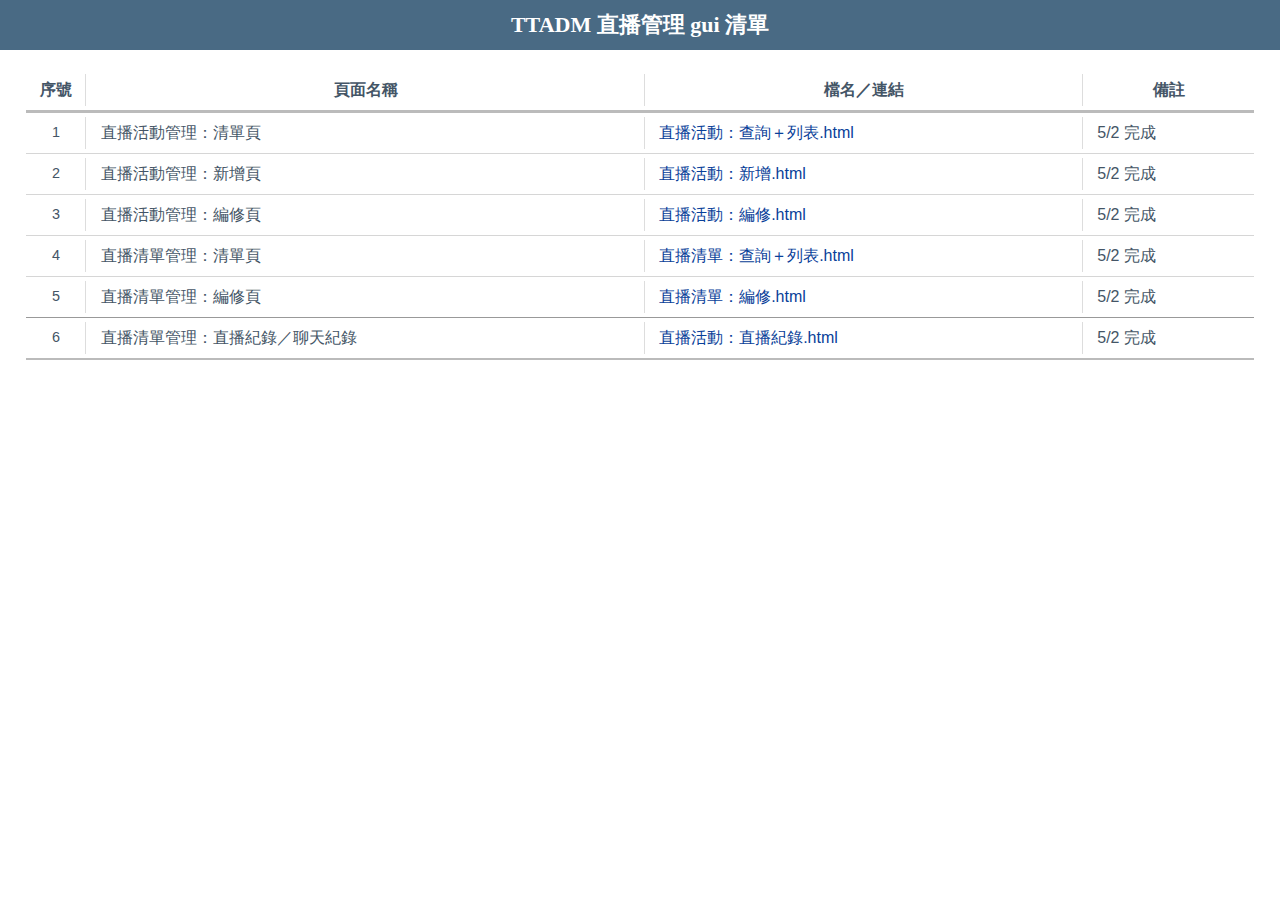
<file: index.html>
<!doctype html>
<html lang="zh-Hant">
<head>
<meta charset="utf-8">
<meta name="viewport" content="width=device-width, initial-scale=1">
	<title>TTADM 直播管理	2023</title>

  <style>
    body {
      margin: 0;
      font-family: 'Source Code Pro', Arial, Helvetica, sans-serif;
      font-size: 16px;
      background: #fff;
    }

    h1 {
      text-align: center;
      background: #496A84;
      color: #fff;
      margin: 0 0 10px;
      padding: 10px;
      font-size: 22px;
      font-family: Georgia, 'Times New Roman', Times, serif
    }

    table {
      counter-reset: item;
      border-collapse: collapse;
      margin: 20px auto;
      max-width: 1400px;
      width: 96%;
      line-height: 1.5;
      border-bottom: 2px solid #bbb;
      color: #456;
    }

    td,
    th {
      position: relative;
      padding: .5em .9em;
      border-bottom: 1px solid #d6d6d6;
    }

    th {
      border-bottom: 3px solid #bbb;
      white-space: nowrap;
    }

    tr:nth-child(5n+1) td {
      border-bottom-color: #999
    }

    th:after,
    td:after {
      content: '';
      position: absolute;
      top: 4px;
      bottom: 4px;
      right: 0;
      width: 1px;
      background: #ddd;
    }

    th:last-child:after,
    td:last-child:after {
      display: none
    }

    td:first-child {
      text-align: center;
      font-size: .9em;
    }


    td:first-child:before {
      content: counter(item);
      counter-increment: item;
    }



    td ul,
    td ol {
      margin: 0;
      padding-left: 1.25em;
      line-height: 1.4;
    }

    td ul,
    td ol {
      display: none
    }

    td li+li {
      margin-top: .6em;
    }

    a {
      text-decoration: none;
      color: #084099;
    }

    a:hover {
      text-decoration: underline;
      color: #0199eb;
    }


  </style>

</head>
<body>

<h1>TTADM 直播管理 gui 清單</h1>


<section class="list">
  <table>
    <tr>
      <th style="width: 2em;">序號</th>
      <th>頁面名稱</th>
      <th>檔名／連結</th>
      <th>備註</th>
    </tr>
		<tr>
      <td></td>
      <td>直播活動管理：清單頁</td>
      <td><a href="直播活動：查詢＋列表.html">直播活動：查詢＋列表.html</a></td>
      <td>5/2 完成</td>
    </tr>
		<tr>
      <td></td>
      <td>直播活動管理：新增頁</td>
      <td><a href="直播活動：新增.html">直播活動：新增.html</a></td>
      <td>5/2 完成</td>
    </tr>
		<tr>
      <td></td>
      <td>直播活動管理：編修頁</td>
      <td><a href="直播活動：編修.html">直播活動：編修.html</a></td>
      <td>5/2 完成</td>
    </tr>
    <tr>
      <td></td>
      <td>直播清單管理：清單頁</td>
      <td><a href="直播清單：查詢＋列表.html">直播清單：查詢＋列表.html</a></td>
      <td>5/2 完成</td>
    </tr>
		<tr>
      <td></td>
      <td>直播清單管理：編修頁</td>
      <td><a href="直播清單：編修.html">直播清單：編修.html</a></td>
      <td>5/2 完成</td>
    </tr>
    <tr>
      <td></td>
      <td>直播清單管理：直播紀錄／聊天紀錄</td>
      <td><a href="直播活動：直播紀錄.html">直播活動：直播紀錄.html</a></td>
      <td>5/2 完成</td>
    </tr>
		<!-- <tr>
      <td></td>
      <td>xxx</td>
      <td><a href="xxxxx.html">xxxxx.html</a></td>
      <td>5/2 完成</td>
    </tr> -->
</table>
</section>


</body>
</html>
</file>
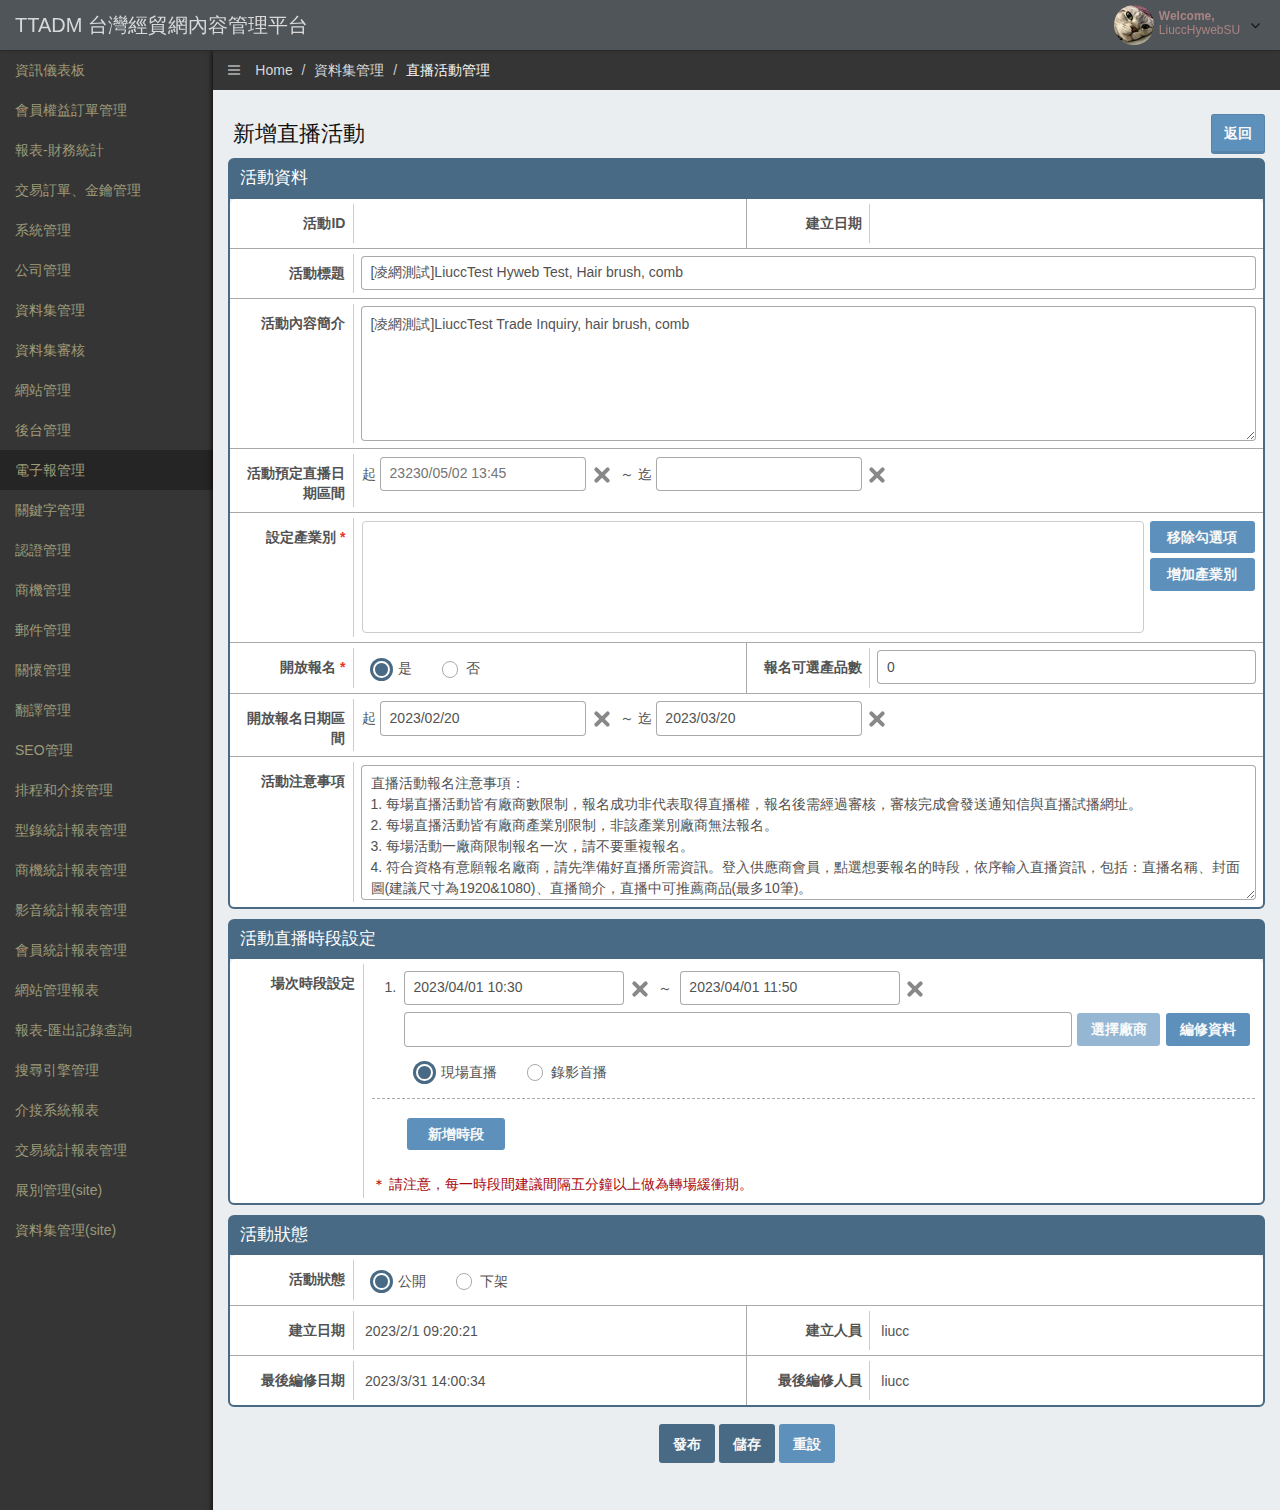
<file: 直播活動：新增.html>
<!DOCTYPE html>
<html lang="Zh-Hant-TW">

<head>
  <meta charset="UTF-8">
  <meta name="viewport" content="width=device-width, initial-scale=1, maximum-scale=1, user-scalable=no">
  <title>直播活動：新增</title>

  <link rel="stylesheet" href="devoopsv2/plugins/bootstrap/bootstrap.min.css">
  <!-- <link rel="stylesheet" href="css/classic.css" /> -->
  <link rel="stylesheet" href="devoopsv2/plugins/jquery-ui/jquery-ui.css">
  <link rel="stylesheet" href="devoopsv2/css/style_v2.css?v=94c6123">
  <link rel="stylesheet" href="css/font-awesome.min.css">
  <link rel="stylesheet" href="jqGrid/css/ui.jqgrid.css">
  <link rel="stylesheet" href="css/jqGrid.bootstrap.css">
  <link rel="stylesheet" href="css/jquery-validation-1.13.1/validate.css">
  <link rel="stylesheet" href="css/animate.css">
  <link rel="stylesheet" href="css/jqgrid.ttcms.css">
  <link rel="stylesheet" href="css/bootstrap-ttcms.css">
  <!-- bootstrap-toggle css -->
  <link rel="stylesheet" href="js/bootstrap-plugin/bootstrap-toggle-master/css/bootstrap-toggle.min.css">

  <script src="devoopsv2/plugins/jquery/jquery.min.js"></script>
  <script src="devoopsv2/plugins/bootstrap/bootstrap.min.js"></script>
  <script src="devoopsv2/plugins/jquery-ui/jquery-ui.min.js"></script>
  <script src="jqGrid/js/i18n/grid.locale-tw.js"></script>
  <script src="jqGrid/js/jquery.jqGrid.min.js"></script>
  <script src="js/jqGrid-define.js"></script>
  <script src="devoopsv2/js/devoops.js"></script>
  <script src="jquery-validation-1.13.1/dist/jquery.validate.min.js"></script>
  <script src="jquery-validation-1.13.1/dist/localization/messages_zh_TW.js"></script>
  <script src="jquery-validation-1.13.1/dist/additional-methods.min.js"></script>
  <script type="text/javascript" src="js/common/jquery-validation-define.js"></script>
  <script src="js/bootstrap-growl.min.js"></script>
  <script type="text/javascript" src="js/bootstrap-plugin/bootbox.min.js"></script>
  <script type="text/javascript" src="js/bootbox-define.js"></script>
  <script src="js/jquery-plugin.js"></script>

  <script type="text/javascript" src="js/window-define.js"></script>
  <script type="text/javascript" src="js/common/buildUuid.js"></script>

  <script type="text/javascript" src="datetimepicker/build/jquery.datetimepicker.full.min.js"></script>
  <script type="text/javascript" src="js/common/customDatePicker.js"></script>

  <!-- TT SYSTEM MESSAGE -->
  <script type="text/javascript" src="js/ttMessage.js"></script>
  <!-- For disable mouseScrolling in input number -->
  <script src="js/bootstrap-ttcms.js"></script>
  <!-- countdown -->
  <script src="js/jquery.countdown.min.js"></script>
  <!-- bootstrap-toggle js -->
  <script src="js/bootstrap-plugin/bootstrap-toggle-master/js/bootstrap-toggle.min.js"></script>
  <script type="text/javascript" src="//js01.ttstaging.com.tw/codeMeta/codeMeta-tw.js"></script>

  <link rel="stylesheet" href="css/style2023.css">
  <script src="js/uieffect.js"></script>

</head>

<body>
  <header class="navbar">
    <div class="container-fluid expanded-panel">
      <div class="row">
        <div id="logo" class="col-xs-12 col-sm-6">
          <a class="brand" href="">TTADM 台灣經貿網內容管理平台</a>
        </div>
        <div id="top-panel" class="col-xs-12 col-sm-6">
          <div class="row">
            <div class="col-xs-12 col-sm-12 top-panel-right">
              <ul class="nav navbar-nav pull-right panel-menu">
                <li class="dropdown">
                  <a href="#" class="dropdown-toggle account" data-toggle="dropdown">
                    <div class="avatar">
                      <img src="devoopsv2/img/avatar.jpg" class="img-circle" alt="avatar" />
                    </div>
                    <i class="fa fa-angle-down pull-right"></i>
                    <div class="user-mini pull-right">
                      <span class="welcome">Welcome,</span>
                      <span>LiuccHywebSU</span>
                    </div>
                  </a>
                  <ul class="dropdown-menu">
                    <li>
                      <a href="/personalInfoeditShow">
                        <i class="fa fa-user"></i>
                        <span>Profile</span>
                      </a>
                    </li>
                    <li>
                      <a
                        href="https://taitramember.taitra.org.tw/cas/logout?service=http%3A%2F%2Fadm.ttstaging.com.tw%2Flogout">
                        <i class="fa fa-power-off"></i>
                        <span>Logout</span>
                      </a>
                    </li>
                    <li>
                      <a href="#">
                        <span>20230424_110323-rev94c6123</span>
                      </a>
                    </li>
                    <li>
                      <a href="#">
                        <span></span>
                      </a>
                    </li>
                  </ul>
                </li>
              </ul>
            </div>
          </div>
        </div>
      </div>
    </div>
  </header>
  <div id="main" class="container-fluid">
		<div class="row">

      <div id="sidebar-left" class="col-xs-2 col-sm-2">
        <ul id="left_menu" class="nav main-menu">
          <!-- no child -->
          <li><a id="dashboard" target="_self" href="dashboard"> <span class="hidden-xs"> 資訊儀表板</span></a></li>
          <!-- have child -->
          <li class="dropdown"><a href="#" class="dropdown-toggle"> <span class="hidden-xs">會員權益訂單管理</span></a>
            <ul class="dropdown-menu">
              <li><a id="financeAnnualPlanlist" target="_self" href="financeAnnualPlanlist">工作計畫管理</a></li>
              <li><a id="financeTPMainlist" target="_self" href="financeTPMainlist">TP專輯管理</a></li>
              <li><a id="financeTPYearlist" target="_self" href="financeTPYearlist">TP專輯年度管理</a></li>
              <li><a id="financePageLayoutMainlist" target="_self" href="financePageLayoutMainlist">TP專輯版位管理</a></li>
              <li><a id="financePaymentMethodeditShow" target="_self" href="financePaymentMethodeditShow">付款方式說明設定</a></li>
              <li><a id="financeProductlist" target="_self" href="financeProductlist">產品管理</a></li>
              <li><a id="financePlanlist" target="_self" href="financePlanlist">方案管理</a></li>
              <li><a id="financeProductRedeemlist" target="_self" href="financeProductRedeemlist">私房禮 / TT幣商品管理</a></li>
              <li><a id="financeProdcateRolelist" target="_self" href="financeProdcateRolelist">特殊產品類型權益角色設定</a></li>
              <li><a id="financePurchaseOrderlist" target="_self" href="financePurchaseOrderlist">訂單管理</a></li>
              <li><a id="financePoShipmentlist" target="_self" href="financePoShipmentlist">出貨管理</a></li>
              <li><a id="financeThrowAccountinglist" target="_self" href="financeThrowAccountinglist">訂單拋轉財務系統</a></li>
              <li><a id="financePostlist" target="_self" href="financePostlist">掛號郵件登錄</a></li>
              <li><a id="https://www.google.com/" target="_blank" href="https://www.google.com/">boan test</a></li>
              <li><a id="epRightProductChangeLoglist" target="_self" href="epRightProductChangeLoglist">訂單的型錄變更紀錄</a></li>
            </ul>
          </li>
          <!-- have child -->
          <li class="dropdown"><a href="#" class="dropdown-toggle"> <span class="hidden-xs">報表-財務統計</span></a>
            <ul class="dropdown-menu">
              <li><a id="financeMemberReportlist" target="_self" href="financeMemberReportlist">會員訂單統計</a></li>
              <li><a id="financePromoteReportlist" target="_self" href="financePromoteReportlist">徵集推廣績效</a></li>
              <li><a id="financeTPReportlist" target="_self" href="financeTPReportlist">TP專輯表</a></li>
              <li><a id="financePerformanceTargetlist" target="_self" href="financePerformanceTargetlist">每日業績目標統計</a></li>
              <li><a id="financeRceivableReportlist" target="_self" href="financeRceivableReportlist">客服人員追款分析</a></li>
              <li><a id="financeAllowanceReportlist" target="_self" href="financeAllowanceReportlist">客服人員加給統計</a></li>
              <li><a id="financeEpMemberOrderReportlist" target="_self" href="financeEpMemberOrderReportlist">會員家數</a></li>
              <li><a id="financeTpSubscribeReportlist" target="_self" href="financeTpSubscribeReportlist">TP專輯續訂率報表</a></li>
              <li><a id="financeTpAnalyticReportlist" target="_self" href="financeTpAnalyticReportlist">續訂率分析報表</a></li>
              <li><a id="financeThrowAccountReportlist" target="_self" href="financeThrowAccountReportlist">財務對帳報表</a></li>
              <li><a id="financeDownloadPaymentReportlist" target="_self" href="financeDownloadPaymentReportlist">下載繳費條碼</a>
              </li>
            </ul>
          </li>
          <!-- have child -->
          <li class="dropdown"><a href="#" class="dropdown-toggle"> <span class="hidden-xs">交易訂單、金鑰管理</span></a>
            <ul class="dropdown-menu">
              <li><a id="hitrustkeymanagementlist" target="_self" href="hitrustkeymanagementlist">HiTrust金鑰管理</a></li>
              <li><a id="paymentmanagementlist" target="_self" href="paymentmanagementlist">玉山兩岸支付通認證管理</a></li>
              <li><a id="ezOrderlist" target="_self" href="ezOrderlist">交易訂單管理</a></li>
            </ul>
          </li>
          <!-- have child -->
          <li class="dropdown"><a href="#" class="dropdown-toggle"> <span class="hidden-xs">系統管理</span></a>
            <ul class="dropdown-menu">
              <li><a id="userlist" target="_self" href="userlist">使用者管理</a></li>
              <li><a id="localCurrencyControleditShow" target="_self" href="localCurrencyControleditShow">幣別切換選項管理</a></li>
              <li><a id="rolelist" target="_self" href="rolelist">角色管理</a></li>
              <li><a id="codemetalist" target="_self" href="codemetalist">代碼管理</a></li>
              <li><a id="usereditShowPasswordRule" target="_self" href="usereditShowPasswordRule">密碼規則管理</a></li>
              <li><a id="passwordlogforcompanyuserlist" target="_self" href="passwordlogforcompanyuserlist">密碼寄送記錄管理</a>
              </li>
              <li><a id="parameterlist" target="_self" href="parameterlist">參數管理</a></li>
              <li><a id="verifyGroupgroupList" target="_self" href="verifyGroupgroupList">權限群組管理</a></li>
              <li><a id="catalogstandardlist" target="_self" href="catalogstandardlist">標準TaitraCode管理</a></li>
              <li><a id="productHelpereditShow" target="_self" href="productHelpereditShow">設定型錄小幫手</a></li>
              <li><a id="msgcenterlist" target="_self" href="msgcenterlist">即時通訊發送清單</a></li>
              <li><a id="offerToSellAgentlist" target="_self" href="offerToSellAgentlist">OFFER TO SELL 代刊管理</a></li>
              <li><a id="as3showcontentquery" target="_self" href="as3showcontentquery">S3 檔案內容查看</a></li>
              <li><a id="messagelist" target="_self" href="messagelist">訊息管理</a></li>
              <li><a id="cndataloglist" target="_self" href="cndataloglist">資料異動記錄</a></li>
              <li><a id="defaultPictureGroupManagementlist" target="_self"
                  href="defaultPictureGroupManagementlist">預設圖管理</a></li>
              <li><a id="marketRankinglist" target="_self" href="marketRankinglist">市場熱門度資訊設定</a></li>
              <li><a id="cnEventCsMapeditShow" target="_self" href="cnEventCsMapeditShow">活動快選與產業別設定</a></li>
            </ul>
          </li>
          <!-- have child -->
          <li class="dropdown"><a href="#" class="dropdown-toggle"> <span class="hidden-xs">公司管理</span></a>
            <ul class="dropdown-menu">
              <li><a id="supplierlist" target="_self" href="supplierlist">供應商管理</a></li>
              <li><a id="buyerlist" target="_self" href="buyerlist">買家管理</a></li>
              <li><a id="companyuserlist" target="_self" href="companyuserlist">公司會員管理</a></li>
              <li><a id="gradingConditionlist" target="_self" href="gradingConditionlist">分級條件設定</a></li>
              <li><a id="gradingResultlist" target="_self" href="gradingResultlist">分級結果查詢</a></li>
              <li><a id="comImportMasterlist" target="_self" href="comImportMasterlist">公司會員匯入2021</a></li>
              <li><a id="departmentlist" target="_self" href="departmentlist">部門管理</a></li>
              <li><a id="companyDomainNameReservelist" target="_self" href="companyDomainNameReservelist">網域保留字管理</a></li>
              <li><a id="companyUrlApplylist" target="_self" href="companyUrlApplylist">網址異動審核</a></li>
              <li><a id="companyToExternallist" target="_self" href="companyToExternallist">公司群組管理</a></li>
              <li><a id="admProductImportlist" target="_self" href="admProductImportlist">型錄匯入</a></li>
            </ul>
          </li>
          <!-- have child -->
          <li class="dropdown"><a href="#" class="dropdown-toggle"> <span class="hidden-xs">資料集管理</span></a>
            <ul class="dropdown-menu">
              <li><a id="announcementlist" target="_self" href="announcementlist">公告管理</a></li>
              <li><a id="eventlist" target="_self" href="eventlist">活動管理</a></li>
              <li><a id="articleAdlist" target="_self" href="articleAdlist">廣告管理</a></li>
              <li><a id="cnAdblocklist" target="_self" href="cnAdblocklist">廣告版位管理</a></li>
              <li><a id="postAdblocklist" target="_self" href="postAdblocklist">刊登廣告管理</a></li>
              <li><a id="newslist" target="_self" href="newslist">新聞管理</a></li>
              <li><a id="specificationCategorylist" target="_self" href="specificationCategorylist">產品規格管理</a></li>
              <li><a id="articleSystemAdlist" target="_self" href="articleSystemAdlist">系統廣告管理</a></li>
              <li><a id="articleVideolist" target="_self" href="articleVideolist">影音管理</a></li>
              <li><a id="articleStaticContentlist" target="_self" href="articleStaticContentlist">靜態資料管理</a></li>
              <li><a id="resourceGrouplist" target="_self" href="resourceGrouplist">靜態資源管理</a></li>
              <li><a id="globalPartnerthemeList" target="_self" href="globalPartnerthemeList">合作伙伴管理</a></li>
              <li><a id="photoManagementlist" target="_self" href="photoManagementlist">圖片庫管理</a></li>
              <li><a id="articleServiceIntroducelist" target="_self" href="articleServiceIntroducelist">服務說明管理</a></li>
              <li><a id="relatedLinkslist" target="_self" href="relatedLinkslist">相關連結管理</a></li>
              <li><a id="generalLinklist" target="_self" href="generalLinklist">泛用資料管理</a></li>
              <li><a id="cnAnnouncementlist" target="_self" href="cnAnnouncementlist">公告資料集管理</a></li>
              <li><a id="marqueelist" target="_self" href="marqueelist">跑馬燈資料管理</a></li>
              <li><a id="taitraLocationlist" target="_self" href="taitraLocationlist">據點資訊管理</a></li>
              <li><a id="associationlist" target="_self" href="associationlist">策略聯盟管理</a></li>
              <li><a id="gpalist" target="_self" href="gpalist">各國採購商機管理</a></li>
              <li><a id="cnCompanyStorylist" target="_self" href="cnCompanyStorylist">廠商故事管理</a></li>
              <li><a id="cnMenulist" target="_self" href="cnMenulist">選單管理</a></li>
              <li><a id="customerFeedbackLoglist" target="_self" href="customerFeedbackLoglist">回饋意見與建議管理</a></li>
              <li><a id="featureSitelist" target="_self" href="featureSitelist">精選專區管理</a></li>
              <li><a id="nationalMarketlist" target="_self" href="nationalMarketlist">國家市場資訊管理</a></li>
              <li><a id="publicationlist" target="_self" href="publicationlist">出版品資料集管理</a></li>
              <li><a id="cnHeaderlist" target="_self" href="cnHeaderlist">Header管理</a></li>
              <li><a id="footerlist" target="_self" href="footerlist">Footer管理</a></li>
              <li><a id="cnKnowledgeeditShow" target="_self" href="cnKnowledgeeditShow">知識庫資料集管理</a></li>
              <li><a id="cnMemberServiceeditShow" target="_self" href="cnMemberServiceeditShow">會員服務資料集管理</a></li>
              <li><a id="tpmagazineIssuelist" target="_self" href="tpmagazineIssuelist">TP雜誌每期內容管理</a></li>
            </ul>
          </li>
          <!-- have child -->
          <li class="dropdown"><a href="#" class="dropdown-toggle"> <span class="hidden-xs">資料集審核</span></a>
            <ul class="dropdown-menu">
              <li><a id="productVerifylistVerify" target="_self" href="productVerifylistVerify"> 型錄審核 </a></li>
              <li><a id="newslistVerify" target="_self" href="newslistVerify"> 新聞審核 </a></li>
              <li><a id="testimonialslistVerify" target="_self" href="testimonialslistVerify"> 成功案例審核 </a></li>
              <li><a id="topicVerifySettingtopiclist" target="_self" href="topicVerifySettingtopiclist"> 審核設定 </a></li>
              <li><a id="articleProductBlackCategorySettinglist" target="_self"
                  href="articleProductBlackCategorySettinglist"> 設定禁用型錄分類名單 </a></li>
              <li><a id="articleProductVerifyReasonSettinglist" target="_self"
                  href="articleProductVerifyReasonSettinglist">設定型錄審核不通過原因</a></li>
              <li><a id="productUserAttrVerifylist" target="_self" href="productUserAttrVerifylist">自定義屬性審核</a></li>
              <li><a id="verifyCnCompanyStorylist" target="_self" href="verifyCnCompanyStorylist">廠商故事審核</a></li>
              <li><a id="verifyMultiArticleAdlist" target="_self" href="verifyMultiArticleAdlist">廣告審核</a></li>
              <li><a id="verifyCnMemberMessagelist" target="_self" href="verifyCnMemberMessagelist">會員交換訊息審核</a></li>
              <li><a id="articleProductNoVerifyComplist" target="_self" href="articleProductNoVerifyComplist">SU 廠商免審機制</a>
              </li>
            </ul>
          </li>
          <!-- have child -->
          <li class="dropdown"><a href="#" class="dropdown-toggle"> <span class="hidden-xs">網站管理</span></a>
            <ul class="dropdown-menu">
              <li><a id="ezPermanentColumneditShow" target="_self" href="ezPermanentColumneditShow">常駐列管理</a></li>
              <li><a id="domainlist" target="_self" href="domainlist">網別管理</a></li>
              <li><a id="chdomainlist" target="_self" href="chdomainlist">中文網網別管理</a></li>
              <li><a id="catalogdefinelist" target="_self" href="catalogdefinelist">自定義Taitra Code</a></li>
              <li><a id="warningSignslist" target="_self" href="warningSignslist">警語管理</a></li>
              <li><a id="addomainlist" target="_self" href="addomainlist">facebook 與 google 廣告資料設定</a></li>
            </ul>
          </li>
          <!-- have child -->
          <li class="dropdown"><a href="#" class="dropdown-toggle"> <span class="hidden-xs">後台管理</span></a>
            <ul class="dropdown-menu">
              <li><a id="documentationlist" target="_self" href="documentationlist">文案管理</a></li>
              <li><a id="mngtopiclist" target="_self" href="mngtopiclist">資料集設計</a></li>
              <li><a id="layoutArealist" target="_self" href="layoutArealist">底圖管理</a></li>
              <li><a id="menusysList" target="_self" href="menusysList">系統選單管理</a></li>
              <li><a id="componentlist" target="_self" href="componentlist">元件管理</a></li>
              <li><a id="videoTypelist" target="_self" href="videoTypelist">影音類別管理</a></li>
              <li><a id="pictureTypelist" target="_self" href="pictureTypelist">圖片類型(請勿點擊)</a></li>
            </ul>
          </li>
          <!-- have child -->
          <li class="dropdown"><a href="#" class="dropdown-toggle active-parent active"> <span
                class="hidden-xs">電子報管理</span></a>
            <ul class="dropdown-menu" style="display: none;">
              <li><a id="mailOpenRatiolist" target="_self" href="mailOpenRatiolist">電子報開信率查詢</a></li>
              <li><a id="subscribelist" target="_self" href="subscribelist">中文網訂閱管理</a></li>
              <li><a id="wwwsubscribelist" target="_self" href="wwwsubscribelist">外語網訂閱管理</a></li>
            </ul>
          </li>
          <!-- have child -->
          <li class="dropdown"><a href="#" class="dropdown-toggle"> <span class="hidden-xs">關鍵字管理</span></a>
            <ul class="dropdown-menu" style="display: none;">
              <li><a id="keywordlist" target="_self" href="keywordlist">關鍵字查詢</a></li>
              <li><a id="keywordblacklist" target="_self" href="keywordblacklist">黑名單查詢</a></li>
              <li><a id="keywordsynonymlist" target="_self" href="keywordsynonymlist">同義詞管理</a></li>
            </ul>
          </li>
          <!-- have child -->
          <li class="dropdown"><a href="#" class="dropdown-toggle"> <span class="hidden-xs">認證管理</span></a>
            <ul class="dropdown-menu" style="display: none;">
              <li><a id="companyCertificationVerifylist" target="_self" href="companyCertificationVerifylist">認證審核</a></li>
              <li><a id="certificationlist" target="_self" href="certificationlist">認證資料庫管理</a></li>
              <li><a id="certfocusarealist" target="_self" href="certfocusarealist">重點曝光認證區</a></li>
            </ul>
          </li>
          <!-- have child -->
          <li class="dropdown"><a href="#" class="dropdown-toggle"> <span class="hidden-xs">商機管理</span></a>
            <ul class="dropdown-menu">
              <li><a id="customBusinessTypelist" target="_self" href="customBusinessTypelist">商機自訂分類管理</a></li>
              <li><a id="businessQualitylist" target="_self" href="businessQualitylist">商機質量表管理</a></li>
              <li><a id="businessBlacklist" target="_self" href="businessBlacklist">商機黑名單管理</a></li>
              <li><a id="businessVerifySettinglist" target="_self" href="businessVerifySettinglist">商機審核設定</a></li>
              <li><a id="businessVerifylist" target="_self" href="businessVerifylist">商機審核</a></li>
              <li><a id="businessMatchKeylist" target="_self" href="businessMatchKeylist">商機配對Key設定</a></li>
              <li><a id="businessMatchNewKeylist" target="_self" href="businessMatchNewKeylist">商機配對Key設定(New)</a></li>
              <li><a id="importRfqBusinesslist" target="_self" href="importRfqBusinesslist">商機Trade Inquiry匯入</a></li>
              <li><a id="businessVerifysimplyList" target="_self" href="businessVerifysimplyList">商機審核(新)</a></li>
              <li><a id="businessVerifysimplyNewList" target="_self" href="businessVerifysimplyNewList">商機查詢</a></li>
              <li><a id="businessMessageTemplatelist" target="_self" href="businessMessageTemplatelist">訊息管理與應用</a></li>
              <li><a id="todRecommendBusinessReportlist" target="_self"
                  href="todRecommendBusinessReportlist">TOD推薦商機滿意度報表</a></li>
            </ul>
          </li>
          <!-- have child -->
          <li class="dropdown"><a href="#" class="dropdown-toggle"> <span class="hidden-xs">郵件管理</span></a>
            <ul class="dropdown-menu">
              <li><a id="multiMailRecordlist" target="_self" href="multiMailRecordlist">郵件範本管理</a></li>
              <li><a id="marginalslist" target="_self" href="marginalslist">頁首頁尾管理</a></li>
              <li><a id="contactGrouplist" target="_self" href="contactGrouplist">收件群組管理</a></li>
              <li><a id="mailExportlist" target="_self" href="mailExportlist">郵件匯出紀錄管理</a></li>
              <li><a id="mailWhiteListlist" target="_self" href="mailWhiteListlist">白名單維護(不在 prod 開啟)</a></li>
            </ul>
          </li>
          <!-- have child -->
          <li class="dropdown"><a href="#" class="dropdown-toggle"> <span class="hidden-xs">關懷管理</span></a>
            <ul class="dropdown-menu">
              <li><a id="returnMaillist" target="_self" href="returnMaillist">退信紀錄</a></li>
              <li><a id="feedbackeditShow" target="_self" href="feedbackeditShow">意見回饋設定</a></li>
              <li><a id="concernMaillist" target="_self" href="concernMaillist">關懷信發送管理</a></li>
              <li><a id="refusingConcernMaillist" target="_self" href="refusingConcernMaillist">拒絕關懷名單管理</a></li>
            </ul>
          </li>
          <!-- have child -->
          <li class="dropdown"><a href="#" class="dropdown-toggle"> <span class="hidden-xs">翻譯管理</span></a>
            <ul class="dropdown-menu">
              <li><a id="translationOrderlist" target="_self" href="translationOrderlist">報價管理</a></li>
              <li><a id="translationRecordlist" target="_self" href="translationRecordlist">記錄查詢</a></li>
            </ul>
          </li>
          <!-- have child -->
          <li class="dropdown"><a href="#" class="dropdown-toggle"> <span class="hidden-xs">SEO管理</span></a>
            <ul class="dropdown-menu">
              <li><a id="seoMetaDataGenerallist" target="_self" href="seoMetaDataGenerallist">SEO公版管理(新)</a></li>
              <li><a id="seoMetaDataSpeciallist" target="_self" href="seoMetaDataSpeciallist">SEO客製管理(新)</a></li>
              <li><a id="seoMetaDataKeywordlist" target="_self" href="seoMetaDataKeywordlist">SEO客製管理(搜尋頁)</a></li>
              <li><a id="webCeoenter" target="_self" href="webCeoenter">關鍵字績效管理</a></li>
              <li><a id="seoPageslist" target="_self" href="seoPageslist">網頁SEO設定(舊)</a></li>
              <li><a id="seoMetaDataFrontGenerallist" target="_self" href="seoMetaDataFrontGenerallist">前台公版SEO管理(舊)</a>
              </li>
              <li><a id="seoOpenGraphlist" target="_self" href="seoOpenGraphlist">OpenGraph設定</a></li>
            </ul>
          </li>
          <!-- have child -->
          <li class="dropdown"><a href="#" class="dropdown-toggle"> <span class="hidden-xs">排程和介接管理</span></a>
            <ul class="dropdown-menu">
              <li><a id="schedulelist" target="_self" href="schedulelist">排程功能</a></li>
              <li><a id="interfactlist" target="_self" href="interfactlist">介接項目</a></li>
              <li><a id="cncronloglist" target="_self" href="cncronloglist">排程警訊管理</a></li>
              <li><a id="ezUnfilledOrderlist" target="_self" href="ezUnfilledOrderlist">買賣旺未成交訂單關懷信查詢</a></li>
            </ul>
          </li>
          <!-- have child -->
          <li class="dropdown"><a href="#" class="dropdown-toggle"> <span class="hidden-xs">型錄統計報表管理</span></a>
            <ul class="dropdown-menu">
              <li><a id="authReportC01" target="_self" href="authReportC01">C01 會員類型與產業</a></li>
              <li><a id="authReportC02" target="_self" href="authReportC02">C02 型錄產業與語系</a></li>
              <li><a id="authReportC03" target="_self" href="authReportC03">C03 會員型錄</a></li>
              <li><a id="authReportC04" target="_self" href="authReportC04">C04 型錄明細</a></li>
              <li><a id="authReportC05" target="_self" href="authReportC05">C05 型錄異動統計</a></li>
              <li><a id="authReportC08" target="_self" href="authReportC08">C08 近期無型錄異動的會員</a></li>
              <li><a id="authReportC09" target="_self" href="authReportC09">C09 無上傳型錄EP會員</a></li>
              <li><a id="authReportC10" target="_self" href="authReportC10">C10 審核不通過型錄的會員</a></li>
              <li><a id="authReportC11" target="_self" href="authReportC11">C11 型錄認證統計</a></li>
              <li><a id="authReportC12" target="_self" href="authReportC12">C12 型錄規格統計</a></li>
            </ul>
          </li>
          <!-- have child -->
          <li class="dropdown"><a href="#" class="dropdown-toggle"> <span class="hidden-xs">商機統計報表管理</span></a>
            <ul class="dropdown-menu">
              <li><a id="authReportA01" target="_self" href="authReportA01">A01 會員商機統計</a></li>
              <li><a id="authReportA03" target="_self" href="authReportA03">A03 會員商機則數統計</a></li>
              <li><a id="authReportA05" target="_self" href="authReportA05">A05 型錄商機排名統計</a></li>
              <li><a id="authReportA06" target="_self" href="authReportA06">A06 商機進出貨統計</a></li>
              <li><a id="authReportA10" target="_self" href="authReportA10">A10 每日商機數量統計</a></li>
              <li><a id="authReportA11" target="_self" href="authReportA11">A11 買主實體商機統計</a></li>
              <li><a id="authReportA12" target="_self" href="authReportA12">A12 供應商所收商機統計</a></li>
              <li><a id="authReportA13" target="_self" href="authReportA13">A13 直接商機配對統計</a></li>
            </ul>
          </li>
          <!-- have child -->
          <li class="dropdown"><a href="#" class="dropdown-toggle"> <span class="hidden-xs">影音統計報表管理</span></a>
            <ul class="dropdown-menu">
              <li><a id="videoStatisticslist" target="_self" href="videoStatisticslist">影音統計匯出管理</a></li>
            </ul>
          </li>
          <!-- have child -->
          <li class="dropdown"><a href="#" class="dropdown-toggle"> <span class="hidden-xs">會員統計報表管理</span></a>
            <ul class="dropdown-menu">
              <li><a id="authReportB01" target="_self" href="authReportB01">B01 會員總數分析-預設</a></li>
              <li><a id="authReportB03" target="_self" href="authReportB03">B03 會員總數分析-進階</a></li>
              <li><a id="authReportB04" target="_self" href="authReportB04">B04 供應商會員分類</a></li>
              <li><a id="authReportB06" target="_self" href="authReportB06">B06 停用會員名單</a></li>
              <li><a id="authReportB08" target="_self" href="authReportB08">B08 會員產業統計</a></li>
              <li><a id="authReportB09" target="_self" href="authReportB09">B09 新增會員數查詢</a></li>
              <li><a id="authReportB10" target="_self" href="authReportB10">B10 客服介接報表</a></li>
              <li><a id="authReportB11" target="_self" href="authReportB11">B11 會員登入</a></li>
              <li><a id="authReportB13" target="_self" href="authReportB13">B13 會員啟用</a></li>
              <li><a id="authReportB16" target="_self" href="authReportB16">B16 版型分析</a></li>
              <li><a id="authReportB17" target="_self" href="authReportB17">B17 各項功能使用情形</a></li>
              <li><a id="reportmember85" target="_self" href="reportmember85">會員功能使用調查表</a></li>
            </ul>
          </li>
          <!-- have child -->
          <li class="dropdown"><a href="#" class="dropdown-toggle"> <span class="hidden-xs">網站管理報表</span></a>
            <ul class="dropdown-menu">
              <li><a id="reportmaintain2" target="_self" href="reportmaintain2">訂閱統計報表</a></li>
              <li><a id="reportmaintain5" target="_self" href="reportmaintain5">網站流量報表</a></li>
              <li><a id="reportmaintain6" target="_self" href="reportmaintain6">廣告報表</a></li>
              <li><a id="reportmaintain8" target="_self" href="reportmaintain8">搜尋關鍵字統計</a></li>
              <li><a id="reportmaintain90" target="_self" href="reportmaintain90">主機使用數量統計</a></li>
              <li><a id="reportmaintain91" target="_self" href="reportmaintain91">新聞點閱次數統計報表</a></li>
            </ul>
          </li> <!-- no child -->
          <li><a id="reportRequestLoglist" target="_self" href="reportRequestLoglist"> <span class="hidden-xs">
                報表-匯出記錄查詢</span></a></li>
          <!-- have child -->
          <li class="dropdown"><a href="#" class="dropdown-toggle"> <span class="hidden-xs">搜尋引擎管理</span></a>
            <ul class="dropdown-menu">
              <li><a id="idolWeightlist" target="_self" href="idolWeightlist">權重設定</a></li>
              <li><a id="idolSortlist" target="_self" href="idolSortlist">排序設定</a></li>
              <li><a id="idolRecommendSortlist" target="_self" href="idolRecommendSortlist">推薦元件排序設定</a></li>
              <li><a id="keywordsynonymlist" target="_self" href="keywordsynonymlist">同義詞管理</a></li>
              <li><a id="idolSynonymList" target="_self" href="idolSynonymList">同義詞管理2021</a></li>
              <li><a id="hotKeywordinitShow" target="_self" href="hotKeywordinitShow">熱門關鍵字管理</a></li>
              <li><a id="idolProductQmslist" target="_self" href="idolProductQmslist">產品置頂管理</a></li>
              <li><a id="skabmlist" target="_self" href="skabmlist">搜尋框關鍵字置頂與黑名單</a></li>
              <li><a id="skmlist" target="_self" href="skmlist">搜尋框關鍵字管理</a></li>
              <li><a id="idolQmslist" target="_self" href="idolQmslist">置頂管理</a></li>
              <li><a id="chIdolQmslist" target="_self" href="chIdolQmslist">置頂管理2021</a></li>
            </ul>
          </li>
          <!-- have child -->
          <li class="dropdown"><a href="#" class="dropdown-toggle"> <span class="hidden-xs">介接系統報表</span></a>
            <ul class="dropdown-menu">
              <li><a id="authReportA1" target="_self" href="authReportA1">介接報表A1</a></li>
            </ul>
          </li>
          <!-- have child -->
          <li class="dropdown"><a href="#" class="dropdown-toggle"> <span class="hidden-xs">交易統計報表管理</span></a>
            <ul class="dropdown-menu">
              <li><a id="authReportD01" target="_self" href="authReportD01">D01 銷售統計報表</a></li>
            </ul>
          </li>
          <!-- have child -->
          <li class="dropdown"><a href="#" class="dropdown-toggle"> <span class="hidden-xs">展別管理(site)</span></a>
            <ul class="dropdown-menu">
              <li><a id="siteDomainlist" target="_self" href="siteDomainlist">展別設定</a></li>
            </ul>
          </li>
          <!-- have child -->
          <li class="dropdown"><a href="#" class="dropdown-toggle"> <span class="hidden-xs">資料集管理(site)</span></a>
            <ul class="dropdown-menu">
              <li><a id="siteProductlist" target="_self" href="siteProductlist">產品型錄設定</a></li>
              <li><a id="siteNewslist " target="_self" href="siteNewslist ">新聞設定</a></li>
              <li><a id="siteEventlist" target="_self" href="siteEventlist">活動設定</a></li>
            </ul>
          </li>
        </ul>
        <script type="text/javascript">
          //從session找要展開的menu
          var reFreshMenuUrl = 'dashboard';
          if (reFreshMenuUrl.length) {
            $('#left_menu a#' + reFreshMenuUrl).closest('ul').css(
              'display', 'block');
          }
        </script>
      </div>

      <div id="content" class="col-xs-12 col-sm-10">
        <div class="row">
					<div id="breadcrumb" class="col-xs-12">
            <input type="hidden" id="menu_size" value="30">
						<a href="#" class="show-sidebar"><i class="fa fa-bars" style="color: #9B9B9B"></i></a>
						<ol class="breadcrumb pull-left">
							<li><a href="dashboard">Home</a></li>
							<li><a>資料集管理</a></li>
							<li><a href="xxx">直播活動管理</a></li>
						</ol>
					</div>
				</div>

        <hgroup class="headerGroup">
          <h3>新增直播活動</h3>
          <div class="btnGroup">
            <button type="button" class="btn btn-info">返回</button>
          </div>
        </hgroup>

        <section class="formA">
          <form action="">
            <fieldset>
              <legend>活動資料</legend>
              <table class="formLayout">
                <tr>
                  <th>活動ID</th>
                  <td><div class="noneInput"></div></td>
                  <th>建立日期</th>
                  <td><div class="noneInput"></div></td>
                </tr>
                <tr>
                  <th>活動標題</th>
                  <td colspan="3">
                    <input type="text" value="[凌網測試]LiuccTest Hyweb Test, Hair brush, comb">
                  </td>
                </tr>
                <tr>
                  <th>活動內容簡介</th>
                  <td colspan="3">
                    <textarea>[凌網測試]LiuccTest Trade Inquiry, hair brush, comb</textarea>
                  </td>
                </tr>
                <tr>
                  <th>活動預定直播日期區間</th>
                  <td colspan="3">
                    <div class="period">
                      起 <input type="text" id="sendTimeS" name="returnMailQueryDto.sendTimeS" placeholder="23230/05/02 13:45">
                      <button type="reset" class="clear"></button>
                      迄 <input type="text" id="xsendTimeE" name="returnMailQueryDto.sendTimeE">
                      <button type="reset" class="clear"></button>
                    </div>
                    </td>
                </tr>
                <tr>
                  <th><label class="required">設定產業別</label></th>
                  <td colspan="3">
                    <div class="selectionSet">
                      <div class="checkOptions">
                      </div>
                      <div class="buttonGroup">
                        <button type="button" class="btn btn-info">移除勾選項</button>
                        <button type="button" class="btn btn-info showLightbox" data-lbxid="lbx03">增加產業別</button>
                      </div>
                    </div>
                  </td>
                </tr>
                <tr>
                  <th><label class="required">開放報名</label></th>
                  <td>
                    <div class="optionPool">
                      <label><input name="aaaaa" type="radio" checked>是</label>
                      <label><input name="aaaaa" type="radio">否</label>
                    </div>
                  </td>
                  <th>報名可選產品數</th>
                  <td>
                    <input type="number" value="0">
                  </td>
                </tr>
                <tr>
                  <th>開放報名日期區間</th>
                  <td colspan="3">
                    <div class="period">
                      起 <input type="text" id="sendTimeS" name="returnMailQueryDto.sendTimeS" value="2023/02/20">
                      <button type="reset" class="clear"></button>
                      迄 <input type="text" id="xsendTimeE" name="returnMailQueryDto.sendTimeE" value="2023/03/20">
                      <button type="reset" class="clear"></button>
                    </div>
                  </td>
                </tr>
                <tr>
                  <th>活動注意事項</th>
                  <td colspan="3">
                    <textarea>直播活動報名注意事項：
1. 每場直播活動皆有廠商數限制，報名成功非代表取得直播權，報名後需經過審核，審核完成會發送通知信與直播試播網址。
2. 每場直播活動皆有廠商產業別限制，非該產業別廠商無法報名。
3. 每場活動一廠商限制報名一次，請不要重複報名。
4. 符合資格有意願報名廠商，請先準備好直播所需資訊。登入供應商會員，點選想要報名的時段，依序輸入直播資訊，包括：直播名稱、封面圖(建議尺寸為1920&amp;1080)、直播簡介，直播中可推薦商品(最多10筆)。</textarea>
                  </td>
                </tr>
              </table>
            </fieldset>
            <fieldset>
              <legend>活動直播時段設定</legend>
              <table class="formLayout">
                <tr>
                  <th>場次時段設定</th>
                  <td>
                    <div class="sessionSet">
                      <ol>
                        <li>
                          <div class="period">
                            <input type="text" id="sendTimeS" name="returnMailQueryDto.sendTimeS" value="2023/04/01 10:30">
                            <button type="reset" class="clear"></button>
                            <input type="text" id="xsendTimeE" name="returnMailQueryDto.sendTimeE" value="2023/04/01 11:50">
                            <button type="reset" class="clear"></button>
                          </div>
                          <div class="inlineForm">
                            <input type="text">
                            <button type="button" class="btn btn-info showLightbox" data-lbxid="lbx01" disabled>選擇廠商</button> 
                            <button type="button" class="btn btn-info showLightbox" data-lbxid="lbx02">編修資料</button>
                          </div>
                          <div class="optionPool">
                            <label><input type="radio" name="bbbb" checked>現場直播</label>
                            <label><input type="radio" name="bbbb">錄影首播</label>
                          </div>
                        </li>
                        <!-- <li>
                          <div class="period">
                            <input type="text" id="sendTimeS" name="returnMailQueryDto.sendTimeS">
                            <button type="reset" class="clear"></button>
                            <input type="text" id="xsendTimeE" name="returnMailQueryDto.sendTimeE">
                            <button type="reset" class="clear"></button>
                          </div>
                          <div class="inlineForm">
                            <input type="text">
                            <button type="button" class="btn btn-info showLightbox" data-lbxid="lbx01">選擇廠商</button> 
                            <button type="button" class="btn btn-info" disabled>編修資料</button>
                          </div>
                          <div class="optionPool">
                            <label><input type="radio" name="cccc" checked>現場直播</label>
                            <label><input type="radio" name="cccc">錄影首播</label>
                          </div>
                        </li> -->
                      </ol>
                      <button type="button" class="btn btn-info">新增時段</button>
                    </div>
                    <p class="note">請注意，每一時段間建議間隔五分鐘以上做為轉場緩衝期。</p>
                  </td>
                </tr>
              </table>
            </fieldset>
            <fieldset>
              <legend>活動狀態</legend>
              <table class="formLayout">
                <tr>
                  <th>活動狀態</th>
                  <td colspan="3">
                    <div class="optionPool">
                      <label><input type="radio" name="ooo" checked>公開</label>
                      <label><input type="radio" name="ooo" >下架</label>
                    </div>
                  </td>
                </tr>
                <tr>
                  <th>建立日期</th>
                  <td><div class="noneInput">2023/2/1 09:20:21</div></td>
                  <th>建立人員</th>
                  <td><div class="noneInput">liucc</div></td>
                </tr>
                <tr>
                  <th>最後編修日期</th>
                  <td><div class="noneInput">2023/3/31 14:00:34</div></td>
                  <th>最後編修人員</th>
                  <td><div class="noneInput">liucc</div></td>
                </tr>
              
              </table>
            </fieldset>
            <div class="btnDv">
              <button type="button" class="btn btn-primary">發布</button>
              <button type="button" class="btn btn-primary">儲存</button>
              <button type="button" class="btn btn-info">重設</button>
            </div>          
          </form>
        </section>
      </div>
    

    </div>
  </div>

  <!-- 燈箱 -->
  <!-- 選擇報名廠商 -->
  <div class="lightbox"  data-lbxid="lbx01">
    <button type="button" class="closeThis"></button>
    <div class="lbxHeader">選擇報名廠商</div>

    <hgroup class="headerGroup">
      <h3>直播時段：<span class="session">2023/4/1 10:00 ~ 2023/4/1 10:25</span></h3>
    </hgroup>

    <form action="">
      <section class="list">
        <table>
          <thead>
            <tr>
              <th class="checkCell">選取</th>
              <th style="width: 20%;">供應商資訊</th>
              <th style="width: 20%;">直播標題</th>
              <th style="width: 24%;">直播簡介</th>
              <th>直播封面</th>
              <th>直播產品</th>
            </tr>
          </thead>
          <tbody>
            <tr>
              <td class="checkCell"><label><input type="radio" name="ccc"></label></td>
              <td>
                <div class="compInfo">
                  <ul>
                    <li>統一編號：16541333</li>
                    <li>公司名稱(中/英)：凌網科技股份有限公司 / HYWEB TECHNOLOGY CO., LTD.</li>
                    <li>公司聯絡人：劉佳淇 / liucc@hyweb.com.tw / 03-5601296#3379</li>
                    <li>會員類型：EP</li>
                  </ul>
                </div>
              </td>
              <td style="text-align: left;">Beauty Online: Sephora: Makeup, Skincare, Fragrance, Hair & Beauty Products</td>
              <td style="text-align: left;">Beauty Online: Sephora: Makeup, Skincare, Fragrance, Hair & Beauty Products.
                Beauty Online: Sephora: Makeup, Skincare, Fragrance, Hair & Beauty Products. Beauty Online: Sephora: Makeup,
                Skincare, Fragrance, Hair & Beauty Products. Beauty Online: Sephora: Makeup, Skincare, Fragrance, Hair &
                Beauty Products.</td>
              <td><img class="liveCover" src="publicData/ph04.jpg" alt="直播封面"></td>
              <td>
                <div class="liveDeliveryPds">
                  <ol>
                    <li>
                      <img src="publicData/ph04.jpg" alt="產品圖">
                      <div class="title">
                        <span class="pdIDNumber">1158853</span>
                        <span class="pdName">ebook-hyread</span>
                      </div>
                    </li>
                    <li>
                      <img src="publicData/ph02.jpg" alt="產品圖">
                      <div class="title">
                        <span class="pdIDNumber">7654321</span>
                        <span class="pdName">Quisque Non Tellus</span>
                      </div>
                    </li>
                    <li>
                      <img src="publicData/ph01.jpg" alt="產品圖">
                      <div class="title">
                        <span class="pdIDNumber">1234567</span>
                        <span class="pdName">Orciac Auctor Augue Mauris Augue</span>
                      </div>
                    </li>
                  </ol>
                  <p class="total">共 7 筆</p>
                </div>
              </td>
            </tr>
            <tr>
              <td class="checkCell"><label><input type="radio" name="ccc"></label></td>
              <td>
                <div class="compInfo">
                  <ul>
                    <li>統一編號：12345678</li>
                    <li>公司名稱(中/英)：凌網科技股份有限公司 / HYWEB TECHNOLOGY CO., LTD.</li>
                    <li>公司聯絡人：劉佳淇 / liucc@hyweb.com.tw / 03-5601296#3379</li>
                    <li>會員類型：EP</li>
                  </ul>
                </div>
              </td>
              <td style="text-align: left;">
              Feugiat in fermentum posuere urna nec
              </td>
              <td style="text-align: left;">
                Nisl nisi scelerisque eu ultrices vitae auctor eu augue. Eu tincidunt tortor aliquam nulla facilisi cras fermentum. Id volutpat lacus laoreet non curabitur gravida arcu ac tortor. Senectus et netus et malesuada fames ac. In vitae turpis massa sed elementum. Habitant morbi tristique senectus et netus. Odio tempor orci dapibus ultrices in iaculis. Vitae suscipit tellus mauris a diam maecenas. 
              </td>
              <td><img class="liveCover" src="publicData/ph02.jpg" alt="直播封面"></td>
              <td>
                <div class="liveDeliveryPds">
                  <ol>
                    <li>
                      <img src="publicData/ph02.jpg" alt="產品圖">
                      <div class="title">
                        <span class="pdIDNumber">1158853</span>
                        <span class="pdName">ebook-hyread</span>
                      </div>
                    </li>
                  </ol>
                  <p class="total">共 1 筆</p>
                </div>
              </td>
            </tr>
            <tr>
              <td class="checkCell"><label><input type="radio" name="ccc"></label></td>
              <td>
                <div class="compInfo">
                  <ul>
                    <li>統一編號：12345678</li>
                    <li>公司名稱(中/英)：凌網科技股份有限公司 / HYWEB TECHNOLOGY CO., LTD.</li>
                    <li>公司聯絡人：劉佳淇 / liucc@hyweb.com.tw / 03-5601296#3379</li>
                    <li>會員類型：EP</li>
                  </ul>
                </div>
              </td>
              <td style="text-align: left;">
                Viverra aliquet eget sit amet tellus cras adipiscing.
              </td>
              <td style="text-align: left;">
                In vitae turpis massa sed elementum. Habitant morbi tristique senectus et netus. Pellentesque diam volutpat commodo sed egestas egestas. Mattis rhoncus urna neque viverra justo nec. Odio tempor orci dapibus ultrices in iaculis. Vitae suscipit tellus mauris a diam maecenas. 
              </td>
              <td><img class="liveCover" src="publicData/ph03.jpg" alt="直播封面"></td>
              <td>
                <div class="liveDeliveryPds">
                  <ol>
                    <li>
                      <img src="publicData/ph03.jpg" alt="產品圖">
                      <div class="title">
                        <span class="pdIDNumber">7654321</span>
                        <span class="pdName">Quisque Non Tellus</span>
                      </div>
                    </li>                    <li>
                      <img src="publicData/ph01.jpg" alt="產品圖">
                      <div class="title">
                        <span class="pdIDNumber">1158853</span>
                        <span class="pdName">ebook-hyread</span>
                      </div>
                    </li>

                  </ol>
                  <p class="total">共 2 筆</p>
                </div>
              </td>
            </tr>
            <tr>
              <td class="checkCell"><label><input type="radio" name="ccc"></label></td>
              <td>
                <div class="compInfo">
                  <ul>
                    <li>統一編號：12345678</li>
                    <li>公司名稱(中/英)：凌網科技股份有限公司 / HYWEB TECHNOLOGY CO., LTD.</li>
                    <li>公司聯絡人：劉佳淇 / liucc@hyweb.com.tw / 03-5601296#3379</li>
                    <li>會員類型：EP</li>
                  </ul>
                </div>
              </td>
              <td style="text-align: left;">
                Nibh venenatis cras sed felis eget
              </td>
              <td style="text-align: left;">
                Id volutpat lacus laoreet non curabitur gravida arcu ac tortor. Senectus et netus et malesuada fames ac. In vitae turpis massa sed elementum. Habitant morbi tristique senectus et netus. Pellentesque diam volutpat commodo sed egestas egestas. Mattis rhoncus urna neque viverra justo nec. Odio tempor orci dapibus ultrices in iaculis.
              </td>
              <td><img class="liveCover" src="publicData/ph04.jpg" alt="直播封面"></td>
              <td>
                <div class="liveDeliveryPds">
                  <ol>
                    <li>
                      <img src="publicData/ph04.jpg" alt="產品圖">
                      <div class="title">
                        <span class="pdIDNumber">1158853</span>
                        <span class="pdName">ebook-hyread</span>
                      </div>
                    </li>
                    <li>
                      <img src="publicData/ph05.jpg" alt="產品圖">
                      <div class="title">
                        <span class="pdIDNumber">7654321</span>
                        <span class="pdName">Quisque Non Tellus</span>
                      </div>
                    </li>
                    <li>
                      <img src="publicData/ph01.jpg" alt="產品圖">
                      <div class="title">
                        <span class="pdIDNumber">1234567</span>
                        <span class="pdName">Orciac Auctor Augue Mauris Augue</span>
                      </div>
                    </li>
                  </ol>
                  <p class="total">共 4 筆</p>
                </div>
              </td>
            </tr>
            <tr>
              <td class="checkCell"><label><input type="radio" name="ccc"></label></td>
              <td>
                <div class="compInfo">
                  <ul>
                    <li>統一編號：12345678</li>
                    <li>公司名稱(中/英)：凌網科技股份有限公司 / HYWEB TECHNOLOGY CO., LTD.</li>
                    <li>公司聯絡人：劉佳淇 / liucc@hyweb.com.tw / 03-5601296#3379</li>
                    <li>會員類型：EP</li>
                  </ul>
                </div>
              </td>
              <td style="text-align: left;">
                In vitae turpis massa sed elementum.
              </td>
              <td style="text-align: left;">
                Habitant morbi tristique senectus et netus. Pellentesque diam volutpat commodo sed egestas egestas. Mattis rhoncus urna neque viverra justo nec. Odio tempor orci dapibus ultrices in iaculis. 
              </td>
              <td><img class="liveCover" src="publicData/ph05.jpg" alt="直播封面"></td>
              <td>
                <div class="liveDeliveryPds">
                  <ol>
                    <li>
                      <img src="publicData/ph05.jpg" alt="產品圖">
                      <div class="title">
                        <span class="pdIDNumber">1234567</span>
                        <span class="pdName">Orciac Augue Mauris Augue</span>
                      </div>
                    </li>
                  </ol>
                  <p class="total">共 1 筆</p>
                </div>
              </td>
            </tr>
            <tr>
              <td class="checkCell"><label><input type="radio" name="ccc"></label></td>
              <td>
                <div class="compInfo">
                  <ul>
                    <li>統一編號：12345678</li>
                    <li>公司名稱(中/英)：凌網科技股份有限公司 / HYWEB TECHNOLOGY CO., LTD.</li>
                    <li>公司聯絡人：劉佳淇 / liucc@hyweb.com.tw / 03-5601296#3379</li>
                    <li>會員類型：EP</li>
                  </ul>
                </div>
              </td>
              <td style="text-align: left;">
                Pellentesque diam volutpat commodo sed egestas egestas. 
              </td>
              <td style="text-align: left;">Mattis rhoncus urna neque viverra justo nec. Odio tempor orci dapibus ultrices in iaculis. Vitae suscipit tellus mauris a diam maecenas. Nisl nisi scelerisque eu ultrices vitae auctor eu augue. Eu tincidunt tortor aliquam nulla facilisi cras fermentum. Id volutpat lacus laoreet non curabitur gravida arcu ac tortor. Senectus et netus et malesuada fames ac. Habitant morbi tristique senectus et netus.
              </td>
              <td><img class="liveCover" src="publicData/ph01.jpg" alt="直播封面"></td>
              <td>
                <div class="liveDeliveryPds">
                  <ol>
                    <li>
                      <img src="publicData/ph01.jpg" alt="產品圖">
                      <div class="title">
                        <span class="pdIDNumber">1158853</span>
                        <span class="pdName">Augue-Mauris-Augue</span>
                      </div>
                    </li>
                    <li>
                      <img src="publicData/ph02.jpg" alt="產品圖">
                      <div class="title">
                        <span class="pdIDNumber">7654321</span>
                        <span class="pdName">Quisque Non Tellus</span>
                      </div>
                    </li>
                    <li>
                      <img src="publicData/ph04.jpg" alt="產品圖">
                      <div class="title">
                        <span class="pdIDNumber">1234567</span>
                        <span class="pdName">Orciac Auctor</span>
                      </div>
                    </li>
                  </ol>
                  <p class="total">共 3 筆</p>
                </div>
              </td>
            </tr>
          </tbody>
        </table>
      </section>

      <div class="btnDv">
        <button type="submit" class="btn btn-primary">確定選入</button>
        <button type="reset" class="btn btn-info">取消</button>
      </div>
    </form>
  </div>

  <!-- 編修報名直播資訊 -->
  <div class="lightbox"  data-lbxid="lbx02">
    <button type="button" class="closeThis"></button>
    <div class="lbxHeader">編修報名直播資訊</div>
    <section class="formA">
      <form action="">
        <table class="formLayout">
          <caption>活動資料</caption>
          <tr>
            <td>直播供應商設定</td>
            <td>
              <div class="inlineForm">
                <input type="text" class="taxIDnumber" placeholder="輸入統一編號">
                <button type="button" class="btn btn-info">取得廠商資訊</button>
                <input type="text" readonly="readonly">
              </div>
            </td>
          </tr>
          <tr>
            <td>直播標題</td>
            <td><input type="text"></td>
          </tr>
          <tr>
            <td>直播內容簡介</td>
            <td>
              <textarea></textarea>
            </td>
          </tr>
          <tr>
            <td>直播封面</td>
            <td><input type="file"></td>
          </tr>
          <tr>
            <td>直播聯絡人/聯絡電話</td>
            <td>
              <div class="namePhoneSet">
                <input type="text" value="">
                <input type="tel" value="">
              </div>
            </td>
          </tr>
          <tr>
            <td>直播產品設定</td>
            <td>
              <div class="liveDeliveryPdSet">
                <ol>
                  <li>
                    <span class="numb">1</span>
                    <input type="text" class="pdIDNumber" value="" placeholder="輸入產品ID">
                    <button type="button" class="btn btn-info">取得產品資訊</button>
                    <input type="text" class="pdDescription" readonly>
                    <button type="button" class="btn btn-danger">移除</button>
                  </li>
                  <li>
                    <span class="numb">2</span>
                    <input type="text" class="pdIDNumber" value="" placeholder="輸入產品ID">
                    <button type="button" class="btn btn-info">取得產品資訊</button>
                    <input type="text"  class="pdDescription" readonly>
                    <button type="button" class="btn btn-danger">移除</button>
                  </li>
                </ol>
                <button type="button" class="btn btn-info">新增產品</button>
              </div>
            </td>
          </tr>
        </table>
        <div class="btnDv">
          <button type="submit" class="btn btn-primary">儲存變更</button>
          <button type="reset" class="btn btn-info">取消</button>
        </div>
      </form>
    </section>
  </div>

  <!-- 選取產業別 -->
  <div class="lightbox"  data-lbxid="lbx03">
    <button type="button" class="closeThis"></button>
    <div class="lbxHeader">選取產業別</div>

    <div class="formA">
      <section class="categorySelector">
        <div class="category">
          <div class="head">
            <span class="codeTag">二碼</span>
          </div>
          <select size="7">
            <option data-alias-code="51" value="1">【51】Agricultural &amp; Foods -- 農產及食品</option>
            <option data-alias-code="52" value="2">【52】Mineral &amp; Metallurgy -- 礦產及金屬材料</option>
            <option data-alias-code="53" value="3">【53】Chemicals -- 化學品</option>
            <option data-alias-code="54" value="4">【54】Beauty &amp; Personal Care -- 美容及個人用品</option>
            <option data-alias-code="55" value="5">【55】Textile &amp; Leather -- 紡織及皮革</option>
            <option data-alias-code="56" value="6">【56】Apparel &amp; Accessories -- 服飾及配件</option>
            <option data-alias-code="57" value="7">【57】Luggage, Bags &amp; Cases -- 箱包</option>
            <option data-alias-code="58" value="8">【58】Timepiece, Jewelry &amp; Eyewear -- 鐘錶、珠寶及眼鏡</option>
            <option data-alias-code="59" value="9">【59】Hardware -- 五金</option>
            <option data-alias-code="60" value="10">【60】Tools999 -- 工具</option>
            <option data-alias-code="61" value="11">【61】Machinery -- 機械</option>
            <option data-alias-code="62" value="12">【62】Mechanical Parts -- 機械零件</option>
            <option data-alias-code="63" value="13">【63】Electrical &amp; Electronics -- 電機及電子</option>
            <option data-alias-code="64" value="14">【64】Consumer Electronics -- 消費性電子</option>
            <option data-alias-code="65" value="15">【65】Home Appliances -- 家庭用電器</option>
            <option data-alias-code="66" value="16">【66】Lights &amp; Lighting -- 燈光及照明</option>
            <option data-alias-code="67" value="17">【67】Computer -- 電腦</option>
            <option data-alias-code="68" value="18">【68】Telecom Products -- 電信</option>
            <option data-alias-code="69" value="19">【69】Automobiles &amp; Motorcycles -- 汽機車</option>
            <option data-alias-code="70" value="20">【70】Bicycles -- 自行車</option>
            <option data-alias-code="71" value="21">【71】Aerospace -- 航太</option>
            <option data-alias-code="72" value="22">【72】Ships &amp; Boats -- 船舶</option>
            <option data-alias-code="73" value="23">【73】Security &amp; Protection -- 安全</option>
            <option data-alias-code="74" value="24">【74】Medical &amp; Health -- 醫療及保健</option>
            <option data-alias-code="75" value="25">【75】Measurement &amp; Analysis Instrument -- 量測及分析儀器</option>
            <option data-alias-code="76" value="26">【76】Construction -- 建材及衛浴設備</option>
            <option data-alias-code="77" value="27">【77】Furniture -- 家具</option>
            <option data-alias-code="78" value="28">【78】Houseware -- 家庭用品</option>
            <option data-alias-code="79" value="29">【79】Toys, Baby &amp; Pet Products -- 玩具、嬰幼兒及寵物用品</option>
            <option data-alias-code="80" value="30">【80】Sports -- 運動用品</option>
            <option data-alias-code="81" value="31">【81】Musical Instruments -- 樂器</option>
            <option data-alias-code="82" value="32">【82】Office &amp; School Supplies -- 辦公室及學校用品</option>
            <option data-alias-code="83" value="33">【83】Gifts &amp; Crafts -- 禮品及藝品</option>
            <option data-alias-code="84" value="34">【84】Packaging, Printing &amp; Advertising -- 包裝、印刷及廣告</option>
            <option data-alias-code="85" value="35">【85】Services -- 服務業</option>
          </select>
        </div>
        <div class="category">
          <div class="head">
            <span class="codeTag">四碼</span>
            <button type="button" class="btn btn-xs btn-info" onclick="unselected('2');">清除</button>
          </div>
          <select size="7">
            <option data-alias-code="5105" value="36">【5105】Livestock -- 畜產品</option>
            <option data-alias-code="5110" value="37">【5110】Seafood -- 水產品</option>
            <option data-alias-code="5115" value="38">【5115】Vegetables -- 蔬菜</option>
            <option data-alias-code="5120" value="39">【5120】Fruits -- 水果</option>
            <option data-alias-code="5125" value="40">【5125】Grain Products -- 農產大宗物資</option>
            <option data-alias-code="5130" value="41">【5130】Plants &amp; Flowers -- 植物及花卉</option>
            <option data-alias-code="5135" value="42">【5135】Canned Food -- 罐頭食品</option>
            <option data-alias-code="5140" value="43">【5140】Dried &amp; Preserved Food -- 脫水及醃製食品</option>
            <option data-alias-code="5145" value="44">【5145】Prepared Food -- 調理食品</option>
            <option data-alias-code="5150" value="45">【5150】Food Additives &amp; Ingredients -- 食品添加物及原料</option>
            <option data-alias-code="5155" value="46">【5155】Seasonings &amp; Condiments -- 調味品</option>
            <option data-alias-code="5160" value="47">【5160】Health Supplement -- 健康補給品</option>
            <option data-alias-code="5165" value="48">【5165】Baked Goods, Confectionery &amp; Snacks -- 糖果、零食及烘焙類</option>
            <option data-alias-code="5170" value="49">【5170】Beverage &amp; Tobacco -- 菸、咖啡、茶及飲料</option>
            <option data-alias-code="5175" value="50">【5175】Animal Feed -- 飼料</option>
            <option data-alias-code="5190" value="51">【5190】Other Farm, Animal And Aquatic Products -- 其他農、畜、水產品</option>
          </select>
        </div>
        <div class="category">
          <div class="head">
            <span class="codeTag">六碼</span>
            <button type="button" class="btn btn-xs btn-info" onclick="unselected('4');">清除</button>
          </div>
          <select size="7">
            <option data-alias-code="517060" value="543">【517060】Alcoholic Beverage -- 酒精飲料</option>
            <option data-alias-code="517040" value="539">【517040】Carbonated Drinks -- 碳酸飲炓</option>
            <option data-alias-code="517010" value="533">【517010】Coffee -- 咖啡</option>
            <option data-alias-code="517015" value="534">【517015】Coffee Beans -- 咖啡豆</option>
            <option data-alias-code="517065" value="544">【517065】Drinking Water -- 水</option>
            <option data-alias-code="517055" value="542">【517055】Energy Drinks -- 機能性飲料</option>
            <option data-alias-code="517025" value="536">【517025】Herbal Tea -- 花草茶</option>
            <option data-alias-code="517030" value="537">【517030】Juice -- 果汁</option>
            <option data-alias-code="517070" value="545">【517070】Powdered Drinks -- 沖泡式飲料</option>
            <option data-alias-code="517035" value="538">【517035】Soybean Milk -- 豆漿</option>
            <option data-alias-code="517045" value="540">【517045】Tea Drinks -- 茶葉飲料</option>
            <option data-alias-code="517020" value="535">【517020】Tea Leaves -- 茶葉</option>
            <option data-alias-code="517005" value="532">【517005】Tobacco -- 菸</option>
            <option data-alias-code="517050" value="541">【517050】Vinegar Soft Drinks -- 醋飲</option>
          </select>
          <button type="button" class="btn btn-primary">加入</button>
        </div>
  
        <section class="categorySelected">
          <h4>已選取的產業別</h4>
          <div class="flexbox">
            <div class="selectPool">
              <div class="option">【517010】Coffee -- 咖啡 <button class="icon_remove">移除</button></div>
              <div class="option">【548015】Bath Brush &amp; Sponge -- 沐浴刷及沐浴球 <button class="icon_remove">移除</button></div>
              <div class="option">【515020】Tapioca Ball -- 粉圓及珍珠 <button class="icon_remove">移除</button></div>
              <div class="option">【512005】Mango -- 芒果 <button class="icon_remove">移除</button></div>
              <div class="option">【513005】Orchids -- 蘭花 <button class="icon_remove">移除</button></div>
              <div class="option">【519010】Non-edible Animal &amp; Plant Oil -- 非食用動植物油 <button class="icon_remove">移除</button></div>
              <div class="option">【561020】Basketball & Soccer Wear -- 籃球服及足球服 <button class="icon_remove">移除</button></div>
            </div>
            <button type="button" class="btn btn-info">全部移除</button>
          </div>
        </section>
      </section>
  
      <div class="btnDv">
        <button type="submit" class="btn btn-primary">確定選入</button>
        <button type="reset" class="btn btn-info">取消</button>
      </div>
    </div>
  </div>
  
</body>

</html>
</file>
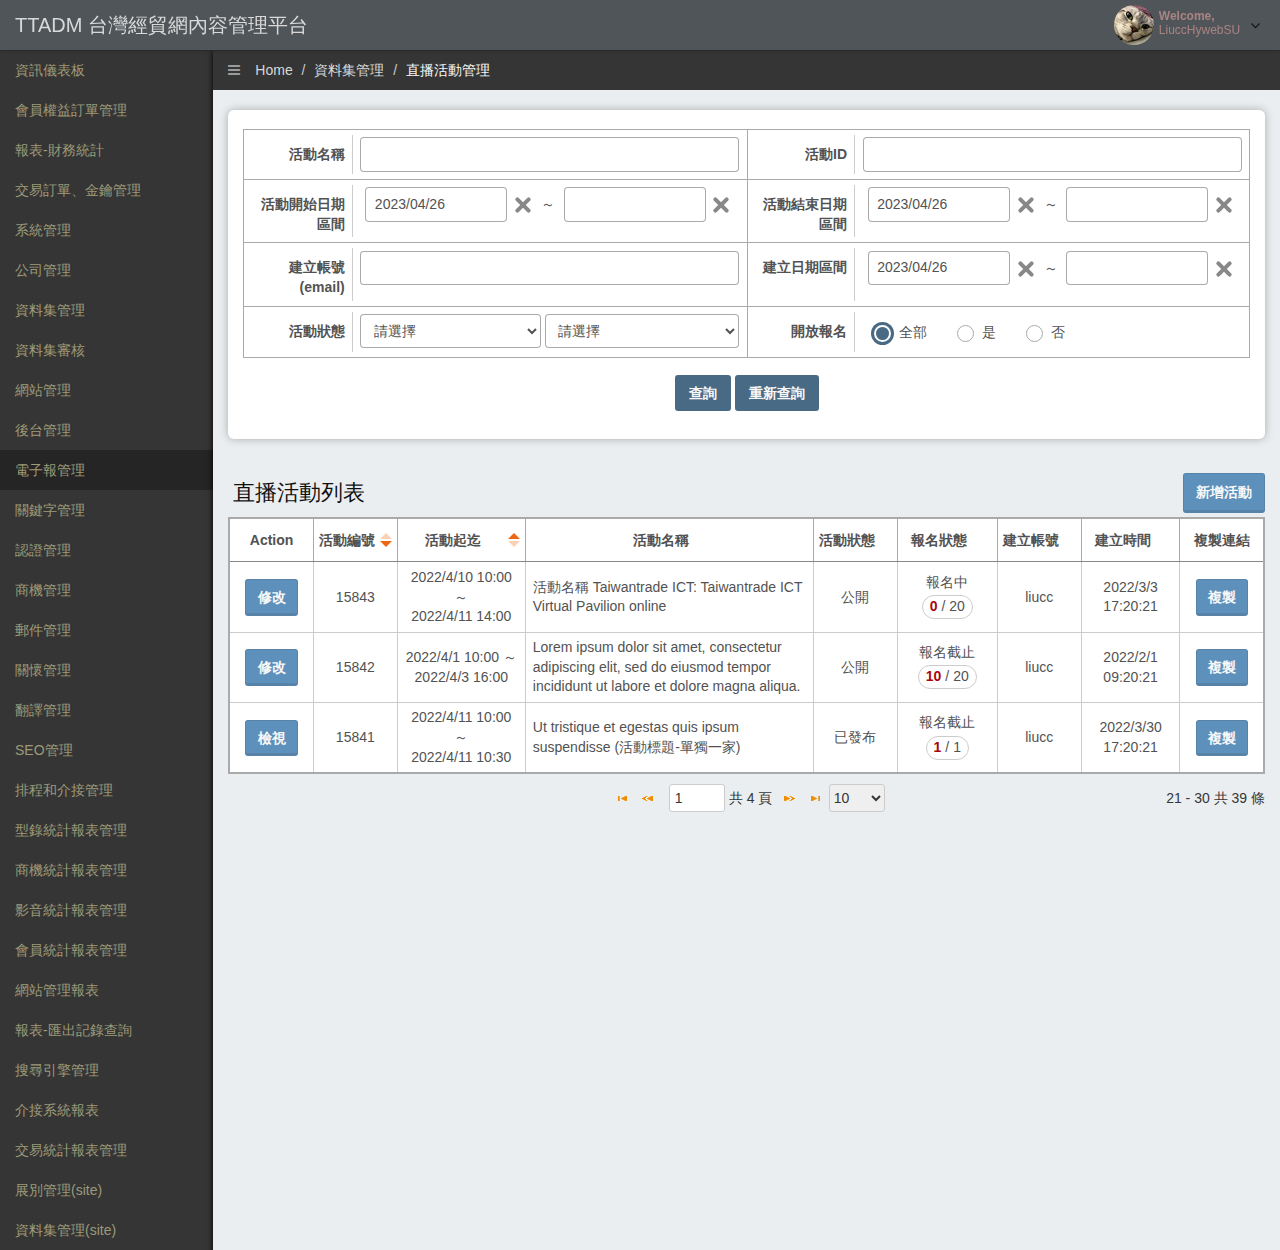
<file: 直播活動：查詢＋列表.html>
<!DOCTYPE html>
<html lang="Zh-Hant-TW">

<head>
  <meta charset="UTF-8">
  <meta name="viewport" content="width=device-width, initial-scale=1, maximum-scale=1, user-scalable=no">
  <title>直播活動：查詢＋列表</title>

  <link rel="stylesheet" href="devoopsv2/plugins/bootstrap/bootstrap.min.css">
  <!-- <link rel="stylesheet" href="css/classic.css" /> -->
  <link rel="stylesheet" href="devoopsv2/plugins/jquery-ui/jquery-ui.css">
  <link rel="stylesheet" href="devoopsv2/css/style_v2.css?v=94c6123">
  <link rel="stylesheet" href="css/font-awesome.min.css">
  <link rel="stylesheet" href="jqGrid/css/ui.jqgrid.css">
  <link rel="stylesheet" href="css/jqGrid.bootstrap.css">
  <link rel="stylesheet" href="css/jquery-validation-1.13.1/validate.css">
  <link rel="stylesheet" href="css/animate.css">
  <link rel="stylesheet" href="css/jqgrid.ttcms.css">
  <link rel="stylesheet" href="css/bootstrap-ttcms.css">
  <!-- bootstrap-toggle css -->
  <link rel="stylesheet" href="js/bootstrap-plugin/bootstrap-toggle-master/css/bootstrap-toggle.min.css">

  <script src="devoopsv2/plugins/jquery/jquery.min.js"></script>
  <script src="devoopsv2/plugins/bootstrap/bootstrap.min.js"></script>
  <script src="devoopsv2/plugins/jquery-ui/jquery-ui.min.js"></script>
  <script src="jqGrid/js/i18n/grid.locale-tw.js"></script>
  <script src="jqGrid/js/jquery.jqGrid.min.js"></script>
  <script src="js/jqGrid-define.js"></script>
  <script src="devoopsv2/js/devoops.js"></script>
  <script src="jquery-validation-1.13.1/dist/jquery.validate.min.js"></script>
  <script src="jquery-validation-1.13.1/dist/localization/messages_zh_TW.js"></script>
  <script src="jquery-validation-1.13.1/dist/additional-methods.min.js"></script>
  <script type="text/javascript" src="js/common/jquery-validation-define.js"></script>
  <script src="js/bootstrap-growl.min.js"></script>
  <script type="text/javascript" src="js/bootstrap-plugin/bootbox.min.js"></script>
  <script type="text/javascript" src="js/bootbox-define.js"></script>
  <script src="js/jquery-plugin.js"></script>

  <script type="text/javascript" src="js/window-define.js"></script>
  <script type="text/javascript" src="js/common/buildUuid.js"></script>

  <script type="text/javascript" src="datetimepicker/build/jquery.datetimepicker.full.min.js"></script>
  <script type="text/javascript" src="js/common/customDatePicker.js"></script>

  <!-- TT SYSTEM MESSAGE -->
  <script type="text/javascript" src="js/ttMessage.js"></script>
  <!-- For disable mouseScrolling in input number -->
  <script src="js/bootstrap-ttcms.js"></script>
  <!-- countdown -->
  <script src="js/jquery.countdown.min.js"></script>
  <!-- bootstrap-toggle js -->
  <script src="js/bootstrap-plugin/bootstrap-toggle-master/js/bootstrap-toggle.min.js"></script>
  <script type="text/javascript" src="//js01.ttstaging.com.tw/codeMeta/codeMeta-tw.js"></script>

  <link rel="stylesheet" href="css/style2023.css">

</head>

<body>
  <header class="navbar">
    <div class="container-fluid expanded-panel">
      <div class="row">
        <div id="logo" class="col-xs-12 col-sm-6">
          <a class="brand" href="">TTADM 台灣經貿網內容管理平台</a>
        </div>
        <div id="top-panel" class="col-xs-12 col-sm-6">
          <div class="row">
            <div class="col-xs-12 col-sm-12 top-panel-right">
              <ul class="nav navbar-nav pull-right panel-menu">
                <li class="dropdown">
                  <a href="#" class="dropdown-toggle account" data-toggle="dropdown">
                    <div class="avatar">
                      <img src="devoopsv2/img/avatar.jpg" class="img-circle" alt="avatar" />
                    </div>
                    <i class="fa fa-angle-down pull-right"></i>
                    <div class="user-mini pull-right">
                      <span class="welcome">Welcome,</span>
                      <span>LiuccHywebSU</span>
                    </div>
                  </a>
                  <ul class="dropdown-menu">
                    <li>
                      <a href="/personalInfoeditShow">
                        <i class="fa fa-user"></i>
                        <span>Profile</span>
                      </a>
                    </li>
                    <li>
                      <a
                        href="https://taitramember.taitra.org.tw/cas/logout?service=http%3A%2F%2Fadm.ttstaging.com.tw%2Flogout">
                        <i class="fa fa-power-off"></i>
                        <span>Logout</span>
                      </a>
                    </li>
                    <li>
                      <a href="#">
                        <span>20230424_110323-rev94c6123</span>
                      </a>
                    </li>
                    <li>
                      <a href="#">
                        <span></span>
                      </a>
                    </li>
                  </ul>
                </li>
              </ul>
            </div>
          </div>
        </div>
      </div>
    </div>
  </header>
  <div id="main" class="container-fluid">
		<div class="row">

      <div id="sidebar-left" class="col-xs-2 col-sm-2">
        <ul id="left_menu" class="nav main-menu">
          <!-- no child -->
          <li><a id="dashboard" target="_self" href="dashboard"> <span class="hidden-xs"> 資訊儀表板</span></a></li>
          <!-- have child -->
          <li class="dropdown"><a href="#" class="dropdown-toggle"> <span class="hidden-xs">會員權益訂單管理</span></a>
            <ul class="dropdown-menu">
              <li><a id="financeAnnualPlanlist" target="_self" href="financeAnnualPlanlist">工作計畫管理</a></li>
              <li><a id="financeTPMainlist" target="_self" href="financeTPMainlist">TP專輯管理</a></li>
              <li><a id="financeTPYearlist" target="_self" href="financeTPYearlist">TP專輯年度管理</a></li>
              <li><a id="financePageLayoutMainlist" target="_self" href="financePageLayoutMainlist">TP專輯版位管理</a></li>
              <li><a id="financePaymentMethodeditShow" target="_self" href="financePaymentMethodeditShow">付款方式說明設定</a></li>
              <li><a id="financeProductlist" target="_self" href="financeProductlist">產品管理</a></li>
              <li><a id="financePlanlist" target="_self" href="financePlanlist">方案管理</a></li>
              <li><a id="financeProductRedeemlist" target="_self" href="financeProductRedeemlist">私房禮 / TT幣商品管理</a></li>
              <li><a id="financeProdcateRolelist" target="_self" href="financeProdcateRolelist">特殊產品類型權益角色設定</a></li>
              <li><a id="financePurchaseOrderlist" target="_self" href="financePurchaseOrderlist">訂單管理</a></li>
              <li><a id="financePoShipmentlist" target="_self" href="financePoShipmentlist">出貨管理</a></li>
              <li><a id="financeThrowAccountinglist" target="_self" href="financeThrowAccountinglist">訂單拋轉財務系統</a></li>
              <li><a id="financePostlist" target="_self" href="financePostlist">掛號郵件登錄</a></li>
              <li><a id="https://www.google.com/" target="_blank" href="https://www.google.com/">boan test</a></li>
              <li><a id="epRightProductChangeLoglist" target="_self" href="epRightProductChangeLoglist">訂單的型錄變更紀錄</a></li>
            </ul>
          </li>
          <!-- have child -->
          <li class="dropdown"><a href="#" class="dropdown-toggle"> <span class="hidden-xs">報表-財務統計</span></a>
            <ul class="dropdown-menu">
              <li><a id="financeMemberReportlist" target="_self" href="financeMemberReportlist">會員訂單統計</a></li>
              <li><a id="financePromoteReportlist" target="_self" href="financePromoteReportlist">徵集推廣績效</a></li>
              <li><a id="financeTPReportlist" target="_self" href="financeTPReportlist">TP專輯表</a></li>
              <li><a id="financePerformanceTargetlist" target="_self" href="financePerformanceTargetlist">每日業績目標統計</a></li>
              <li><a id="financeRceivableReportlist" target="_self" href="financeRceivableReportlist">客服人員追款分析</a></li>
              <li><a id="financeAllowanceReportlist" target="_self" href="financeAllowanceReportlist">客服人員加給統計</a></li>
              <li><a id="financeEpMemberOrderReportlist" target="_self" href="financeEpMemberOrderReportlist">會員家數</a></li>
              <li><a id="financeTpSubscribeReportlist" target="_self" href="financeTpSubscribeReportlist">TP專輯續訂率報表</a></li>
              <li><a id="financeTpAnalyticReportlist" target="_self" href="financeTpAnalyticReportlist">續訂率分析報表</a></li>
              <li><a id="financeThrowAccountReportlist" target="_self" href="financeThrowAccountReportlist">財務對帳報表</a></li>
              <li><a id="financeDownloadPaymentReportlist" target="_self" href="financeDownloadPaymentReportlist">下載繳費條碼</a>
              </li>
            </ul>
          </li>
          <!-- have child -->
          <li class="dropdown"><a href="#" class="dropdown-toggle"> <span class="hidden-xs">交易訂單、金鑰管理</span></a>
            <ul class="dropdown-menu">
              <li><a id="hitrustkeymanagementlist" target="_self" href="hitrustkeymanagementlist">HiTrust金鑰管理</a></li>
              <li><a id="paymentmanagementlist" target="_self" href="paymentmanagementlist">玉山兩岸支付通認證管理</a></li>
              <li><a id="ezOrderlist" target="_self" href="ezOrderlist">交易訂單管理</a></li>
            </ul>
          </li>
          <!-- have child -->
          <li class="dropdown"><a href="#" class="dropdown-toggle"> <span class="hidden-xs">系統管理</span></a>
            <ul class="dropdown-menu">
              <li><a id="userlist" target="_self" href="userlist">使用者管理</a></li>
              <li><a id="localCurrencyControleditShow" target="_self" href="localCurrencyControleditShow">幣別切換選項管理</a></li>
              <li><a id="rolelist" target="_self" href="rolelist">角色管理</a></li>
              <li><a id="codemetalist" target="_self" href="codemetalist">代碼管理</a></li>
              <li><a id="usereditShowPasswordRule" target="_self" href="usereditShowPasswordRule">密碼規則管理</a></li>
              <li><a id="passwordlogforcompanyuserlist" target="_self" href="passwordlogforcompanyuserlist">密碼寄送記錄管理</a>
              </li>
              <li><a id="parameterlist" target="_self" href="parameterlist">參數管理</a></li>
              <li><a id="verifyGroupgroupList" target="_self" href="verifyGroupgroupList">權限群組管理</a></li>
              <li><a id="catalogstandardlist" target="_self" href="catalogstandardlist">標準TaitraCode管理</a></li>
              <li><a id="productHelpereditShow" target="_self" href="productHelpereditShow">設定型錄小幫手</a></li>
              <li><a id="msgcenterlist" target="_self" href="msgcenterlist">即時通訊發送清單</a></li>
              <li><a id="offerToSellAgentlist" target="_self" href="offerToSellAgentlist">OFFER TO SELL 代刊管理</a></li>
              <li><a id="as3showcontentquery" target="_self" href="as3showcontentquery">S3 檔案內容查看</a></li>
              <li><a id="messagelist" target="_self" href="messagelist">訊息管理</a></li>
              <li><a id="cndataloglist" target="_self" href="cndataloglist">資料異動記錄</a></li>
              <li><a id="defaultPictureGroupManagementlist" target="_self"
                  href="defaultPictureGroupManagementlist">預設圖管理</a></li>
              <li><a id="marketRankinglist" target="_self" href="marketRankinglist">市場熱門度資訊設定</a></li>
              <li><a id="cnEventCsMapeditShow" target="_self" href="cnEventCsMapeditShow">活動快選與產業別設定</a></li>
            </ul>
          </li>
          <!-- have child -->
          <li class="dropdown"><a href="#" class="dropdown-toggle"> <span class="hidden-xs">公司管理</span></a>
            <ul class="dropdown-menu">
              <li><a id="supplierlist" target="_self" href="supplierlist">供應商管理</a></li>
              <li><a id="buyerlist" target="_self" href="buyerlist">買家管理</a></li>
              <li><a id="companyuserlist" target="_self" href="companyuserlist">公司會員管理</a></li>
              <li><a id="gradingConditionlist" target="_self" href="gradingConditionlist">分級條件設定</a></li>
              <li><a id="gradingResultlist" target="_self" href="gradingResultlist">分級結果查詢</a></li>
              <li><a id="comImportMasterlist" target="_self" href="comImportMasterlist">公司會員匯入2021</a></li>
              <li><a id="departmentlist" target="_self" href="departmentlist">部門管理</a></li>
              <li><a id="companyDomainNameReservelist" target="_self" href="companyDomainNameReservelist">網域保留字管理</a></li>
              <li><a id="companyUrlApplylist" target="_self" href="companyUrlApplylist">網址異動審核</a></li>
              <li><a id="companyToExternallist" target="_self" href="companyToExternallist">公司群組管理</a></li>
              <li><a id="admProductImportlist" target="_self" href="admProductImportlist">型錄匯入</a></li>
            </ul>
          </li>
          <!-- have child -->
          <li class="dropdown"><a href="#" class="dropdown-toggle"> <span class="hidden-xs">資料集管理</span></a>
            <ul class="dropdown-menu">
              <li><a id="announcementlist" target="_self" href="announcementlist">公告管理</a></li>
              <li><a id="eventlist" target="_self" href="eventlist">活動管理</a></li>
              <li><a id="articleAdlist" target="_self" href="articleAdlist">廣告管理</a></li>
              <li><a id="cnAdblocklist" target="_self" href="cnAdblocklist">廣告版位管理</a></li>
              <li><a id="postAdblocklist" target="_self" href="postAdblocklist">刊登廣告管理</a></li>
              <li><a id="newslist" target="_self" href="newslist">新聞管理</a></li>
              <li><a id="specificationCategorylist" target="_self" href="specificationCategorylist">產品規格管理</a></li>
              <li><a id="articleSystemAdlist" target="_self" href="articleSystemAdlist">系統廣告管理</a></li>
              <li><a id="articleVideolist" target="_self" href="articleVideolist">影音管理</a></li>
              <li><a id="articleStaticContentlist" target="_self" href="articleStaticContentlist">靜態資料管理</a></li>
              <li><a id="resourceGrouplist" target="_self" href="resourceGrouplist">靜態資源管理</a></li>
              <li><a id="globalPartnerthemeList" target="_self" href="globalPartnerthemeList">合作伙伴管理</a></li>
              <li><a id="photoManagementlist" target="_self" href="photoManagementlist">圖片庫管理</a></li>
              <li><a id="articleServiceIntroducelist" target="_self" href="articleServiceIntroducelist">服務說明管理</a></li>
              <li><a id="relatedLinkslist" target="_self" href="relatedLinkslist">相關連結管理</a></li>
              <li><a id="generalLinklist" target="_self" href="generalLinklist">泛用資料管理</a></li>
              <li><a id="cnAnnouncementlist" target="_self" href="cnAnnouncementlist">公告資料集管理</a></li>
              <li><a id="marqueelist" target="_self" href="marqueelist">跑馬燈資料管理</a></li>
              <li><a id="taitraLocationlist" target="_self" href="taitraLocationlist">據點資訊管理</a></li>
              <li><a id="associationlist" target="_self" href="associationlist">策略聯盟管理</a></li>
              <li><a id="gpalist" target="_self" href="gpalist">各國採購商機管理</a></li>
              <li><a id="cnCompanyStorylist" target="_self" href="cnCompanyStorylist">廠商故事管理</a></li>
              <li><a id="cnMenulist" target="_self" href="cnMenulist">選單管理</a></li>
              <li><a id="customerFeedbackLoglist" target="_self" href="customerFeedbackLoglist">回饋意見與建議管理</a></li>
              <li><a id="featureSitelist" target="_self" href="featureSitelist">精選專區管理</a></li>
              <li><a id="nationalMarketlist" target="_self" href="nationalMarketlist">國家市場資訊管理</a></li>
              <li><a id="publicationlist" target="_self" href="publicationlist">出版品資料集管理</a></li>
              <li><a id="cnHeaderlist" target="_self" href="cnHeaderlist">Header管理</a></li>
              <li><a id="footerlist" target="_self" href="footerlist">Footer管理</a></li>
              <li><a id="cnKnowledgeeditShow" target="_self" href="cnKnowledgeeditShow">知識庫資料集管理</a></li>
              <li><a id="cnMemberServiceeditShow" target="_self" href="cnMemberServiceeditShow">會員服務資料集管理</a></li>
              <li><a id="tpmagazineIssuelist" target="_self" href="tpmagazineIssuelist">TP雜誌每期內容管理</a></li>
            </ul>
          </li>
          <!-- have child -->
          <li class="dropdown"><a href="#" class="dropdown-toggle"> <span class="hidden-xs">資料集審核</span></a>
            <ul class="dropdown-menu">
              <li><a id="productVerifylistVerify" target="_self" href="productVerifylistVerify"> 型錄審核 </a></li>
              <li><a id="newslistVerify" target="_self" href="newslistVerify"> 新聞審核 </a></li>
              <li><a id="testimonialslistVerify" target="_self" href="testimonialslistVerify"> 成功案例審核 </a></li>
              <li><a id="topicVerifySettingtopiclist" target="_self" href="topicVerifySettingtopiclist"> 審核設定 </a></li>
              <li><a id="articleProductBlackCategorySettinglist" target="_self"
                  href="articleProductBlackCategorySettinglist"> 設定禁用型錄分類名單 </a></li>
              <li><a id="articleProductVerifyReasonSettinglist" target="_self"
                  href="articleProductVerifyReasonSettinglist">設定型錄審核不通過原因</a></li>
              <li><a id="productUserAttrVerifylist" target="_self" href="productUserAttrVerifylist">自定義屬性審核</a></li>
              <li><a id="verifyCnCompanyStorylist" target="_self" href="verifyCnCompanyStorylist">廠商故事審核</a></li>
              <li><a id="verifyMultiArticleAdlist" target="_self" href="verifyMultiArticleAdlist">廣告審核</a></li>
              <li><a id="verifyCnMemberMessagelist" target="_self" href="verifyCnMemberMessagelist">會員交換訊息審核</a></li>
              <li><a id="articleProductNoVerifyComplist" target="_self" href="articleProductNoVerifyComplist">SU 廠商免審機制</a>
              </li>
            </ul>
          </li>
          <!-- have child -->
          <li class="dropdown"><a href="#" class="dropdown-toggle"> <span class="hidden-xs">網站管理</span></a>
            <ul class="dropdown-menu">
              <li><a id="ezPermanentColumneditShow" target="_self" href="ezPermanentColumneditShow">常駐列管理</a></li>
              <li><a id="domainlist" target="_self" href="domainlist">網別管理</a></li>
              <li><a id="chdomainlist" target="_self" href="chdomainlist">中文網網別管理</a></li>
              <li><a id="catalogdefinelist" target="_self" href="catalogdefinelist">自定義Taitra Code</a></li>
              <li><a id="warningSignslist" target="_self" href="warningSignslist">警語管理</a></li>
              <li><a id="addomainlist" target="_self" href="addomainlist">facebook 與 google 廣告資料設定</a></li>
            </ul>
          </li>
          <!-- have child -->
          <li class="dropdown"><a href="#" class="dropdown-toggle"> <span class="hidden-xs">後台管理</span></a>
            <ul class="dropdown-menu">
              <li><a id="documentationlist" target="_self" href="documentationlist">文案管理</a></li>
              <li><a id="mngtopiclist" target="_self" href="mngtopiclist">資料集設計</a></li>
              <li><a id="layoutArealist" target="_self" href="layoutArealist">底圖管理</a></li>
              <li><a id="menusysList" target="_self" href="menusysList">系統選單管理</a></li>
              <li><a id="componentlist" target="_self" href="componentlist">元件管理</a></li>
              <li><a id="videoTypelist" target="_self" href="videoTypelist">影音類別管理</a></li>
              <li><a id="pictureTypelist" target="_self" href="pictureTypelist">圖片類型(請勿點擊)</a></li>
            </ul>
          </li>
          <!-- have child -->
          <li class="dropdown"><a href="#" class="dropdown-toggle active-parent active"> <span
                class="hidden-xs">電子報管理</span></a>
            <ul class="dropdown-menu" style="display: none;">
              <li><a id="mailOpenRatiolist" target="_self" href="mailOpenRatiolist">電子報開信率查詢</a></li>
              <li><a id="subscribelist" target="_self" href="subscribelist">中文網訂閱管理</a></li>
              <li><a id="wwwsubscribelist" target="_self" href="wwwsubscribelist">外語網訂閱管理</a></li>
            </ul>
          </li>
          <!-- have child -->
          <li class="dropdown"><a href="#" class="dropdown-toggle"> <span class="hidden-xs">關鍵字管理</span></a>
            <ul class="dropdown-menu" style="display: none;">
              <li><a id="keywordlist" target="_self" href="keywordlist">關鍵字查詢</a></li>
              <li><a id="keywordblacklist" target="_self" href="keywordblacklist">黑名單查詢</a></li>
              <li><a id="keywordsynonymlist" target="_self" href="keywordsynonymlist">同義詞管理</a></li>
            </ul>
          </li>
          <!-- have child -->
          <li class="dropdown"><a href="#" class="dropdown-toggle"> <span class="hidden-xs">認證管理</span></a>
            <ul class="dropdown-menu" style="display: none;">
              <li><a id="companyCertificationVerifylist" target="_self" href="companyCertificationVerifylist">認證審核</a></li>
              <li><a id="certificationlist" target="_self" href="certificationlist">認證資料庫管理</a></li>
              <li><a id="certfocusarealist" target="_self" href="certfocusarealist">重點曝光認證區</a></li>
            </ul>
          </li>
          <!-- have child -->
          <li class="dropdown"><a href="#" class="dropdown-toggle"> <span class="hidden-xs">商機管理</span></a>
            <ul class="dropdown-menu">
              <li><a id="customBusinessTypelist" target="_self" href="customBusinessTypelist">商機自訂分類管理</a></li>
              <li><a id="businessQualitylist" target="_self" href="businessQualitylist">商機質量表管理</a></li>
              <li><a id="businessBlacklist" target="_self" href="businessBlacklist">商機黑名單管理</a></li>
              <li><a id="businessVerifySettinglist" target="_self" href="businessVerifySettinglist">商機審核設定</a></li>
              <li><a id="businessVerifylist" target="_self" href="businessVerifylist">商機審核</a></li>
              <li><a id="businessMatchKeylist" target="_self" href="businessMatchKeylist">商機配對Key設定</a></li>
              <li><a id="businessMatchNewKeylist" target="_self" href="businessMatchNewKeylist">商機配對Key設定(New)</a></li>
              <li><a id="importRfqBusinesslist" target="_self" href="importRfqBusinesslist">商機Trade Inquiry匯入</a></li>
              <li><a id="businessVerifysimplyList" target="_self" href="businessVerifysimplyList">商機審核(新)</a></li>
              <li><a id="businessVerifysimplyNewList" target="_self" href="businessVerifysimplyNewList">商機查詢</a></li>
              <li><a id="businessMessageTemplatelist" target="_self" href="businessMessageTemplatelist">訊息管理與應用</a></li>
              <li><a id="todRecommendBusinessReportlist" target="_self"
                  href="todRecommendBusinessReportlist">TOD推薦商機滿意度報表</a></li>
            </ul>
          </li>
          <!-- have child -->
          <li class="dropdown"><a href="#" class="dropdown-toggle"> <span class="hidden-xs">郵件管理</span></a>
            <ul class="dropdown-menu">
              <li><a id="multiMailRecordlist" target="_self" href="multiMailRecordlist">郵件範本管理</a></li>
              <li><a id="marginalslist" target="_self" href="marginalslist">頁首頁尾管理</a></li>
              <li><a id="contactGrouplist" target="_self" href="contactGrouplist">收件群組管理</a></li>
              <li><a id="mailExportlist" target="_self" href="mailExportlist">郵件匯出紀錄管理</a></li>
              <li><a id="mailWhiteListlist" target="_self" href="mailWhiteListlist">白名單維護(不在 prod 開啟)</a></li>
            </ul>
          </li>
          <!-- have child -->
          <li class="dropdown"><a href="#" class="dropdown-toggle"> <span class="hidden-xs">關懷管理</span></a>
            <ul class="dropdown-menu">
              <li><a id="returnMaillist" target="_self" href="returnMaillist">退信紀錄</a></li>
              <li><a id="feedbackeditShow" target="_self" href="feedbackeditShow">意見回饋設定</a></li>
              <li><a id="concernMaillist" target="_self" href="concernMaillist">關懷信發送管理</a></li>
              <li><a id="refusingConcernMaillist" target="_self" href="refusingConcernMaillist">拒絕關懷名單管理</a></li>
            </ul>
          </li>
          <!-- have child -->
          <li class="dropdown"><a href="#" class="dropdown-toggle"> <span class="hidden-xs">翻譯管理</span></a>
            <ul class="dropdown-menu">
              <li><a id="translationOrderlist" target="_self" href="translationOrderlist">報價管理</a></li>
              <li><a id="translationRecordlist" target="_self" href="translationRecordlist">記錄查詢</a></li>
            </ul>
          </li>
          <!-- have child -->
          <li class="dropdown"><a href="#" class="dropdown-toggle"> <span class="hidden-xs">SEO管理</span></a>
            <ul class="dropdown-menu">
              <li><a id="seoMetaDataGenerallist" target="_self" href="seoMetaDataGenerallist">SEO公版管理(新)</a></li>
              <li><a id="seoMetaDataSpeciallist" target="_self" href="seoMetaDataSpeciallist">SEO客製管理(新)</a></li>
              <li><a id="seoMetaDataKeywordlist" target="_self" href="seoMetaDataKeywordlist">SEO客製管理(搜尋頁)</a></li>
              <li><a id="webCeoenter" target="_self" href="webCeoenter">關鍵字績效管理</a></li>
              <li><a id="seoPageslist" target="_self" href="seoPageslist">網頁SEO設定(舊)</a></li>
              <li><a id="seoMetaDataFrontGenerallist" target="_self" href="seoMetaDataFrontGenerallist">前台公版SEO管理(舊)</a>
              </li>
              <li><a id="seoOpenGraphlist" target="_self" href="seoOpenGraphlist">OpenGraph設定</a></li>
            </ul>
          </li>
          <!-- have child -->
          <li class="dropdown"><a href="#" class="dropdown-toggle"> <span class="hidden-xs">排程和介接管理</span></a>
            <ul class="dropdown-menu">
              <li><a id="schedulelist" target="_self" href="schedulelist">排程功能</a></li>
              <li><a id="interfactlist" target="_self" href="interfactlist">介接項目</a></li>
              <li><a id="cncronloglist" target="_self" href="cncronloglist">排程警訊管理</a></li>
              <li><a id="ezUnfilledOrderlist" target="_self" href="ezUnfilledOrderlist">買賣旺未成交訂單關懷信查詢</a></li>
            </ul>
          </li>
          <!-- have child -->
          <li class="dropdown"><a href="#" class="dropdown-toggle"> <span class="hidden-xs">型錄統計報表管理</span></a>
            <ul class="dropdown-menu">
              <li><a id="authReportC01" target="_self" href="authReportC01">C01 會員類型與產業</a></li>
              <li><a id="authReportC02" target="_self" href="authReportC02">C02 型錄產業與語系</a></li>
              <li><a id="authReportC03" target="_self" href="authReportC03">C03 會員型錄</a></li>
              <li><a id="authReportC04" target="_self" href="authReportC04">C04 型錄明細</a></li>
              <li><a id="authReportC05" target="_self" href="authReportC05">C05 型錄異動統計</a></li>
              <li><a id="authReportC08" target="_self" href="authReportC08">C08 近期無型錄異動的會員</a></li>
              <li><a id="authReportC09" target="_self" href="authReportC09">C09 無上傳型錄EP會員</a></li>
              <li><a id="authReportC10" target="_self" href="authReportC10">C10 審核不通過型錄的會員</a></li>
              <li><a id="authReportC11" target="_self" href="authReportC11">C11 型錄認證統計</a></li>
              <li><a id="authReportC12" target="_self" href="authReportC12">C12 型錄規格統計</a></li>
            </ul>
          </li>
          <!-- have child -->
          <li class="dropdown"><a href="#" class="dropdown-toggle"> <span class="hidden-xs">商機統計報表管理</span></a>
            <ul class="dropdown-menu">
              <li><a id="authReportA01" target="_self" href="authReportA01">A01 會員商機統計</a></li>
              <li><a id="authReportA03" target="_self" href="authReportA03">A03 會員商機則數統計</a></li>
              <li><a id="authReportA05" target="_self" href="authReportA05">A05 型錄商機排名統計</a></li>
              <li><a id="authReportA06" target="_self" href="authReportA06">A06 商機進出貨統計</a></li>
              <li><a id="authReportA10" target="_self" href="authReportA10">A10 每日商機數量統計</a></li>
              <li><a id="authReportA11" target="_self" href="authReportA11">A11 買主實體商機統計</a></li>
              <li><a id="authReportA12" target="_self" href="authReportA12">A12 供應商所收商機統計</a></li>
              <li><a id="authReportA13" target="_self" href="authReportA13">A13 直接商機配對統計</a></li>
            </ul>
          </li>
          <!-- have child -->
          <li class="dropdown"><a href="#" class="dropdown-toggle"> <span class="hidden-xs">影音統計報表管理</span></a>
            <ul class="dropdown-menu">
              <li><a id="videoStatisticslist" target="_self" href="videoStatisticslist">影音統計匯出管理</a></li>
            </ul>
          </li>
          <!-- have child -->
          <li class="dropdown"><a href="#" class="dropdown-toggle"> <span class="hidden-xs">會員統計報表管理</span></a>
            <ul class="dropdown-menu">
              <li><a id="authReportB01" target="_self" href="authReportB01">B01 會員總數分析-預設</a></li>
              <li><a id="authReportB03" target="_self" href="authReportB03">B03 會員總數分析-進階</a></li>
              <li><a id="authReportB04" target="_self" href="authReportB04">B04 供應商會員分類</a></li>
              <li><a id="authReportB06" target="_self" href="authReportB06">B06 停用會員名單</a></li>
              <li><a id="authReportB08" target="_self" href="authReportB08">B08 會員產業統計</a></li>
              <li><a id="authReportB09" target="_self" href="authReportB09">B09 新增會員數查詢</a></li>
              <li><a id="authReportB10" target="_self" href="authReportB10">B10 客服介接報表</a></li>
              <li><a id="authReportB11" target="_self" href="authReportB11">B11 會員登入</a></li>
              <li><a id="authReportB13" target="_self" href="authReportB13">B13 會員啟用</a></li>
              <li><a id="authReportB16" target="_self" href="authReportB16">B16 版型分析</a></li>
              <li><a id="authReportB17" target="_self" href="authReportB17">B17 各項功能使用情形</a></li>
              <li><a id="reportmember85" target="_self" href="reportmember85">會員功能使用調查表</a></li>
            </ul>
          </li>
          <!-- have child -->
          <li class="dropdown"><a href="#" class="dropdown-toggle"> <span class="hidden-xs">網站管理報表</span></a>
            <ul class="dropdown-menu">
              <li><a id="reportmaintain2" target="_self" href="reportmaintain2">訂閱統計報表</a></li>
              <li><a id="reportmaintain5" target="_self" href="reportmaintain5">網站流量報表</a></li>
              <li><a id="reportmaintain6" target="_self" href="reportmaintain6">廣告報表</a></li>
              <li><a id="reportmaintain8" target="_self" href="reportmaintain8">搜尋關鍵字統計</a></li>
              <li><a id="reportmaintain90" target="_self" href="reportmaintain90">主機使用數量統計</a></li>
              <li><a id="reportmaintain91" target="_self" href="reportmaintain91">新聞點閱次數統計報表</a></li>
            </ul>
          </li> <!-- no child -->
          <li><a id="reportRequestLoglist" target="_self" href="reportRequestLoglist"> <span class="hidden-xs">
                報表-匯出記錄查詢</span></a></li>
          <!-- have child -->
          <li class="dropdown"><a href="#" class="dropdown-toggle"> <span class="hidden-xs">搜尋引擎管理</span></a>
            <ul class="dropdown-menu">
              <li><a id="idolWeightlist" target="_self" href="idolWeightlist">權重設定</a></li>
              <li><a id="idolSortlist" target="_self" href="idolSortlist">排序設定</a></li>
              <li><a id="idolRecommendSortlist" target="_self" href="idolRecommendSortlist">推薦元件排序設定</a></li>
              <li><a id="keywordsynonymlist" target="_self" href="keywordsynonymlist">同義詞管理</a></li>
              <li><a id="idolSynonymList" target="_self" href="idolSynonymList">同義詞管理2021</a></li>
              <li><a id="hotKeywordinitShow" target="_self" href="hotKeywordinitShow">熱門關鍵字管理</a></li>
              <li><a id="idolProductQmslist" target="_self" href="idolProductQmslist">產品置頂管理</a></li>
              <li><a id="skabmlist" target="_self" href="skabmlist">搜尋框關鍵字置頂與黑名單</a></li>
              <li><a id="skmlist" target="_self" href="skmlist">搜尋框關鍵字管理</a></li>
              <li><a id="idolQmslist" target="_self" href="idolQmslist">置頂管理</a></li>
              <li><a id="chIdolQmslist" target="_self" href="chIdolQmslist">置頂管理2021</a></li>
            </ul>
          </li>
          <!-- have child -->
          <li class="dropdown"><a href="#" class="dropdown-toggle"> <span class="hidden-xs">介接系統報表</span></a>
            <ul class="dropdown-menu">
              <li><a id="authReportA1" target="_self" href="authReportA1">介接報表A1</a></li>
            </ul>
          </li>
          <!-- have child -->
          <li class="dropdown"><a href="#" class="dropdown-toggle"> <span class="hidden-xs">交易統計報表管理</span></a>
            <ul class="dropdown-menu">
              <li><a id="authReportD01" target="_self" href="authReportD01">D01 銷售統計報表</a></li>
            </ul>
          </li>
          <!-- have child -->
          <li class="dropdown"><a href="#" class="dropdown-toggle"> <span class="hidden-xs">展別管理(site)</span></a>
            <ul class="dropdown-menu">
              <li><a id="siteDomainlist" target="_self" href="siteDomainlist">展別設定</a></li>
            </ul>
          </li>
          <!-- have child -->
          <li class="dropdown"><a href="#" class="dropdown-toggle"> <span class="hidden-xs">資料集管理(site)</span></a>
            <ul class="dropdown-menu">
              <li><a id="siteProductlist" target="_self" href="siteProductlist">產品型錄設定</a></li>
              <li><a id="siteNewslist " target="_self" href="siteNewslist ">新聞設定</a></li>
              <li><a id="siteEventlist" target="_self" href="siteEventlist">活動設定</a></li>
            </ul>
          </li>
        </ul>
        <script type="text/javascript">
          //從session找要展開的menu
          var reFreshMenuUrl = 'dashboard';
          if (reFreshMenuUrl.length) {
            $('#left_menu a#' + reFreshMenuUrl).closest('ul').css(
              'display', 'block');
          }
        </script>
      </div>

      <div id="content" class="col-xs-12 col-sm-10">
        <div class="row">
					<div id="breadcrumb" class="col-xs-12">
            <input type="hidden" id="menu_size" value="30">
						<a href="#" class="show-sidebar"><i class="fa fa-bars" style="color: #9B9B9B"></i></a>
						<ol class="breadcrumb pull-left">
							<li><a href="dashboard">Home</a></li>
							<li><a>資料集管理</a></li>
							<li><a href="xxx">直播活動管理</a></li>
						</ol>
					</div>
				</div>

        <section class="queryHere">
          <form action="">
            <table class="formLayout">
              <tr>
                <td>活動名稱</td>
                <td><input type="text"></td>
                <td>活動ID</td>
                <td><input type="text"></td>
              </tr>
              <tr>
                <td>活動開始日期區間</td>
                <td>
                  <div class="period">
                    <input type="text" id="sendTimeS" name="" value="2023/04/26">
                    <button type="reset" class="clear"></button>
                    <input type="text" id="xsendTimeE" name="" >
                    <button type="reset" class="clear"></button>
                  </div>
                </td>
                <td>活動結束日期區間</td>
                <td>
                  <div class="period">
                    <input type="text" id="sendTimeS" name="" value="2023/04/26">
                    <button type="reset" class="clear"></button>
                    <input type="text" id="xsendTimeE" name="" >
                    <button type="reset" class="clear"></button>
                  </div>
                </td>


                <tr>
                  <td>建立帳號(email)</td>
                  <td><input type="email"></td>
                  <td>建立日期區間</td>
                  <td>
                    <div class="period">
                      <input type="text" id="sendTimeS" name="" value="2023/04/26">
                      <button type="reset" class="clear"></button>
                      <input type="text" id="xsendTimeE" name="" >
                      <button type="reset" class="clear"></button>
                    </div>  
                  </td>

                </tr>

                <td>活動狀態</td>
                <td>
                  <div class="selectChain">
                    <select>
                      <option value="">請選擇</option>
                      <option value="1">公開</option>
                      <option value="2">下架</option>
                      <option value="3">已發布</option>
                    </select>
                    <select>
                      <option value="">請選擇</option>
                      <option value="1">報名中</option>
                      <option value="2">報名截止</option>
                    </select>
                  </div>
                </td>

                <td>開放報名</td>
                <td>
                  <div class="optionPool">
                    <label><input name="yesno" type="radio" checked>全部</label>
                    <label><input name="yesno" type="radio">是</label>
                    <label><input name="yesno" type="radio">否</label>
                  </div>
                </td>
              </tr>
            </table>
            <div class="btnDv">
              <button type="button" class="btn btn-primary">查詢</button>
              <button type="reset" class="btn btn-primary">重新查詢</button>
            </div>
          </form>
        </section>
        <!-- .queryHere *END* -->

        <hgroup class="headerGroup">
          <h3>直播活動列表</h3>
          <div class="btnGroup">
            <button type="button" class="btn btn-info">新增活動</button>
          </div>
        </hgroup>

        <section class="list">
          <table>
            <thead>
              <tr>
                <th>Action</th>
                <th><div class="sortable desc">活動編號</div></th>
                <th><div class="sortable  asc">活動起迄</div></th>
                <th><div class="sortable">活動名稱</div></th>
                <th><div class="sortable">活動狀態</div></th>
                <th><div class="sortable">報名狀態</div></th>
                <th><div class="sortable">建立帳號</div></th>
                <th><div class="sortable">建立時間</div></th>
                <th>複製連結</th>
              </tr>
            </thead>
            <tbody>
              <tr>
                <td><button type="button" class="btn btn-info">修改</button></td>
                <td>15843</td>
                <td><time>2022/4/10 10:00</time> ～ <time>2022/4/11 14:00</time> </td>
                <td style="text-align: left;">活動名稱 Taiwantrade ICT: Taiwantrade ICT Virtual Pavilion online</td>
                <td>公開</td>
                <td>報名中 <span class="registrationCount"><span class="occupied" title="已報名人數">0</span>/<span class="total" title="名額">20</span></span></td>
                <td>liucc</td>
                <td><time>2022/3/3</time> <time>17:20:21</time></td>
                <td>
                  <button type="button" class="btn btn-info">複製</button>
                </td>
              </tr>
              <tr>
                <td><button type="button" class="btn btn-info">修改</button></td>
                <td>15842</td>
                <td><time>2022/4/1 10:00</time> ～ <time>2022/4/3 16:00</time></td>
                <td style="text-align: left;">Lorem ipsum dolor sit amet, consectetur adipiscing elit, sed do eiusmod tempor incididunt ut labore et dolore magna aliqua.</td>
                <td>公開</td>
                <td>報名截止 <span class="registrationCount"><span class="occupied" title="已報名人數">10</span>/<span class="total" title="名額">20</span></span></td>
                <td>liucc</td>
                <td><time>2022/2/1</time> <time>09:20:21</time></td>
                <td><button type="button" class="btn btn-info">複製</button></td>
              </tr>
              <tr>
                <td><button type="button" class="btn btn-info">檢視</button></td>
                <td>15841</td>
                <td><time>2022/4/11 10:00</time> ～ <time>2022/4/11 10:30</time></td>
                <td style="text-align: left;">Ut tristique et egestas quis ipsum suspendisse (活動標題-單獨一家)</td>
                <td>已發布</td>
                <td>報名截止 <span class="registrationCount"><span class="occupied" title="已報名人數">1</span>/<span class="total" title="名額">1</span></span></td>
                <td>liucc</td>
                <td><time>2022/3/30</time> <time>17:20:21</time></td>
                <td><button type="button" class="btn btn-info">複製</button></td>
              </tr>
            </tbody>
          </table>
        </section>

        <!-- 分頁 -->
        <div id="gridpager" class="ui-state-default ui-jqgrid-pager ui-corner-bottom" dir="ltr"><div id="pg_gridpager" class="ui-pager-control" role="group"><table cellspacing="0" cellpadding="0" border="0" class="ui-pg-table" style="width:100%;table-layout:fixed;height:100%;" role="row"><tbody><tr><td id="gridpager_left" align="left"></td><td id="gridpager_center" align="center" style="white-space: pre; width: 276px;"><table cellspacing="0" cellpadding="0" border="0" style="table-layout:auto;" class="ui-pg-table"><tbody><tr><td id="first_gridpager" class="ui-pg-button ui-corner-all" style="cursor: default;"><span class="ui-icon ui-icon-seek-first"></span></td><td id="prev_gridpager" class="ui-pg-button ui-corner-all" style="cursor: default;"><span class="ui-icon ui-icon-seek-prev"></span></td><td class="ui-pg-button ui-state-disabled" style="width: 4px; cursor: default;"><span class="ui-separator"></span></td><td dir="ltr"> <input class="ui-pg-input" type="text" size="2" maxlength="7" value="1" role="textbox"> 共 <span id="sp_1_gridpager">4</span> 頁</td><td class="ui-pg-button ui-state-disabled" style="width: 4px; cursor: default;"><span class="ui-separator"></span></td><td id="next_gridpager" class="ui-pg-button ui-corner-all" style="cursor: default;"><span class="ui-icon ui-icon-seek-next"></span></td><td id="last_gridpager" class="ui-pg-button ui-corner-all" style="cursor: default;"><span class="ui-icon ui-icon-seek-end"></span></td><td dir="ltr"><select class="ui-pg-selbox" role="listbox"><option role="option" value="10" selected="selected">10</option><option role="option" value="20">20</option><option role="option" value="30">30</option></select></td></tr></tbody></table></td><td id="gridpager_right" align="right"><div dir="ltr" style="text-align:right" class="ui-paging-info">21 - 30 共 39 條</div></td></tr></tbody></table></div></div>
    

    </div>
  </div>

</body>

</html>
</file>
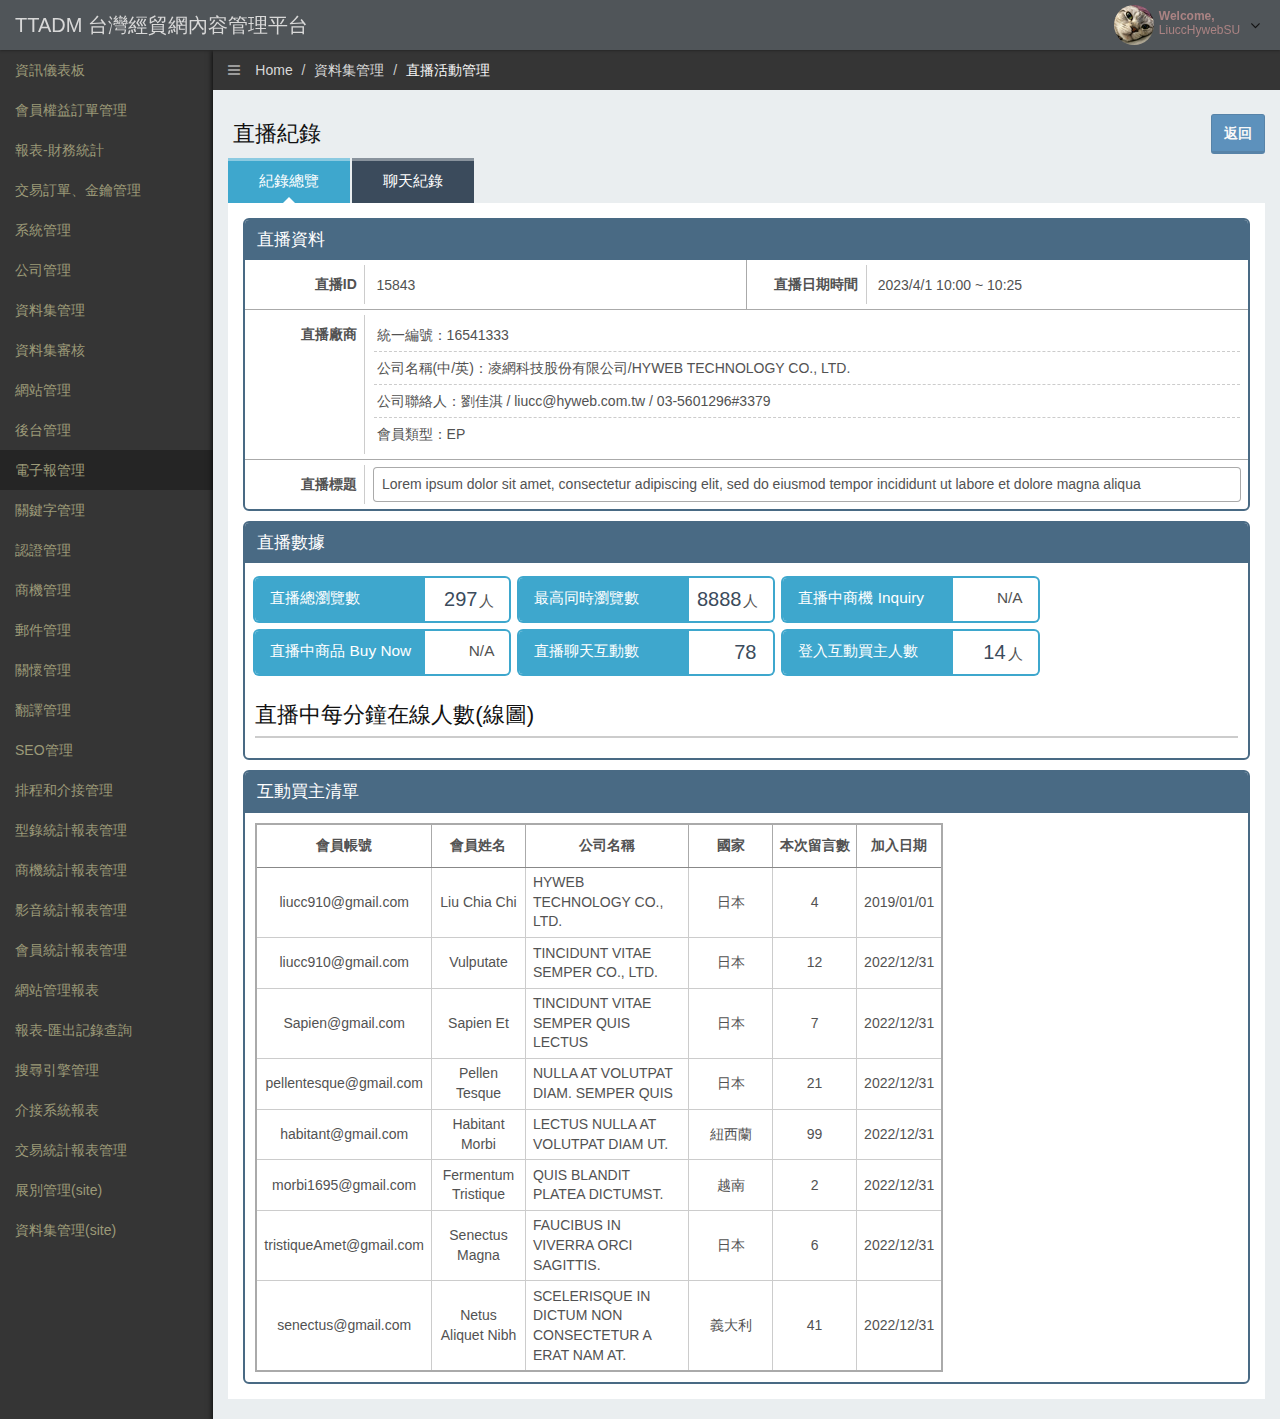
<file: 直播活動：直播紀錄.html>
<!DOCTYPE html>
<html lang="Zh-Hant-TW">

<head>
  <meta charset="UTF-8">
  <meta name="viewport" content="width=device-width, initial-scale=1, maximum-scale=1, user-scalable=no">
  <title>直播活動：直播紀錄</title>

  <link rel="stylesheet" href="devoopsv2/plugins/bootstrap/bootstrap.min.css">
  <!-- <link rel="stylesheet" href="css/classic.css" /> -->
  <link rel="stylesheet" href="devoopsv2/plugins/jquery-ui/jquery-ui.css">
  <link rel="stylesheet" href="devoopsv2/css/style_v2.css?v=94c6123">
  <link rel="stylesheet" href="css/font-awesome.min.css">
  <link rel="stylesheet" href="jqGrid/css/ui.jqgrid.css">
  <link rel="stylesheet" href="css/jqGrid.bootstrap.css">
  <link rel="stylesheet" href="css/jquery-validation-1.13.1/validate.css">
  <link rel="stylesheet" href="css/animate.css">
  <link rel="stylesheet" href="css/jqgrid.ttcms.css">
  <link rel="stylesheet" href="css/bootstrap-ttcms.css">
  <!-- bootstrap-toggle css -->
  <link rel="stylesheet" href="js/bootstrap-plugin/bootstrap-toggle-master/css/bootstrap-toggle.min.css">

  <script src="devoopsv2/plugins/jquery/jquery.min.js"></script>
  <script src="devoopsv2/plugins/bootstrap/bootstrap.min.js"></script>
  <script src="devoopsv2/plugins/jquery-ui/jquery-ui.min.js"></script>
  <script src="jqGrid/js/i18n/grid.locale-tw.js"></script>
  <script src="jqGrid/js/jquery.jqGrid.min.js"></script>
  <script src="js/jqGrid-define.js"></script>
  <script src="devoopsv2/js/devoops.js"></script>
  <script src="jquery-validation-1.13.1/dist/jquery.validate.min.js"></script>
  <script src="jquery-validation-1.13.1/dist/localization/messages_zh_TW.js"></script>
  <script src="jquery-validation-1.13.1/dist/additional-methods.min.js"></script>
  <script type="text/javascript" src="js/common/jquery-validation-define.js"></script>
  <script src="js/bootstrap-growl.min.js"></script>
  <script type="text/javascript" src="js/bootstrap-plugin/bootbox.min.js"></script>
  <script type="text/javascript" src="js/bootbox-define.js"></script>
  <script src="js/jquery-plugin.js"></script>

  <script type="text/javascript" src="js/window-define.js"></script>
  <script type="text/javascript" src="js/common/buildUuid.js"></script>

  <script type="text/javascript" src="datetimepicker/build/jquery.datetimepicker.full.min.js"></script>
  <script type="text/javascript" src="js/common/customDatePicker.js"></script>

  <!-- TT SYSTEM MESSAGE -->
  <script type="text/javascript" src="js/ttMessage.js"></script>
  <!-- For disable mouseScrolling in input number -->
  <script src="js/bootstrap-ttcms.js"></script>
  <!-- countdown -->
  <script src="js/jquery.countdown.min.js"></script>
  <!-- bootstrap-toggle js -->
  <script src="js/bootstrap-plugin/bootstrap-toggle-master/js/bootstrap-toggle.min.js"></script>
  <script type="text/javascript" src="//js01.ttstaging.com.tw/codeMeta/codeMeta-tw.js"></script>

  <link rel="stylesheet" href="css/style2023.css">
  <script src="js/uieffect.js"></script>

</head>

<body>
  <header class="navbar">
    <div class="container-fluid expanded-panel">
      <div class="row">
        <div id="logo" class="col-xs-12 col-sm-6">
          <a class="brand" href="">TTADM 台灣經貿網內容管理平台</a>
        </div>
        <div id="top-panel" class="col-xs-12 col-sm-6">
          <div class="row">
            <div class="col-xs-12 col-sm-12 top-panel-right">
              <ul class="nav navbar-nav pull-right panel-menu">
                <li class="dropdown">
                  <a href="#" class="dropdown-toggle account" data-toggle="dropdown">
                    <div class="avatar">
                      <img src="devoopsv2/img/avatar.jpg" class="img-circle" alt="avatar" />
                    </div>
                    <i class="fa fa-angle-down pull-right"></i>
                    <div class="user-mini pull-right">
                      <span class="welcome">Welcome,</span>
                      <span>LiuccHywebSU</span>
                    </div>
                  </a>
                  <ul class="dropdown-menu">
                    <li>
                      <a href="/personalInfoeditShow">
                        <i class="fa fa-user"></i>
                        <span>Profile</span>
                      </a>
                    </li>
                    <li>
                      <a
                        href="https://taitramember.taitra.org.tw/cas/logout?service=http%3A%2F%2Fadm.ttstaging.com.tw%2Flogout">
                        <i class="fa fa-power-off"></i>
                        <span>Logout</span>
                      </a>
                    </li>
                    <li>
                      <a href="#">
                        <span>20230424_110323-rev94c6123</span>
                      </a>
                    </li>
                    <li>
                      <a href="#">
                        <span></span>
                      </a>
                    </li>
                  </ul>
                </li>
              </ul>
            </div>
          </div>
        </div>
      </div>
    </div>
  </header>
  <div id="main" class="container-fluid">
		<div class="row">

      <div id="sidebar-left" class="col-xs-2 col-sm-2">
        <ul id="left_menu" class="nav main-menu">
          <!-- no child -->
          <li><a id="dashboard" target="_self" href="dashboard"> <span class="hidden-xs"> 資訊儀表板</span></a></li>
          <!-- have child -->
          <li class="dropdown"><a href="#" class="dropdown-toggle"> <span class="hidden-xs">會員權益訂單管理</span></a>
            <ul class="dropdown-menu">
              <li><a id="financeAnnualPlanlist" target="_self" href="financeAnnualPlanlist">工作計畫管理</a></li>
              <li><a id="financeTPMainlist" target="_self" href="financeTPMainlist">TP專輯管理</a></li>
              <li><a id="financeTPYearlist" target="_self" href="financeTPYearlist">TP專輯年度管理</a></li>
              <li><a id="financePageLayoutMainlist" target="_self" href="financePageLayoutMainlist">TP專輯版位管理</a></li>
              <li><a id="financePaymentMethodeditShow" target="_self" href="financePaymentMethodeditShow">付款方式說明設定</a></li>
              <li><a id="financeProductlist" target="_self" href="financeProductlist">產品管理</a></li>
              <li><a id="financePlanlist" target="_self" href="financePlanlist">方案管理</a></li>
              <li><a id="financeProductRedeemlist" target="_self" href="financeProductRedeemlist">私房禮 / TT幣商品管理</a></li>
              <li><a id="financeProdcateRolelist" target="_self" href="financeProdcateRolelist">特殊產品類型權益角色設定</a></li>
              <li><a id="financePurchaseOrderlist" target="_self" href="financePurchaseOrderlist">訂單管理</a></li>
              <li><a id="financePoShipmentlist" target="_self" href="financePoShipmentlist">出貨管理</a></li>
              <li><a id="financeThrowAccountinglist" target="_self" href="financeThrowAccountinglist">訂單拋轉財務系統</a></li>
              <li><a id="financePostlist" target="_self" href="financePostlist">掛號郵件登錄</a></li>
              <li><a id="https://www.google.com/" target="_blank" href="https://www.google.com/">boan test</a></li>
              <li><a id="epRightProductChangeLoglist" target="_self" href="epRightProductChangeLoglist">訂單的型錄變更紀錄</a></li>
            </ul>
          </li>
          <!-- have child -->
          <li class="dropdown"><a href="#" class="dropdown-toggle"> <span class="hidden-xs">報表-財務統計</span></a>
            <ul class="dropdown-menu">
              <li><a id="financeMemberReportlist" target="_self" href="financeMemberReportlist">會員訂單統計</a></li>
              <li><a id="financePromoteReportlist" target="_self" href="financePromoteReportlist">徵集推廣績效</a></li>
              <li><a id="financeTPReportlist" target="_self" href="financeTPReportlist">TP專輯表</a></li>
              <li><a id="financePerformanceTargetlist" target="_self" href="financePerformanceTargetlist">每日業績目標統計</a></li>
              <li><a id="financeRceivableReportlist" target="_self" href="financeRceivableReportlist">客服人員追款分析</a></li>
              <li><a id="financeAllowanceReportlist" target="_self" href="financeAllowanceReportlist">客服人員加給統計</a></li>
              <li><a id="financeEpMemberOrderReportlist" target="_self" href="financeEpMemberOrderReportlist">會員家數</a></li>
              <li><a id="financeTpSubscribeReportlist" target="_self" href="financeTpSubscribeReportlist">TP專輯續訂率報表</a></li>
              <li><a id="financeTpAnalyticReportlist" target="_self" href="financeTpAnalyticReportlist">續訂率分析報表</a></li>
              <li><a id="financeThrowAccountReportlist" target="_self" href="financeThrowAccountReportlist">財務對帳報表</a></li>
              <li><a id="financeDownloadPaymentReportlist" target="_self" href="financeDownloadPaymentReportlist">下載繳費條碼</a>
              </li>
            </ul>
          </li>
          <!-- have child -->
          <li class="dropdown"><a href="#" class="dropdown-toggle"> <span class="hidden-xs">交易訂單、金鑰管理</span></a>
            <ul class="dropdown-menu">
              <li><a id="hitrustkeymanagementlist" target="_self" href="hitrustkeymanagementlist">HiTrust金鑰管理</a></li>
              <li><a id="paymentmanagementlist" target="_self" href="paymentmanagementlist">玉山兩岸支付通認證管理</a></li>
              <li><a id="ezOrderlist" target="_self" href="ezOrderlist">交易訂單管理</a></li>
            </ul>
          </li>
          <!-- have child -->
          <li class="dropdown"><a href="#" class="dropdown-toggle"> <span class="hidden-xs">系統管理</span></a>
            <ul class="dropdown-menu">
              <li><a id="userlist" target="_self" href="userlist">使用者管理</a></li>
              <li><a id="localCurrencyControleditShow" target="_self" href="localCurrencyControleditShow">幣別切換選項管理</a></li>
              <li><a id="rolelist" target="_self" href="rolelist">角色管理</a></li>
              <li><a id="codemetalist" target="_self" href="codemetalist">代碼管理</a></li>
              <li><a id="usereditShowPasswordRule" target="_self" href="usereditShowPasswordRule">密碼規則管理</a></li>
              <li><a id="passwordlogforcompanyuserlist" target="_self" href="passwordlogforcompanyuserlist">密碼寄送記錄管理</a>
              </li>
              <li><a id="parameterlist" target="_self" href="parameterlist">參數管理</a></li>
              <li><a id="verifyGroupgroupList" target="_self" href="verifyGroupgroupList">權限群組管理</a></li>
              <li><a id="catalogstandardlist" target="_self" href="catalogstandardlist">標準TaitraCode管理</a></li>
              <li><a id="productHelpereditShow" target="_self" href="productHelpereditShow">設定型錄小幫手</a></li>
              <li><a id="msgcenterlist" target="_self" href="msgcenterlist">即時通訊發送清單</a></li>
              <li><a id="offerToSellAgentlist" target="_self" href="offerToSellAgentlist">OFFER TO SELL 代刊管理</a></li>
              <li><a id="as3showcontentquery" target="_self" href="as3showcontentquery">S3 檔案內容查看</a></li>
              <li><a id="messagelist" target="_self" href="messagelist">訊息管理</a></li>
              <li><a id="cndataloglist" target="_self" href="cndataloglist">資料異動記錄</a></li>
              <li><a id="defaultPictureGroupManagementlist" target="_self"
                  href="defaultPictureGroupManagementlist">預設圖管理</a></li>
              <li><a id="marketRankinglist" target="_self" href="marketRankinglist">市場熱門度資訊設定</a></li>
              <li><a id="cnEventCsMapeditShow" target="_self" href="cnEventCsMapeditShow">活動快選與產業別設定</a></li>
            </ul>
          </li>
          <!-- have child -->
          <li class="dropdown"><a href="#" class="dropdown-toggle"> <span class="hidden-xs">公司管理</span></a>
            <ul class="dropdown-menu">
              <li><a id="supplierlist" target="_self" href="supplierlist">供應商管理</a></li>
              <li><a id="buyerlist" target="_self" href="buyerlist">買家管理</a></li>
              <li><a id="companyuserlist" target="_self" href="companyuserlist">公司會員管理</a></li>
              <li><a id="gradingConditionlist" target="_self" href="gradingConditionlist">分級條件設定</a></li>
              <li><a id="gradingResultlist" target="_self" href="gradingResultlist">分級結果查詢</a></li>
              <li><a id="comImportMasterlist" target="_self" href="comImportMasterlist">公司會員匯入2021</a></li>
              <li><a id="departmentlist" target="_self" href="departmentlist">部門管理</a></li>
              <li><a id="companyDomainNameReservelist" target="_self" href="companyDomainNameReservelist">網域保留字管理</a></li>
              <li><a id="companyUrlApplylist" target="_self" href="companyUrlApplylist">網址異動審核</a></li>
              <li><a id="companyToExternallist" target="_self" href="companyToExternallist">公司群組管理</a></li>
              <li><a id="admProductImportlist" target="_self" href="admProductImportlist">型錄匯入</a></li>
            </ul>
          </li>
          <!-- have child -->
          <li class="dropdown"><a href="#" class="dropdown-toggle"> <span class="hidden-xs">資料集管理</span></a>
            <ul class="dropdown-menu">
              <li><a id="announcementlist" target="_self" href="announcementlist">公告管理</a></li>
              <li><a id="eventlist" target="_self" href="eventlist">活動管理</a></li>
              <li><a id="articleAdlist" target="_self" href="articleAdlist">廣告管理</a></li>
              <li><a id="cnAdblocklist" target="_self" href="cnAdblocklist">廣告版位管理</a></li>
              <li><a id="postAdblocklist" target="_self" href="postAdblocklist">刊登廣告管理</a></li>
              <li><a id="newslist" target="_self" href="newslist">新聞管理</a></li>
              <li><a id="specificationCategorylist" target="_self" href="specificationCategorylist">產品規格管理</a></li>
              <li><a id="articleSystemAdlist" target="_self" href="articleSystemAdlist">系統廣告管理</a></li>
              <li><a id="articleVideolist" target="_self" href="articleVideolist">影音管理</a></li>
              <li><a id="articleStaticContentlist" target="_self" href="articleStaticContentlist">靜態資料管理</a></li>
              <li><a id="resourceGrouplist" target="_self" href="resourceGrouplist">靜態資源管理</a></li>
              <li><a id="globalPartnerthemeList" target="_self" href="globalPartnerthemeList">合作伙伴管理</a></li>
              <li><a id="photoManagementlist" target="_self" href="photoManagementlist">圖片庫管理</a></li>
              <li><a id="articleServiceIntroducelist" target="_self" href="articleServiceIntroducelist">服務說明管理</a></li>
              <li><a id="relatedLinkslist" target="_self" href="relatedLinkslist">相關連結管理</a></li>
              <li><a id="generalLinklist" target="_self" href="generalLinklist">泛用資料管理</a></li>
              <li><a id="cnAnnouncementlist" target="_self" href="cnAnnouncementlist">公告資料集管理</a></li>
              <li><a id="marqueelist" target="_self" href="marqueelist">跑馬燈資料管理</a></li>
              <li><a id="taitraLocationlist" target="_self" href="taitraLocationlist">據點資訊管理</a></li>
              <li><a id="associationlist" target="_self" href="associationlist">策略聯盟管理</a></li>
              <li><a id="gpalist" target="_self" href="gpalist">各國採購商機管理</a></li>
              <li><a id="cnCompanyStorylist" target="_self" href="cnCompanyStorylist">廠商故事管理</a></li>
              <li><a id="cnMenulist" target="_self" href="cnMenulist">選單管理</a></li>
              <li><a id="customerFeedbackLoglist" target="_self" href="customerFeedbackLoglist">回饋意見與建議管理</a></li>
              <li><a id="featureSitelist" target="_self" href="featureSitelist">精選專區管理</a></li>
              <li><a id="nationalMarketlist" target="_self" href="nationalMarketlist">國家市場資訊管理</a></li>
              <li><a id="publicationlist" target="_self" href="publicationlist">出版品資料集管理</a></li>
              <li><a id="cnHeaderlist" target="_self" href="cnHeaderlist">Header管理</a></li>
              <li><a id="footerlist" target="_self" href="footerlist">Footer管理</a></li>
              <li><a id="cnKnowledgeeditShow" target="_self" href="cnKnowledgeeditShow">知識庫資料集管理</a></li>
              <li><a id="cnMemberServiceeditShow" target="_self" href="cnMemberServiceeditShow">會員服務資料集管理</a></li>
              <li><a id="tpmagazineIssuelist" target="_self" href="tpmagazineIssuelist">TP雜誌每期內容管理</a></li>
            </ul>
          </li>
          <!-- have child -->
          <li class="dropdown"><a href="#" class="dropdown-toggle"> <span class="hidden-xs">資料集審核</span></a>
            <ul class="dropdown-menu">
              <li><a id="productVerifylistVerify" target="_self" href="productVerifylistVerify"> 型錄審核 </a></li>
              <li><a id="newslistVerify" target="_self" href="newslistVerify"> 新聞審核 </a></li>
              <li><a id="testimonialslistVerify" target="_self" href="testimonialslistVerify"> 成功案例審核 </a></li>
              <li><a id="topicVerifySettingtopiclist" target="_self" href="topicVerifySettingtopiclist"> 審核設定 </a></li>
              <li><a id="articleProductBlackCategorySettinglist" target="_self"
                  href="articleProductBlackCategorySettinglist"> 設定禁用型錄分類名單 </a></li>
              <li><a id="articleProductVerifyReasonSettinglist" target="_self"
                  href="articleProductVerifyReasonSettinglist">設定型錄審核不通過原因</a></li>
              <li><a id="productUserAttrVerifylist" target="_self" href="productUserAttrVerifylist">自定義屬性審核</a></li>
              <li><a id="verifyCnCompanyStorylist" target="_self" href="verifyCnCompanyStorylist">廠商故事審核</a></li>
              <li><a id="verifyMultiArticleAdlist" target="_self" href="verifyMultiArticleAdlist">廣告審核</a></li>
              <li><a id="verifyCnMemberMessagelist" target="_self" href="verifyCnMemberMessagelist">會員交換訊息審核</a></li>
              <li><a id="articleProductNoVerifyComplist" target="_self" href="articleProductNoVerifyComplist">SU 廠商免審機制</a>
              </li>
            </ul>
          </li>
          <!-- have child -->
          <li class="dropdown"><a href="#" class="dropdown-toggle"> <span class="hidden-xs">網站管理</span></a>
            <ul class="dropdown-menu">
              <li><a id="ezPermanentColumneditShow" target="_self" href="ezPermanentColumneditShow">常駐列管理</a></li>
              <li><a id="domainlist" target="_self" href="domainlist">網別管理</a></li>
              <li><a id="chdomainlist" target="_self" href="chdomainlist">中文網網別管理</a></li>
              <li><a id="catalogdefinelist" target="_self" href="catalogdefinelist">自定義Taitra Code</a></li>
              <li><a id="warningSignslist" target="_self" href="warningSignslist">警語管理</a></li>
              <li><a id="addomainlist" target="_self" href="addomainlist">facebook 與 google 廣告資料設定</a></li>
            </ul>
          </li>
          <!-- have child -->
          <li class="dropdown"><a href="#" class="dropdown-toggle"> <span class="hidden-xs">後台管理</span></a>
            <ul class="dropdown-menu">
              <li><a id="documentationlist" target="_self" href="documentationlist">文案管理</a></li>
              <li><a id="mngtopiclist" target="_self" href="mngtopiclist">資料集設計</a></li>
              <li><a id="layoutArealist" target="_self" href="layoutArealist">底圖管理</a></li>
              <li><a id="menusysList" target="_self" href="menusysList">系統選單管理</a></li>
              <li><a id="componentlist" target="_self" href="componentlist">元件管理</a></li>
              <li><a id="videoTypelist" target="_self" href="videoTypelist">影音類別管理</a></li>
              <li><a id="pictureTypelist" target="_self" href="pictureTypelist">圖片類型(請勿點擊)</a></li>
            </ul>
          </li>
          <!-- have child -->
          <li class="dropdown"><a href="#" class="dropdown-toggle active-parent active"> <span
                class="hidden-xs">電子報管理</span></a>
            <ul class="dropdown-menu" style="display: none;">
              <li><a id="mailOpenRatiolist" target="_self" href="mailOpenRatiolist">電子報開信率查詢</a></li>
              <li><a id="subscribelist" target="_self" href="subscribelist">中文網訂閱管理</a></li>
              <li><a id="wwwsubscribelist" target="_self" href="wwwsubscribelist">外語網訂閱管理</a></li>
            </ul>
          </li>
          <!-- have child -->
          <li class="dropdown"><a href="#" class="dropdown-toggle"> <span class="hidden-xs">關鍵字管理</span></a>
            <ul class="dropdown-menu" style="display: none;">
              <li><a id="keywordlist" target="_self" href="keywordlist">關鍵字查詢</a></li>
              <li><a id="keywordblacklist" target="_self" href="keywordblacklist">黑名單查詢</a></li>
              <li><a id="keywordsynonymlist" target="_self" href="keywordsynonymlist">同義詞管理</a></li>
            </ul>
          </li>
          <!-- have child -->
          <li class="dropdown"><a href="#" class="dropdown-toggle"> <span class="hidden-xs">認證管理</span></a>
            <ul class="dropdown-menu" style="display: none;">
              <li><a id="companyCertificationVerifylist" target="_self" href="companyCertificationVerifylist">認證審核</a></li>
              <li><a id="certificationlist" target="_self" href="certificationlist">認證資料庫管理</a></li>
              <li><a id="certfocusarealist" target="_self" href="certfocusarealist">重點曝光認證區</a></li>
            </ul>
          </li>
          <!-- have child -->
          <li class="dropdown"><a href="#" class="dropdown-toggle"> <span class="hidden-xs">商機管理</span></a>
            <ul class="dropdown-menu">
              <li><a id="customBusinessTypelist" target="_self" href="customBusinessTypelist">商機自訂分類管理</a></li>
              <li><a id="businessQualitylist" target="_self" href="businessQualitylist">商機質量表管理</a></li>
              <li><a id="businessBlacklist" target="_self" href="businessBlacklist">商機黑名單管理</a></li>
              <li><a id="businessVerifySettinglist" target="_self" href="businessVerifySettinglist">商機審核設定</a></li>
              <li><a id="businessVerifylist" target="_self" href="businessVerifylist">商機審核</a></li>
              <li><a id="businessMatchKeylist" target="_self" href="businessMatchKeylist">商機配對Key設定</a></li>
              <li><a id="businessMatchNewKeylist" target="_self" href="businessMatchNewKeylist">商機配對Key設定(New)</a></li>
              <li><a id="importRfqBusinesslist" target="_self" href="importRfqBusinesslist">商機Trade Inquiry匯入</a></li>
              <li><a id="businessVerifysimplyList" target="_self" href="businessVerifysimplyList">商機審核(新)</a></li>
              <li><a id="businessVerifysimplyNewList" target="_self" href="businessVerifysimplyNewList">商機查詢</a></li>
              <li><a id="businessMessageTemplatelist" target="_self" href="businessMessageTemplatelist">訊息管理與應用</a></li>
              <li><a id="todRecommendBusinessReportlist" target="_self"
                  href="todRecommendBusinessReportlist">TOD推薦商機滿意度報表</a></li>
            </ul>
          </li>
          <!-- have child -->
          <li class="dropdown"><a href="#" class="dropdown-toggle"> <span class="hidden-xs">郵件管理</span></a>
            <ul class="dropdown-menu">
              <li><a id="multiMailRecordlist" target="_self" href="multiMailRecordlist">郵件範本管理</a></li>
              <li><a id="marginalslist" target="_self" href="marginalslist">頁首頁尾管理</a></li>
              <li><a id="contactGrouplist" target="_self" href="contactGrouplist">收件群組管理</a></li>
              <li><a id="mailExportlist" target="_self" href="mailExportlist">郵件匯出紀錄管理</a></li>
              <li><a id="mailWhiteListlist" target="_self" href="mailWhiteListlist">白名單維護(不在 prod 開啟)</a></li>
            </ul>
          </li>
          <!-- have child -->
          <li class="dropdown"><a href="#" class="dropdown-toggle"> <span class="hidden-xs">關懷管理</span></a>
            <ul class="dropdown-menu">
              <li><a id="returnMaillist" target="_self" href="returnMaillist">退信紀錄</a></li>
              <li><a id="feedbackeditShow" target="_self" href="feedbackeditShow">意見回饋設定</a></li>
              <li><a id="concernMaillist" target="_self" href="concernMaillist">關懷信發送管理</a></li>
              <li><a id="refusingConcernMaillist" target="_self" href="refusingConcernMaillist">拒絕關懷名單管理</a></li>
            </ul>
          </li>
          <!-- have child -->
          <li class="dropdown"><a href="#" class="dropdown-toggle"> <span class="hidden-xs">翻譯管理</span></a>
            <ul class="dropdown-menu">
              <li><a id="translationOrderlist" target="_self" href="translationOrderlist">報價管理</a></li>
              <li><a id="translationRecordlist" target="_self" href="translationRecordlist">記錄查詢</a></li>
            </ul>
          </li>
          <!-- have child -->
          <li class="dropdown"><a href="#" class="dropdown-toggle"> <span class="hidden-xs">SEO管理</span></a>
            <ul class="dropdown-menu">
              <li><a id="seoMetaDataGenerallist" target="_self" href="seoMetaDataGenerallist">SEO公版管理(新)</a></li>
              <li><a id="seoMetaDataSpeciallist" target="_self" href="seoMetaDataSpeciallist">SEO客製管理(新)</a></li>
              <li><a id="seoMetaDataKeywordlist" target="_self" href="seoMetaDataKeywordlist">SEO客製管理(搜尋頁)</a></li>
              <li><a id="webCeoenter" target="_self" href="webCeoenter">關鍵字績效管理</a></li>
              <li><a id="seoPageslist" target="_self" href="seoPageslist">網頁SEO設定(舊)</a></li>
              <li><a id="seoMetaDataFrontGenerallist" target="_self" href="seoMetaDataFrontGenerallist">前台公版SEO管理(舊)</a>
              </li>
              <li><a id="seoOpenGraphlist" target="_self" href="seoOpenGraphlist">OpenGraph設定</a></li>
            </ul>
          </li>
          <!-- have child -->
          <li class="dropdown"><a href="#" class="dropdown-toggle"> <span class="hidden-xs">排程和介接管理</span></a>
            <ul class="dropdown-menu">
              <li><a id="schedulelist" target="_self" href="schedulelist">排程功能</a></li>
              <li><a id="interfactlist" target="_self" href="interfactlist">介接項目</a></li>
              <li><a id="cncronloglist" target="_self" href="cncronloglist">排程警訊管理</a></li>
              <li><a id="ezUnfilledOrderlist" target="_self" href="ezUnfilledOrderlist">買賣旺未成交訂單關懷信查詢</a></li>
            </ul>
          </li>
          <!-- have child -->
          <li class="dropdown"><a href="#" class="dropdown-toggle"> <span class="hidden-xs">型錄統計報表管理</span></a>
            <ul class="dropdown-menu">
              <li><a id="authReportC01" target="_self" href="authReportC01">C01 會員類型與產業</a></li>
              <li><a id="authReportC02" target="_self" href="authReportC02">C02 型錄產業與語系</a></li>
              <li><a id="authReportC03" target="_self" href="authReportC03">C03 會員型錄</a></li>
              <li><a id="authReportC04" target="_self" href="authReportC04">C04 型錄明細</a></li>
              <li><a id="authReportC05" target="_self" href="authReportC05">C05 型錄異動統計</a></li>
              <li><a id="authReportC08" target="_self" href="authReportC08">C08 近期無型錄異動的會員</a></li>
              <li><a id="authReportC09" target="_self" href="authReportC09">C09 無上傳型錄EP會員</a></li>
              <li><a id="authReportC10" target="_self" href="authReportC10">C10 審核不通過型錄的會員</a></li>
              <li><a id="authReportC11" target="_self" href="authReportC11">C11 型錄認證統計</a></li>
              <li><a id="authReportC12" target="_self" href="authReportC12">C12 型錄規格統計</a></li>
            </ul>
          </li>
          <!-- have child -->
          <li class="dropdown"><a href="#" class="dropdown-toggle"> <span class="hidden-xs">商機統計報表管理</span></a>
            <ul class="dropdown-menu">
              <li><a id="authReportA01" target="_self" href="authReportA01">A01 會員商機統計</a></li>
              <li><a id="authReportA03" target="_self" href="authReportA03">A03 會員商機則數統計</a></li>
              <li><a id="authReportA05" target="_self" href="authReportA05">A05 型錄商機排名統計</a></li>
              <li><a id="authReportA06" target="_self" href="authReportA06">A06 商機進出貨統計</a></li>
              <li><a id="authReportA10" target="_self" href="authReportA10">A10 每日商機數量統計</a></li>
              <li><a id="authReportA11" target="_self" href="authReportA11">A11 買主實體商機統計</a></li>
              <li><a id="authReportA12" target="_self" href="authReportA12">A12 供應商所收商機統計</a></li>
              <li><a id="authReportA13" target="_self" href="authReportA13">A13 直接商機配對統計</a></li>
            </ul>
          </li>
          <!-- have child -->
          <li class="dropdown"><a href="#" class="dropdown-toggle"> <span class="hidden-xs">影音統計報表管理</span></a>
            <ul class="dropdown-menu">
              <li><a id="videoStatisticslist" target="_self" href="videoStatisticslist">影音統計匯出管理</a></li>
            </ul>
          </li>
          <!-- have child -->
          <li class="dropdown"><a href="#" class="dropdown-toggle"> <span class="hidden-xs">會員統計報表管理</span></a>
            <ul class="dropdown-menu">
              <li><a id="authReportB01" target="_self" href="authReportB01">B01 會員總數分析-預設</a></li>
              <li><a id="authReportB03" target="_self" href="authReportB03">B03 會員總數分析-進階</a></li>
              <li><a id="authReportB04" target="_self" href="authReportB04">B04 供應商會員分類</a></li>
              <li><a id="authReportB06" target="_self" href="authReportB06">B06 停用會員名單</a></li>
              <li><a id="authReportB08" target="_self" href="authReportB08">B08 會員產業統計</a></li>
              <li><a id="authReportB09" target="_self" href="authReportB09">B09 新增會員數查詢</a></li>
              <li><a id="authReportB10" target="_self" href="authReportB10">B10 客服介接報表</a></li>
              <li><a id="authReportB11" target="_self" href="authReportB11">B11 會員登入</a></li>
              <li><a id="authReportB13" target="_self" href="authReportB13">B13 會員啟用</a></li>
              <li><a id="authReportB16" target="_self" href="authReportB16">B16 版型分析</a></li>
              <li><a id="authReportB17" target="_self" href="authReportB17">B17 各項功能使用情形</a></li>
              <li><a id="reportmember85" target="_self" href="reportmember85">會員功能使用調查表</a></li>
            </ul>
          </li>
          <!-- have child -->
          <li class="dropdown"><a href="#" class="dropdown-toggle"> <span class="hidden-xs">網站管理報表</span></a>
            <ul class="dropdown-menu">
              <li><a id="reportmaintain2" target="_self" href="reportmaintain2">訂閱統計報表</a></li>
              <li><a id="reportmaintain5" target="_self" href="reportmaintain5">網站流量報表</a></li>
              <li><a id="reportmaintain6" target="_self" href="reportmaintain6">廣告報表</a></li>
              <li><a id="reportmaintain8" target="_self" href="reportmaintain8">搜尋關鍵字統計</a></li>
              <li><a id="reportmaintain90" target="_self" href="reportmaintain90">主機使用數量統計</a></li>
              <li><a id="reportmaintain91" target="_self" href="reportmaintain91">新聞點閱次數統計報表</a></li>
            </ul>
          </li> <!-- no child -->
          <li><a id="reportRequestLoglist" target="_self" href="reportRequestLoglist"> <span class="hidden-xs">
                報表-匯出記錄查詢</span></a></li>
          <!-- have child -->
          <li class="dropdown"><a href="#" class="dropdown-toggle"> <span class="hidden-xs">搜尋引擎管理</span></a>
            <ul class="dropdown-menu">
              <li><a id="idolWeightlist" target="_self" href="idolWeightlist">權重設定</a></li>
              <li><a id="idolSortlist" target="_self" href="idolSortlist">排序設定</a></li>
              <li><a id="idolRecommendSortlist" target="_self" href="idolRecommendSortlist">推薦元件排序設定</a></li>
              <li><a id="keywordsynonymlist" target="_self" href="keywordsynonymlist">同義詞管理</a></li>
              <li><a id="idolSynonymList" target="_self" href="idolSynonymList">同義詞管理2021</a></li>
              <li><a id="hotKeywordinitShow" target="_self" href="hotKeywordinitShow">熱門關鍵字管理</a></li>
              <li><a id="idolProductQmslist" target="_self" href="idolProductQmslist">產品置頂管理</a></li>
              <li><a id="skabmlist" target="_self" href="skabmlist">搜尋框關鍵字置頂與黑名單</a></li>
              <li><a id="skmlist" target="_self" href="skmlist">搜尋框關鍵字管理</a></li>
              <li><a id="idolQmslist" target="_self" href="idolQmslist">置頂管理</a></li>
              <li><a id="chIdolQmslist" target="_self" href="chIdolQmslist">置頂管理2021</a></li>
            </ul>
          </li>
          <!-- have child -->
          <li class="dropdown"><a href="#" class="dropdown-toggle"> <span class="hidden-xs">介接系統報表</span></a>
            <ul class="dropdown-menu">
              <li><a id="authReportA1" target="_self" href="authReportA1">介接報表A1</a></li>
            </ul>
          </li>
          <!-- have child -->
          <li class="dropdown"><a href="#" class="dropdown-toggle"> <span class="hidden-xs">交易統計報表管理</span></a>
            <ul class="dropdown-menu">
              <li><a id="authReportD01" target="_self" href="authReportD01">D01 銷售統計報表</a></li>
            </ul>
          </li>
          <!-- have child -->
          <li class="dropdown"><a href="#" class="dropdown-toggle"> <span class="hidden-xs">展別管理(site)</span></a>
            <ul class="dropdown-menu">
              <li><a id="siteDomainlist" target="_self" href="siteDomainlist">展別設定</a></li>
            </ul>
          </li>
          <!-- have child -->
          <li class="dropdown"><a href="#" class="dropdown-toggle"> <span class="hidden-xs">資料集管理(site)</span></a>
            <ul class="dropdown-menu">
              <li><a id="siteProductlist" target="_self" href="siteProductlist">產品型錄設定</a></li>
              <li><a id="siteNewslist " target="_self" href="siteNewslist ">新聞設定</a></li>
              <li><a id="siteEventlist" target="_self" href="siteEventlist">活動設定</a></li>
            </ul>
          </li>
        </ul>
        <script type="text/javascript">
          //從session找要展開的menu
          var reFreshMenuUrl = 'dashboard';
          if (reFreshMenuUrl.length) {
            $('#left_menu a#' + reFreshMenuUrl).closest('ul').css(
              'display', 'block');
          }
        </script>
      </div>

      <div id="content" class="col-xs-12 col-sm-10">
        <div class="row">
					<div id="breadcrumb" class="col-xs-12">
            <input type="hidden" id="menu_size" value="30">
						<a href="#" class="show-sidebar"><i class="fa fa-bars" style="color: #9B9B9B"></i></a>
						<ol class="breadcrumb pull-left">
							<li><a href="dashboard">Home</a></li>
							<li><a>資料集管理</a></li>
							<li><a href="xxx">直播活動管理</a></li>
						</ol>
					</div>
				</div>

        <hgroup class="headerGroup">
          <h3>直播紀錄</h3>
          <div class="btnGroup">
            <button type="button" class="btn btn-info">返回</button>
          </div>
        </hgroup>

        <div class="tabSet">
					<div class="tabItems">
						<button class="active" type="button">紀錄總覽</button>
						<button type="button">聊天紀錄</button>
					</div>
					<div class="tabContentGroup">
						<div class="tabContent" title="紀錄總覽">
              <section class="field">
                <div class="fieldName">直播資料</div>
                <table class="formLayout">
                  <tr>
                    <th>直播ID</th>
                    <td><div class="noneInput">15843</div></td>
                    <th>直播日期時間</th>
                    <td><div class="noneInput">2023/4/1 10:00 ~ 10:25</div></td>
                  </tr>
                  <tr>
                    <th>直播廠商</th>
                    <td colspan="3">
                      <div class="compInfo">
                        <ul>
                          <li>統一編號：16541333</li>
                          <li>公司名稱(中/英)：凌網科技股份有限公司/HYWEB TECHNOLOGY CO., LTD.</li>
                          <li>公司聯絡人：劉佳淇 / liucc@hyweb.com.tw / 03-5601296#3379</li>
                          <li>會員類型：EP</li>
                        </ul>
                      </div>
                    </td>
                  </tr>
                  <tr>
                    <th>直播標題</th>
                    <td colspan="3"><input type="text" value="Lorem ipsum dolor sit amet, consectetur adipiscing elit, sed do eiusmod tempor incididunt ut labore et dolore magna aliqua"></td>
                  </tr>
                </table>
              </section>
              <section class="field">
                <div class="fieldName">直播數據</div>
                <section class="briefCards">
                  <ul>
                    <li><span class="term">直播總瀏覽數</span> <span class="data"><em>297</em>人</span></li>
                    <li><span class="term">最高同時瀏覽數</span> <span class="data"><em>8888</em>人</span></li>
                    <li><span class="term">直播中商機 Inquiry</span> <span class="data">N/A</span></li>
                    <li><span class="term">直播中商品 Buy Now</span> <span class="data">N/A</span></li>
                    <li><span class="term">直播聊天互動數</span> <span class="data"><em>78</em></span></li>
                    <li><span class="term">登入互動買主人數</span> <span class="data"><em>14</em>人</span></li>
                  </ul>
                </section>
                <div class="fullWidthChart">
                  <div class="title">直播中每分鐘在線人數(線圖)</div>
                  <figure class="highcharts-figure">
                    <div id="axes_line_column1"></div>
                  </figure>
                </div>
              </section>
              <section class="field">
                <div class="fieldName">互動買主清單</div>
                <div class="tableAndChart">
                  <div class="list">
                    <table>
                      <thead>
                        <tr>
                          <th>會員帳號</th>
                          <th>會員姓名</th>
                          <th>公司名稱</th>
                          <th>國家</th>
                          <th>本次留言數</th>
                          <th>加入日期</th>
                        </tr>
                      </thead>
                      <tbody>
                        <tr>
                          <td>liucc910@gmail.com</td>
                          <td>Liu Chia Chi</td>
                          <td style="text-align: left;">HYWEB TECHNOLOGY CO., LTD.</td>
                          <td>日本</td>
                          <td class="number">4</td>
                          <td><time>2019/01/01</time></td>
                        </tr>
                        <tr>
                          <td>liucc910@gmail.com</td>
                          <td>Vulputate</td>
                          <td style="text-align: left;">TINCIDUNT VITAE SEMPER CO., LTD.</td>
                          <td>日本</td>
                          <td class="number">12</td>
                          <td><time>2022/12/31</time></td>
                        </tr>
                        <tr>
                          <td>Sapien@gmail.com</td>
                          <td>Sapien Et</td>
                          <td style="text-align: left;">TINCIDUNT VITAE SEMPER QUIS LECTUS</td>
                          <td>日本</td>
                          <td class="number">7</td>
                          <td><time>2022/12/31</time></td>
                        </tr>
                        <tr>
                          <td>pellentesque@gmail.com</td>
                          <td>Pellen Tesque</td>
                          <td style="text-align: left;">NULLA AT VOLUTPAT DIAM. SEMPER QUIS</td>
                          <td>日本</td>
                          <td class="number">21</td>
                          <td><time>2022/12/31</time></td>
                        </tr>
                        <tr>
                          <td>habitant@gmail.com</td>
                          <td>Habitant Morbi</td>
                          <td style="text-align: left;">LECTUS NULLA AT VOLUTPAT DIAM UT.</td>
                          <td>紐西蘭</td>
                          <td class="number">99</td>
                          <td><time>2022/12/31</time></td>
                        </tr>
                        <tr>
                          <td>morbi1695@gmail.com</td>
                          <td>Fermentum Tristique</td>
                          <td style="text-align: left;">QUIS BLANDIT PLATEA DICTUMST.</td>
                          <td>越南</td>
                          <td class="number">2</td>
                          <td><time>2022/12/31</time></td>
                        </tr>
                        <tr>
                          <td>tristiqueAmet@gmail.com</td>
                          <td>Senectus Magna</td>
                          <td style="text-align: left;">FAUCIBUS IN VIVERRA ORCI SAGITTIS.</td>
                          <td>日本</td>
                          <td class="number">6</td>
                          <td><time>2022/12/31</time></td>
                        </tr>
                        <tr>
                          <td>senectus@gmail.com</td>
                          <td>Netus Aliquet Nibh</td>
                          <td style="text-align: left;">SCELERISQUE IN DICTUM NON CONSECTETUR A ERAT NAM AT.</td>
                          <td>義大利</td>
                          <td class="number">41</td>
                          <td><time>2022/12/31</time></td>
                        </tr>
                      </tbody>
                    </table>
                  </div>
                  
                  <!-- 圓餅圖 -->
                  <figure class="highcharts-figure">
                    <div id="pie1"></div>
                  </figure>
                </div>
              </section>
						</div>
						<div class="tabContent" title="聊天紀錄">
              <section class="field">
                <div class="fieldName">直播聊天紀錄</div>
                <div class="list">
                  <table>
                    <thead>
                      <tr>
                        <th>留言編號</th>
                        <th>留言時間</th>
                        <th>留言內容</th>
                        <th>留言姓名</th>
                      </tr>
                    </thead>
                    <tbody>
                      <tr>
                        <td>15843</td>
                        <td><time>2022/3/3</time> <time>17:20:21</time></td>
                        <td style="text-align:left">(留言內容)Taiwantrade ICT: Taiwantrade ICT Virtual Pavilion online. Taiwantrade ICT: Taiwantrade ICT Virtual
                          Pavilion online</td>
                        <td>liucc</td>
                      </tr>
                      <tr>
                        <td>15842</td>
                        <td><time>2022/2/1</time> <time>09:20:21</time></td>
                        <td style="text-align:left">(活動標題)Taiwantrade ICT: Taiwantrade ICT Virtual Pavilion online</td>
                        <td>liucc@hyweb.com.tw</td>
                      </tr>
                      <tr>
                        <td>15841</td>
                        <td><time>2022/3/30</time><time> 17:20:21</time></td>
                        <td style="text-align:left">(活動標題-單獨一家)Taiwantrade ICT: Taiwantrade ICT Virtual Pavilion online</td>
                        <td>Augue Eget</td>
                      </tr>
                      <tr>
                        <td>15843</td>
                        <td><time>2022/3/3</time> <time>17:20:21</time></td>
                        <td style="text-align:left">Lorem ipsum dolor sit amet, consectetur adipiscing elit, sed do eiusmod tempor incididunt ut labore et dolore magna aliqua. </td>
                        <td>Arcu Dictum Varius Duis</td>
                      </tr>
                      <tr>
                        <td>15842</td>
                        <td><time>2022/2/1</time> <time>09:20:21</time></td>
                        <td style="text-align:left">Ut nostrud exercitation ullamco laboris nisi ut aliquip ex ea commodo consequat.</td>
                        <td>Consectetur Lorem</td>
                      </tr>
                      <tr>
                        <td>15841</td>
                        <td><time>2022/3/30</time> <time>17:20:21</time></td>
                        <td style="text-align:left">Duis aute irure dolor in reprehenderit</td>
                        <td>Senectus Amet</td>
                      </tr>
                      <tr>
                        <td>15841</td>
                        <td><time>2022/3/30</time> <time>17:20:21</time></td>
                        <td style="text-align:left">Scelerisque mauris pellentesque pulvinar pellentesque. Pellentesque adipiscing commodo elit at.</td>
                        <td>Donec Amet Cursus</td>
                      </tr>
                      <tr>
                        <td>15843</td>
                        <td><time>2022/3/3</time> <time>17:20:21</time></td>
                        <td style="text-align:left">Voluptate velit esse cillum dolore eu fugiat nulla pariatur.</td>
                        <td>Morbi Tristique</td>
                      </tr>
                      <tr>
                        <td>15842</td>
                        <td><time>2022/2/1</time> <time>09:20:21</time></td>
                        <td style="text-align:left">Excepteur sint occaecat cupidatat non proident, sunt in culpa qui officia deserunt mollit anim id est laborum.</td>
                        <td>Sit Dictumit Ametjusto</td>
                      </tr>
                      <tr>
                        <td>15841</td>
                        <td><time>2022/3/30</time> <time>17:20:21</time></td>
                        <td style="text-align:left">Ipsum dolor sit amet consectetur adipiscing.</td>
                        <td>Excepteur Donec</td>
                      </tr>
                    </tbody>
                  </table>
                </div>
                <!-- 分頁 -->
                <div id="gridpager" class="ui-state-default ui-jqgrid-pager ui-corner-bottom" dir="ltr"><div id="pg_gridpager" class="ui-pager-control" role="group"><table cellspacing="0" cellpadding="0" border="0" class="ui-pg-table" style="width:100%;table-layout:fixed;height:100%;" role="row"><tbody><tr><td id="gridpager_left" align="left"></td><td id="gridpager_center" align="center" style="white-space: pre; width: 276px;"><table cellspacing="0" cellpadding="0" border="0" style="table-layout:auto;" class="ui-pg-table"><tbody><tr><td id="first_gridpager" class="ui-pg-button ui-corner-all" style="cursor: default;"><span class="ui-icon ui-icon-seek-first"></span></td><td id="prev_gridpager" class="ui-pg-button ui-corner-all" style="cursor: default;"><span class="ui-icon ui-icon-seek-prev"></span></td><td class="ui-pg-button ui-state-disabled" style="width: 4px; cursor: default;"><span class="ui-separator"></span></td><td dir="ltr"> <input class="ui-pg-input" type="text" size="2" maxlength="7" value="1" role="textbox"> 共 <span id="sp_1_gridpager">4</span> 頁</td><td class="ui-pg-button ui-state-disabled" style="width: 4px; cursor: default;"><span class="ui-separator"></span></td><td id="next_gridpager" class="ui-pg-button ui-corner-all" style="cursor: default;"><span class="ui-icon ui-icon-seek-next"></span></td><td id="last_gridpager" class="ui-pg-button ui-corner-all" style="cursor: default;"><span class="ui-icon ui-icon-seek-end"></span></td><td dir="ltr"><select class="ui-pg-selbox" role="listbox"><option role="option" value="10" selected="selected">10</option><option role="option" value="20">20</option><option role="option" value="30">30</option></select></td></tr></tbody></table></td><td id="gridpager_right" align="right"><div dir="ltr" style="text-align:right" class="ui-paging-info">21 - 30 共 39 條</div></td></tr></tbody></table></div></div>

              </section>
						</div>
					</div>
				</div>
      </div>
    </div>
  </div>

  <!-- highchart plugin -->
  <script src="https://code.highcharts.com/highcharts.js"></script>
  <script src="https://code.highcharts.com/highcharts-more.js"></script>
  <script src="https://code.highcharts.com/modules/solid-gauge.js"></script>
  <script src="https://code.highcharts.com/modules/exporting.js"></script>
  <script src="https://code.highcharts.com/modules/export-data.js"></script>
  <script src="https://code.highcharts.com/modules/accessibility.js"></script>
  <script src="https://code.highcharts.com/modules/pattern-fill.js"></script>
  <script>
    var _Color = ['#20A4F3', '#54CEC3', '#ffbc08', '#fe7b62', '#00b44b', '#2869b9', '#d84400', '#009e7a', '#2e3c56', '#754a28'];
    // 長條結合折線圖
    Highcharts.chart('axes_line_column1', {
        chart: {
            zoomType: 'xy'
        },
        title: {
            text: '直播每分鐘瀏覽數'
        },
        // subtitle: {
        //     text: 'Source: '
        // },
        colors: _Color,
        xAxis: [{
            categories: ['10:01', '10:02', '10:03', '10:04', '10:05', '10:06', '10:07', '10:08', '10:09', '10:10', '10:11', '10:12', '10:13', '10:14', '10:15', '10:16', '10:17', '10:18', '10:19', '10:20', '10:21', '10:22', '10:23', '10:24', '10:25'],
            crosshair: true
        }],
        yAxis: [{ // Primary yAxis
            labels: {
                format: '{value}',
                style: {
                    color: Highcharts.getOptions().colors[1]
                }
            },
            title: {
                text: '',
                style: {
                    color: Highcharts.getOptions().colors[1]
                }
            }
        }, { // Secondary yAxis
            title: {
                text: '',
                style: {
                    color: Highcharts.getOptions().colors[0]
                }
            },
            labels: {
                format: '{value}',
                style: {
                    color: Highcharts.getOptions().colors[0]
                }
            },
            opposite: true
        }],
        tooltip: {
            shared: true
        },
        legend: {
            layout: 'vertical',
            align: 'left',
            x: 20,
            verticalAlign: 'top',
            y: 20,
            floating: true,
            backgroundColor: Highcharts.defaultOptions.legend.backgroundColor || // theme
                'rgba(255,255,255,0.25)'
        },
        series: [{
            name: '瀏覽數',
            type: 'spline',
            yAxis: 1,
            data: [49.0, 71.0, 106.0, 129.0, 144.0, 126.0, 35.0, 48.0, 16.0, 19.0, 95.0, 54.0, 17.0, 26.0, 89.0, 94.0, 78.0, 91.0, 25.0, 26.0, 13.0, 18.0, 53.0, 3.0, 1.0],
            tooltip: {
                valueSuffix: ''
            }
        }]
    });
    // pie
    Highcharts.chart('pie1', {
        chart: {
            plotBackgroundColor: null,
            plotBorderWidth: null,
            plotShadow: false,
            type: 'pie'
        },
        title: {
            text: ''
        },
        tooltip: {
            pointFormat: '{series.name}: <b>{point.percentage:.1f}%</b>'
        },
        // colors: _Color,
        accessibility: {
            point: {
                valueSuffix: '%'
            }
        },
        plotOptions: {
            pie: {
                allowPointSelect: true,
                cursor: 'pointer',
                dataLabels: {
                    enabled: false
                },
                showInLegend: true
            }
        },
        series: [{
            name: 'Brands',
            colorByPoint: true,
            data: [{
                name: '日本',
                y: 61.41,
                sliced: true,
                selected: true
            }, {
                name: '台灣',
                y: 11.84
            }, {
                name: '美國',
                y: 10.85
            }, {
                name: '韓國',
                y: 4.67
            }, {
                name: '中國',
                y: 4.18
            }, {
                name: '其他',
                y: 7.05
            }]
        }]
    });
  </script>


</body>

</html>
</file>
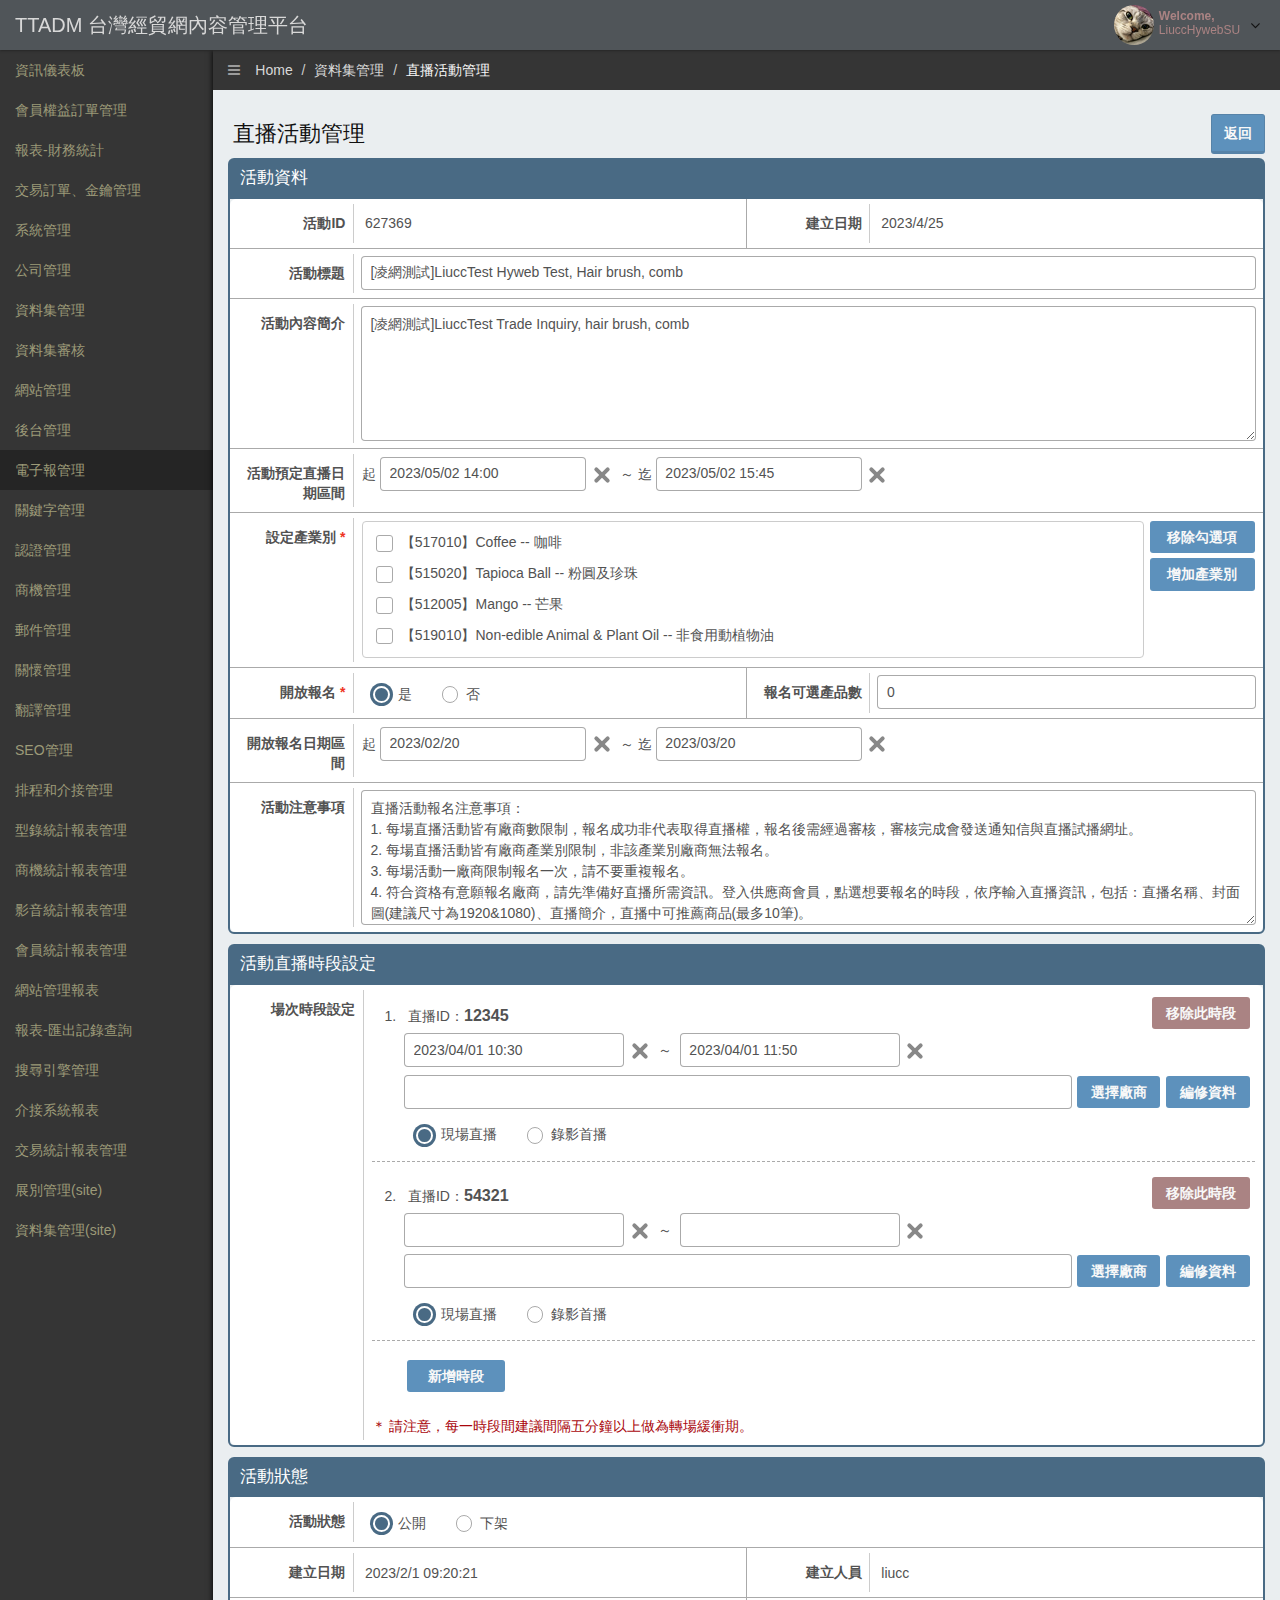
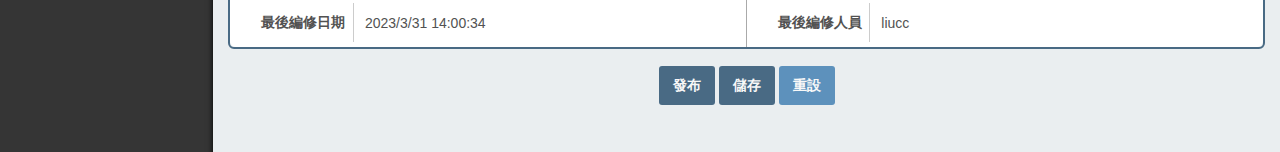
<file: 直播活動：編修.html>
<!DOCTYPE html>
<html lang="Zh-Hant-TW">

<head>
  <meta charset="UTF-8">
  <meta name="viewport" content="width=device-width, initial-scale=1, maximum-scale=1, user-scalable=no">
  <title>直播活動：編修</title>

  <link rel="stylesheet" href="devoopsv2/plugins/bootstrap/bootstrap.min.css">
  <!-- <link rel="stylesheet" href="css/classic.css" /> -->
  <link rel="stylesheet" href="devoopsv2/plugins/jquery-ui/jquery-ui.css">
  <link rel="stylesheet" href="devoopsv2/css/style_v2.css?v=94c6123">
  <link rel="stylesheet" href="css/font-awesome.min.css">
  <link rel="stylesheet" href="jqGrid/css/ui.jqgrid.css">
  <link rel="stylesheet" href="css/jqGrid.bootstrap.css">
  <link rel="stylesheet" href="css/jquery-validation-1.13.1/validate.css">
  <link rel="stylesheet" href="css/animate.css">
  <link rel="stylesheet" href="css/jqgrid.ttcms.css">
  <link rel="stylesheet" href="css/bootstrap-ttcms.css">
  <!-- bootstrap-toggle css -->
  <link rel="stylesheet" href="js/bootstrap-plugin/bootstrap-toggle-master/css/bootstrap-toggle.min.css">

  <script src="devoopsv2/plugins/jquery/jquery.min.js"></script>
  <script src="devoopsv2/plugins/bootstrap/bootstrap.min.js"></script>
  <script src="devoopsv2/plugins/jquery-ui/jquery-ui.min.js"></script>
  <script src="jqGrid/js/i18n/grid.locale-tw.js"></script>
  <script src="jqGrid/js/jquery.jqGrid.min.js"></script>
  <script src="js/jqGrid-define.js"></script>
  <script src="devoopsv2/js/devoops.js"></script>
  <script src="jquery-validation-1.13.1/dist/jquery.validate.min.js"></script>
  <script src="jquery-validation-1.13.1/dist/localization/messages_zh_TW.js"></script>
  <script src="jquery-validation-1.13.1/dist/additional-methods.min.js"></script>
  <script type="text/javascript" src="js/common/jquery-validation-define.js"></script>
  <script src="js/bootstrap-growl.min.js"></script>
  <script type="text/javascript" src="js/bootstrap-plugin/bootbox.min.js"></script>
  <script type="text/javascript" src="js/bootbox-define.js"></script>
  <script src="js/jquery-plugin.js"></script>

  <script type="text/javascript" src="js/window-define.js"></script>
  <script type="text/javascript" src="js/common/buildUuid.js"></script>

  <script type="text/javascript" src="datetimepicker/build/jquery.datetimepicker.full.min.js"></script>
  <script type="text/javascript" src="js/common/customDatePicker.js"></script>

  <!-- TT SYSTEM MESSAGE -->
  <script type="text/javascript" src="js/ttMessage.js"></script>
  <!-- For disable mouseScrolling in input number -->
  <script src="js/bootstrap-ttcms.js"></script>
  <!-- countdown -->
  <script src="js/jquery.countdown.min.js"></script>
  <!-- bootstrap-toggle js -->
  <script src="js/bootstrap-plugin/bootstrap-toggle-master/js/bootstrap-toggle.min.js"></script>
  <script type="text/javascript" src="//js01.ttstaging.com.tw/codeMeta/codeMeta-tw.js"></script>

  <link rel="stylesheet" href="css/style2023.css">
  <script src="js/uieffect.js"></script>

</head>

<body>
  <header class="navbar">
    <div class="container-fluid expanded-panel">
      <div class="row">
        <div id="logo" class="col-xs-12 col-sm-6">
          <a class="brand" href="">TTADM 台灣經貿網內容管理平台</a>
        </div>
        <div id="top-panel" class="col-xs-12 col-sm-6">
          <div class="row">
            <div class="col-xs-12 col-sm-12 top-panel-right">
              <ul class="nav navbar-nav pull-right panel-menu">
                <li class="dropdown">
                  <a href="#" class="dropdown-toggle account" data-toggle="dropdown">
                    <div class="avatar">
                      <img src="devoopsv2/img/avatar.jpg" class="img-circle" alt="avatar" />
                    </div>
                    <i class="fa fa-angle-down pull-right"></i>
                    <div class="user-mini pull-right">
                      <span class="welcome">Welcome,</span>
                      <span>LiuccHywebSU</span>
                    </div>
                  </a>
                  <ul class="dropdown-menu">
                    <li>
                      <a href="/personalInfoeditShow">
                        <i class="fa fa-user"></i>
                        <span>Profile</span>
                      </a>
                    </li>
                    <li>
                      <a
                        href="https://taitramember.taitra.org.tw/cas/logout?service=http%3A%2F%2Fadm.ttstaging.com.tw%2Flogout">
                        <i class="fa fa-power-off"></i>
                        <span>Logout</span>
                      </a>
                    </li>
                    <li>
                      <a href="#">
                        <span>20230424_110323-rev94c6123</span>
                      </a>
                    </li>
                    <li>
                      <a href="#">
                        <span></span>
                      </a>
                    </li>
                  </ul>
                </li>
              </ul>
            </div>
          </div>
        </div>
      </div>
    </div>
  </header>
  <div id="main" class="container-fluid">
		<div class="row">

      <div id="sidebar-left" class="col-xs-2 col-sm-2">
        <ul id="left_menu" class="nav main-menu">
          <!-- no child -->
          <li><a id="dashboard" target="_self" href="dashboard"> <span class="hidden-xs"> 資訊儀表板</span></a></li>
          <!-- have child -->
          <li class="dropdown"><a href="#" class="dropdown-toggle"> <span class="hidden-xs">會員權益訂單管理</span></a>
            <ul class="dropdown-menu">
              <li><a id="financeAnnualPlanlist" target="_self" href="financeAnnualPlanlist">工作計畫管理</a></li>
              <li><a id="financeTPMainlist" target="_self" href="financeTPMainlist">TP專輯管理</a></li>
              <li><a id="financeTPYearlist" target="_self" href="financeTPYearlist">TP專輯年度管理</a></li>
              <li><a id="financePageLayoutMainlist" target="_self" href="financePageLayoutMainlist">TP專輯版位管理</a></li>
              <li><a id="financePaymentMethodeditShow" target="_self" href="financePaymentMethodeditShow">付款方式說明設定</a></li>
              <li><a id="financeProductlist" target="_self" href="financeProductlist">產品管理</a></li>
              <li><a id="financePlanlist" target="_self" href="financePlanlist">方案管理</a></li>
              <li><a id="financeProductRedeemlist" target="_self" href="financeProductRedeemlist">私房禮 / TT幣商品管理</a></li>
              <li><a id="financeProdcateRolelist" target="_self" href="financeProdcateRolelist">特殊產品類型權益角色設定</a></li>
              <li><a id="financePurchaseOrderlist" target="_self" href="financePurchaseOrderlist">訂單管理</a></li>
              <li><a id="financePoShipmentlist" target="_self" href="financePoShipmentlist">出貨管理</a></li>
              <li><a id="financeThrowAccountinglist" target="_self" href="financeThrowAccountinglist">訂單拋轉財務系統</a></li>
              <li><a id="financePostlist" target="_self" href="financePostlist">掛號郵件登錄</a></li>
              <li><a id="https://www.google.com/" target="_blank" href="https://www.google.com/">boan test</a></li>
              <li><a id="epRightProductChangeLoglist" target="_self" href="epRightProductChangeLoglist">訂單的型錄變更紀錄</a></li>
            </ul>
          </li>
          <!-- have child -->
          <li class="dropdown"><a href="#" class="dropdown-toggle"> <span class="hidden-xs">報表-財務統計</span></a>
            <ul class="dropdown-menu">
              <li><a id="financeMemberReportlist" target="_self" href="financeMemberReportlist">會員訂單統計</a></li>
              <li><a id="financePromoteReportlist" target="_self" href="financePromoteReportlist">徵集推廣績效</a></li>
              <li><a id="financeTPReportlist" target="_self" href="financeTPReportlist">TP專輯表</a></li>
              <li><a id="financePerformanceTargetlist" target="_self" href="financePerformanceTargetlist">每日業績目標統計</a></li>
              <li><a id="financeRceivableReportlist" target="_self" href="financeRceivableReportlist">客服人員追款分析</a></li>
              <li><a id="financeAllowanceReportlist" target="_self" href="financeAllowanceReportlist">客服人員加給統計</a></li>
              <li><a id="financeEpMemberOrderReportlist" target="_self" href="financeEpMemberOrderReportlist">會員家數</a></li>
              <li><a id="financeTpSubscribeReportlist" target="_self" href="financeTpSubscribeReportlist">TP專輯續訂率報表</a></li>
              <li><a id="financeTpAnalyticReportlist" target="_self" href="financeTpAnalyticReportlist">續訂率分析報表</a></li>
              <li><a id="financeThrowAccountReportlist" target="_self" href="financeThrowAccountReportlist">財務對帳報表</a></li>
              <li><a id="financeDownloadPaymentReportlist" target="_self" href="financeDownloadPaymentReportlist">下載繳費條碼</a>
              </li>
            </ul>
          </li>
          <!-- have child -->
          <li class="dropdown"><a href="#" class="dropdown-toggle"> <span class="hidden-xs">交易訂單、金鑰管理</span></a>
            <ul class="dropdown-menu">
              <li><a id="hitrustkeymanagementlist" target="_self" href="hitrustkeymanagementlist">HiTrust金鑰管理</a></li>
              <li><a id="paymentmanagementlist" target="_self" href="paymentmanagementlist">玉山兩岸支付通認證管理</a></li>
              <li><a id="ezOrderlist" target="_self" href="ezOrderlist">交易訂單管理</a></li>
            </ul>
          </li>
          <!-- have child -->
          <li class="dropdown"><a href="#" class="dropdown-toggle"> <span class="hidden-xs">系統管理</span></a>
            <ul class="dropdown-menu">
              <li><a id="userlist" target="_self" href="userlist">使用者管理</a></li>
              <li><a id="localCurrencyControleditShow" target="_self" href="localCurrencyControleditShow">幣別切換選項管理</a></li>
              <li><a id="rolelist" target="_self" href="rolelist">角色管理</a></li>
              <li><a id="codemetalist" target="_self" href="codemetalist">代碼管理</a></li>
              <li><a id="usereditShowPasswordRule" target="_self" href="usereditShowPasswordRule">密碼規則管理</a></li>
              <li><a id="passwordlogforcompanyuserlist" target="_self" href="passwordlogforcompanyuserlist">密碼寄送記錄管理</a>
              </li>
              <li><a id="parameterlist" target="_self" href="parameterlist">參數管理</a></li>
              <li><a id="verifyGroupgroupList" target="_self" href="verifyGroupgroupList">權限群組管理</a></li>
              <li><a id="catalogstandardlist" target="_self" href="catalogstandardlist">標準TaitraCode管理</a></li>
              <li><a id="productHelpereditShow" target="_self" href="productHelpereditShow">設定型錄小幫手</a></li>
              <li><a id="msgcenterlist" target="_self" href="msgcenterlist">即時通訊發送清單</a></li>
              <li><a id="offerToSellAgentlist" target="_self" href="offerToSellAgentlist">OFFER TO SELL 代刊管理</a></li>
              <li><a id="as3showcontentquery" target="_self" href="as3showcontentquery">S3 檔案內容查看</a></li>
              <li><a id="messagelist" target="_self" href="messagelist">訊息管理</a></li>
              <li><a id="cndataloglist" target="_self" href="cndataloglist">資料異動記錄</a></li>
              <li><a id="defaultPictureGroupManagementlist" target="_self"
                  href="defaultPictureGroupManagementlist">預設圖管理</a></li>
              <li><a id="marketRankinglist" target="_self" href="marketRankinglist">市場熱門度資訊設定</a></li>
              <li><a id="cnEventCsMapeditShow" target="_self" href="cnEventCsMapeditShow">活動快選與產業別設定</a></li>
            </ul>
          </li>
          <!-- have child -->
          <li class="dropdown"><a href="#" class="dropdown-toggle"> <span class="hidden-xs">公司管理</span></a>
            <ul class="dropdown-menu">
              <li><a id="supplierlist" target="_self" href="supplierlist">供應商管理</a></li>
              <li><a id="buyerlist" target="_self" href="buyerlist">買家管理</a></li>
              <li><a id="companyuserlist" target="_self" href="companyuserlist">公司會員管理</a></li>
              <li><a id="gradingConditionlist" target="_self" href="gradingConditionlist">分級條件設定</a></li>
              <li><a id="gradingResultlist" target="_self" href="gradingResultlist">分級結果查詢</a></li>
              <li><a id="comImportMasterlist" target="_self" href="comImportMasterlist">公司會員匯入2021</a></li>
              <li><a id="departmentlist" target="_self" href="departmentlist">部門管理</a></li>
              <li><a id="companyDomainNameReservelist" target="_self" href="companyDomainNameReservelist">網域保留字管理</a></li>
              <li><a id="companyUrlApplylist" target="_self" href="companyUrlApplylist">網址異動審核</a></li>
              <li><a id="companyToExternallist" target="_self" href="companyToExternallist">公司群組管理</a></li>
              <li><a id="admProductImportlist" target="_self" href="admProductImportlist">型錄匯入</a></li>
            </ul>
          </li>
          <!-- have child -->
          <li class="dropdown"><a href="#" class="dropdown-toggle"> <span class="hidden-xs">資料集管理</span></a>
            <ul class="dropdown-menu">
              <li><a id="announcementlist" target="_self" href="announcementlist">公告管理</a></li>
              <li><a id="eventlist" target="_self" href="eventlist">活動管理</a></li>
              <li><a id="articleAdlist" target="_self" href="articleAdlist">廣告管理</a></li>
              <li><a id="cnAdblocklist" target="_self" href="cnAdblocklist">廣告版位管理</a></li>
              <li><a id="postAdblocklist" target="_self" href="postAdblocklist">刊登廣告管理</a></li>
              <li><a id="newslist" target="_self" href="newslist">新聞管理</a></li>
              <li><a id="specificationCategorylist" target="_self" href="specificationCategorylist">產品規格管理</a></li>
              <li><a id="articleSystemAdlist" target="_self" href="articleSystemAdlist">系統廣告管理</a></li>
              <li><a id="articleVideolist" target="_self" href="articleVideolist">影音管理</a></li>
              <li><a id="articleStaticContentlist" target="_self" href="articleStaticContentlist">靜態資料管理</a></li>
              <li><a id="resourceGrouplist" target="_self" href="resourceGrouplist">靜態資源管理</a></li>
              <li><a id="globalPartnerthemeList" target="_self" href="globalPartnerthemeList">合作伙伴管理</a></li>
              <li><a id="photoManagementlist" target="_self" href="photoManagementlist">圖片庫管理</a></li>
              <li><a id="articleServiceIntroducelist" target="_self" href="articleServiceIntroducelist">服務說明管理</a></li>
              <li><a id="relatedLinkslist" target="_self" href="relatedLinkslist">相關連結管理</a></li>
              <li><a id="generalLinklist" target="_self" href="generalLinklist">泛用資料管理</a></li>
              <li><a id="cnAnnouncementlist" target="_self" href="cnAnnouncementlist">公告資料集管理</a></li>
              <li><a id="marqueelist" target="_self" href="marqueelist">跑馬燈資料管理</a></li>
              <li><a id="taitraLocationlist" target="_self" href="taitraLocationlist">據點資訊管理</a></li>
              <li><a id="associationlist" target="_self" href="associationlist">策略聯盟管理</a></li>
              <li><a id="gpalist" target="_self" href="gpalist">各國採購商機管理</a></li>
              <li><a id="cnCompanyStorylist" target="_self" href="cnCompanyStorylist">廠商故事管理</a></li>
              <li><a id="cnMenulist" target="_self" href="cnMenulist">選單管理</a></li>
              <li><a id="customerFeedbackLoglist" target="_self" href="customerFeedbackLoglist">回饋意見與建議管理</a></li>
              <li><a id="featureSitelist" target="_self" href="featureSitelist">精選專區管理</a></li>
              <li><a id="nationalMarketlist" target="_self" href="nationalMarketlist">國家市場資訊管理</a></li>
              <li><a id="publicationlist" target="_self" href="publicationlist">出版品資料集管理</a></li>
              <li><a id="cnHeaderlist" target="_self" href="cnHeaderlist">Header管理</a></li>
              <li><a id="footerlist" target="_self" href="footerlist">Footer管理</a></li>
              <li><a id="cnKnowledgeeditShow" target="_self" href="cnKnowledgeeditShow">知識庫資料集管理</a></li>
              <li><a id="cnMemberServiceeditShow" target="_self" href="cnMemberServiceeditShow">會員服務資料集管理</a></li>
              <li><a id="tpmagazineIssuelist" target="_self" href="tpmagazineIssuelist">TP雜誌每期內容管理</a></li>
            </ul>
          </li>
          <!-- have child -->
          <li class="dropdown"><a href="#" class="dropdown-toggle"> <span class="hidden-xs">資料集審核</span></a>
            <ul class="dropdown-menu">
              <li><a id="productVerifylistVerify" target="_self" href="productVerifylistVerify"> 型錄審核 </a></li>
              <li><a id="newslistVerify" target="_self" href="newslistVerify"> 新聞審核 </a></li>
              <li><a id="testimonialslistVerify" target="_self" href="testimonialslistVerify"> 成功案例審核 </a></li>
              <li><a id="topicVerifySettingtopiclist" target="_self" href="topicVerifySettingtopiclist"> 審核設定 </a></li>
              <li><a id="articleProductBlackCategorySettinglist" target="_self"
                  href="articleProductBlackCategorySettinglist"> 設定禁用型錄分類名單 </a></li>
              <li><a id="articleProductVerifyReasonSettinglist" target="_self"
                  href="articleProductVerifyReasonSettinglist">設定型錄審核不通過原因</a></li>
              <li><a id="productUserAttrVerifylist" target="_self" href="productUserAttrVerifylist">自定義屬性審核</a></li>
              <li><a id="verifyCnCompanyStorylist" target="_self" href="verifyCnCompanyStorylist">廠商故事審核</a></li>
              <li><a id="verifyMultiArticleAdlist" target="_self" href="verifyMultiArticleAdlist">廣告審核</a></li>
              <li><a id="verifyCnMemberMessagelist" target="_self" href="verifyCnMemberMessagelist">會員交換訊息審核</a></li>
              <li><a id="articleProductNoVerifyComplist" target="_self" href="articleProductNoVerifyComplist">SU 廠商免審機制</a>
              </li>
            </ul>
          </li>
          <!-- have child -->
          <li class="dropdown"><a href="#" class="dropdown-toggle"> <span class="hidden-xs">網站管理</span></a>
            <ul class="dropdown-menu">
              <li><a id="ezPermanentColumneditShow" target="_self" href="ezPermanentColumneditShow">常駐列管理</a></li>
              <li><a id="domainlist" target="_self" href="domainlist">網別管理</a></li>
              <li><a id="chdomainlist" target="_self" href="chdomainlist">中文網網別管理</a></li>
              <li><a id="catalogdefinelist" target="_self" href="catalogdefinelist">自定義Taitra Code</a></li>
              <li><a id="warningSignslist" target="_self" href="warningSignslist">警語管理</a></li>
              <li><a id="addomainlist" target="_self" href="addomainlist">facebook 與 google 廣告資料設定</a></li>
            </ul>
          </li>
          <!-- have child -->
          <li class="dropdown"><a href="#" class="dropdown-toggle"> <span class="hidden-xs">後台管理</span></a>
            <ul class="dropdown-menu">
              <li><a id="documentationlist" target="_self" href="documentationlist">文案管理</a></li>
              <li><a id="mngtopiclist" target="_self" href="mngtopiclist">資料集設計</a></li>
              <li><a id="layoutArealist" target="_self" href="layoutArealist">底圖管理</a></li>
              <li><a id="menusysList" target="_self" href="menusysList">系統選單管理</a></li>
              <li><a id="componentlist" target="_self" href="componentlist">元件管理</a></li>
              <li><a id="videoTypelist" target="_self" href="videoTypelist">影音類別管理</a></li>
              <li><a id="pictureTypelist" target="_self" href="pictureTypelist">圖片類型(請勿點擊)</a></li>
            </ul>
          </li>
          <!-- have child -->
          <li class="dropdown"><a href="#" class="dropdown-toggle active-parent active"> <span
                class="hidden-xs">電子報管理</span></a>
            <ul class="dropdown-menu" style="display: none;">
              <li><a id="mailOpenRatiolist" target="_self" href="mailOpenRatiolist">電子報開信率查詢</a></li>
              <li><a id="subscribelist" target="_self" href="subscribelist">中文網訂閱管理</a></li>
              <li><a id="wwwsubscribelist" target="_self" href="wwwsubscribelist">外語網訂閱管理</a></li>
            </ul>
          </li>
          <!-- have child -->
          <li class="dropdown"><a href="#" class="dropdown-toggle"> <span class="hidden-xs">關鍵字管理</span></a>
            <ul class="dropdown-menu" style="display: none;">
              <li><a id="keywordlist" target="_self" href="keywordlist">關鍵字查詢</a></li>
              <li><a id="keywordblacklist" target="_self" href="keywordblacklist">黑名單查詢</a></li>
              <li><a id="keywordsynonymlist" target="_self" href="keywordsynonymlist">同義詞管理</a></li>
            </ul>
          </li>
          <!-- have child -->
          <li class="dropdown"><a href="#" class="dropdown-toggle"> <span class="hidden-xs">認證管理</span></a>
            <ul class="dropdown-menu" style="display: none;">
              <li><a id="companyCertificationVerifylist" target="_self" href="companyCertificationVerifylist">認證審核</a></li>
              <li><a id="certificationlist" target="_self" href="certificationlist">認證資料庫管理</a></li>
              <li><a id="certfocusarealist" target="_self" href="certfocusarealist">重點曝光認證區</a></li>
            </ul>
          </li>
          <!-- have child -->
          <li class="dropdown"><a href="#" class="dropdown-toggle"> <span class="hidden-xs">商機管理</span></a>
            <ul class="dropdown-menu">
              <li><a id="customBusinessTypelist" target="_self" href="customBusinessTypelist">商機自訂分類管理</a></li>
              <li><a id="businessQualitylist" target="_self" href="businessQualitylist">商機質量表管理</a></li>
              <li><a id="businessBlacklist" target="_self" href="businessBlacklist">商機黑名單管理</a></li>
              <li><a id="businessVerifySettinglist" target="_self" href="businessVerifySettinglist">商機審核設定</a></li>
              <li><a id="businessVerifylist" target="_self" href="businessVerifylist">商機審核</a></li>
              <li><a id="businessMatchKeylist" target="_self" href="businessMatchKeylist">商機配對Key設定</a></li>
              <li><a id="businessMatchNewKeylist" target="_self" href="businessMatchNewKeylist">商機配對Key設定(New)</a></li>
              <li><a id="importRfqBusinesslist" target="_self" href="importRfqBusinesslist">商機Trade Inquiry匯入</a></li>
              <li><a id="businessVerifysimplyList" target="_self" href="businessVerifysimplyList">商機審核(新)</a></li>
              <li><a id="businessVerifysimplyNewList" target="_self" href="businessVerifysimplyNewList">商機查詢</a></li>
              <li><a id="businessMessageTemplatelist" target="_self" href="businessMessageTemplatelist">訊息管理與應用</a></li>
              <li><a id="todRecommendBusinessReportlist" target="_self"
                  href="todRecommendBusinessReportlist">TOD推薦商機滿意度報表</a></li>
            </ul>
          </li>
          <!-- have child -->
          <li class="dropdown"><a href="#" class="dropdown-toggle"> <span class="hidden-xs">郵件管理</span></a>
            <ul class="dropdown-menu">
              <li><a id="multiMailRecordlist" target="_self" href="multiMailRecordlist">郵件範本管理</a></li>
              <li><a id="marginalslist" target="_self" href="marginalslist">頁首頁尾管理</a></li>
              <li><a id="contactGrouplist" target="_self" href="contactGrouplist">收件群組管理</a></li>
              <li><a id="mailExportlist" target="_self" href="mailExportlist">郵件匯出紀錄管理</a></li>
              <li><a id="mailWhiteListlist" target="_self" href="mailWhiteListlist">白名單維護(不在 prod 開啟)</a></li>
            </ul>
          </li>
          <!-- have child -->
          <li class="dropdown"><a href="#" class="dropdown-toggle"> <span class="hidden-xs">關懷管理</span></a>
            <ul class="dropdown-menu">
              <li><a id="returnMaillist" target="_self" href="returnMaillist">退信紀錄</a></li>
              <li><a id="feedbackeditShow" target="_self" href="feedbackeditShow">意見回饋設定</a></li>
              <li><a id="concernMaillist" target="_self" href="concernMaillist">關懷信發送管理</a></li>
              <li><a id="refusingConcernMaillist" target="_self" href="refusingConcernMaillist">拒絕關懷名單管理</a></li>
            </ul>
          </li>
          <!-- have child -->
          <li class="dropdown"><a href="#" class="dropdown-toggle"> <span class="hidden-xs">翻譯管理</span></a>
            <ul class="dropdown-menu">
              <li><a id="translationOrderlist" target="_self" href="translationOrderlist">報價管理</a></li>
              <li><a id="translationRecordlist" target="_self" href="translationRecordlist">記錄查詢</a></li>
            </ul>
          </li>
          <!-- have child -->
          <li class="dropdown"><a href="#" class="dropdown-toggle"> <span class="hidden-xs">SEO管理</span></a>
            <ul class="dropdown-menu">
              <li><a id="seoMetaDataGenerallist" target="_self" href="seoMetaDataGenerallist">SEO公版管理(新)</a></li>
              <li><a id="seoMetaDataSpeciallist" target="_self" href="seoMetaDataSpeciallist">SEO客製管理(新)</a></li>
              <li><a id="seoMetaDataKeywordlist" target="_self" href="seoMetaDataKeywordlist">SEO客製管理(搜尋頁)</a></li>
              <li><a id="webCeoenter" target="_self" href="webCeoenter">關鍵字績效管理</a></li>
              <li><a id="seoPageslist" target="_self" href="seoPageslist">網頁SEO設定(舊)</a></li>
              <li><a id="seoMetaDataFrontGenerallist" target="_self" href="seoMetaDataFrontGenerallist">前台公版SEO管理(舊)</a>
              </li>
              <li><a id="seoOpenGraphlist" target="_self" href="seoOpenGraphlist">OpenGraph設定</a></li>
            </ul>
          </li>
          <!-- have child -->
          <li class="dropdown"><a href="#" class="dropdown-toggle"> <span class="hidden-xs">排程和介接管理</span></a>
            <ul class="dropdown-menu">
              <li><a id="schedulelist" target="_self" href="schedulelist">排程功能</a></li>
              <li><a id="interfactlist" target="_self" href="interfactlist">介接項目</a></li>
              <li><a id="cncronloglist" target="_self" href="cncronloglist">排程警訊管理</a></li>
              <li><a id="ezUnfilledOrderlist" target="_self" href="ezUnfilledOrderlist">買賣旺未成交訂單關懷信查詢</a></li>
            </ul>
          </li>
          <!-- have child -->
          <li class="dropdown"><a href="#" class="dropdown-toggle"> <span class="hidden-xs">型錄統計報表管理</span></a>
            <ul class="dropdown-menu">
              <li><a id="authReportC01" target="_self" href="authReportC01">C01 會員類型與產業</a></li>
              <li><a id="authReportC02" target="_self" href="authReportC02">C02 型錄產業與語系</a></li>
              <li><a id="authReportC03" target="_self" href="authReportC03">C03 會員型錄</a></li>
              <li><a id="authReportC04" target="_self" href="authReportC04">C04 型錄明細</a></li>
              <li><a id="authReportC05" target="_self" href="authReportC05">C05 型錄異動統計</a></li>
              <li><a id="authReportC08" target="_self" href="authReportC08">C08 近期無型錄異動的會員</a></li>
              <li><a id="authReportC09" target="_self" href="authReportC09">C09 無上傳型錄EP會員</a></li>
              <li><a id="authReportC10" target="_self" href="authReportC10">C10 審核不通過型錄的會員</a></li>
              <li><a id="authReportC11" target="_self" href="authReportC11">C11 型錄認證統計</a></li>
              <li><a id="authReportC12" target="_self" href="authReportC12">C12 型錄規格統計</a></li>
            </ul>
          </li>
          <!-- have child -->
          <li class="dropdown"><a href="#" class="dropdown-toggle"> <span class="hidden-xs">商機統計報表管理</span></a>
            <ul class="dropdown-menu">
              <li><a id="authReportA01" target="_self" href="authReportA01">A01 會員商機統計</a></li>
              <li><a id="authReportA03" target="_self" href="authReportA03">A03 會員商機則數統計</a></li>
              <li><a id="authReportA05" target="_self" href="authReportA05">A05 型錄商機排名統計</a></li>
              <li><a id="authReportA06" target="_self" href="authReportA06">A06 商機進出貨統計</a></li>
              <li><a id="authReportA10" target="_self" href="authReportA10">A10 每日商機數量統計</a></li>
              <li><a id="authReportA11" target="_self" href="authReportA11">A11 買主實體商機統計</a></li>
              <li><a id="authReportA12" target="_self" href="authReportA12">A12 供應商所收商機統計</a></li>
              <li><a id="authReportA13" target="_self" href="authReportA13">A13 直接商機配對統計</a></li>
            </ul>
          </li>
          <!-- have child -->
          <li class="dropdown"><a href="#" class="dropdown-toggle"> <span class="hidden-xs">影音統計報表管理</span></a>
            <ul class="dropdown-menu">
              <li><a id="videoStatisticslist" target="_self" href="videoStatisticslist">影音統計匯出管理</a></li>
            </ul>
          </li>
          <!-- have child -->
          <li class="dropdown"><a href="#" class="dropdown-toggle"> <span class="hidden-xs">會員統計報表管理</span></a>
            <ul class="dropdown-menu">
              <li><a id="authReportB01" target="_self" href="authReportB01">B01 會員總數分析-預設</a></li>
              <li><a id="authReportB03" target="_self" href="authReportB03">B03 會員總數分析-進階</a></li>
              <li><a id="authReportB04" target="_self" href="authReportB04">B04 供應商會員分類</a></li>
              <li><a id="authReportB06" target="_self" href="authReportB06">B06 停用會員名單</a></li>
              <li><a id="authReportB08" target="_self" href="authReportB08">B08 會員產業統計</a></li>
              <li><a id="authReportB09" target="_self" href="authReportB09">B09 新增會員數查詢</a></li>
              <li><a id="authReportB10" target="_self" href="authReportB10">B10 客服介接報表</a></li>
              <li><a id="authReportB11" target="_self" href="authReportB11">B11 會員登入</a></li>
              <li><a id="authReportB13" target="_self" href="authReportB13">B13 會員啟用</a></li>
              <li><a id="authReportB16" target="_self" href="authReportB16">B16 版型分析</a></li>
              <li><a id="authReportB17" target="_self" href="authReportB17">B17 各項功能使用情形</a></li>
              <li><a id="reportmember85" target="_self" href="reportmember85">會員功能使用調查表</a></li>
            </ul>
          </li>
          <!-- have child -->
          <li class="dropdown"><a href="#" class="dropdown-toggle"> <span class="hidden-xs">網站管理報表</span></a>
            <ul class="dropdown-menu">
              <li><a id="reportmaintain2" target="_self" href="reportmaintain2">訂閱統計報表</a></li>
              <li><a id="reportmaintain5" target="_self" href="reportmaintain5">網站流量報表</a></li>
              <li><a id="reportmaintain6" target="_self" href="reportmaintain6">廣告報表</a></li>
              <li><a id="reportmaintain8" target="_self" href="reportmaintain8">搜尋關鍵字統計</a></li>
              <li><a id="reportmaintain90" target="_self" href="reportmaintain90">主機使用數量統計</a></li>
              <li><a id="reportmaintain91" target="_self" href="reportmaintain91">新聞點閱次數統計報表</a></li>
            </ul>
          </li> <!-- no child -->
          <li><a id="reportRequestLoglist" target="_self" href="reportRequestLoglist"> <span class="hidden-xs">
                報表-匯出記錄查詢</span></a></li>
          <!-- have child -->
          <li class="dropdown"><a href="#" class="dropdown-toggle"> <span class="hidden-xs">搜尋引擎管理</span></a>
            <ul class="dropdown-menu">
              <li><a id="idolWeightlist" target="_self" href="idolWeightlist">權重設定</a></li>
              <li><a id="idolSortlist" target="_self" href="idolSortlist">排序設定</a></li>
              <li><a id="idolRecommendSortlist" target="_self" href="idolRecommendSortlist">推薦元件排序設定</a></li>
              <li><a id="keywordsynonymlist" target="_self" href="keywordsynonymlist">同義詞管理</a></li>
              <li><a id="idolSynonymList" target="_self" href="idolSynonymList">同義詞管理2021</a></li>
              <li><a id="hotKeywordinitShow" target="_self" href="hotKeywordinitShow">熱門關鍵字管理</a></li>
              <li><a id="idolProductQmslist" target="_self" href="idolProductQmslist">產品置頂管理</a></li>
              <li><a id="skabmlist" target="_self" href="skabmlist">搜尋框關鍵字置頂與黑名單</a></li>
              <li><a id="skmlist" target="_self" href="skmlist">搜尋框關鍵字管理</a></li>
              <li><a id="idolQmslist" target="_self" href="idolQmslist">置頂管理</a></li>
              <li><a id="chIdolQmslist" target="_self" href="chIdolQmslist">置頂管理2021</a></li>
            </ul>
          </li>
          <!-- have child -->
          <li class="dropdown"><a href="#" class="dropdown-toggle"> <span class="hidden-xs">介接系統報表</span></a>
            <ul class="dropdown-menu">
              <li><a id="authReportA1" target="_self" href="authReportA1">介接報表A1</a></li>
            </ul>
          </li>
          <!-- have child -->
          <li class="dropdown"><a href="#" class="dropdown-toggle"> <span class="hidden-xs">交易統計報表管理</span></a>
            <ul class="dropdown-menu">
              <li><a id="authReportD01" target="_self" href="authReportD01">D01 銷售統計報表</a></li>
            </ul>
          </li>
          <!-- have child -->
          <li class="dropdown"><a href="#" class="dropdown-toggle"> <span class="hidden-xs">展別管理(site)</span></a>
            <ul class="dropdown-menu">
              <li><a id="siteDomainlist" target="_self" href="siteDomainlist">展別設定</a></li>
            </ul>
          </li>
          <!-- have child -->
          <li class="dropdown"><a href="#" class="dropdown-toggle"> <span class="hidden-xs">資料集管理(site)</span></a>
            <ul class="dropdown-menu">
              <li><a id="siteProductlist" target="_self" href="siteProductlist">產品型錄設定</a></li>
              <li><a id="siteNewslist " target="_self" href="siteNewslist ">新聞設定</a></li>
              <li><a id="siteEventlist" target="_self" href="siteEventlist">活動設定</a></li>
            </ul>
          </li>
        </ul>
        <script type="text/javascript">
          //從session找要展開的menu
          var reFreshMenuUrl = 'dashboard';
          if (reFreshMenuUrl.length) {
            $('#left_menu a#' + reFreshMenuUrl).closest('ul').css(
              'display', 'block');
          }
        </script>
      </div>

      <div id="content" class="col-xs-12 col-sm-10">
        <div class="row">
					<div id="breadcrumb" class="col-xs-12">
            <input type="hidden" id="menu_size" value="30">
						<a href="#" class="show-sidebar"><i class="fa fa-bars" style="color: #9B9B9B"></i></a>
						<ol class="breadcrumb pull-left">
							<li><a href="dashboard">Home</a></li>
							<li><a>資料集管理</a></li>
							<li><a href="xxx">直播活動管理</a></li>
						</ol>
					</div>
				</div>

        <hgroup class="headerGroup">
          <h3>直播活動管理</h3>
          <div class="btnGroup">
            <button type="button" class="btn btn-info">返回</button>
          </div>
        </hgroup>

        <section class="formA">
          <form action="">
            <fieldset>
              <legend>活動資料</legend>
              <table class="formLayout">
                <tr>
                  <th>活動ID</th>
                  <td><div class="noneInput">627369</div></td>
                  <th>建立日期</th>
                  <td><div class="noneInput">2023/4/25</div></td>
                </tr>
                <tr>
                  <th>活動標題</th>
                  <td colspan="3">
                    <input type="text" value="[凌網測試]LiuccTest Hyweb Test, Hair brush, comb">
                  </td>
                </tr>
                <tr>
                  <th>活動內容簡介</th>
                  <td colspan="3">
                    <textarea>[凌網測試]LiuccTest Trade Inquiry, hair brush, comb</textarea>
                  </td>
                </tr>
                <tr>
                  <th>活動預定直播日期區間</th>
                  <td colspan="3">
                    <div class="period">
                      起 <input type="text" id="sendTimeS" name="returnMailQueryDto.sendTimeS" value="2023/05/02 14:00">
                      <button type="reset" class="clear"></button>
                      迄 <input type="text" id="xsendTimeE" name="returnMailQueryDto.sendTimeE"value="2023/05/02 15:45">
                      <button type="reset" class="clear"></button>
                    </div>
                    </td>
                </tr>
                <tr>
                  <th><label class="required">設定產業別</label></th>
                  <td colspan="3">
                    <div class="selectionSet">
                      <div class="checkOptions">
                        <div class="option"><input type="checkbox">【517010】Coffee -- 咖啡</div>
                        <div class="option"><input type="checkbox">【515020】Tapioca Ball -- 粉圓及珍珠</div>
                        <div class="option"><input type="checkbox">【512005】Mango -- 芒果</div>
                        <div class="option"><input type="checkbox">【519010】Non-edible Animal &amp; Plant Oil -- 非食用動植物油</div>
                      </div>
                      <div class="buttonGroup">
                        <button type="button" class="btn btn-info">移除勾選項</button>
                        <button type="button" class="btn btn-info showLightbox" data-lbxid="lbx03">增加產業別</button>
                      </div>
                    </div>
                  </td>
                </tr>
                <tr>
                  <th><label class="required">開放報名</label></th>
                  <td>
                    <div class="optionPool">
                      <label><input name="aaaaa" type="radio" checked>是</label>
                      <label><input name="aaaaa" type="radio">否</label>
                    </div>
                  </td>
                  <th>報名可選產品數</th>
                  <td>
                    <input type="number" value="0">
                  </td>
                </tr>
                <tr>
                  <th>開放報名日期區間</th>
                  <td colspan="3">
                    <div class="period">
                      起 <input type="text" id="sendTimeS" name="returnMailQueryDto.sendTimeS" value="2023/02/20">
                      <button type="reset" class="clear"></button>
                      迄 <input type="text" id="xsendTimeE" name="returnMailQueryDto.sendTimeE" value="2023/03/20">
                      <button type="reset" class="clear"></button>
                    </div>
                  </td>
                </tr>
                <tr>
                  <th>活動注意事項</th>
                  <td colspan="3">
                    <textarea>直播活動報名注意事項：
1. 每場直播活動皆有廠商數限制，報名成功非代表取得直播權，報名後需經過審核，審核完成會發送通知信與直播試播網址。
2. 每場直播活動皆有廠商產業別限制，非該產業別廠商無法報名。
3. 每場活動一廠商限制報名一次，請不要重複報名。
4. 符合資格有意願報名廠商，請先準備好直播所需資訊。登入供應商會員，點選想要報名的時段，依序輸入直播資訊，包括：直播名稱、封面圖(建議尺寸為1920&amp;1080)、直播簡介，直播中可推薦商品(最多10筆)。</textarea>
                  </td>
                </tr>
              </table>
            </fieldset>
            <fieldset>
              <legend>活動直播時段設定</legend>
              <table class="formLayout">
                <tr>
                  <th>場次時段設定</th>
                  <td>
                    <div class="sessionSet">
                      <ol>
                        <li>
                          <div class="noneInput">直播ID：<em>12345</em></div>
                          <div class="period">
                            <input type="text" id="sendTimeS" name="returnMailQueryDto.sendTimeS" value="2023/04/01 10:30">
                            <button type="reset" class="clear"></button>
                            <input type="text" id="xsendTimeE" name="returnMailQueryDto.sendTimeE" value="2023/04/01 11:50">
                            <button type="reset" class="clear"></button>
                          </div>
                          <div class="inlineForm">
                            <input type="text">
                            <button type="button" class="btn btn-info showLightbox" data-lbxid="lbx01">選擇廠商</button> 
                            <button type="button" class="btn btn-info showLightbox" data-lbxid="lbx02">編修資料</button>
                          </div>
                          <div class="optionPool">
                            <label><input type="radio" name="bbbb" checked>現場直播</label>
                            <label><input type="radio" name="bbbb">錄影首播</label>
                          </div>
                          <button type="button" class="btn btn-danger del">移除此時段</button>
                        </li>
                        <li>
                          <div class="noneInput">直播ID：<em>54321</em></div>
                          <div class="period">
                            <input type="text" id="sendTimeS" name="returnMailQueryDto.sendTimeS">
                            <button type="reset" class="clear"></button>
                            <input type="text" id="xsendTimeE" name="returnMailQueryDto.sendTimeE">
                            <button type="reset" class="clear"></button>
                          </div>
                          <div class="inlineForm">
                            <input type="text">
                            <button type="button" class="btn btn-info showLightbox" data-lbxid="lbx01">選擇廠商</button> 
                            <button type="button" class="btn btn-info showLightbox" data-lbxid="lbx02">編修資料</button>
                          </div>
                          <div class="optionPool">
                            <label><input type="radio" name="cccc" checked>現場直播</label>
                            <label><input type="radio" name="cccc">錄影首播</label>
                          </div>
                          <button type="button" class="btn btn-danger del">移除此時段</button>
                        </li>
                      </ol>
                      <button type="button" class="btn btn-info">新增時段</button>
                    </div>
                    <p class="note">請注意，每一時段間建議間隔五分鐘以上做為轉場緩衝期。</p>
                  </td>
                </tr>
              </table>
            </fieldset>
            <fieldset>
              <legend>活動狀態</legend>
              <table class="formLayout">
                <tr>
                  <th>活動狀態</th>
                  <td colspan="3">
                    <div class="optionPool">
                      <label><input type="radio" name="ooo" checked>公開</label>
                      <label><input type="radio" name="ooo" >下架</label>
                    </div>
                  </td>
                </tr>
                <tr>
                  <th>建立日期</th>
                  <td><div class="noneInput">2023/2/1 09:20:21</div></td>
                  <th>建立人員</th>
                  <td><div class="noneInput">liucc</div></td>
                </tr>
                <tr>
                  <th>最後編修日期</th>
                  <td><div class="noneInput">2023/3/31 14:00:34</div></td>
                  <th>最後編修人員</th>
                  <td><div class="noneInput">liucc</div></td>
                </tr>
              
              </table>
            </fieldset>
            <div class="btnDv">
              <button type="button" class="btn btn-primary">發布</button>
              <button type="button" class="btn btn-primary">儲存</button>
              <button type="button" class="btn btn-info">重設</button>
            </div>          
          </form>
        </section>
      </div>
    

    </div>
  </div>

  <!-- ///////////////////////////////////////////////////////////// -->
  <!-- //////////////////////////// 燈箱 /////////////////////////// -->
  <!-- ///////////////////////////////////////////////////////////// -->

  <!-- 選擇報名廠商 -->
  <div class="lightbox"  data-lbxid="lbx01">
    <button type="button" class="closeThis"></button>
    <div class="lbxHeader">選擇報名廠商</div>

    <hgroup class="headerGroup">
      <h3>直播時段：<span class="session">2023/4/1 10:00 ~ 2023/4/1 10:25</span></h3>
    </hgroup>

    <form action="">
      <section class="list">
        <table>
          <thead>
            <tr>
              <th class="checkCell">選取</th>
              <th style="width: 20%;">供應商資訊</th>
              <th style="width: 20%;">直播標題</th>
              <th style="width: 24%;">直播簡介</th>
              <th>直播封面</th>
              <th>直播產品</th>
            </tr>
          </thead>
          <tbody>
            <tr>
              <td class="checkCell"><label><input type="radio" name="ccc"></label></td>
              <td>
                <div class="compInfo">
                  <ul>
                    <li>統一編號：16541333</li>
                    <li>公司名稱(中/英)：凌網科技股份有限公司 / HYWEB TECHNOLOGY CO., LTD.</li>
                    <li>公司聯絡人：劉佳淇 / liucc@hyweb.com.tw / 03-5601296#3379</li>
                    <li>會員類型：EP</li>
                  </ul>
                </div>
              </td>
              <td style="text-align: left;">Beauty Online: Sephora: Makeup, Skincare, Fragrance, Hair & Beauty Products</td>
              <td style="text-align: left;">Beauty Online: Sephora: Makeup, Skincare, Fragrance, Hair & Beauty Products.
                Beauty Online: Sephora: Makeup, Skincare, Fragrance, Hair & Beauty Products. Beauty Online: Sephora: Makeup,
                Skincare, Fragrance, Hair & Beauty Products. Beauty Online: Sephora: Makeup, Skincare, Fragrance, Hair &
                Beauty Products.</td>
              <td><img class="liveCover" src="publicData/ph04.jpg" alt="直播封面"></td>
              <td>
                <div class="liveDeliveryPds">
                  <ol>
                    <li>
                      <img src="publicData/ph04.jpg" alt="產品圖">
                      <div class="title">
                        <span class="pdIDNumber">1158853</span>
                        <span class="pdName">ebook-hyread</span>
                      </div>
                    </li>
                    <li>
                      <img src="publicData/ph02.jpg" alt="產品圖">
                      <div class="title">
                        <span class="pdIDNumber">7654321</span>
                        <span class="pdName">Quisque Non Tellus</span>
                      </div>
                    </li>
                    <li>
                      <img src="publicData/ph01.jpg" alt="產品圖">
                      <div class="title">
                        <span class="pdIDNumber">1234567</span>
                        <span class="pdName">Orciac Auctor Augue Mauris Augue</span>
                      </div>
                    </li>
                  </ol>
                  <p class="total">共 7 筆</p>
                </div>
              </td>
            </tr>
            <tr>
              <td class="checkCell"><label><input type="radio" name="ccc"></label></td>
              <td>
                <div class="compInfo">
                  <ul>
                    <li>統一編號：12345678</li>
                    <li>公司名稱(中/英)：凌網科技股份有限公司 / HYWEB TECHNOLOGY CO., LTD.</li>
                    <li>公司聯絡人：劉佳淇 / liucc@hyweb.com.tw / 03-5601296#3379</li>
                    <li>會員類型：EP</li>
                  </ul>
                </div>
              </td>
              <td style="text-align: left;">
              Feugiat in fermentum posuere urna nec
              </td>
              <td style="text-align: left;">
                Nisl nisi scelerisque eu ultrices vitae auctor eu augue. Eu tincidunt tortor aliquam nulla facilisi cras fermentum. Id volutpat lacus laoreet non curabitur gravida arcu ac tortor. Senectus et netus et malesuada fames ac. In vitae turpis massa sed elementum. Habitant morbi tristique senectus et netus. Odio tempor orci dapibus ultrices in iaculis. Vitae suscipit tellus mauris a diam maecenas. 
              </td>
              <td><img class="liveCover" src="publicData/ph02.jpg" alt="直播封面"></td>
              <td>
                <div class="liveDeliveryPds">
                  <ol>
                    <li>
                      <img src="publicData/ph02.jpg" alt="產品圖">
                      <div class="title">
                        <span class="pdIDNumber">1158853</span>
                        <span class="pdName">ebook-hyread</span>
                      </div>
                    </li>
                  </ol>
                  <p class="total">共 1 筆</p>
                </div>
              </td>
            </tr>
            <tr>
              <td class="checkCell"><label><input type="radio" name="ccc"></label></td>
              <td>
                <div class="compInfo">
                  <ul>
                    <li>統一編號：12345678</li>
                    <li>公司名稱(中/英)：凌網科技股份有限公司 / HYWEB TECHNOLOGY CO., LTD.</li>
                    <li>公司聯絡人：劉佳淇 / liucc@hyweb.com.tw / 03-5601296#3379</li>
                    <li>會員類型：EP</li>
                  </ul>
                </div>
              </td>
              <td style="text-align: left;">
                Viverra aliquet eget sit amet tellus cras adipiscing.
              </td>
              <td style="text-align: left;">
                In vitae turpis massa sed elementum. Habitant morbi tristique senectus et netus. Pellentesque diam volutpat commodo sed egestas egestas. Mattis rhoncus urna neque viverra justo nec. Odio tempor orci dapibus ultrices in iaculis. Vitae suscipit tellus mauris a diam maecenas. 
              </td>
              <td><img class="liveCover" src="publicData/ph03.jpg" alt="直播封面"></td>
              <td>
                <div class="liveDeliveryPds">
                  <ol>
                    <li>
                      <img src="publicData/ph03.jpg" alt="產品圖">
                      <div class="title">
                        <span class="pdIDNumber">7654321</span>
                        <span class="pdName">Quisque Non Tellus</span>
                      </div>
                    </li>                    <li>
                      <img src="publicData/ph01.jpg" alt="產品圖">
                      <div class="title">
                        <span class="pdIDNumber">1158853</span>
                        <span class="pdName">ebook-hyread</span>
                      </div>
                    </li>

                  </ol>
                  <p class="total">共 2 筆</p>
                </div>
              </td>
            </tr>
            <tr>
              <td class="checkCell"><label><input type="radio" name="ccc"></label></td>
              <td>
                <div class="compInfo">
                  <ul>
                    <li>統一編號：12345678</li>
                    <li>公司名稱(中/英)：凌網科技股份有限公司 / HYWEB TECHNOLOGY CO., LTD.</li>
                    <li>公司聯絡人：劉佳淇 / liucc@hyweb.com.tw / 03-5601296#3379</li>
                    <li>會員類型：EP</li>
                  </ul>
                </div>
              </td>
              <td style="text-align: left;">
                Nibh venenatis cras sed felis eget
              </td>
              <td style="text-align: left;">
                Id volutpat lacus laoreet non curabitur gravida arcu ac tortor. Senectus et netus et malesuada fames ac. In vitae turpis massa sed elementum. Habitant morbi tristique senectus et netus. Pellentesque diam volutpat commodo sed egestas egestas. Mattis rhoncus urna neque viverra justo nec. Odio tempor orci dapibus ultrices in iaculis.
              </td>
              <td><img class="liveCover" src="publicData/ph04.jpg" alt="直播封面"></td>
              <td>
                <div class="liveDeliveryPds">
                  <ol>
                    <li>
                      <img src="publicData/ph04.jpg" alt="產品圖">
                      <div class="title">
                        <span class="pdIDNumber">1158853</span>
                        <span class="pdName">ebook-hyread</span>
                      </div>
                    </li>
                    <li>
                      <img src="publicData/ph05.jpg" alt="產品圖">
                      <div class="title">
                        <span class="pdIDNumber">7654321</span>
                        <span class="pdName">Quisque Non Tellus</span>
                      </div>
                    </li>
                    <li>
                      <img src="publicData/ph01.jpg" alt="產品圖">
                      <div class="title">
                        <span class="pdIDNumber">1234567</span>
                        <span class="pdName">Orciac Auctor Augue Mauris Augue</span>
                      </div>
                    </li>
                  </ol>
                  <p class="total">共 4 筆</p>
                </div>
              </td>
            </tr>
            <tr>
              <td class="checkCell"><label><input type="radio" name="ccc"></label></td>
              <td>
                <div class="compInfo">
                  <ul>
                    <li>統一編號：12345678</li>
                    <li>公司名稱(中/英)：凌網科技股份有限公司 / HYWEB TECHNOLOGY CO., LTD.</li>
                    <li>公司聯絡人：劉佳淇 / liucc@hyweb.com.tw / 03-5601296#3379</li>
                    <li>會員類型：EP</li>
                  </ul>
                </div>
              </td>
              <td style="text-align: left;">
                In vitae turpis massa sed elementum.
              </td>
              <td style="text-align: left;">
                Habitant morbi tristique senectus et netus. Pellentesque diam volutpat commodo sed egestas egestas. Mattis rhoncus urna neque viverra justo nec. Odio tempor orci dapibus ultrices in iaculis. 
              </td>
              <td><img class="liveCover" src="publicData/ph05.jpg" alt="直播封面"></td>
              <td>
                <div class="liveDeliveryPds">
                  <ol>
                    <li>
                      <img src="publicData/ph05.jpg" alt="產品圖">
                      <div class="title">
                        <span class="pdIDNumber">1234567</span>
                        <span class="pdName">Orciac Augue Mauris Augue</span>
                      </div>
                    </li>
                  </ol>
                  <p class="total">共 1 筆</p>
                </div>
              </td>
            </tr>
            <tr>
              <td class="checkCell"><label><input type="radio" name="ccc"></label></td>
              <td>
                <div class="compInfo">
                  <ul>
                    <li>統一編號：12345678</li>
                    <li>公司名稱(中/英)：凌網科技股份有限公司 / HYWEB TECHNOLOGY CO., LTD.</li>
                    <li>公司聯絡人：劉佳淇 / liucc@hyweb.com.tw / 03-5601296#3379</li>
                    <li>會員類型：EP</li>
                  </ul>
                </div>
              </td>
              <td style="text-align: left;">
                Pellentesque diam volutpat commodo sed egestas egestas. 
              </td>
              <td style="text-align: left;">Mattis rhoncus urna neque viverra justo nec. Odio tempor orci dapibus ultrices in iaculis. Vitae suscipit tellus mauris a diam maecenas. Nisl nisi scelerisque eu ultrices vitae auctor eu augue. Eu tincidunt tortor aliquam nulla facilisi cras fermentum. Id volutpat lacus laoreet non curabitur gravida arcu ac tortor. Senectus et netus et malesuada fames ac. Habitant morbi tristique senectus et netus.
              </td>
              <td><img class="liveCover" src="publicData/ph01.jpg" alt="直播封面"></td>
              <td>
                <div class="liveDeliveryPds">
                  <ol>
                    <li>
                      <img src="publicData/ph01.jpg" alt="產品圖">
                      <div class="title">
                        <span class="pdIDNumber">1158853</span>
                        <span class="pdName">Augue-Mauris-Augue</span>
                      </div>
                    </li>
                    <li>
                      <img src="publicData/ph02.jpg" alt="產品圖">
                      <div class="title">
                        <span class="pdIDNumber">7654321</span>
                        <span class="pdName">Quisque Non Tellus</span>
                      </div>
                    </li>
                    <li>
                      <img src="publicData/ph04.jpg" alt="產品圖">
                      <div class="title">
                        <span class="pdIDNumber">1234567</span>
                        <span class="pdName">Orciac Auctor</span>
                      </div>
                    </li>
                  </ol>
                  <p class="total">共 3 筆</p>
                </div>
              </td>
            </tr>
          </tbody>
        </table>
      </section>

      <div class="btnDv">
        <button type="submit" class="btn btn-primary">確定選入</button>
        <button type="reset" class="btn btn-info">取消</button>
      </div>
    </form>
  </div>

  <!-- 編修報名直播資訊 -->
  <div class="lightbox"  data-lbxid="lbx02">
    <button type="button" class="closeThis"></button>
    <div class="lbxHeader">編修報名直播資訊</div>
    <section class="formA">
      <form action="">
        <table class="formLayout">
          <caption>活動資料</caption>
          <tr>
            <td>直播供應商設定</td>
            <td>
              <div class="inlineForm">
                <input type="text" class="taxIDnumber" placeholder="輸入統一編號">
                <button type="button" class="btn btn-info">取得廠商資訊</button>
                <input type="text" readonly="readonly" value="16541333-凌網科技股份有限公司(若為選入之報名供應商則不可修改)">
              </div>
            </td>
          </tr>
          <tr>
            <td>直播標題</td>
            <td><input type="text" value="[凌網測試]LiuccTest Hyweb Test, Hair brush, comb"></td>
          </tr>
          <tr>
            <td>直播內容簡介</td>
            <td>
              <textarea>Beauty Online: Sephora: Makeup, Skincare, Fragrance, Hair & Beauty Products. Beauty Online: Sephora: Makeup, Skincare, Fragrance, Hair & Beauty Products. Beauty Online: Sephora: Makeup, Skincare, Fragrance, Hair & Beauty Products. Beauty Online: Sephora: Makeup, Skincare, Fragrance, Hair & Beauty Products.</textarea>
            </td>
          </tr>
          <tr>
            <td>直播封面</td>
            <td><input type="file"></td>
          </tr>
          <tr>
            <td>直播聯絡人/聯絡電話</td>
            <td>
              <div class="namePhoneSet">
                <input type="text" value="" placeholder="直播聯絡人">
                <input type="tel" value="" placeholder="聯絡電話">
              </div>
            </td>
          </tr>
          <tr>
            <td>直播產品設定</td>
            <td>
              <div class="liveDeliveryPdSet">
                <ol>
                  <li>
                    <span class="numb">1</span>
                    <input type="text" class="pdIDNumber" value="1158853" placeholder="輸入產品ID">
                    <button type="button" class="btn btn-info">取得產品資訊</button>
                    <input type="text" class="pdDescription" readonly value="1158853 ebook-hyread">
                    <button type="button" class="btn btn-danger">移除</button>
                  </li>
                  <li>
                    <span class="numb">2</span>
                    <input type="text" class="pdIDNumber" value="" placeholder="輸入產品ID">
                    <button type="button" class="btn btn-info">取得產品資訊</button>
                    <input type="text"  class="pdDescription" readonly>
                    <button type="button" class="btn btn-danger">移除</button>
                  </li>
                </ol>
                <button type="button" class="btn btn-info">新增產品</button>
              </div>
            </td>
          </tr>
        </table>
        <div class="btnDv">
          <button type="submit" class="btn btn-primary">儲存變更</button>
          <button type="reset" class="btn btn-info">取消</button>
        </div>
      </form>
    </section>
  </div>


  <!-- 選取產業別 -->
  <div class="lightbox"  data-lbxid="lbx03">
    <button type="button" class="closeThis"></button>
    <div class="lbxHeader">選取產業別</div>

    <div class="formA">
      <section class="categorySelector">
        <div class="category">
          <div class="head">
            <span class="codeTag">二碼</span>
          </div>
          <select size="7">
            <option data-alias-code="51" value="1">【51】Agricultural &amp; Foods -- 農產及食品</option>
            <option data-alias-code="52" value="2">【52】Mineral &amp; Metallurgy -- 礦產及金屬材料</option>
            <option data-alias-code="53" value="3">【53】Chemicals -- 化學品</option>
            <option data-alias-code="54" value="4">【54】Beauty &amp; Personal Care -- 美容及個人用品</option>
            <option data-alias-code="55" value="5">【55】Textile &amp; Leather -- 紡織及皮革</option>
            <option data-alias-code="56" value="6">【56】Apparel &amp; Accessories -- 服飾及配件</option>
            <option data-alias-code="57" value="7">【57】Luggage, Bags &amp; Cases -- 箱包</option>
            <option data-alias-code="58" value="8">【58】Timepiece, Jewelry &amp; Eyewear -- 鐘錶、珠寶及眼鏡</option>
            <option data-alias-code="59" value="9">【59】Hardware -- 五金</option>
            <option data-alias-code="60" value="10">【60】Tools999 -- 工具</option>
            <option data-alias-code="61" value="11">【61】Machinery -- 機械</option>
            <option data-alias-code="62" value="12">【62】Mechanical Parts -- 機械零件</option>
            <option data-alias-code="63" value="13">【63】Electrical &amp; Electronics -- 電機及電子</option>
            <option data-alias-code="64" value="14">【64】Consumer Electronics -- 消費性電子</option>
            <option data-alias-code="65" value="15">【65】Home Appliances -- 家庭用電器</option>
            <option data-alias-code="66" value="16">【66】Lights &amp; Lighting -- 燈光及照明</option>
            <option data-alias-code="67" value="17">【67】Computer -- 電腦</option>
            <option data-alias-code="68" value="18">【68】Telecom Products -- 電信</option>
            <option data-alias-code="69" value="19">【69】Automobiles &amp; Motorcycles -- 汽機車</option>
            <option data-alias-code="70" value="20">【70】Bicycles -- 自行車</option>
            <option data-alias-code="71" value="21">【71】Aerospace -- 航太</option>
            <option data-alias-code="72" value="22">【72】Ships &amp; Boats -- 船舶</option>
            <option data-alias-code="73" value="23">【73】Security &amp; Protection -- 安全</option>
            <option data-alias-code="74" value="24">【74】Medical &amp; Health -- 醫療及保健</option>
            <option data-alias-code="75" value="25">【75】Measurement &amp; Analysis Instrument -- 量測及分析儀器</option>
            <option data-alias-code="76" value="26">【76】Construction -- 建材及衛浴設備</option>
            <option data-alias-code="77" value="27">【77】Furniture -- 家具</option>
            <option data-alias-code="78" value="28">【78】Houseware -- 家庭用品</option>
            <option data-alias-code="79" value="29">【79】Toys, Baby &amp; Pet Products -- 玩具、嬰幼兒及寵物用品</option>
            <option data-alias-code="80" value="30">【80】Sports -- 運動用品</option>
            <option data-alias-code="81" value="31">【81】Musical Instruments -- 樂器</option>
            <option data-alias-code="82" value="32">【82】Office &amp; School Supplies -- 辦公室及學校用品</option>
            <option data-alias-code="83" value="33">【83】Gifts &amp; Crafts -- 禮品及藝品</option>
            <option data-alias-code="84" value="34">【84】Packaging, Printing &amp; Advertising -- 包裝、印刷及廣告</option>
            <option data-alias-code="85" value="35">【85】Services -- 服務業</option>
          </select>
        </div>
        <div class="category">
          <div class="head">
            <span class="codeTag">四碼</span>
            <button type="button" class="btn btn-xs btn-info" onclick="unselected('2');">清除</button>
          </div>
          <select size="7">
            <option data-alias-code="5105" value="36">【5105】Livestock -- 畜產品</option>
            <option data-alias-code="5110" value="37">【5110】Seafood -- 水產品</option>
            <option data-alias-code="5115" value="38">【5115】Vegetables -- 蔬菜</option>
            <option data-alias-code="5120" value="39">【5120】Fruits -- 水果</option>
            <option data-alias-code="5125" value="40">【5125】Grain Products -- 農產大宗物資</option>
            <option data-alias-code="5130" value="41">【5130】Plants &amp; Flowers -- 植物及花卉</option>
            <option data-alias-code="5135" value="42">【5135】Canned Food -- 罐頭食品</option>
            <option data-alias-code="5140" value="43">【5140】Dried &amp; Preserved Food -- 脫水及醃製食品</option>
            <option data-alias-code="5145" value="44">【5145】Prepared Food -- 調理食品</option>
            <option data-alias-code="5150" value="45">【5150】Food Additives &amp; Ingredients -- 食品添加物及原料</option>
            <option data-alias-code="5155" value="46">【5155】Seasonings &amp; Condiments -- 調味品</option>
            <option data-alias-code="5160" value="47">【5160】Health Supplement -- 健康補給品</option>
            <option data-alias-code="5165" value="48">【5165】Baked Goods, Confectionery &amp; Snacks -- 糖果、零食及烘焙類</option>
            <option data-alias-code="5170" value="49">【5170】Beverage &amp; Tobacco -- 菸、咖啡、茶及飲料</option>
            <option data-alias-code="5175" value="50">【5175】Animal Feed -- 飼料</option>
            <option data-alias-code="5190" value="51">【5190】Other Farm, Animal And Aquatic Products -- 其他農、畜、水產品</option>
          </select>
        </div>
        <div class="category">
          <div class="head">
            <span class="codeTag">六碼</span>
            <button type="button" class="btn btn-xs btn-info" onclick="unselected('4');">清除</button>
          </div>
          <select size="7">
            <option data-alias-code="517060" value="543">【517060】Alcoholic Beverage -- 酒精飲料</option>
            <option data-alias-code="517040" value="539">【517040】Carbonated Drinks -- 碳酸飲炓</option>
            <option data-alias-code="517010" value="533">【517010】Coffee -- 咖啡</option>
            <option data-alias-code="517015" value="534">【517015】Coffee Beans -- 咖啡豆</option>
            <option data-alias-code="517065" value="544">【517065】Drinking Water -- 水</option>
            <option data-alias-code="517055" value="542">【517055】Energy Drinks -- 機能性飲料</option>
            <option data-alias-code="517025" value="536">【517025】Herbal Tea -- 花草茶</option>
            <option data-alias-code="517030" value="537">【517030】Juice -- 果汁</option>
            <option data-alias-code="517070" value="545">【517070】Powdered Drinks -- 沖泡式飲料</option>
            <option data-alias-code="517035" value="538">【517035】Soybean Milk -- 豆漿</option>
            <option data-alias-code="517045" value="540">【517045】Tea Drinks -- 茶葉飲料</option>
            <option data-alias-code="517020" value="535">【517020】Tea Leaves -- 茶葉</option>
            <option data-alias-code="517005" value="532">【517005】Tobacco -- 菸</option>
            <option data-alias-code="517050" value="541">【517050】Vinegar Soft Drinks -- 醋飲</option>
          </select>
          <button type="button" class="btn btn-primary">加入</button>
        </div>
  
        <section class="categorySelected">
          <h4>已選取的產業別</h4>
          <div class="flexbox">
            <div class="selectPool">
              <div class="option">【517010】Coffee -- 咖啡 <button class="icon_remove">移除</button></div>
              <div class="option">【548015】Bath Brush &amp; Sponge -- 沐浴刷及沐浴球 <button class="icon_remove">移除</button></div>
              <div class="option">【515020】Tapioca Ball -- 粉圓及珍珠 <button class="icon_remove">移除</button></div>
              <div class="option">【512005】Mango -- 芒果 <button class="icon_remove">移除</button></div>
              <div class="option">【513005】Orchids -- 蘭花 <button class="icon_remove">移除</button></div>
              <div class="option">【519010】Non-edible Animal &amp; Plant Oil -- 非食用動植物油 <button class="icon_remove">移除</button></div>
              <div class="option">【561020】Basketball & Soccer Wear -- 籃球服及足球服 <button class="icon_remove">移除</button></div>
            </div>
            <button type="button" class="btn btn-info">全部移除</button>
          </div>
        </section>
      </section>
  
      <div class="btnDv">
        <button type="submit" class="btn btn-primary">確定選入</button>
        <button type="reset" class="btn btn-info">取消</button>
      </div>
    </div>
  </div>
  
</body>

</html>
</file>
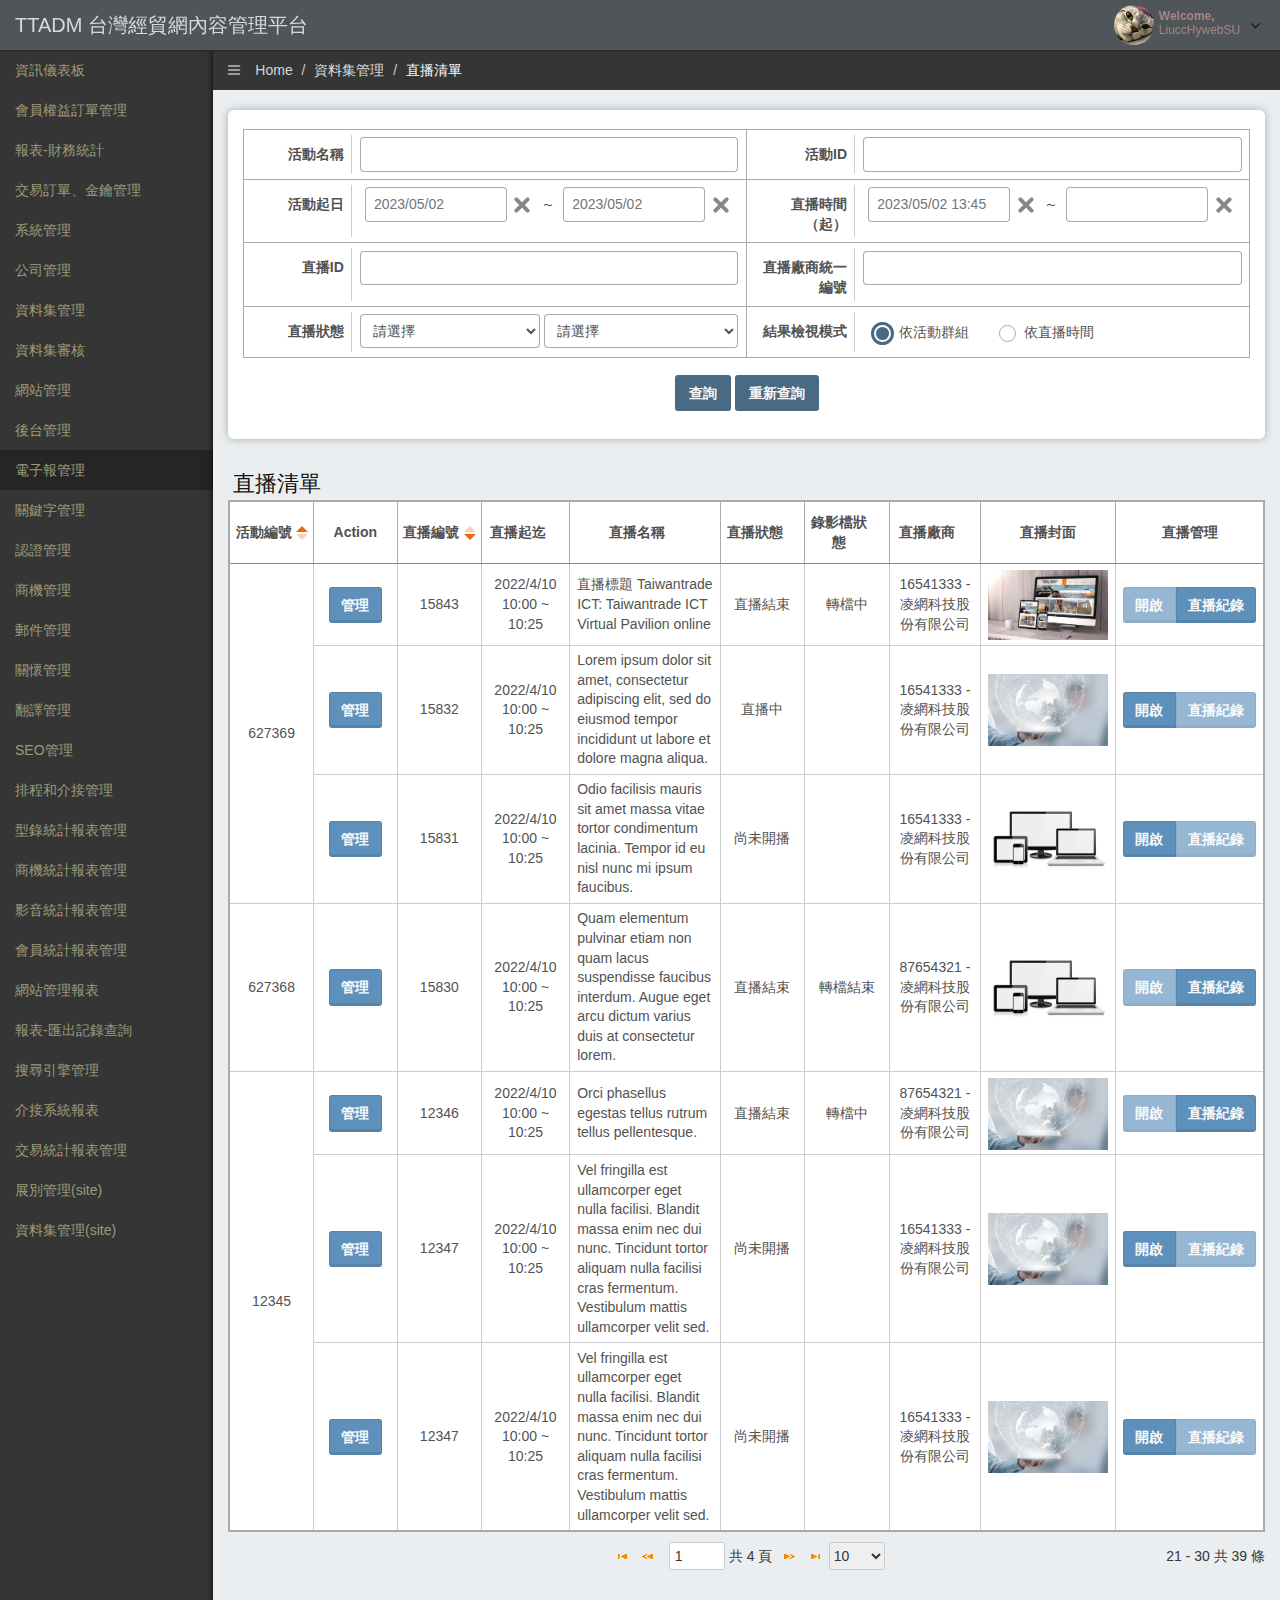
<file: 直播清單：查詢＋列表.html>
<!DOCTYPE html>
<html lang="Zh-Hant-TW">

<head>
  <meta charset="UTF-8">
  <meta name="viewport" content="width=device-width, initial-scale=1, maximum-scale=1, user-scalable=no">
  <title>直播清單：查詢＋列表</title>

  <link rel="stylesheet" href="devoopsv2/plugins/bootstrap/bootstrap.min.css">
  <!-- <link rel="stylesheet" href="css/classic.css" /> -->
  <link rel="stylesheet" href="devoopsv2/plugins/jquery-ui/jquery-ui.css">
  <link rel="stylesheet" href="devoopsv2/css/style_v2.css?v=94c6123">
  <link rel="stylesheet" href="css/font-awesome.min.css">
  <link rel="stylesheet" href="jqGrid/css/ui.jqgrid.css">
  <link rel="stylesheet" href="css/jqGrid.bootstrap.css">
  <link rel="stylesheet" href="css/jquery-validation-1.13.1/validate.css">
  <link rel="stylesheet" href="css/animate.css">
  <link rel="stylesheet" href="css/jqgrid.ttcms.css">
  <link rel="stylesheet" href="css/bootstrap-ttcms.css">
  <!-- bootstrap-toggle css -->
  <link rel="stylesheet" href="js/bootstrap-plugin/bootstrap-toggle-master/css/bootstrap-toggle.min.css">

  <script src="devoopsv2/plugins/jquery/jquery.min.js"></script>
  <script src="devoopsv2/plugins/bootstrap/bootstrap.min.js"></script>
  <script src="devoopsv2/plugins/jquery-ui/jquery-ui.min.js"></script>
  <script src="jqGrid/js/i18n/grid.locale-tw.js"></script>
  <script src="jqGrid/js/jquery.jqGrid.min.js"></script>
  <script src="js/jqGrid-define.js"></script>
  <script src="devoopsv2/js/devoops.js"></script>
  <script src="jquery-validation-1.13.1/dist/jquery.validate.min.js"></script>
  <script src="jquery-validation-1.13.1/dist/localization/messages_zh_TW.js"></script>
  <script src="jquery-validation-1.13.1/dist/additional-methods.min.js"></script>
  <script type="text/javascript" src="js/common/jquery-validation-define.js"></script>
  <script src="js/bootstrap-growl.min.js"></script>
  <script type="text/javascript" src="js/bootstrap-plugin/bootbox.min.js"></script>
  <script type="text/javascript" src="js/bootbox-define.js"></script>
  <script src="js/jquery-plugin.js"></script>

  <script type="text/javascript" src="js/window-define.js"></script>
  <script type="text/javascript" src="js/common/buildUuid.js"></script>

  <script type="text/javascript" src="datetimepicker/build/jquery.datetimepicker.full.min.js"></script>
  <script type="text/javascript" src="js/common/customDatePicker.js"></script>

  <!-- TT SYSTEM MESSAGE -->
  <script type="text/javascript" src="js/ttMessage.js"></script>
  <!-- For disable mouseScrolling in input number -->
  <script src="js/bootstrap-ttcms.js"></script>
  <!-- countdown -->
  <script src="js/jquery.countdown.min.js"></script>
  <!-- bootstrap-toggle js -->
  <script src="js/bootstrap-plugin/bootstrap-toggle-master/js/bootstrap-toggle.min.js"></script>
  <script type="text/javascript" src="//js01.ttstaging.com.tw/codeMeta/codeMeta-tw.js"></script>

  <link rel="stylesheet" href="css/style2023.css">

</head>

<body>
  <header class="navbar">
    <div class="container-fluid expanded-panel">
      <div class="row">
        <div id="logo" class="col-xs-12 col-sm-6">
          <a class="brand" href="">TTADM 台灣經貿網內容管理平台</a>
        </div>
        <div id="top-panel" class="col-xs-12 col-sm-6">
          <div class="row">
            <div class="col-xs-12 col-sm-12 top-panel-right">
              <ul class="nav navbar-nav pull-right panel-menu">
                <li class="dropdown">
                  <a href="#" class="dropdown-toggle account" data-toggle="dropdown">
                    <div class="avatar">
                      <img src="devoopsv2/img/avatar.jpg" class="img-circle" alt="avatar" />
                    </div>
                    <i class="fa fa-angle-down pull-right"></i>
                    <div class="user-mini pull-right">
                      <span class="welcome">Welcome,</span>
                      <span>LiuccHywebSU</span>
                    </div>
                  </a>
                  <ul class="dropdown-menu">
                    <li>
                      <a href="/personalInfoeditShow">
                        <i class="fa fa-user"></i>
                        <span>Profile</span>
                      </a>
                    </li>
                    <li>
                      <a
                        href="https://taitramember.taitra.org.tw/cas/logout?service=http%3A%2F%2Fadm.ttstaging.com.tw%2Flogout">
                        <i class="fa fa-power-off"></i>
                        <span>Logout</span>
                      </a>
                    </li>
                    <li>
                      <a href="#">
                        <span>20230424_110323-rev94c6123</span>
                      </a>
                    </li>
                    <li>
                      <a href="#">
                        <span></span>
                      </a>
                    </li>
                  </ul>
                </li>
              </ul>
            </div>
          </div>
        </div>
      </div>
    </div>
  </header>
  <div id="main" class="container-fluid">
		<div class="row">

      <div id="sidebar-left" class="col-xs-2 col-sm-2">
        <ul id="left_menu" class="nav main-menu">
          <!-- no child -->
          <li><a id="dashboard" target="_self" href="dashboard"> <span class="hidden-xs"> 資訊儀表板</span></a></li>
          <!-- have child -->
          <li class="dropdown"><a href="#" class="dropdown-toggle"> <span class="hidden-xs">會員權益訂單管理</span></a>
            <ul class="dropdown-menu">
              <li><a id="financeAnnualPlanlist" target="_self" href="financeAnnualPlanlist">工作計畫管理</a></li>
              <li><a id="financeTPMainlist" target="_self" href="financeTPMainlist">TP專輯管理</a></li>
              <li><a id="financeTPYearlist" target="_self" href="financeTPYearlist">TP專輯年度管理</a></li>
              <li><a id="financePageLayoutMainlist" target="_self" href="financePageLayoutMainlist">TP專輯版位管理</a></li>
              <li><a id="financePaymentMethodeditShow" target="_self" href="financePaymentMethodeditShow">付款方式說明設定</a></li>
              <li><a id="financeProductlist" target="_self" href="financeProductlist">產品管理</a></li>
              <li><a id="financePlanlist" target="_self" href="financePlanlist">方案管理</a></li>
              <li><a id="financeProductRedeemlist" target="_self" href="financeProductRedeemlist">私房禮 / TT幣商品管理</a></li>
              <li><a id="financeProdcateRolelist" target="_self" href="financeProdcateRolelist">特殊產品類型權益角色設定</a></li>
              <li><a id="financePurchaseOrderlist" target="_self" href="financePurchaseOrderlist">訂單管理</a></li>
              <li><a id="financePoShipmentlist" target="_self" href="financePoShipmentlist">出貨管理</a></li>
              <li><a id="financeThrowAccountinglist" target="_self" href="financeThrowAccountinglist">訂單拋轉財務系統</a></li>
              <li><a id="financePostlist" target="_self" href="financePostlist">掛號郵件登錄</a></li>
              <li><a id="https://www.google.com/" target="_blank" href="https://www.google.com/">boan test</a></li>
              <li><a id="epRightProductChangeLoglist" target="_self" href="epRightProductChangeLoglist">訂單的型錄變更紀錄</a></li>
            </ul>
          </li>
          <!-- have child -->
          <li class="dropdown"><a href="#" class="dropdown-toggle"> <span class="hidden-xs">報表-財務統計</span></a>
            <ul class="dropdown-menu">
              <li><a id="financeMemberReportlist" target="_self" href="financeMemberReportlist">會員訂單統計</a></li>
              <li><a id="financePromoteReportlist" target="_self" href="financePromoteReportlist">徵集推廣績效</a></li>
              <li><a id="financeTPReportlist" target="_self" href="financeTPReportlist">TP專輯表</a></li>
              <li><a id="financePerformanceTargetlist" target="_self" href="financePerformanceTargetlist">每日業績目標統計</a></li>
              <li><a id="financeRceivableReportlist" target="_self" href="financeRceivableReportlist">客服人員追款分析</a></li>
              <li><a id="financeAllowanceReportlist" target="_self" href="financeAllowanceReportlist">客服人員加給統計</a></li>
              <li><a id="financeEpMemberOrderReportlist" target="_self" href="financeEpMemberOrderReportlist">會員家數</a></li>
              <li><a id="financeTpSubscribeReportlist" target="_self" href="financeTpSubscribeReportlist">TP專輯續訂率報表</a></li>
              <li><a id="financeTpAnalyticReportlist" target="_self" href="financeTpAnalyticReportlist">續訂率分析報表</a></li>
              <li><a id="financeThrowAccountReportlist" target="_self" href="financeThrowAccountReportlist">財務對帳報表</a></li>
              <li><a id="financeDownloadPaymentReportlist" target="_self" href="financeDownloadPaymentReportlist">下載繳費條碼</a>
              </li>
            </ul>
          </li>
          <!-- have child -->
          <li class="dropdown"><a href="#" class="dropdown-toggle"> <span class="hidden-xs">交易訂單、金鑰管理</span></a>
            <ul class="dropdown-menu">
              <li><a id="hitrustkeymanagementlist" target="_self" href="hitrustkeymanagementlist">HiTrust金鑰管理</a></li>
              <li><a id="paymentmanagementlist" target="_self" href="paymentmanagementlist">玉山兩岸支付通認證管理</a></li>
              <li><a id="ezOrderlist" target="_self" href="ezOrderlist">交易訂單管理</a></li>
            </ul>
          </li>
          <!-- have child -->
          <li class="dropdown"><a href="#" class="dropdown-toggle"> <span class="hidden-xs">系統管理</span></a>
            <ul class="dropdown-menu">
              <li><a id="userlist" target="_self" href="userlist">使用者管理</a></li>
              <li><a id="localCurrencyControleditShow" target="_self" href="localCurrencyControleditShow">幣別切換選項管理</a></li>
              <li><a id="rolelist" target="_self" href="rolelist">角色管理</a></li>
              <li><a id="codemetalist" target="_self" href="codemetalist">代碼管理</a></li>
              <li><a id="usereditShowPasswordRule" target="_self" href="usereditShowPasswordRule">密碼規則管理</a></li>
              <li><a id="passwordlogforcompanyuserlist" target="_self" href="passwordlogforcompanyuserlist">密碼寄送記錄管理</a>
              </li>
              <li><a id="parameterlist" target="_self" href="parameterlist">參數管理</a></li>
              <li><a id="verifyGroupgroupList" target="_self" href="verifyGroupgroupList">權限群組管理</a></li>
              <li><a id="catalogstandardlist" target="_self" href="catalogstandardlist">標準TaitraCode管理</a></li>
              <li><a id="productHelpereditShow" target="_self" href="productHelpereditShow">設定型錄小幫手</a></li>
              <li><a id="msgcenterlist" target="_self" href="msgcenterlist">即時通訊發送清單</a></li>
              <li><a id="offerToSellAgentlist" target="_self" href="offerToSellAgentlist">OFFER TO SELL 代刊管理</a></li>
              <li><a id="as3showcontentquery" target="_self" href="as3showcontentquery">S3 檔案內容查看</a></li>
              <li><a id="messagelist" target="_self" href="messagelist">訊息管理</a></li>
              <li><a id="cndataloglist" target="_self" href="cndataloglist">資料異動記錄</a></li>
              <li><a id="defaultPictureGroupManagementlist" target="_self"
                  href="defaultPictureGroupManagementlist">預設圖管理</a></li>
              <li><a id="marketRankinglist" target="_self" href="marketRankinglist">市場熱門度資訊設定</a></li>
              <li><a id="cnEventCsMapeditShow" target="_self" href="cnEventCsMapeditShow">活動快選與產業別設定</a></li>
            </ul>
          </li>
          <!-- have child -->
          <li class="dropdown"><a href="#" class="dropdown-toggle"> <span class="hidden-xs">公司管理</span></a>
            <ul class="dropdown-menu">
              <li><a id="supplierlist" target="_self" href="supplierlist">供應商管理</a></li>
              <li><a id="buyerlist" target="_self" href="buyerlist">買家管理</a></li>
              <li><a id="companyuserlist" target="_self" href="companyuserlist">公司會員管理</a></li>
              <li><a id="gradingConditionlist" target="_self" href="gradingConditionlist">分級條件設定</a></li>
              <li><a id="gradingResultlist" target="_self" href="gradingResultlist">分級結果查詢</a></li>
              <li><a id="comImportMasterlist" target="_self" href="comImportMasterlist">公司會員匯入2021</a></li>
              <li><a id="departmentlist" target="_self" href="departmentlist">部門管理</a></li>
              <li><a id="companyDomainNameReservelist" target="_self" href="companyDomainNameReservelist">網域保留字管理</a></li>
              <li><a id="companyUrlApplylist" target="_self" href="companyUrlApplylist">網址異動審核</a></li>
              <li><a id="companyToExternallist" target="_self" href="companyToExternallist">公司群組管理</a></li>
              <li><a id="admProductImportlist" target="_self" href="admProductImportlist">型錄匯入</a></li>
            </ul>
          </li>
          <!-- have child -->
          <li class="dropdown"><a href="#" class="dropdown-toggle"> <span class="hidden-xs">資料集管理</span></a>
            <ul class="dropdown-menu">
              <li><a id="announcementlist" target="_self" href="announcementlist">公告管理</a></li>
              <li><a id="eventlist" target="_self" href="eventlist">活動管理</a></li>
              <li><a id="articleAdlist" target="_self" href="articleAdlist">廣告管理</a></li>
              <li><a id="cnAdblocklist" target="_self" href="cnAdblocklist">廣告版位管理</a></li>
              <li><a id="postAdblocklist" target="_self" href="postAdblocklist">刊登廣告管理</a></li>
              <li><a id="newslist" target="_self" href="newslist">新聞管理</a></li>
              <li><a id="specificationCategorylist" target="_self" href="specificationCategorylist">產品規格管理</a></li>
              <li><a id="articleSystemAdlist" target="_self" href="articleSystemAdlist">系統廣告管理</a></li>
              <li><a id="articleVideolist" target="_self" href="articleVideolist">影音管理</a></li>
              <li><a id="articleStaticContentlist" target="_self" href="articleStaticContentlist">靜態資料管理</a></li>
              <li><a id="resourceGrouplist" target="_self" href="resourceGrouplist">靜態資源管理</a></li>
              <li><a id="globalPartnerthemeList" target="_self" href="globalPartnerthemeList">合作伙伴管理</a></li>
              <li><a id="photoManagementlist" target="_self" href="photoManagementlist">圖片庫管理</a></li>
              <li><a id="articleServiceIntroducelist" target="_self" href="articleServiceIntroducelist">服務說明管理</a></li>
              <li><a id="relatedLinkslist" target="_self" href="relatedLinkslist">相關連結管理</a></li>
              <li><a id="generalLinklist" target="_self" href="generalLinklist">泛用資料管理</a></li>
              <li><a id="cnAnnouncementlist" target="_self" href="cnAnnouncementlist">公告資料集管理</a></li>
              <li><a id="marqueelist" target="_self" href="marqueelist">跑馬燈資料管理</a></li>
              <li><a id="taitraLocationlist" target="_self" href="taitraLocationlist">據點資訊管理</a></li>
              <li><a id="associationlist" target="_self" href="associationlist">策略聯盟管理</a></li>
              <li><a id="gpalist" target="_self" href="gpalist">各國採購商機管理</a></li>
              <li><a id="cnCompanyStorylist" target="_self" href="cnCompanyStorylist">廠商故事管理</a></li>
              <li><a id="cnMenulist" target="_self" href="cnMenulist">選單管理</a></li>
              <li><a id="customerFeedbackLoglist" target="_self" href="customerFeedbackLoglist">回饋意見與建議管理</a></li>
              <li><a id="featureSitelist" target="_self" href="featureSitelist">精選專區管理</a></li>
              <li><a id="nationalMarketlist" target="_self" href="nationalMarketlist">國家市場資訊管理</a></li>
              <li><a id="publicationlist" target="_self" href="publicationlist">出版品資料集管理</a></li>
              <li><a id="cnHeaderlist" target="_self" href="cnHeaderlist">Header管理</a></li>
              <li><a id="footerlist" target="_self" href="footerlist">Footer管理</a></li>
              <li><a id="cnKnowledgeeditShow" target="_self" href="cnKnowledgeeditShow">知識庫資料集管理</a></li>
              <li><a id="cnMemberServiceeditShow" target="_self" href="cnMemberServiceeditShow">會員服務資料集管理</a></li>
              <li><a id="tpmagazineIssuelist" target="_self" href="tpmagazineIssuelist">TP雜誌每期內容管理</a></li>
            </ul>
          </li>
          <!-- have child -->
          <li class="dropdown"><a href="#" class="dropdown-toggle"> <span class="hidden-xs">資料集審核</span></a>
            <ul class="dropdown-menu">
              <li><a id="productVerifylistVerify" target="_self" href="productVerifylistVerify"> 型錄審核 </a></li>
              <li><a id="newslistVerify" target="_self" href="newslistVerify"> 新聞審核 </a></li>
              <li><a id="testimonialslistVerify" target="_self" href="testimonialslistVerify"> 成功案例審核 </a></li>
              <li><a id="topicVerifySettingtopiclist" target="_self" href="topicVerifySettingtopiclist"> 審核設定 </a></li>
              <li><a id="articleProductBlackCategorySettinglist" target="_self"
                  href="articleProductBlackCategorySettinglist"> 設定禁用型錄分類名單 </a></li>
              <li><a id="articleProductVerifyReasonSettinglist" target="_self"
                  href="articleProductVerifyReasonSettinglist">設定型錄審核不通過原因</a></li>
              <li><a id="productUserAttrVerifylist" target="_self" href="productUserAttrVerifylist">自定義屬性審核</a></li>
              <li><a id="verifyCnCompanyStorylist" target="_self" href="verifyCnCompanyStorylist">廠商故事審核</a></li>
              <li><a id="verifyMultiArticleAdlist" target="_self" href="verifyMultiArticleAdlist">廣告審核</a></li>
              <li><a id="verifyCnMemberMessagelist" target="_self" href="verifyCnMemberMessagelist">會員交換訊息審核</a></li>
              <li><a id="articleProductNoVerifyComplist" target="_self" href="articleProductNoVerifyComplist">SU 廠商免審機制</a>
              </li>
            </ul>
          </li>
          <!-- have child -->
          <li class="dropdown"><a href="#" class="dropdown-toggle"> <span class="hidden-xs">網站管理</span></a>
            <ul class="dropdown-menu">
              <li><a id="ezPermanentColumneditShow" target="_self" href="ezPermanentColumneditShow">常駐列管理</a></li>
              <li><a id="domainlist" target="_self" href="domainlist">網別管理</a></li>
              <li><a id="chdomainlist" target="_self" href="chdomainlist">中文網網別管理</a></li>
              <li><a id="catalogdefinelist" target="_self" href="catalogdefinelist">自定義Taitra Code</a></li>
              <li><a id="warningSignslist" target="_self" href="warningSignslist">警語管理</a></li>
              <li><a id="addomainlist" target="_self" href="addomainlist">facebook 與 google 廣告資料設定</a></li>
            </ul>
          </li>
          <!-- have child -->
          <li class="dropdown"><a href="#" class="dropdown-toggle"> <span class="hidden-xs">後台管理</span></a>
            <ul class="dropdown-menu">
              <li><a id="documentationlist" target="_self" href="documentationlist">文案管理</a></li>
              <li><a id="mngtopiclist" target="_self" href="mngtopiclist">資料集設計</a></li>
              <li><a id="layoutArealist" target="_self" href="layoutArealist">底圖管理</a></li>
              <li><a id="menusysList" target="_self" href="menusysList">系統選單管理</a></li>
              <li><a id="componentlist" target="_self" href="componentlist">元件管理</a></li>
              <li><a id="videoTypelist" target="_self" href="videoTypelist">影音類別管理</a></li>
              <li><a id="pictureTypelist" target="_self" href="pictureTypelist">圖片類型(請勿點擊)</a></li>
            </ul>
          </li>
          <!-- have child -->
          <li class="dropdown"><a href="#" class="dropdown-toggle active-parent active"> <span
                class="hidden-xs">電子報管理</span></a>
            <ul class="dropdown-menu" style="display: none;">
              <li><a id="mailOpenRatiolist" target="_self" href="mailOpenRatiolist">電子報開信率查詢</a></li>
              <li><a id="subscribelist" target="_self" href="subscribelist">中文網訂閱管理</a></li>
              <li><a id="wwwsubscribelist" target="_self" href="wwwsubscribelist">外語網訂閱管理</a></li>
            </ul>
          </li>
          <!-- have child -->
          <li class="dropdown"><a href="#" class="dropdown-toggle"> <span class="hidden-xs">關鍵字管理</span></a>
            <ul class="dropdown-menu" style="display: none;">
              <li><a id="keywordlist" target="_self" href="keywordlist">關鍵字查詢</a></li>
              <li><a id="keywordblacklist" target="_self" href="keywordblacklist">黑名單查詢</a></li>
              <li><a id="keywordsynonymlist" target="_self" href="keywordsynonymlist">同義詞管理</a></li>
            </ul>
          </li>
          <!-- have child -->
          <li class="dropdown"><a href="#" class="dropdown-toggle"> <span class="hidden-xs">認證管理</span></a>
            <ul class="dropdown-menu" style="display: none;">
              <li><a id="companyCertificationVerifylist" target="_self" href="companyCertificationVerifylist">認證審核</a></li>
              <li><a id="certificationlist" target="_self" href="certificationlist">認證資料庫管理</a></li>
              <li><a id="certfocusarealist" target="_self" href="certfocusarealist">重點曝光認證區</a></li>
            </ul>
          </li>
          <!-- have child -->
          <li class="dropdown"><a href="#" class="dropdown-toggle"> <span class="hidden-xs">商機管理</span></a>
            <ul class="dropdown-menu">
              <li><a id="customBusinessTypelist" target="_self" href="customBusinessTypelist">商機自訂分類管理</a></li>
              <li><a id="businessQualitylist" target="_self" href="businessQualitylist">商機質量表管理</a></li>
              <li><a id="businessBlacklist" target="_self" href="businessBlacklist">商機黑名單管理</a></li>
              <li><a id="businessVerifySettinglist" target="_self" href="businessVerifySettinglist">商機審核設定</a></li>
              <li><a id="businessVerifylist" target="_self" href="businessVerifylist">商機審核</a></li>
              <li><a id="businessMatchKeylist" target="_self" href="businessMatchKeylist">商機配對Key設定</a></li>
              <li><a id="businessMatchNewKeylist" target="_self" href="businessMatchNewKeylist">商機配對Key設定(New)</a></li>
              <li><a id="importRfqBusinesslist" target="_self" href="importRfqBusinesslist">商機Trade Inquiry匯入</a></li>
              <li><a id="businessVerifysimplyList" target="_self" href="businessVerifysimplyList">商機審核(新)</a></li>
              <li><a id="businessVerifysimplyNewList" target="_self" href="businessVerifysimplyNewList">商機查詢</a></li>
              <li><a id="businessMessageTemplatelist" target="_self" href="businessMessageTemplatelist">訊息管理與應用</a></li>
              <li><a id="todRecommendBusinessReportlist" target="_self"
                  href="todRecommendBusinessReportlist">TOD推薦商機滿意度報表</a></li>
            </ul>
          </li>
          <!-- have child -->
          <li class="dropdown"><a href="#" class="dropdown-toggle"> <span class="hidden-xs">郵件管理</span></a>
            <ul class="dropdown-menu">
              <li><a id="multiMailRecordlist" target="_self" href="multiMailRecordlist">郵件範本管理</a></li>
              <li><a id="marginalslist" target="_self" href="marginalslist">頁首頁尾管理</a></li>
              <li><a id="contactGrouplist" target="_self" href="contactGrouplist">收件群組管理</a></li>
              <li><a id="mailExportlist" target="_self" href="mailExportlist">郵件匯出紀錄管理</a></li>
              <li><a id="mailWhiteListlist" target="_self" href="mailWhiteListlist">白名單維護(不在 prod 開啟)</a></li>
            </ul>
          </li>
          <!-- have child -->
          <li class="dropdown"><a href="#" class="dropdown-toggle"> <span class="hidden-xs">關懷管理</span></a>
            <ul class="dropdown-menu">
              <li><a id="returnMaillist" target="_self" href="returnMaillist">退信紀錄</a></li>
              <li><a id="feedbackeditShow" target="_self" href="feedbackeditShow">意見回饋設定</a></li>
              <li><a id="concernMaillist" target="_self" href="concernMaillist">關懷信發送管理</a></li>
              <li><a id="refusingConcernMaillist" target="_self" href="refusingConcernMaillist">拒絕關懷名單管理</a></li>
            </ul>
          </li>
          <!-- have child -->
          <li class="dropdown"><a href="#" class="dropdown-toggle"> <span class="hidden-xs">翻譯管理</span></a>
            <ul class="dropdown-menu">
              <li><a id="translationOrderlist" target="_self" href="translationOrderlist">報價管理</a></li>
              <li><a id="translationRecordlist" target="_self" href="translationRecordlist">記錄查詢</a></li>
            </ul>
          </li>
          <!-- have child -->
          <li class="dropdown"><a href="#" class="dropdown-toggle"> <span class="hidden-xs">SEO管理</span></a>
            <ul class="dropdown-menu">
              <li><a id="seoMetaDataGenerallist" target="_self" href="seoMetaDataGenerallist">SEO公版管理(新)</a></li>
              <li><a id="seoMetaDataSpeciallist" target="_self" href="seoMetaDataSpeciallist">SEO客製管理(新)</a></li>
              <li><a id="seoMetaDataKeywordlist" target="_self" href="seoMetaDataKeywordlist">SEO客製管理(搜尋頁)</a></li>
              <li><a id="webCeoenter" target="_self" href="webCeoenter">關鍵字績效管理</a></li>
              <li><a id="seoPageslist" target="_self" href="seoPageslist">網頁SEO設定(舊)</a></li>
              <li><a id="seoMetaDataFrontGenerallist" target="_self" href="seoMetaDataFrontGenerallist">前台公版SEO管理(舊)</a>
              </li>
              <li><a id="seoOpenGraphlist" target="_self" href="seoOpenGraphlist">OpenGraph設定</a></li>
            </ul>
          </li>
          <!-- have child -->
          <li class="dropdown"><a href="#" class="dropdown-toggle"> <span class="hidden-xs">排程和介接管理</span></a>
            <ul class="dropdown-menu">
              <li><a id="schedulelist" target="_self" href="schedulelist">排程功能</a></li>
              <li><a id="interfactlist" target="_self" href="interfactlist">介接項目</a></li>
              <li><a id="cncronloglist" target="_self" href="cncronloglist">排程警訊管理</a></li>
              <li><a id="ezUnfilledOrderlist" target="_self" href="ezUnfilledOrderlist">買賣旺未成交訂單關懷信查詢</a></li>
            </ul>
          </li>
          <!-- have child -->
          <li class="dropdown"><a href="#" class="dropdown-toggle"> <span class="hidden-xs">型錄統計報表管理</span></a>
            <ul class="dropdown-menu">
              <li><a id="authReportC01" target="_self" href="authReportC01">C01 會員類型與產業</a></li>
              <li><a id="authReportC02" target="_self" href="authReportC02">C02 型錄產業與語系</a></li>
              <li><a id="authReportC03" target="_self" href="authReportC03">C03 會員型錄</a></li>
              <li><a id="authReportC04" target="_self" href="authReportC04">C04 型錄明細</a></li>
              <li><a id="authReportC05" target="_self" href="authReportC05">C05 型錄異動統計</a></li>
              <li><a id="authReportC08" target="_self" href="authReportC08">C08 近期無型錄異動的會員</a></li>
              <li><a id="authReportC09" target="_self" href="authReportC09">C09 無上傳型錄EP會員</a></li>
              <li><a id="authReportC10" target="_self" href="authReportC10">C10 審核不通過型錄的會員</a></li>
              <li><a id="authReportC11" target="_self" href="authReportC11">C11 型錄認證統計</a></li>
              <li><a id="authReportC12" target="_self" href="authReportC12">C12 型錄規格統計</a></li>
            </ul>
          </li>
          <!-- have child -->
          <li class="dropdown"><a href="#" class="dropdown-toggle"> <span class="hidden-xs">商機統計報表管理</span></a>
            <ul class="dropdown-menu">
              <li><a id="authReportA01" target="_self" href="authReportA01">A01 會員商機統計</a></li>
              <li><a id="authReportA03" target="_self" href="authReportA03">A03 會員商機則數統計</a></li>
              <li><a id="authReportA05" target="_self" href="authReportA05">A05 型錄商機排名統計</a></li>
              <li><a id="authReportA06" target="_self" href="authReportA06">A06 商機進出貨統計</a></li>
              <li><a id="authReportA10" target="_self" href="authReportA10">A10 每日商機數量統計</a></li>
              <li><a id="authReportA11" target="_self" href="authReportA11">A11 買主實體商機統計</a></li>
              <li><a id="authReportA12" target="_self" href="authReportA12">A12 供應商所收商機統計</a></li>
              <li><a id="authReportA13" target="_self" href="authReportA13">A13 直接商機配對統計</a></li>
            </ul>
          </li>
          <!-- have child -->
          <li class="dropdown"><a href="#" class="dropdown-toggle"> <span class="hidden-xs">影音統計報表管理</span></a>
            <ul class="dropdown-menu">
              <li><a id="videoStatisticslist" target="_self" href="videoStatisticslist">影音統計匯出管理</a></li>
            </ul>
          </li>
          <!-- have child -->
          <li class="dropdown"><a href="#" class="dropdown-toggle"> <span class="hidden-xs">會員統計報表管理</span></a>
            <ul class="dropdown-menu">
              <li><a id="authReportB01" target="_self" href="authReportB01">B01 會員總數分析-預設</a></li>
              <li><a id="authReportB03" target="_self" href="authReportB03">B03 會員總數分析-進階</a></li>
              <li><a id="authReportB04" target="_self" href="authReportB04">B04 供應商會員分類</a></li>
              <li><a id="authReportB06" target="_self" href="authReportB06">B06 停用會員名單</a></li>
              <li><a id="authReportB08" target="_self" href="authReportB08">B08 會員產業統計</a></li>
              <li><a id="authReportB09" target="_self" href="authReportB09">B09 新增會員數查詢</a></li>
              <li><a id="authReportB10" target="_self" href="authReportB10">B10 客服介接報表</a></li>
              <li><a id="authReportB11" target="_self" href="authReportB11">B11 會員登入</a></li>
              <li><a id="authReportB13" target="_self" href="authReportB13">B13 會員啟用</a></li>
              <li><a id="authReportB16" target="_self" href="authReportB16">B16 版型分析</a></li>
              <li><a id="authReportB17" target="_self" href="authReportB17">B17 各項功能使用情形</a></li>
              <li><a id="reportmember85" target="_self" href="reportmember85">會員功能使用調查表</a></li>
            </ul>
          </li>
          <!-- have child -->
          <li class="dropdown"><a href="#" class="dropdown-toggle"> <span class="hidden-xs">網站管理報表</span></a>
            <ul class="dropdown-menu">
              <li><a id="reportmaintain2" target="_self" href="reportmaintain2">訂閱統計報表</a></li>
              <li><a id="reportmaintain5" target="_self" href="reportmaintain5">網站流量報表</a></li>
              <li><a id="reportmaintain6" target="_self" href="reportmaintain6">廣告報表</a></li>
              <li><a id="reportmaintain8" target="_self" href="reportmaintain8">搜尋關鍵字統計</a></li>
              <li><a id="reportmaintain90" target="_self" href="reportmaintain90">主機使用數量統計</a></li>
              <li><a id="reportmaintain91" target="_self" href="reportmaintain91">新聞點閱次數統計報表</a></li>
            </ul>
          </li> <!-- no child -->
          <li><a id="reportRequestLoglist" target="_self" href="reportRequestLoglist"> <span class="hidden-xs">
                報表-匯出記錄查詢</span></a></li>
          <!-- have child -->
          <li class="dropdown"><a href="#" class="dropdown-toggle"> <span class="hidden-xs">搜尋引擎管理</span></a>
            <ul class="dropdown-menu">
              <li><a id="idolWeightlist" target="_self" href="idolWeightlist">權重設定</a></li>
              <li><a id="idolSortlist" target="_self" href="idolSortlist">排序設定</a></li>
              <li><a id="idolRecommendSortlist" target="_self" href="idolRecommendSortlist">推薦元件排序設定</a></li>
              <li><a id="keywordsynonymlist" target="_self" href="keywordsynonymlist">同義詞管理</a></li>
              <li><a id="idolSynonymList" target="_self" href="idolSynonymList">同義詞管理2021</a></li>
              <li><a id="hotKeywordinitShow" target="_self" href="hotKeywordinitShow">熱門關鍵字管理</a></li>
              <li><a id="idolProductQmslist" target="_self" href="idolProductQmslist">產品置頂管理</a></li>
              <li><a id="skabmlist" target="_self" href="skabmlist">搜尋框關鍵字置頂與黑名單</a></li>
              <li><a id="skmlist" target="_self" href="skmlist">搜尋框關鍵字管理</a></li>
              <li><a id="idolQmslist" target="_self" href="idolQmslist">置頂管理</a></li>
              <li><a id="chIdolQmslist" target="_self" href="chIdolQmslist">置頂管理2021</a></li>
            </ul>
          </li>
          <!-- have child -->
          <li class="dropdown"><a href="#" class="dropdown-toggle"> <span class="hidden-xs">介接系統報表</span></a>
            <ul class="dropdown-menu">
              <li><a id="authReportA1" target="_self" href="authReportA1">介接報表A1</a></li>
            </ul>
          </li>
          <!-- have child -->
          <li class="dropdown"><a href="#" class="dropdown-toggle"> <span class="hidden-xs">交易統計報表管理</span></a>
            <ul class="dropdown-menu">
              <li><a id="authReportD01" target="_self" href="authReportD01">D01 銷售統計報表</a></li>
            </ul>
          </li>
          <!-- have child -->
          <li class="dropdown"><a href="#" class="dropdown-toggle"> <span class="hidden-xs">展別管理(site)</span></a>
            <ul class="dropdown-menu">
              <li><a id="siteDomainlist" target="_self" href="siteDomainlist">展別設定</a></li>
            </ul>
          </li>
          <!-- have child -->
          <li class="dropdown"><a href="#" class="dropdown-toggle"> <span class="hidden-xs">資料集管理(site)</span></a>
            <ul class="dropdown-menu">
              <li><a id="siteProductlist" target="_self" href="siteProductlist">產品型錄設定</a></li>
              <li><a id="siteNewslist " target="_self" href="siteNewslist ">新聞設定</a></li>
              <li><a id="siteEventlist" target="_self" href="siteEventlist">活動設定</a></li>
            </ul>
          </li>
        </ul>
        <script type="text/javascript">
          //從session找要展開的menu
          var reFreshMenuUrl = 'dashboard';
          if (reFreshMenuUrl.length) {
            $('#left_menu a#' + reFreshMenuUrl).closest('ul').css(
              'display', 'block');
          }
        </script>
      </div>

      <div id="content" class="col-xs-12 col-sm-10">
        <div class="row">
					<div id="breadcrumb" class="col-xs-12">
            <input type="hidden" id="menu_size" value="30">
						<a href="#" class="show-sidebar"><i class="fa fa-bars" style="color: #9B9B9B"></i></a>
						<ol class="breadcrumb pull-left">
							<li><a href="dashboard">Home</a></li>
              <li><a>資料集管理</a></li>
              <li><a href="xxx">直播清單</a></li>
						</ol>
					</div>
				</div>
        			
        <section class="queryHere">
          <form action="">
            <table class="formLayout">
              <tr>
                <td>活動名稱</td>
                <td><input type="text"></td>
                <td>活動ID</td>
                <td><input type="text"></td>
              </tr>
              <tr>
                <td>活動起日</td>
                <td>
                  <div class="period">
                    <input type="text" id="sendTimeS" name="returnMailQueryDto.sendTimeS" placeholder="2023/05/02">
                    <button type="reset" class="clear"></button>
                    <input type="text" id="xsendTimeE" name="returnMailQueryDto.sendTimeE" placeholder="2023/05/02">
                    <button type="reset" class="clear"></button>
                  </div>
                </td>
                <td>直播時間（起）</td>
                <td>
                  <div class="period">
                    <input type="text" id="sendTimeS" name="returnMailQueryDto.sendTimeS" placeholder="2023/05/02 13:45">
                    <button type="reset" class="clear"></button>
                    <input type="text" id="xsendTimeE" name="returnMailQueryDto.sendTimeE">
                    <button type="reset" class="clear"></button>
                  </div>
                </td>
              </tr>
              <tr>
                <td>直播ID</td>
                <td><input type="text"></td>
                <td>直播廠商統一編號</td>
                <td><input type="text"></td>
              </tr>
              <tr>
                <td>直播狀態</td>
                <td>
                  <div class="selectChain">
                    <select name="statusCode1" id="statusCode1">
                      <option value="">請選擇</option>
                      <option value="1">尚未開播</option>
                      <option value="2">直播中</option>
                      <option value="3">直播結束</option>
                    </select>
                    <select name="statusCode2" id="statusCode2">
                      <option value="">請選擇</option>
                      <option value="1">轉檔中</option>
                      <option value="2">轉檔結束</option>
                      <option value="3">不開放重播</option>
                    </select>
                  </div>
                </td>
                <td>結果檢視模式</td>
                <td>
                  <div class="optionPool">
                    <label><input type="radio" name="vvvv" checked>依活動群組</label>
                    <label><input type="radio" name="vvvv">依直播時間</label>
                  </div>
                </td>
              </tr>
            </table>
            <div class="btnDv">
              <button type="button" class="btn btn-primary">查詢</button>
              <button type="button" class="btn btn-primary">重新查詢</button>
            </div>
          </form>
        </section>
        <!-- .queryHere *END* -->

        <hgroup class="headerGroup">
          <h3>直播清單</h3>
        </hgroup>

        <section class="list">
          <table>
            <thead>
              <tr>
                <th><div class="sortable asc">活動編號</div></th>
                <th>Action</th>
                <th><div class="sortable desc">直播編號</div></th>
                <th><div class="sortable">直播起迄</div></th>
                <th><div class="sortable">直播名稱</div></th>
                <th><div class="sortable">直播狀態</div></th>
                <th><div class="sortable">錄影檔狀態</div></th>
                <th><div class="sortable">直播廠商</div></th>
                <th>直播封面</th>
                <th>直播管理</th>
              </tr>
            </thead>
            <tbody>
              <tr tabindex="-1">
                <td rowspan="3">627369</td>
                <td><button type="button" class="btn btn-info">管理</button></td>
                <td>15843</td>
                <td><time>2022/4/10</time> <time>10:00 ~ 10:25</time></td>
                <td style="text-align: left;">直播標題 Taiwantrade ICT: Taiwantrade ICT Virtual Pavilion online</td>
                <td>直播結束</td>
                <td>轉檔中</td>
                <td>16541333 - 凌網科技股份有限公司	</td>
                <td><img class="liveCover" src="publicData/ph01.jpg" alt="直播封面"></td>
                <td>
                  <div class="btnSet">
                    <button type="button" class="btn btn-info" disabled>開啟</button>
                    <button type="button" class="btn btn-info">直播紀錄</button>
                  </div>
                </td>
              </tr>
              <tr tabindex="0">
                <td><button type="button" class="btn btn-info">管理</button></td>
                <td>15832</td>
                <td><time>2022/4/10</time> <time>10:00 ~ 10:25</time></td>
                <td style="text-align: left;">Lorem ipsum dolor sit amet, consectetur adipiscing elit, sed do eiusmod tempor incididunt ut labore et dolore magna aliqua.</td>
                <td>直播中</td>
                <td></td>
                <td>16541333 - 凌網科技股份有限公司	</td>
                <td><img class="liveCover" src="publicData/ph02.jpg" alt="直播封面"></td>
                <td>
                  <div class="btnSet">
                    <button type="button" class="btn btn-info">開啟</button>
                    <button type="button" class="btn btn-info" disabled>直播紀錄</button>
                  </div>
                </td>
              </tr>
              <tr>
                <td><button type="button" class="btn btn-info">管理</button></td>
                <td>15831</td>
                <td><time>2022/4/10</time> <time>10:00 ~ 10:25</time></td>
                <td style="text-align: left;">Odio facilisis mauris sit amet massa vitae tortor condimentum lacinia. Tempor id eu nisl nunc mi ipsum faucibus.</td>
                <td>尚未開播</td>
                <td></td>
                <td>16541333 - 凌網科技股份有限公司	</td>
                <td><img class="liveCover" src="publicData/ph04.jpg" alt="直播封面"></td>
                <td>
                  <div class="btnSet">
                    <button type="button" class="btn btn-info">開啟</button>
                    <button type="button" class="btn btn-info" disabled>直播紀錄</button>
                  </div>
                </td>
              </tr>
              <tr>
                <td>627368</td>
                <td><button type="button" class="btn btn-info">管理</button></td>
                <td>15830</td>
                <td><time>2022/4/10</time> <time>10:00 ~ 10:25</time></td>
                <td style="text-align: left;">Quam elementum pulvinar etiam non quam lacus suspendisse faucibus interdum. Augue eget arcu dictum varius duis at consectetur lorem.</td>
                <td>直播結束</td>
                <td>轉檔結束</td>
                <td>87654321 - 凌網科技股份有限公司	</td>
                <td><img class="liveCover" src="publicData/ph04.jpg" alt="直播封面"></td>
                <td>
                  <div class="btnSet">
                    <button type="button" class="btn btn-info" disabled>開啟</button>
                    <button type="button" class="btn btn-info">直播紀錄</button>
                  </div>
                </td>
              </tr>
              <tr>
                <td rowspan="3">12345</td>
                <td><button type="button" class="btn btn-info">管理</button></td>
                <td>12346</td>
                <td><time>2022/4/10</time> <time>10:00 ~ 10:25</time></td>
                <td style="text-align: left;">Orci phasellus egestas tellus rutrum tellus pellentesque.</td>
                <td>直播結束</td>
                <td>轉檔中</td>
                <td>87654321 - 凌網科技股份有限公司	</td>
                <td><img class="liveCover" src="publicData/ph02.jpg" alt="直播封面"></td>
                <td>
                  <div class="btnSet">
                    <button type="button" class="btn btn-info" disabled>開啟</button>
                    <button type="button" class="btn btn-info">直播紀錄</button>
                  </div>
                </td>
              </tr>
              <tr>
                <td><button type="button" class="btn btn-info">管理</button></td>
                <td>12347</td>
                <td><time>2022/4/10</time> <time>10:00 ~ 10:25</time></td>
                <td style="text-align: left;">Vel fringilla est ullamcorper eget nulla facilisi. Blandit massa enim nec dui nunc. Tincidunt tortor aliquam nulla facilisi cras fermentum. Vestibulum mattis ullamcorper velit sed.</td>
                <td>尚未開播</td>
                <td></td>
                <td>16541333 - 凌網科技股份有限公司	</td>
                <td><img class="liveCover" src="publicData/ph02.jpg" alt="直播封面"></td>
                <td>
                  <div class="btnSet">
                    <button type="button" class="btn btn-info">開啟</button>
                    <button type="button" class="btn btn-info" disabled>直播紀錄</button>
                  </div>
                </td>
              </tr>
              <tr>
                <td><button type="button" class="btn btn-info">管理</button></td>
                <td>12347</td>
                <td><time>2022/4/10</time> <time>10:00 ~ 10:25</time></td>
                <td style="text-align: left;">Vel fringilla est ullamcorper eget nulla facilisi. Blandit massa enim nec dui nunc. Tincidunt tortor aliquam nulla facilisi cras fermentum. Vestibulum mattis ullamcorper velit sed.</td>
                <td>尚未開播</td>
                <td></td>
                <td>16541333 - 凌網科技股份有限公司	</td>
                <td><img class="liveCover" src="publicData/ph02.jpg" alt="直播封面"></td>
                <td>
                  <div class="btnSet">
                    <button type="button" class="btn btn-info">開啟</button>
                    <button type="button" class="btn btn-info" disabled>直播紀錄</button>
                  </div>
                </td>
              </tr>
            </tbody>
          </table>
        </section>

        <!-- 分頁 -->
        <div id="gridpager" class="ui-state-default ui-jqgrid-pager ui-corner-bottom" dir="ltr"><div id="pg_gridpager" class="ui-pager-control" role="group"><table cellspacing="0" cellpadding="0" border="0" class="ui-pg-table" style="width:100%;table-layout:fixed;height:100%;" role="row"><tbody><tr><td id="gridpager_left" align="left"></td><td id="gridpager_center" align="center" style="white-space: pre; width: 276px;"><table cellspacing="0" cellpadding="0" border="0" style="table-layout:auto;" class="ui-pg-table"><tbody><tr><td id="first_gridpager" class="ui-pg-button ui-corner-all" style="cursor: default;"><span class="ui-icon ui-icon-seek-first"></span></td><td id="prev_gridpager" class="ui-pg-button ui-corner-all" style="cursor: default;"><span class="ui-icon ui-icon-seek-prev"></span></td><td class="ui-pg-button ui-state-disabled" style="width: 4px; cursor: default;"><span class="ui-separator"></span></td><td dir="ltr"> <input class="ui-pg-input" type="text" size="2" maxlength="7" value="1" role="textbox"> 共 <span id="sp_1_gridpager">4</span> 頁</td><td class="ui-pg-button ui-state-disabled" style="width: 4px; cursor: default;"><span class="ui-separator"></span></td><td id="next_gridpager" class="ui-pg-button ui-corner-all" style="cursor: default;"><span class="ui-icon ui-icon-seek-next"></span></td><td id="last_gridpager" class="ui-pg-button ui-corner-all" style="cursor: default;"><span class="ui-icon ui-icon-seek-end"></span></td><td dir="ltr"><select class="ui-pg-selbox" role="listbox"><option role="option" value="10" selected="selected">10</option><option role="option" value="20">20</option><option role="option" value="30">30</option></select></td></tr></tbody></table></td><td id="gridpager_right" align="right"><div dir="ltr" style="text-align:right" class="ui-paging-info">21 - 30 共 39 條</div></td></tr></tbody></table></div></div>
        
      </div>
    

    </div>
  </div>

</body>

</html>
</file>
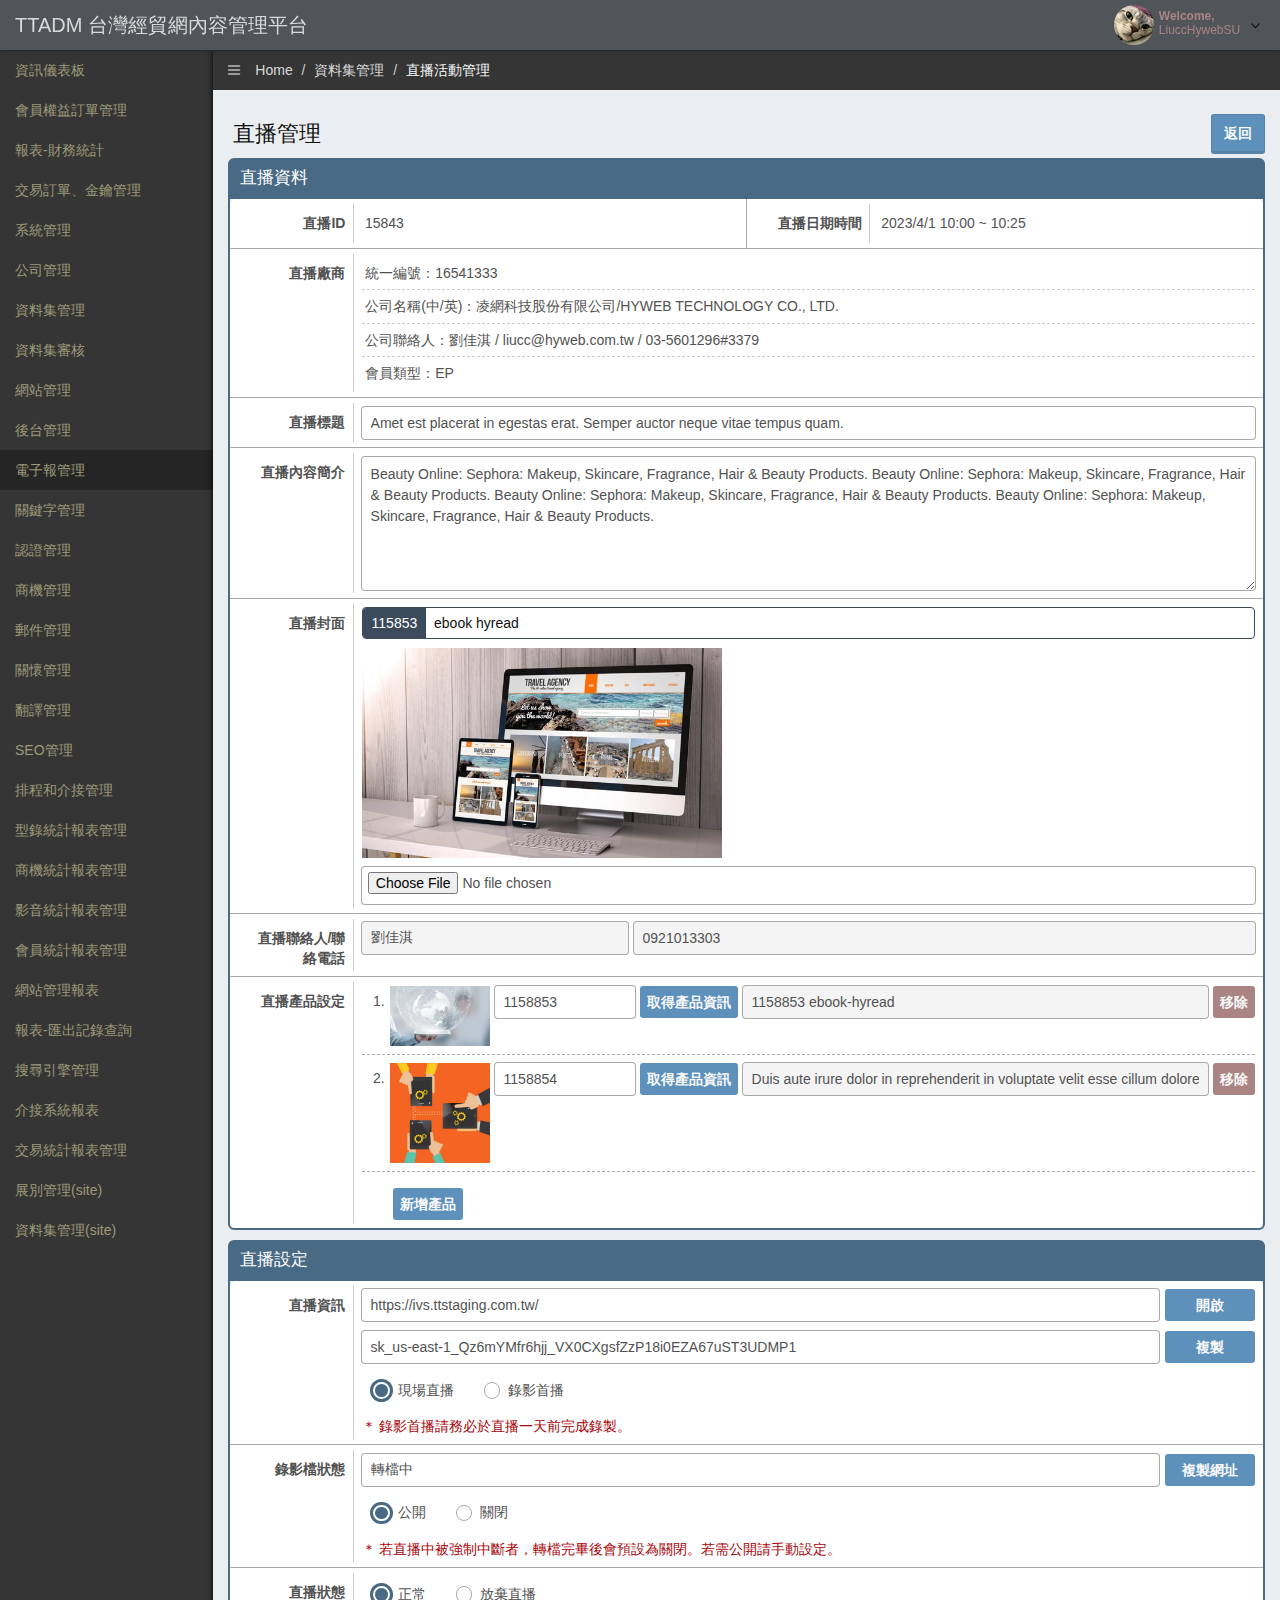
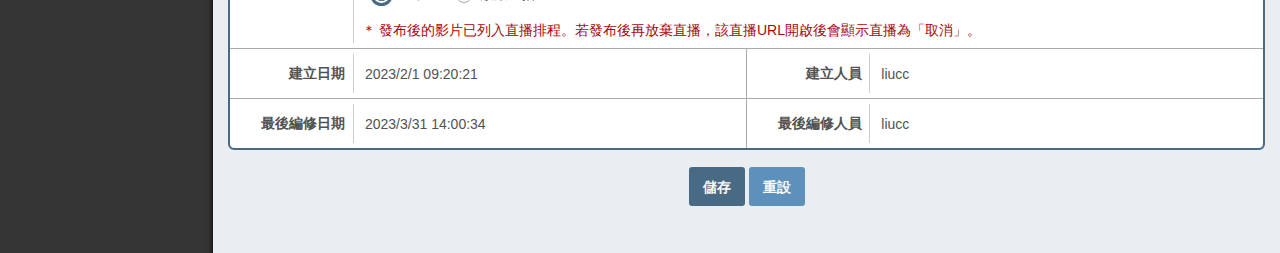
<file: 直播清單：編修.html>
<!DOCTYPE html>
<html lang="Zh-Hant-TW">

<head>
  <meta charset="UTF-8">
  <meta name="viewport" content="width=device-width, initial-scale=1, maximum-scale=1, user-scalable=no">
  <title>直播清單：編修</title>

  <link rel="stylesheet" href="devoopsv2/plugins/bootstrap/bootstrap.min.css">
  <!-- <link rel="stylesheet" href="css/classic.css" /> -->
  <link rel="stylesheet" href="devoopsv2/plugins/jquery-ui/jquery-ui.css">
  <link rel="stylesheet" href="devoopsv2/css/style_v2.css?v=94c6123">
  <link rel="stylesheet" href="css/font-awesome.min.css">
  <link rel="stylesheet" href="jqGrid/css/ui.jqgrid.css">
  <link rel="stylesheet" href="css/jqGrid.bootstrap.css">
  <link rel="stylesheet" href="css/jquery-validation-1.13.1/validate.css">
  <link rel="stylesheet" href="css/animate.css">
  <link rel="stylesheet" href="css/jqgrid.ttcms.css">
  <link rel="stylesheet" href="css/bootstrap-ttcms.css">
  <!-- bootstrap-toggle css -->
  <link rel="stylesheet" href="js/bootstrap-plugin/bootstrap-toggle-master/css/bootstrap-toggle.min.css">

  <script src="devoopsv2/plugins/jquery/jquery.min.js"></script>
  <script src="devoopsv2/plugins/bootstrap/bootstrap.min.js"></script>
  <script src="devoopsv2/plugins/jquery-ui/jquery-ui.min.js"></script>
  <script src="jqGrid/js/i18n/grid.locale-tw.js"></script>
  <script src="jqGrid/js/jquery.jqGrid.min.js"></script>
  <script src="js/jqGrid-define.js"></script>
  <script src="devoopsv2/js/devoops.js"></script>
  <script src="jquery-validation-1.13.1/dist/jquery.validate.min.js"></script>
  <script src="jquery-validation-1.13.1/dist/localization/messages_zh_TW.js"></script>
  <script src="jquery-validation-1.13.1/dist/additional-methods.min.js"></script>
  <script type="text/javascript" src="js/common/jquery-validation-define.js"></script>
  <script src="js/bootstrap-growl.min.js"></script>
  <script type="text/javascript" src="js/bootstrap-plugin/bootbox.min.js"></script>
  <script type="text/javascript" src="js/bootbox-define.js"></script>
  <script src="js/jquery-plugin.js"></script>

  <script type="text/javascript" src="js/window-define.js"></script>
  <script type="text/javascript" src="js/common/buildUuid.js"></script>

  <script type="text/javascript" src="datetimepicker/build/jquery.datetimepicker.full.min.js"></script>
  <script type="text/javascript" src="js/common/customDatePicker.js"></script>

  <!-- TT SYSTEM MESSAGE -->
  <script type="text/javascript" src="js/ttMessage.js"></script>
  <!-- For disable mouseScrolling in input number -->
  <script src="js/bootstrap-ttcms.js"></script>
  <!-- countdown -->
  <script src="js/jquery.countdown.min.js"></script>
  <!-- bootstrap-toggle js -->
  <script src="js/bootstrap-plugin/bootstrap-toggle-master/js/bootstrap-toggle.min.js"></script>
  <script type="text/javascript" src="//js01.ttstaging.com.tw/codeMeta/codeMeta-tw.js"></script>

  <link rel="stylesheet" href="css/style2023.css">

</head>

<body>
  <header class="navbar">
    <div class="container-fluid expanded-panel">
      <div class="row">
        <div id="logo" class="col-xs-12 col-sm-6">
          <a class="brand" href="">TTADM 台灣經貿網內容管理平台</a>
        </div>
        <div id="top-panel" class="col-xs-12 col-sm-6">
          <div class="row">
            <div class="col-xs-12 col-sm-12 top-panel-right">
              <ul class="nav navbar-nav pull-right panel-menu">
                <li class="dropdown">
                  <a href="#" class="dropdown-toggle account" data-toggle="dropdown">
                    <div class="avatar">
                      <img src="devoopsv2/img/avatar.jpg" class="img-circle" alt="avatar" />
                    </div>
                    <i class="fa fa-angle-down pull-right"></i>
                    <div class="user-mini pull-right">
                      <span class="welcome">Welcome,</span>
                      <span>LiuccHywebSU</span>
                    </div>
                  </a>
                  <ul class="dropdown-menu">
                    <li>
                      <a href="/personalInfoeditShow">
                        <i class="fa fa-user"></i>
                        <span>Profile</span>
                      </a>
                    </li>
                    <li>
                      <a
                        href="https://taitramember.taitra.org.tw/cas/logout?service=http%3A%2F%2Fadm.ttstaging.com.tw%2Flogout">
                        <i class="fa fa-power-off"></i>
                        <span>Logout</span>
                      </a>
                    </li>
                    <li>
                      <a href="#">
                        <span>20230424_110323-rev94c6123</span>
                      </a>
                    </li>
                    <li>
                      <a href="#">
                        <span></span>
                      </a>
                    </li>
                  </ul>
                </li>
              </ul>
            </div>
          </div>
        </div>
      </div>
    </div>
  </header>
  <div id="main" class="container-fluid">
		<div class="row">

      <div id="sidebar-left" class="col-xs-2 col-sm-2">
        <ul id="left_menu" class="nav main-menu">
          <!-- no child -->
          <li><a id="dashboard" target="_self" href="dashboard"> <span class="hidden-xs"> 資訊儀表板</span></a></li>
          <!-- have child -->
          <li class="dropdown"><a href="#" class="dropdown-toggle"> <span class="hidden-xs">會員權益訂單管理</span></a>
            <ul class="dropdown-menu">
              <li><a id="financeAnnualPlanlist" target="_self" href="financeAnnualPlanlist">工作計畫管理</a></li>
              <li><a id="financeTPMainlist" target="_self" href="financeTPMainlist">TP專輯管理</a></li>
              <li><a id="financeTPYearlist" target="_self" href="financeTPYearlist">TP專輯年度管理</a></li>
              <li><a id="financePageLayoutMainlist" target="_self" href="financePageLayoutMainlist">TP專輯版位管理</a></li>
              <li><a id="financePaymentMethodeditShow" target="_self" href="financePaymentMethodeditShow">付款方式說明設定</a></li>
              <li><a id="financeProductlist" target="_self" href="financeProductlist">產品管理</a></li>
              <li><a id="financePlanlist" target="_self" href="financePlanlist">方案管理</a></li>
              <li><a id="financeProductRedeemlist" target="_self" href="financeProductRedeemlist">私房禮 / TT幣商品管理</a></li>
              <li><a id="financeProdcateRolelist" target="_self" href="financeProdcateRolelist">特殊產品類型權益角色設定</a></li>
              <li><a id="financePurchaseOrderlist" target="_self" href="financePurchaseOrderlist">訂單管理</a></li>
              <li><a id="financePoShipmentlist" target="_self" href="financePoShipmentlist">出貨管理</a></li>
              <li><a id="financeThrowAccountinglist" target="_self" href="financeThrowAccountinglist">訂單拋轉財務系統</a></li>
              <li><a id="financePostlist" target="_self" href="financePostlist">掛號郵件登錄</a></li>
              <li><a id="https://www.google.com/" target="_blank" href="https://www.google.com/">boan test</a></li>
              <li><a id="epRightProductChangeLoglist" target="_self" href="epRightProductChangeLoglist">訂單的型錄變更紀錄</a></li>
            </ul>
          </li>
          <!-- have child -->
          <li class="dropdown"><a href="#" class="dropdown-toggle"> <span class="hidden-xs">報表-財務統計</span></a>
            <ul class="dropdown-menu">
              <li><a id="financeMemberReportlist" target="_self" href="financeMemberReportlist">會員訂單統計</a></li>
              <li><a id="financePromoteReportlist" target="_self" href="financePromoteReportlist">徵集推廣績效</a></li>
              <li><a id="financeTPReportlist" target="_self" href="financeTPReportlist">TP專輯表</a></li>
              <li><a id="financePerformanceTargetlist" target="_self" href="financePerformanceTargetlist">每日業績目標統計</a></li>
              <li><a id="financeRceivableReportlist" target="_self" href="financeRceivableReportlist">客服人員追款分析</a></li>
              <li><a id="financeAllowanceReportlist" target="_self" href="financeAllowanceReportlist">客服人員加給統計</a></li>
              <li><a id="financeEpMemberOrderReportlist" target="_self" href="financeEpMemberOrderReportlist">會員家數</a></li>
              <li><a id="financeTpSubscribeReportlist" target="_self" href="financeTpSubscribeReportlist">TP專輯續訂率報表</a></li>
              <li><a id="financeTpAnalyticReportlist" target="_self" href="financeTpAnalyticReportlist">續訂率分析報表</a></li>
              <li><a id="financeThrowAccountReportlist" target="_self" href="financeThrowAccountReportlist">財務對帳報表</a></li>
              <li><a id="financeDownloadPaymentReportlist" target="_self" href="financeDownloadPaymentReportlist">下載繳費條碼</a>
              </li>
            </ul>
          </li>
          <!-- have child -->
          <li class="dropdown"><a href="#" class="dropdown-toggle"> <span class="hidden-xs">交易訂單、金鑰管理</span></a>
            <ul class="dropdown-menu">
              <li><a id="hitrustkeymanagementlist" target="_self" href="hitrustkeymanagementlist">HiTrust金鑰管理</a></li>
              <li><a id="paymentmanagementlist" target="_self" href="paymentmanagementlist">玉山兩岸支付通認證管理</a></li>
              <li><a id="ezOrderlist" target="_self" href="ezOrderlist">交易訂單管理</a></li>
            </ul>
          </li>
          <!-- have child -->
          <li class="dropdown"><a href="#" class="dropdown-toggle"> <span class="hidden-xs">系統管理</span></a>
            <ul class="dropdown-menu">
              <li><a id="userlist" target="_self" href="userlist">使用者管理</a></li>
              <li><a id="localCurrencyControleditShow" target="_self" href="localCurrencyControleditShow">幣別切換選項管理</a></li>
              <li><a id="rolelist" target="_self" href="rolelist">角色管理</a></li>
              <li><a id="codemetalist" target="_self" href="codemetalist">代碼管理</a></li>
              <li><a id="usereditShowPasswordRule" target="_self" href="usereditShowPasswordRule">密碼規則管理</a></li>
              <li><a id="passwordlogforcompanyuserlist" target="_self" href="passwordlogforcompanyuserlist">密碼寄送記錄管理</a>
              </li>
              <li><a id="parameterlist" target="_self" href="parameterlist">參數管理</a></li>
              <li><a id="verifyGroupgroupList" target="_self" href="verifyGroupgroupList">權限群組管理</a></li>
              <li><a id="catalogstandardlist" target="_self" href="catalogstandardlist">標準TaitraCode管理</a></li>
              <li><a id="productHelpereditShow" target="_self" href="productHelpereditShow">設定型錄小幫手</a></li>
              <li><a id="msgcenterlist" target="_self" href="msgcenterlist">即時通訊發送清單</a></li>
              <li><a id="offerToSellAgentlist" target="_self" href="offerToSellAgentlist">OFFER TO SELL 代刊管理</a></li>
              <li><a id="as3showcontentquery" target="_self" href="as3showcontentquery">S3 檔案內容查看</a></li>
              <li><a id="messagelist" target="_self" href="messagelist">訊息管理</a></li>
              <li><a id="cndataloglist" target="_self" href="cndataloglist">資料異動記錄</a></li>
              <li><a id="defaultPictureGroupManagementlist" target="_self"
                  href="defaultPictureGroupManagementlist">預設圖管理</a></li>
              <li><a id="marketRankinglist" target="_self" href="marketRankinglist">市場熱門度資訊設定</a></li>
              <li><a id="cnEventCsMapeditShow" target="_self" href="cnEventCsMapeditShow">活動快選與產業別設定</a></li>
            </ul>
          </li>
          <!-- have child -->
          <li class="dropdown"><a href="#" class="dropdown-toggle"> <span class="hidden-xs">公司管理</span></a>
            <ul class="dropdown-menu">
              <li><a id="supplierlist" target="_self" href="supplierlist">供應商管理</a></li>
              <li><a id="buyerlist" target="_self" href="buyerlist">買家管理</a></li>
              <li><a id="companyuserlist" target="_self" href="companyuserlist">公司會員管理</a></li>
              <li><a id="gradingConditionlist" target="_self" href="gradingConditionlist">分級條件設定</a></li>
              <li><a id="gradingResultlist" target="_self" href="gradingResultlist">分級結果查詢</a></li>
              <li><a id="comImportMasterlist" target="_self" href="comImportMasterlist">公司會員匯入2021</a></li>
              <li><a id="departmentlist" target="_self" href="departmentlist">部門管理</a></li>
              <li><a id="companyDomainNameReservelist" target="_self" href="companyDomainNameReservelist">網域保留字管理</a></li>
              <li><a id="companyUrlApplylist" target="_self" href="companyUrlApplylist">網址異動審核</a></li>
              <li><a id="companyToExternallist" target="_self" href="companyToExternallist">公司群組管理</a></li>
              <li><a id="admProductImportlist" target="_self" href="admProductImportlist">型錄匯入</a></li>
            </ul>
          </li>
          <!-- have child -->
          <li class="dropdown"><a href="#" class="dropdown-toggle"> <span class="hidden-xs">資料集管理</span></a>
            <ul class="dropdown-menu">
              <li><a id="announcementlist" target="_self" href="announcementlist">公告管理</a></li>
              <li><a id="eventlist" target="_self" href="eventlist">活動管理</a></li>
              <li><a id="articleAdlist" target="_self" href="articleAdlist">廣告管理</a></li>
              <li><a id="cnAdblocklist" target="_self" href="cnAdblocklist">廣告版位管理</a></li>
              <li><a id="postAdblocklist" target="_self" href="postAdblocklist">刊登廣告管理</a></li>
              <li><a id="newslist" target="_self" href="newslist">新聞管理</a></li>
              <li><a id="specificationCategorylist" target="_self" href="specificationCategorylist">產品規格管理</a></li>
              <li><a id="articleSystemAdlist" target="_self" href="articleSystemAdlist">系統廣告管理</a></li>
              <li><a id="articleVideolist" target="_self" href="articleVideolist">影音管理</a></li>
              <li><a id="articleStaticContentlist" target="_self" href="articleStaticContentlist">靜態資料管理</a></li>
              <li><a id="resourceGrouplist" target="_self" href="resourceGrouplist">靜態資源管理</a></li>
              <li><a id="globalPartnerthemeList" target="_self" href="globalPartnerthemeList">合作伙伴管理</a></li>
              <li><a id="photoManagementlist" target="_self" href="photoManagementlist">圖片庫管理</a></li>
              <li><a id="articleServiceIntroducelist" target="_self" href="articleServiceIntroducelist">服務說明管理</a></li>
              <li><a id="relatedLinkslist" target="_self" href="relatedLinkslist">相關連結管理</a></li>
              <li><a id="generalLinklist" target="_self" href="generalLinklist">泛用資料管理</a></li>
              <li><a id="cnAnnouncementlist" target="_self" href="cnAnnouncementlist">公告資料集管理</a></li>
              <li><a id="marqueelist" target="_self" href="marqueelist">跑馬燈資料管理</a></li>
              <li><a id="taitraLocationlist" target="_self" href="taitraLocationlist">據點資訊管理</a></li>
              <li><a id="associationlist" target="_self" href="associationlist">策略聯盟管理</a></li>
              <li><a id="gpalist" target="_self" href="gpalist">各國採購商機管理</a></li>
              <li><a id="cnCompanyStorylist" target="_self" href="cnCompanyStorylist">廠商故事管理</a></li>
              <li><a id="cnMenulist" target="_self" href="cnMenulist">選單管理</a></li>
              <li><a id="customerFeedbackLoglist" target="_self" href="customerFeedbackLoglist">回饋意見與建議管理</a></li>
              <li><a id="featureSitelist" target="_self" href="featureSitelist">精選專區管理</a></li>
              <li><a id="nationalMarketlist" target="_self" href="nationalMarketlist">國家市場資訊管理</a></li>
              <li><a id="publicationlist" target="_self" href="publicationlist">出版品資料集管理</a></li>
              <li><a id="cnHeaderlist" target="_self" href="cnHeaderlist">Header管理</a></li>
              <li><a id="footerlist" target="_self" href="footerlist">Footer管理</a></li>
              <li><a id="cnKnowledgeeditShow" target="_self" href="cnKnowledgeeditShow">知識庫資料集管理</a></li>
              <li><a id="cnMemberServiceeditShow" target="_self" href="cnMemberServiceeditShow">會員服務資料集管理</a></li>
              <li><a id="tpmagazineIssuelist" target="_self" href="tpmagazineIssuelist">TP雜誌每期內容管理</a></li>
            </ul>
          </li>
          <!-- have child -->
          <li class="dropdown"><a href="#" class="dropdown-toggle"> <span class="hidden-xs">資料集審核</span></a>
            <ul class="dropdown-menu">
              <li><a id="productVerifylistVerify" target="_self" href="productVerifylistVerify"> 型錄審核 </a></li>
              <li><a id="newslistVerify" target="_self" href="newslistVerify"> 新聞審核 </a></li>
              <li><a id="testimonialslistVerify" target="_self" href="testimonialslistVerify"> 成功案例審核 </a></li>
              <li><a id="topicVerifySettingtopiclist" target="_self" href="topicVerifySettingtopiclist"> 審核設定 </a></li>
              <li><a id="articleProductBlackCategorySettinglist" target="_self"
                  href="articleProductBlackCategorySettinglist"> 設定禁用型錄分類名單 </a></li>
              <li><a id="articleProductVerifyReasonSettinglist" target="_self"
                  href="articleProductVerifyReasonSettinglist">設定型錄審核不通過原因</a></li>
              <li><a id="productUserAttrVerifylist" target="_self" href="productUserAttrVerifylist">自定義屬性審核</a></li>
              <li><a id="verifyCnCompanyStorylist" target="_self" href="verifyCnCompanyStorylist">廠商故事審核</a></li>
              <li><a id="verifyMultiArticleAdlist" target="_self" href="verifyMultiArticleAdlist">廣告審核</a></li>
              <li><a id="verifyCnMemberMessagelist" target="_self" href="verifyCnMemberMessagelist">會員交換訊息審核</a></li>
              <li><a id="articleProductNoVerifyComplist" target="_self" href="articleProductNoVerifyComplist">SU 廠商免審機制</a>
              </li>
            </ul>
          </li>
          <!-- have child -->
          <li class="dropdown"><a href="#" class="dropdown-toggle"> <span class="hidden-xs">網站管理</span></a>
            <ul class="dropdown-menu">
              <li><a id="ezPermanentColumneditShow" target="_self" href="ezPermanentColumneditShow">常駐列管理</a></li>
              <li><a id="domainlist" target="_self" href="domainlist">網別管理</a></li>
              <li><a id="chdomainlist" target="_self" href="chdomainlist">中文網網別管理</a></li>
              <li><a id="catalogdefinelist" target="_self" href="catalogdefinelist">自定義Taitra Code</a></li>
              <li><a id="warningSignslist" target="_self" href="warningSignslist">警語管理</a></li>
              <li><a id="addomainlist" target="_self" href="addomainlist">facebook 與 google 廣告資料設定</a></li>
            </ul>
          </li>
          <!-- have child -->
          <li class="dropdown"><a href="#" class="dropdown-toggle"> <span class="hidden-xs">後台管理</span></a>
            <ul class="dropdown-menu">
              <li><a id="documentationlist" target="_self" href="documentationlist">文案管理</a></li>
              <li><a id="mngtopiclist" target="_self" href="mngtopiclist">資料集設計</a></li>
              <li><a id="layoutArealist" target="_self" href="layoutArealist">底圖管理</a></li>
              <li><a id="menusysList" target="_self" href="menusysList">系統選單管理</a></li>
              <li><a id="componentlist" target="_self" href="componentlist">元件管理</a></li>
              <li><a id="videoTypelist" target="_self" href="videoTypelist">影音類別管理</a></li>
              <li><a id="pictureTypelist" target="_self" href="pictureTypelist">圖片類型(請勿點擊)</a></li>
            </ul>
          </li>
          <!-- have child -->
          <li class="dropdown"><a href="#" class="dropdown-toggle active-parent active"> <span
                class="hidden-xs">電子報管理</span></a>
            <ul class="dropdown-menu" style="display: none;">
              <li><a id="mailOpenRatiolist" target="_self" href="mailOpenRatiolist">電子報開信率查詢</a></li>
              <li><a id="subscribelist" target="_self" href="subscribelist">中文網訂閱管理</a></li>
              <li><a id="wwwsubscribelist" target="_self" href="wwwsubscribelist">外語網訂閱管理</a></li>
            </ul>
          </li>
          <!-- have child -->
          <li class="dropdown"><a href="#" class="dropdown-toggle"> <span class="hidden-xs">關鍵字管理</span></a>
            <ul class="dropdown-menu" style="display: none;">
              <li><a id="keywordlist" target="_self" href="keywordlist">關鍵字查詢</a></li>
              <li><a id="keywordblacklist" target="_self" href="keywordblacklist">黑名單查詢</a></li>
              <li><a id="keywordsynonymlist" target="_self" href="keywordsynonymlist">同義詞管理</a></li>
            </ul>
          </li>
          <!-- have child -->
          <li class="dropdown"><a href="#" class="dropdown-toggle"> <span class="hidden-xs">認證管理</span></a>
            <ul class="dropdown-menu" style="display: none;">
              <li><a id="companyCertificationVerifylist" target="_self" href="companyCertificationVerifylist">認證審核</a></li>
              <li><a id="certificationlist" target="_self" href="certificationlist">認證資料庫管理</a></li>
              <li><a id="certfocusarealist" target="_self" href="certfocusarealist">重點曝光認證區</a></li>
            </ul>
          </li>
          <!-- have child -->
          <li class="dropdown"><a href="#" class="dropdown-toggle"> <span class="hidden-xs">商機管理</span></a>
            <ul class="dropdown-menu">
              <li><a id="customBusinessTypelist" target="_self" href="customBusinessTypelist">商機自訂分類管理</a></li>
              <li><a id="businessQualitylist" target="_self" href="businessQualitylist">商機質量表管理</a></li>
              <li><a id="businessBlacklist" target="_self" href="businessBlacklist">商機黑名單管理</a></li>
              <li><a id="businessVerifySettinglist" target="_self" href="businessVerifySettinglist">商機審核設定</a></li>
              <li><a id="businessVerifylist" target="_self" href="businessVerifylist">商機審核</a></li>
              <li><a id="businessMatchKeylist" target="_self" href="businessMatchKeylist">商機配對Key設定</a></li>
              <li><a id="businessMatchNewKeylist" target="_self" href="businessMatchNewKeylist">商機配對Key設定(New)</a></li>
              <li><a id="importRfqBusinesslist" target="_self" href="importRfqBusinesslist">商機Trade Inquiry匯入</a></li>
              <li><a id="businessVerifysimplyList" target="_self" href="businessVerifysimplyList">商機審核(新)</a></li>
              <li><a id="businessVerifysimplyNewList" target="_self" href="businessVerifysimplyNewList">商機查詢</a></li>
              <li><a id="businessMessageTemplatelist" target="_self" href="businessMessageTemplatelist">訊息管理與應用</a></li>
              <li><a id="todRecommendBusinessReportlist" target="_self"
                  href="todRecommendBusinessReportlist">TOD推薦商機滿意度報表</a></li>
            </ul>
          </li>
          <!-- have child -->
          <li class="dropdown"><a href="#" class="dropdown-toggle"> <span class="hidden-xs">郵件管理</span></a>
            <ul class="dropdown-menu">
              <li><a id="multiMailRecordlist" target="_self" href="multiMailRecordlist">郵件範本管理</a></li>
              <li><a id="marginalslist" target="_self" href="marginalslist">頁首頁尾管理</a></li>
              <li><a id="contactGrouplist" target="_self" href="contactGrouplist">收件群組管理</a></li>
              <li><a id="mailExportlist" target="_self" href="mailExportlist">郵件匯出紀錄管理</a></li>
              <li><a id="mailWhiteListlist" target="_self" href="mailWhiteListlist">白名單維護(不在 prod 開啟)</a></li>
            </ul>
          </li>
          <!-- have child -->
          <li class="dropdown"><a href="#" class="dropdown-toggle"> <span class="hidden-xs">關懷管理</span></a>
            <ul class="dropdown-menu">
              <li><a id="returnMaillist" target="_self" href="returnMaillist">退信紀錄</a></li>
              <li><a id="feedbackeditShow" target="_self" href="feedbackeditShow">意見回饋設定</a></li>
              <li><a id="concernMaillist" target="_self" href="concernMaillist">關懷信發送管理</a></li>
              <li><a id="refusingConcernMaillist" target="_self" href="refusingConcernMaillist">拒絕關懷名單管理</a></li>
            </ul>
          </li>
          <!-- have child -->
          <li class="dropdown"><a href="#" class="dropdown-toggle"> <span class="hidden-xs">翻譯管理</span></a>
            <ul class="dropdown-menu">
              <li><a id="translationOrderlist" target="_self" href="translationOrderlist">報價管理</a></li>
              <li><a id="translationRecordlist" target="_self" href="translationRecordlist">記錄查詢</a></li>
            </ul>
          </li>
          <!-- have child -->
          <li class="dropdown"><a href="#" class="dropdown-toggle"> <span class="hidden-xs">SEO管理</span></a>
            <ul class="dropdown-menu">
              <li><a id="seoMetaDataGenerallist" target="_self" href="seoMetaDataGenerallist">SEO公版管理(新)</a></li>
              <li><a id="seoMetaDataSpeciallist" target="_self" href="seoMetaDataSpeciallist">SEO客製管理(新)</a></li>
              <li><a id="seoMetaDataKeywordlist" target="_self" href="seoMetaDataKeywordlist">SEO客製管理(搜尋頁)</a></li>
              <li><a id="webCeoenter" target="_self" href="webCeoenter">關鍵字績效管理</a></li>
              <li><a id="seoPageslist" target="_self" href="seoPageslist">網頁SEO設定(舊)</a></li>
              <li><a id="seoMetaDataFrontGenerallist" target="_self" href="seoMetaDataFrontGenerallist">前台公版SEO管理(舊)</a>
              </li>
              <li><a id="seoOpenGraphlist" target="_self" href="seoOpenGraphlist">OpenGraph設定</a></li>
            </ul>
          </li>
          <!-- have child -->
          <li class="dropdown"><a href="#" class="dropdown-toggle"> <span class="hidden-xs">排程和介接管理</span></a>
            <ul class="dropdown-menu">
              <li><a id="schedulelist" target="_self" href="schedulelist">排程功能</a></li>
              <li><a id="interfactlist" target="_self" href="interfactlist">介接項目</a></li>
              <li><a id="cncronloglist" target="_self" href="cncronloglist">排程警訊管理</a></li>
              <li><a id="ezUnfilledOrderlist" target="_self" href="ezUnfilledOrderlist">買賣旺未成交訂單關懷信查詢</a></li>
            </ul>
          </li>
          <!-- have child -->
          <li class="dropdown"><a href="#" class="dropdown-toggle"> <span class="hidden-xs">型錄統計報表管理</span></a>
            <ul class="dropdown-menu">
              <li><a id="authReportC01" target="_self" href="authReportC01">C01 會員類型與產業</a></li>
              <li><a id="authReportC02" target="_self" href="authReportC02">C02 型錄產業與語系</a></li>
              <li><a id="authReportC03" target="_self" href="authReportC03">C03 會員型錄</a></li>
              <li><a id="authReportC04" target="_self" href="authReportC04">C04 型錄明細</a></li>
              <li><a id="authReportC05" target="_self" href="authReportC05">C05 型錄異動統計</a></li>
              <li><a id="authReportC08" target="_self" href="authReportC08">C08 近期無型錄異動的會員</a></li>
              <li><a id="authReportC09" target="_self" href="authReportC09">C09 無上傳型錄EP會員</a></li>
              <li><a id="authReportC10" target="_self" href="authReportC10">C10 審核不通過型錄的會員</a></li>
              <li><a id="authReportC11" target="_self" href="authReportC11">C11 型錄認證統計</a></li>
              <li><a id="authReportC12" target="_self" href="authReportC12">C12 型錄規格統計</a></li>
            </ul>
          </li>
          <!-- have child -->
          <li class="dropdown"><a href="#" class="dropdown-toggle"> <span class="hidden-xs">商機統計報表管理</span></a>
            <ul class="dropdown-menu">
              <li><a id="authReportA01" target="_self" href="authReportA01">A01 會員商機統計</a></li>
              <li><a id="authReportA03" target="_self" href="authReportA03">A03 會員商機則數統計</a></li>
              <li><a id="authReportA05" target="_self" href="authReportA05">A05 型錄商機排名統計</a></li>
              <li><a id="authReportA06" target="_self" href="authReportA06">A06 商機進出貨統計</a></li>
              <li><a id="authReportA10" target="_self" href="authReportA10">A10 每日商機數量統計</a></li>
              <li><a id="authReportA11" target="_self" href="authReportA11">A11 買主實體商機統計</a></li>
              <li><a id="authReportA12" target="_self" href="authReportA12">A12 供應商所收商機統計</a></li>
              <li><a id="authReportA13" target="_self" href="authReportA13">A13 直接商機配對統計</a></li>
            </ul>
          </li>
          <!-- have child -->
          <li class="dropdown"><a href="#" class="dropdown-toggle"> <span class="hidden-xs">影音統計報表管理</span></a>
            <ul class="dropdown-menu">
              <li><a id="videoStatisticslist" target="_self" href="videoStatisticslist">影音統計匯出管理</a></li>
            </ul>
          </li>
          <!-- have child -->
          <li class="dropdown"><a href="#" class="dropdown-toggle"> <span class="hidden-xs">會員統計報表管理</span></a>
            <ul class="dropdown-menu">
              <li><a id="authReportB01" target="_self" href="authReportB01">B01 會員總數分析-預設</a></li>
              <li><a id="authReportB03" target="_self" href="authReportB03">B03 會員總數分析-進階</a></li>
              <li><a id="authReportB04" target="_self" href="authReportB04">B04 供應商會員分類</a></li>
              <li><a id="authReportB06" target="_self" href="authReportB06">B06 停用會員名單</a></li>
              <li><a id="authReportB08" target="_self" href="authReportB08">B08 會員產業統計</a></li>
              <li><a id="authReportB09" target="_self" href="authReportB09">B09 新增會員數查詢</a></li>
              <li><a id="authReportB10" target="_self" href="authReportB10">B10 客服介接報表</a></li>
              <li><a id="authReportB11" target="_self" href="authReportB11">B11 會員登入</a></li>
              <li><a id="authReportB13" target="_self" href="authReportB13">B13 會員啟用</a></li>
              <li><a id="authReportB16" target="_self" href="authReportB16">B16 版型分析</a></li>
              <li><a id="authReportB17" target="_self" href="authReportB17">B17 各項功能使用情形</a></li>
              <li><a id="reportmember85" target="_self" href="reportmember85">會員功能使用調查表</a></li>
            </ul>
          </li>
          <!-- have child -->
          <li class="dropdown"><a href="#" class="dropdown-toggle"> <span class="hidden-xs">網站管理報表</span></a>
            <ul class="dropdown-menu">
              <li><a id="reportmaintain2" target="_self" href="reportmaintain2">訂閱統計報表</a></li>
              <li><a id="reportmaintain5" target="_self" href="reportmaintain5">網站流量報表</a></li>
              <li><a id="reportmaintain6" target="_self" href="reportmaintain6">廣告報表</a></li>
              <li><a id="reportmaintain8" target="_self" href="reportmaintain8">搜尋關鍵字統計</a></li>
              <li><a id="reportmaintain90" target="_self" href="reportmaintain90">主機使用數量統計</a></li>
              <li><a id="reportmaintain91" target="_self" href="reportmaintain91">新聞點閱次數統計報表</a></li>
            </ul>
          </li> <!-- no child -->
          <li><a id="reportRequestLoglist" target="_self" href="reportRequestLoglist"> <span class="hidden-xs">
                報表-匯出記錄查詢</span></a></li>
          <!-- have child -->
          <li class="dropdown"><a href="#" class="dropdown-toggle"> <span class="hidden-xs">搜尋引擎管理</span></a>
            <ul class="dropdown-menu">
              <li><a id="idolWeightlist" target="_self" href="idolWeightlist">權重設定</a></li>
              <li><a id="idolSortlist" target="_self" href="idolSortlist">排序設定</a></li>
              <li><a id="idolRecommendSortlist" target="_self" href="idolRecommendSortlist">推薦元件排序設定</a></li>
              <li><a id="keywordsynonymlist" target="_self" href="keywordsynonymlist">同義詞管理</a></li>
              <li><a id="idolSynonymList" target="_self" href="idolSynonymList">同義詞管理2021</a></li>
              <li><a id="hotKeywordinitShow" target="_self" href="hotKeywordinitShow">熱門關鍵字管理</a></li>
              <li><a id="idolProductQmslist" target="_self" href="idolProductQmslist">產品置頂管理</a></li>
              <li><a id="skabmlist" target="_self" href="skabmlist">搜尋框關鍵字置頂與黑名單</a></li>
              <li><a id="skmlist" target="_self" href="skmlist">搜尋框關鍵字管理</a></li>
              <li><a id="idolQmslist" target="_self" href="idolQmslist">置頂管理</a></li>
              <li><a id="chIdolQmslist" target="_self" href="chIdolQmslist">置頂管理2021</a></li>
            </ul>
          </li>
          <!-- have child -->
          <li class="dropdown"><a href="#" class="dropdown-toggle"> <span class="hidden-xs">介接系統報表</span></a>
            <ul class="dropdown-menu">
              <li><a id="authReportA1" target="_self" href="authReportA1">介接報表A1</a></li>
            </ul>
          </li>
          <!-- have child -->
          <li class="dropdown"><a href="#" class="dropdown-toggle"> <span class="hidden-xs">交易統計報表管理</span></a>
            <ul class="dropdown-menu">
              <li><a id="authReportD01" target="_self" href="authReportD01">D01 銷售統計報表</a></li>
            </ul>
          </li>
          <!-- have child -->
          <li class="dropdown"><a href="#" class="dropdown-toggle"> <span class="hidden-xs">展別管理(site)</span></a>
            <ul class="dropdown-menu">
              <li><a id="siteDomainlist" target="_self" href="siteDomainlist">展別設定</a></li>
            </ul>
          </li>
          <!-- have child -->
          <li class="dropdown"><a href="#" class="dropdown-toggle"> <span class="hidden-xs">資料集管理(site)</span></a>
            <ul class="dropdown-menu">
              <li><a id="siteProductlist" target="_self" href="siteProductlist">產品型錄設定</a></li>
              <li><a id="siteNewslist " target="_self" href="siteNewslist ">新聞設定</a></li>
              <li><a id="siteEventlist" target="_self" href="siteEventlist">活動設定</a></li>
            </ul>
          </li>
        </ul>
        <script type="text/javascript">
          //從session找要展開的menu
          var reFreshMenuUrl = 'dashboard';
          if (reFreshMenuUrl.length) {
            $('#left_menu a#' + reFreshMenuUrl).closest('ul').css(
              'display', 'block');
          }
        </script>
      </div>

      <div id="content" class="col-xs-12 col-sm-10">
        <div class="row">
					<div id="breadcrumb" class="col-xs-12">
            <input type="hidden" id="menu_size" value="30">
						<a href="#" class="show-sidebar"><i class="fa fa-bars" style="color: #9B9B9B"></i></a>
						<ol class="breadcrumb pull-left">
							<li><a href="dashboard">Home</a></li>
              <li><a>資料集管理</a></li>
              <li><a href="xxx">直播活動管理</a></li>
						</ol>
					</div>
				</div>

        <hgroup class="headerGroup">
          <h3>直播管理</h3>
          <div class="btnGroup">
            <button type="button" class="btn btn-info">返回</button>
          </div>
        </hgroup>

        <section class="formA">
          <form action="">
            <fieldset>
              <legend>直播資料</legend>
              <table class="formLayout">
                <tr>
                  <th>直播ID</th>
                  <td>
                    <div class="noneInput">15843</div>
                  </td>
                  <th>直播日期時間</th>
                  <td>
                    <div class="noneInput">2023/4/1 10:00 ~ 10:25</div>
                  </td>
                </tr>
                <tr>
                  <th>直播廠商</th>
                  <td colspan="3">
                    <div class="compInfo">
                      <ul>
                        <li>統一編號：16541333</li>
                        <li>公司名稱(中/英)：凌網科技股份有限公司/HYWEB TECHNOLOGY CO., LTD.</li>
                        <li>公司聯絡人：劉佳淇 / liucc@hyweb.com.tw / 03-5601296#3379</li>
                        <li>會員類型：EP</li>
                      </ul>
                    </div>
                  </td>
                </tr>
                <tr>
                  <th>直播標題</th>
                  <td colspan="3">
                    <input type="text" value="Amet est placerat in egestas erat. Semper auctor neque vitae tempus quam.">
                  </td>
                </tr>
                <tr>
                  <th>直播內容簡介</th>
                  <td colspan="3">
                    <textarea>Beauty Online: Sephora: Makeup, Skincare, Fragrance, Hair & Beauty Products. Beauty Online: Sephora: Makeup, Skincare, Fragrance, Hair & Beauty Products. Beauty Online: Sephora: Makeup, Skincare, Fragrance, Hair & Beauty Products. Beauty Online: Sephora: Makeup, Skincare, Fragrance, Hair & Beauty Products.</textarea>
                  </td>
                </tr>
                <tr>
                  <th>直播封面</th>
                  <td colspan="3">
                    <div class="coverSet">
                      <div class="title"><span class="pdId">115853</span> <span class="pdName">ebook hyread</span></div>
                      <img src="publicData/ph01.jpg" alt="直播封面圖">
                      <input type="file">
                    </div>
                  </td>
                </tr>
                <tr>
                  <th>直播聯絡人/聯絡電話</th>
                  <td colspan="3">
                    <div class="namePhoneSet">
                      <input type="text" value="劉佳淇" readonly >
                      <input type="tel" value="0921013303" readonly >
                    </div>
                  </td>
                </tr>
                <tr>
                  <th>直播產品設定</th>
                  <td colspan="3">
                    <div class="liveDeliveryPdSet">
                      <ol>
                        <li>
                          <span class="numb">1</span>
                          <img src="publicData/ph02.jpg" alt="產品圖">
                          <input type="text" class="pdIDNumber" value="1158853">
                          <button type="button" class="btn btn-info">取得產品資訊</button>
                          <input type="text" class="pdDescription" readonly value="1158853 ebook-hyread">
                          <button type="button" class="btn btn-danger">移除</button>
                        </li>
                        <li>
                          <span class="numb">2</span>
                          <img src="publicData/ph03.jpg" alt="產品圖">
                          <input type="text" class="pdIDNumber" value="1158854">
                          <button type="button" class="btn btn-info">取得產品資訊</button>
                          <input type="text" class="pdDescription" readonly value="Duis aute irure dolor in reprehenderit in voluptate velit esse cillum dolore eu fugiat nulla pariatur.">
                          <button type="button" class="btn btn-danger">移除</button>
                        </li>
                      </ol>
                      <button type="button" class="btn btn-info">新增產品</button>
                    </div>

                  </td>
                </tr>
              </table>
            </fieldset>
            <fieldset>
              <legend>直播設定</legend>
              <table class="formLayout">
                <tr>
                  <th>直播資訊</th>
                  <td colspan="3">
                    <div class="inlineForm">
                      <input type="text" value="https://ivs.ttstaging.com.tw/"><button type="button" class="btn btn-info">開啟</button>
                    </div>
                    <div class="inlineForm">
                      <input type="text" value="sk_us-east-1_Qz6mYMfr6hjj_VX0CXgsfZzP18i0EZA67uST3UDMP1"><button type="button" class="btn btn-info">複製</button>
                    </div>
                    <div class="optionPool">
                      <label><input name="aaaa" type="radio" checked>現場直播</label>
                      <label><input name="aaaa" type="radio">錄影首播</label>
                    </div>  
                    <p class="note">錄影首播請務必於直播一天前完成錄製。</p>
                  </td>
                </tr>
                <tr>
                  <th>錄影檔狀態</th>
                  <td colspan="3">
                    <div class="inlineForm">
                      <input type="text" value="轉檔中"><button type="button" class="btn btn-info">複製網址</button>
                    </div>
                    <div class="optionPool">
                      <label><input name="bbbb" type="radio" checked>公開</label>
                      <label><input name="bbbb" type="radio">關閉</label>
                    </div>  
                    <p class="note">若直播中被強制中斷者，轉檔完畢後會預設為關閉。若需公開請手動設定。</p>
                  </td>
                </tr>
                <tr>
                  <th>直播狀態</th>
                  <td colspan="3">
                    <div class="optionPool">
                      <label><input name="cccc" type="radio" checked>正常</label>
                      <label><input name="cccc" type="radio">放棄直播</label>
                    </div>
                    <p class="note">發布後的影片已列入直播排程。若發布後再放棄直播，該直播URL開啟後會顯示直播為「取消」。</p>
                  </td>
                </tr>
                <tr>
                  <th>建立日期</th>
                  <td><div class="noneInput">2023/2/1 09:20:21</div></td>
                  <th>建立人員</th>
                  <td><div class="noneInput">liucc</div></td>
                </tr>
                <tr>
                  <th>最後編修日期</th>
                  <td><div class="noneInput">2023/3/31 14:00:34</div></td>
                  <th>最後編修人員</th>
                  <td><div class="noneInput">liucc</div></td>
                </tr>
              </table>
            </fieldset>

            <div class="btnDv">
              <button type="button" class="btn btn-primary">儲存</button>
              <button type="reset" class="btn btn-info">重設</button>
            </div>          
          </form>
        </section>
      </div>
    

    </div>
  </div>

</body>

</html>
</file>
<file: devoopsv2/css/style_v2.css>
* {outline:none !important;}
body {
  color:#525252;
  background:#353535;
}
.body-expanded, .modal-open {
  overflow-y:hidden;
  margin-right: 15px;
}
.modal-open #content {z-index: inherit;}
.body-expanded .expanded-panel, .fancybox-margin .expanded-panel, .modal-open .expanded-panel {
  margin-right: 15px;
}
.body-screensaver {
  overflow: hidden;
}
h1, .h1, h2, .h2, h3, .h3 {
  margin:0;
}

#logo {
  position:relative;
}
#logo a {
  color:#D8D8D8;
  /* color: #fff; veela*/
  /* font-family: "Righteous",cursive; */
  display: block;
  font-size: 20px;
  line-height: 50px;
  /*background: url(../img/logo.png) right 42px no-repeat;
  -webkit-transition: 0.5s;
  -moz-transition: 0.5s;
  -o-transition: 0.5s;
  transition: 0.5s; */
}
#logo a:hover {
  background-position: right 25px;
  text-decoration: none;
}
.navbar {
  margin: 0;
  border: 0;
  position: fixed;
  top:0;
  left: 0;
  width:100%;
  -webkit-border-radius: 0;
  -moz-border-radius: 0;
  border-radius: 0;
  /* border-bottom:1px solid #242424; */
  box-shadow: 0 1px 2px #272727;
  z-index: 2000;
  /* background:#3ea7cd; veela*/
  background:#505559;
}
.body-expanded .navbar {
  z-index: 9;
}
a.show-sidebar {
  float: left;
  margin-left: 15px;
  /* color:#36474f;veela */
  color:#9B9B9B;
  outline: none;
  -webkit-transition: 0.2s;
  -moz-transition: 0.2s;
  -o-transition: 0.2s;
  transition: 0.2s;
}
a.show-sidebar:hover {
  color:#A8A8A8;
}
#sidebar-left {
  position:relative;
  z-index: inherit;
  padding-bottom: 3000px !important;
  margin-bottom: -3000px !important;
  /* background:#3b4b5c; veela*/
  background:#353535;
  -webkit-transition: 0.1s;
  -moz-transition: 0.1s;
  -o-transition: 0.1s;
  transition: 0.1s;
}
#content {
  position: relative;
  z-index: 10;
  background: #eaeef0;
  box-shadow: 0 0 6px #000;
  padding-bottom: 3000px !important;
  margin-bottom: -2980px !important;
  overflow: hidden;
  -webkit-transition: 0.1s;
  -moz-transition: 0.1s;
  -o-transition: 0.1s;
  transition: 0.1s;
}
.full-content {
  overflow: hidden;
  padding: 0;
  margin: 0;
}
.nav.main-menu, .nav.msg-menu {
  margin:0 -15px;
}
.nav.main-menu > li > a, .nav.msg-menu > li > a {
  text-align: center;
  /* color:#fbfcfc;
  min-height: 42px; veela*/
  color:#9C9A78;
  min-height: 40px;
  -webkit-transition: 0.05s;
  -moz-transition: 0.05s;
  -o-transition: 0.05s;
  transition: 0.05s;
  /* border-bottom: 1px dotted #33414f;veela */
}

.nav .open > a, .nav .open > a:hover, .nav .open > a:focus, .nav > li > a:hover, .nav > li > a:focus {
  background:rgba(0, 0, 0, 0.1);
}
.nav.main-menu > li > a:hover, .nav.main-menu > li > a:focus, .nav.main-menu > li.active > a, .nav.main-menu .open > a, .nav.main-menu .open > a:hover, .nav.main-menu .open > a:focus, .dropdown-menu > li > a:focus, .dropdown-menu > li > a:hover, .dropdown-menu > li.active > a,
.nav.msg-menu > li > a:hover, .nav.msg-menu > li > a:focus, .nav.msg-menu > li.active > a, .nav.msg-menu .open > a, .nav.msg-menu .open > a:hover, .nav.msg-menu .open > a:focus {
  background:rgba(0, 0, 0, 0.1);
  color:#f0f0f0;
}
.nav.main-menu a.active, .nav.msg-menu a.active {
  background:rgba(0, 0, 0, 0.2);
}
.nav.main-menu a.active:hover, .nav.msg-menu a.active:hover {
  background:rgba(0, 0, 0, 0.2);
}
.nav.main-menu a.active-parent, .nav.msg-menu a.active-parent {
  background: rgba(0, 0, 0, 0.3);
}
.nav.main-menu a.active-parent:hover, .nav.msg-menu a.active-parent:hover {
  background: rgba(0, 0, 0, 0.3);
}
.nav.main-menu > li > a > i, .nav.msg-menu > li > a > i {
  font-size: 18px;
  width: auto;
  display: block;
  text-align: center;
}
.main-menu .dropdown-menu {
  position: absolute;
  z-index: 2001;
  left: 100%;
  top: 0;
  float: none;
  margin: 0;
  border: 0;
  -webkit-border-radius: 0 4px 4px 0;
  -moz-border-radius: 0 4px 4px 0;
  border-radius: 0 4px 4px 0;
  padding: 0;
  background: #6AA6D6;
  box-shadow: none;
  visibility:hidden;
}
.main-menu .active-parent:hover + .dropdown-menu {
  visibility:visible;
}
.main-menu .active-parent + .dropdown-menu:hover {
  visibility:visible;
}
.main-menu .dropdown-menu > li > a {
  padding:9px 15px 9px 40px;
  color:#f0f0f0;
}
.main-menu .dropdown-menu > li:first-child > a {
  -webkit-border-radius: 0 4px 0 0;
  -moz-border-radius: 0 4px 0 0;
  border-radius: 0 4px 0 0;
}
.main-menu .dropdown-menu > li:last-child > a {
  -webkit-border-radius: 0 0 4px 0;
  -moz-border-radius: 0 0 4px 0;
  border-radius: 0 0 4px 0;
}
#top-panel {
  line-height: 50px;
  height: 50px;
}
#main {
  margin-top: 50px;
  min-height: 800px;
  overflow: hidden;
}
#search {
  position: relative;
}
#search > input {
  width: 80%;
  background: #dfdfdf;
  border: 1px solid #C7C7C7;
  text-shadow:0 1px 1px #EEE;
  -webkit-border-radius: 3px;
  -moz-border-radius: 3px;
  border-radius: 3px;
  color: #686868;
  line-height: 1em;
  height: 30px;
  padding: 0 35px 0 10px;
  -webkit-transition: 0.2s;
  -moz-transition: 0.2s;
  -o-transition: 0.2s;
  transition: 0.2s;
}
#search > input + i {
  opacity:0;
  position: absolute;
  top: 18px;
  right: 10px;
  color: #fff;
}
#search > input:focus {
  width:100%;
  outline:none;
}
#search > input:focus + i {
  opacity:1;
  transition-delay:0.2s;
  transition-duration: 0.2s;
}
.panel-menu {
  margin: 0;
}
.top-panel-right {
  padding-left: 0;
}
.panel-menu > li > a {
  padding: 0 5px 0 10px;
  line-height: 50px;
}
.panel-menu a.account {
  /* height: 50px;
  padding: 5px 0 5px 10px;
  line-height: 18px;veela */
  height: 50px;
  padding: 5px 0 5px 10px;
  line-height: 18px;
}
.panel-menu i {
  margin-top: 8px;
  padding: 5px;
  font-size: 20px;
  /* color: #fff;veela */
  color: #9C9A78;
  line-height: 1em;
  vertical-align: top;
  -webkit-transition: 0.05s;
  -moz-transition: 0.05s;
  -o-transition: 0.05s;
  transition: 0.05s;
}
.panel-menu i.pull-right {
  color: #121212;
  border: 0 !important;
  box-shadow: none;
  font-size: 16px;
  background: none !important;
}
.panel-menu .badge {
  margin-top:5px;
  padding: 3px 6px;
  vertical-align: top;
  border-radius: 2px;
  background:none;
  color: #45837A;
  border: 1px solid #45837A;
}
.avatar {
  width: 40px;
  float: left;
  margin-right: 5px;
}
.avatar > img {
  width:40px;
  height:40px;
}
.user-mini > span {
  display: block;
  font-size: 12px;
  /* color:#fff;veela */
  color:#AA8383;
  margin-bottom: -4px;
}
.user-mini > span.welcome {
  font-weight: bold;
  margin-top: 2px;
}
.panel-menu .dropdown-menu {
  position: absolute;
  /* background: rgba(59, 75, 92, 0.9);veela */
  background: rgba(0, 0, 0, 0.7);
  padding: 0;
  border: 0;
  right: 0;
  left: auto;
  min-width: 100%;
}
.panel-menu .dropdown-menu > li > a {
  padding:5px 10px !important;
  /* color:#fff;veela */
  color:#9C9A78;
}
.panel-menu .dropdown-menu > li > a > i {
  border: 0;
  padding: 0;
  margin: 0;
  font-size: 14px;
  width: 20px;
  display: inline-block;
  text-align: center;
  vertical-align: middle;
}
.well {
  padding:15px;
}
.box {
  display: block;
  z-index: 1999;
  position: relative;
  border: 1px solid #ccc;
  background: transparent;
  margin-bottom: 20px;
}
.full-content .box {
  border: 0;
  margin-bottom: 0;
  -webkit-border-radius: 0;
  -moz-border-radius: 0;
  border-radius: 0;
}
.box-header {
  color: #505559;
  position:relative;
  overflow: hidden;
  height: 24px;
  border-bottom: 1px solid #ccc;
  background-color: #eaeaea;
  background-image: -webkit-linear-gradient(top, #eaeaea, #e0e0e0);
  background-image:    -moz-linear-gradient(top, #eaeaea, #e0e0e0);
  background-image:     -ms-linear-gradient(top, #eaeaea, #e0e0e0);
  background-image:      -o-linear-gradient(top, #eaeaea, #e0e0e0);
  background-image:         linear-gradient(to bottom, #eaeaea, #e0e0e0);
}
.box-name, .modal-header-name {
  padding-left: 15px;
  line-height: 24px;
}
.box-name:hover {
  cursor: move;
}
.box-name > i {
  margin-right:5px;
}
.box-icons {
  position: absolute;
  top:0;
  right:0;
  z-index: 9;
}
.no-move {
  display: none;
}
.expanded .no-move {
  position: absolute;
  top:0;
  left: 0;
  width:100%;
  height: 100%;
  z-index: 1;
  display: block;
}
.box-content {
  position: relative;
  padding: 15px;
  background: #FBFBF0;
}
.box-content.dropbox, .box-content.sortablebox {
  overflow: hidden;
}
.full-content .box-content {
  height: 100%;
  position: absolute;
  width: 100%;
  left: 0;
  top: 0;
}
.box-icons a {
  cursor: pointer;
  text-decoration: none !important;
  border-left: 1px solid #FBFBF0;
  height: 24px;
  line-height: 24px;
  font-size: 12px;
  width: 28px;
  display: block;
  float: left;
  text-align: center;
  color: #505559;
  -webkit-transition: 0.2s;
  -moz-transition: 0.2s;
  -o-transition: 0.2s;
  transition: 0.2s;
}
.box-icons a:hover {background:#FBFBF0;color:#505559;}
.box-icons a.beauty-table-to-json {
  width: auto;
  padding: 0 10px;
  font-size: 14px;
}
.expanded a.close-link {
  display:none;
}
#sidebar-left.col-xs-2 {
  opacity: 0;
  width: 0%;
  padding: 0;
}
.sidebar-show #sidebar-left.col-xs-2 {
  opacity: 1;
  width: 16.666666666666664%;
  padding: 0 15px;
}
.sidebar-show #content.col-xs-12 {
  opacity: 1;
  width: 83.33333333333334%;
}
.expanded {
  overflow-y:scroll;
  border: 0;
  z-index: 3000 !important;
  position: fixed;
  width: 100%;
  height: 100%;
  top: 0;
  left: 0;
  padding: 0px;
  background: rgba(0, 0, 0, 0.2);
  -webkit-transition: 0.2s;
  -moz-transition: 0.2s;
  -o-transition: 0.2s;
  transition: 0.2s;
}
.expanded-padding {
  background: rgba(0, 0, 0, 0.7);
  padding:50px;
  -webkit-transition: 0.2s;
  -moz-transition: 0.2s;
  -o-transition: 0.2s;
  transition: 0.2s;
}
.no-padding {
  padding:0 !important;
}
.padding-15 {
  padding:15px !important;
}
.no-padding .table-bordered {
  border:0;
  margin:0;
}
.no-padding .table-bordered thead tr th:first-child, .no-padding .table-bordered tbody tr th:first-child, .no-padding .table-bordered tfoot tr th:first-child, .no-padding .table-bordered thead tr td:first-child, .no-padding .table-bordered tbody tr td:first-child, .no-padding .table-bordered tfoot tr td:first-child {
  border-left: 0px !important;
}
.no-padding .table-bordered thead tr th:last-child, .no-padding .table-bordered tbody tr th:last-child, .no-padding .table-bordered tfoot tr th:last-child, .no-padding .table-bordered thead tr td:last-child, .no-padding .table-bordered tbody tr td:last-child, .no-padding .table-bordered tfoot tr td:last-child {
  border-right: 0px !important;
}
table.no-border-bottom tr:last-child td {
  border-bottom:0;
}
.table > thead > tr > th, .table > tbody > tr > th, .table > tfoot > tr > th, .table > thead > tr > td, .table > tbody > tr > td, .table > tfoot > tr > td {
 // border-top: 1px solid #bbb;
}
.table-bordered {
    border: 1px solid #bbb;
}
.table-bordered > thead > tr > th, .table-bordered > tbody > tr > th, .table-bordered > tfoot > tr > th, .table-bordered > thead > tr > td, .table-bordered > tbody > tr > td, .table-bordered > tfoot > tr > td {
 // border: 1px solid #bbb;
}
.table > thead > tr > th {
  border-bottom: 2px solid #bbb;
}
.dataTables_wrapper {
  overflow: hidden;
}
.dataTables_wrapper table.table {
  clear: both;
  max-width: inherit;
  margin-bottom: 0;
}
.table-datatable *, .table-datatable :after, .table-datatable :before {
  margin: 0;
  padding: 0;
  -webkit-box-sizing: content-box;
  box-sizing: content-box;
  -moz-box-sizing: content-box;
}
.table-datatable label {
  position: relative;
  display: block;
  font-weight: 400;
}
.table-datatable tbody td {
  vertical-align: middle !important;
}
.table-datatable img {
  margin-right: 10px;
  border: 1px solid #F8F8F8;
  width: 40px;
}
.table-datatable .sorting {
  background:url(../img/sort.png) right center no-repeat;
  padding-right:16px;
  cursor:pointer;
}
.table-datatable .sorting_asc {
  background:url(../img/sort-asc.png) right center no-repeat;
  padding-right: 16px;
  cursor:pointer;
}
.table-datatable .sorting_desc {
  background:url(../img/sort-desc.png) right center no-repeat;
  padding-right: 16px;
  cursor:pointer;
}
div.DTTT_collection_background {
  z-index: 2002;
}
div.DTTT .btn {
  color: #333 !important;
  font-size: 12px;
}
ul.DTTT_dropdown.dropdown-menu {
  z-index: 2003;
  background: rgba(0, 0, 0, 0.7) !important;
  padding: 0;
  border: 0;
  margin: 0;
  -webkit-border-radius: 0 0 4px 4px;
  -moz-border-radius: 0 0 4px 4px;
  border-radius: 0 0 4px 4px;
  min-width: 157px;
}
ul.DTTT_dropdown.dropdown-menu li {
  position: relative;
}
ul.DTTT_dropdown.dropdown-menu > li > a {
  position: relative;
  display: block;
  padding: 5px 10px !important;
  color: #f0f0f0 !important;
}
ul.DTTT_dropdown.dropdown-menu > li:first-child > a {
  -webkit-border-radius: 0;
  -moz-border-radius: 0;
  border-radius: 0;
}
ul.DTTT_dropdown.dropdown-menu > li:last-child > a {
  -webkit-border-radius: 0 0 4px 4px;
  -moz-border-radius: 0 0 4px 4px;
  border-radius: 0 0 4px 4px;
}
ul.DTTT_dropdown.dropdown-menu > li:hover > a {
  background:rgba(0, 0, 0, 0.3);
  color:#f0f0f0;
}
.dataTables_wrapper input[type="text"] {
  display: block;
  width: 90%;
  height: 26px;
  padding: 2px 12px;
  font-size: 14px;
  line-height: 1.428571429;
  color: #555;
  background-color: #fff;
  background-image: none;
  border: 1px solid #ccc;
  -webkit-border-radius: 4px;
  -moz-border-radius: 4px;
  border-radius: 4px;
  box-sizing:border-box;
  -moz-box-sizing: border-box;
  -webkit-box-sizing: border-box;
  -moz-appearance: none;
  -webkit-box-shadow: inset 0 1px 1px rgba(0, 0, 0, .075);
  box-shadow: inset 0 1px 1px rgba(0, 0, 0, .075);
  -webkit-transition: 0.2s;
  -moz-transition: 0.2s;
  -o-transition: 0.2s;
  transition: 0.2s;
}
.dataTables_wrapper input[type="text"]:focus {
  border-color: #66afe9;
  outline: 0;
  -webkit-box-shadow: inset 0 1px 1px rgba(0,0,0,.075), 0 0 8px rgba(102, 175, 233, .6);
  box-shadow: inset 0 1px 1px rgba(0,0,0,.075), 0 0 8px rgba(102, 175, 233, .6);
}
#breadcrumb {
  padding: 0;
  line-height: 40px;
  background: #eaeef0;
  /* border-bottom: 1px solid #d2d6db;veela */
  background: #353535;
  margin-bottom: 20px;
}
.breadcrumb {
  padding: 0 15px;
  background: none;
  -webkit-border-radius: 0;
  -moz-border-radius: 0;
  border-radius: 0;
  margin: 0;
}
.breadcrumb > li > a {
  /* color:#36474f; veela*/
  color:#d8d8d8;
}
.breadcrumb > li > a:hover, .breadcrumb > li:last-child > a {
  /* color:#36474f;veela */
  color:#f8f8f8;
}
.bs-callout {
  padding: 15px;
  border-left: 3px solid #505559;
  background: #ededed;
}
.bs-callout h4 {
  margin-top: 0;
  margin-bottom: 5px;
  color: #505559;
}
.no-padding .bs-callout {
  border:0;
}
.page-header {
  margin: 0 0 10px;
  border-bottom: 1px solid #c7c7c7;
}
.box-content .page-header, legend, .full-calendar .page-header {
  margin: 0 0 10px;
  border-bottom: 1px dashed #B6B6B6;
}
.invoice-header {
  margin: 0 0 10px;
  border-bottom: 1px dashed #B6B6B6;
  display: inline-block;
}
.box-content .form-group, .devoops-modal-inner .form-group {
  margin-top:15px;
  margin-bottom:15px;
}
.show-grid [class^="col-"] {
  padding-top: 10px;
  padding-bottom: 10px;
  background-color: #ebebeb;
  border: 1px solid #ebebeb;
}
.show-grid [class^="col-"]:hover {
  padding-top: 10px;
  padding-bottom: 10px;
  background-color: rgba(107, 134, 182, 0.2);
  border: 1px solid #ebebeb;
}
.show-grid, .show-grid-forms {
  margin-bottom: 15px;
}
.show-grid-forms [class^="col-"] {
  padding-top: 10px;
  padding-bottom: 10px;
}
.DTTT.btn-group {
  position: absolute;
  top: -28px;
  right: 83px;
  border-right:1px solid #DBDBDB;
}
.DTTT.btn-group a {
  -webkit-border-radius: 0;
  -moz-border-radius: 0;
  border-radius: 0;
  line-height: 1em;
  font-size: 14px;
  font-weight: bold;
  outline: none;
  box-shadow: none !important;
  padding: 6px 12px;
  margin: 0;
  background: #F7F7F7;
  border: 0;
}
#screensaver {
  position: fixed;
  top: 0;
  left: 0;
  width: 100%;
  height: 100%;
  z-index: 3000;
  background: #000;
  display: none;
}
#screensaver.show {
  display: block;
}
#canvas {
  position: relative;
}
#screensaver i {
  position: absolute;
  top: 50px;
  right: 50px;
  background: rgba(255, 255, 255, 0.5);
  line-height: 100px;
  width: 100px;
  height: 100px;
  text-align: center;
  font-size: 60px;
  color: rgba(0, 0, 0, 0.8);
  -webkit-border-radius: 4px;
  -moz-border-radius: 4px;
  border-radius: 4px;
}
.well pre {
  padding: 0;
  margin-top: 0;
  margin-bottom: 0;
  background-color: transparent;
  border: 0;
  white-space: nowrap;
}
.well pre code {
  white-space: normal;
}
.btn {
  border: 1px solid transparent;
  border-bottom: 3px solid transparent;
  text-decoration: none;
  cursor: pointer;
  font-family: "Lucida Grande","Lucida Sans","Lucida Sans Unicode","Segoe UI",Verdana,sans-serif;
  display: inline-block;
  vertical-align: top;
  position: relative;
  font-size: 12px;
  font-weight: bold;
  text-align: center;
  line-height: 24px;
  margin: 0 0 10px 0;
  -webkit-border-radius: 3px;
  -moz-border-radius: 3px;
  border-radius: 3px;
  -moz-user-select: none;
  -webkit-user-select: none;
  outline: none !important;
}
.btn-label-left span {
  position: relative;
  left: -10px;
  display: inline-block;
  padding: 0px 8px;
}
.btn-label-right span {
  position: relative;
  right: -10px;
  display: inline-block;
  padding: 0px 8px;
}
.btn i {
  vertical-align: middle;
}
.btn-app {
  width: 50px;
  height: 50px;
  padding: 0;
  font-size: 14px;
}
.btn-app i {
  font-size: 24px;
  line-height: 48px;
  display: block;
}
.btn-app-sm {
  width: 30px;
  height: 30px;
  padding: 0;
  font-size: 14px;
}
.btn-app-sm i {
  font-size: 14px;
  line-height: 28px;
  display: block;
}
.btn-circle {
  -webkit-border-radius: 50%;
  -moz-border-radius: 50%;
  border-radius: 50%;
  border: 2px solid rgba(0, 0, 0, 0.25);
}
.btn.active {
  background-image: none;
  outline: 0;
  -webkit-box-shadow: none;
  box-shadow: none;
}
.progress {
  overflow: visible;
}
.progress-ui {
  height: 10px;
}
.progress-bar {
  -webkit-border-radius: 4px;
  -moz-border-radius: 4px;
  border-radius: 4px;
}
.progress-bar.ui-widget-content {
  background: none;
  border: 0;
  height: 100%;
  position: relative;
}
.progress-bar .ui-state-default {
  -webkit-border-radius: 4px;
  -moz-border-radius: 4px;
  border-radius: 4px;
  height: 10px;
  width: 10px;
  top: 0;
  margin-left: -5px;
  cursor:pointer;
  border:0px solid #d3d3d3;
  outline:none !important;
  background-color: rgba(0,0,0,.5);
  background-image: -webkit-linear-gradient(top, rgba(255,255,255,.5), rgba(100,100,100,.5));
  background-image:    -moz-linear-gradient(top, rgba(255,255,255,.5), rgba(100,100,100,.5));
  background-image:     -ms-linear-gradient(top, rgba(255,255,255,.5), rgba(100,100,100,.5));
  background-image:      -o-linear-gradient(top, rgba(255,255,255,.5), rgba(100,100,100,.5));
  background-image:         linear-gradient(to bottom, rgba(255,255,255,.5), rgba(100,100,100,.5));
}
.ui-widget-header {
  background:none;
}
.progress-bar .ui-widget-header, .bg-default, .btn-default, .btn-default.disabled, .btn-default[disabled], fieldset[disabled] .btn-default, .btn-default.disabled:hover, .btn-default[disabled]:hover, fieldset[disabled] .btn-default:hover, .btn-default.disabled:focus, .btn-default[disabled]:focus, fieldset[disabled] .btn-default:focus, .btn-default.disabled:active, .btn-default[disabled]:active, fieldset[disabled] .btn-default:active, .btn-default.disabled.active, .btn-default[disabled].active, fieldset[disabled] .btn-default.active, .progress-bar {
  background-color: #D8D8D8;
  color: #505559;
  border-color: #CBCBCB;
}
.txt-default {color: #D8D8D8;}
.progress-bar-primary .ui-widget-header, .bg-primary, .btn-primary, .btn-primary.disabled, .btn-primary[disabled], fieldset[disabled] .btn-primary, .btn-primary.disabled:hover, .btn-primary[disabled]:hover, fieldset[disabled] .btn-primary:hover, .btn-primary.disabled:focus, .btn-primary[disabled]:focus, fieldset[disabled] .btn-primary:focus, .btn-primary.disabled:active, .btn-primary[disabled]:active, fieldset[disabled] .btn-primary:active, .btn-primary.disabled.active, .btn-primary[disabled].active, fieldset[disabled] .btn-primary.active,
.table > thead > tr > td.primary, .table > tbody > tr > td.primary, .table > tfoot > tr > td.primary, .table > thead > tr > th.primary, .table > tbody > tr > th.primary, .table > tfoot > tr > th.primary, .table > thead > tr.primary > td, .table > tbody > tr.primary > td, .table > tfoot > tr.primary > td, .table > thead > tr.primary > th, .table > tbody > tr.primary > th, .table > tfoot > tr.primary > th {
  background-color: #496A84;
  color: #f8f8f8;
  border-color: #315D80;
}
.txt-primary {color: #496A84;}
.progress-bar-success .ui-widget-header, .bg-success, .btn-success, .btn-success.disabled, .btn-success[disabled], fieldset[disabled] .btn-success, .btn-success.disabled:hover, .btn-success[disabled]:hover, fieldset[disabled] .btn-success:hover, .btn-success.disabled:focus, .btn-success[disabled]:focus, fieldset[disabled] .btn-success:focus, .btn-success.disabled:active, .btn-success[disabled]:active, fieldset[disabled] .btn-success:active, .btn-success.disabled.active, .btn-success[disabled].active, fieldset[disabled] .btn-success.active, .progress-bar-success,
.table > thead > tr > td.success, .table > tbody > tr > td.success, .table > tfoot > tr > td.success, .table > thead > tr > th.success, .table > tbody > tr > th.success, .table > tfoot > tr > th.success, .table > thead > tr.success > td, .table > tbody > tr.success > td, .table > tfoot > tr.success > td, .table > thead > tr.success > th, .table > tbody > tr.success > th, .table > tfoot > tr.success > th {
  background-color: #45837A;
  color: #f8f8f8;
  border-color: #34786E;
}
.txt-success, .has-success .help-block, .has-success .control-label, .has-success .radio, .has-success .checkbox, .has-success .radio-inline, .has-success .checkbox-inline {color: #45837A;}
.has-success .form-control {border-color: #34786E;}
.progress-bar-info .ui-widget-header, .bg-info, .btn-info, .btn-info.disabled, .btn-info[disabled], fieldset[disabled] .btn-info, .btn-info.disabled:hover, .btn-info[disabled]:hover, fieldset[disabled] .btn-info:hover, .btn-info.disabled:focus, .btn-info[disabled]:focus, fieldset[disabled] .btn-info:focus, .btn-info.disabled:active, .btn-info[disabled]:active, fieldset[disabled] .btn-info:active, .btn-info.disabled.active, .btn-info[disabled].active, fieldset[disabled] .btn-info.active, .progress-bar-info,
.table > thead > tr > td.info, .table > tbody > tr > td.info, .table > tfoot > tr > td.info, .table > thead > tr > th.info, .table > tbody > tr > th.info, .table > tfoot > tr > th.info, .table > thead > tr.info > td, .table > tbody > tr.info > td, .table > tfoot > tr.info > td, .table > thead > tr.info > th, .table > tbody > tr.info > th, .table > tfoot > tr.info > th {
  background-color: #5D91BC;
  color: #f8f8f8;
  border-color: #5783A8;
}
.txt-info {color: #5D91BC;}
.progress-bar-warning .ui-widget-header, .bg-warning, .btn-warning, .btn-warning.disabled, .btn-warning[disabled], fieldset[disabled] .btn-warning, .btn-warning.disabled:hover, .btn-warning[disabled]:hover, fieldset[disabled] .btn-warning:hover, .btn-warning.disabled:focus, .btn-warning[disabled]:focus, fieldset[disabled] .btn-warning:focus, .btn-warning.disabled:active, .btn-warning[disabled]:active, fieldset[disabled] .btn-warning:active, .btn-warning.disabled.active, .btn-warning[disabled].active, fieldset[disabled] .btn-warning.active, .progress-bar-warning,
.table > thead > tr > td.warning, .table > tbody > tr > td.warning, .table > tfoot > tr > td.warning, .table > thead > tr > th.warning, .table > tbody > tr > th.warning, .table > tfoot > tr > th.warning, .table > thead > tr.warning > td, .table > tbody > tr.warning > td, .table > tfoot > tr.warning > td, .table > thead > tr.warning > th, .table > tbody > tr.warning > th, .table > tfoot > tr.warning > th {
  background-color: #9C9A78;
  color: #f8f8f8;
  border-color: #8D8B61;
}
.txt-warning, .has-warning .help-block, .has-warning .control-label, .has-warning .radio, .has-warning .checkbox, .has-warning .radio-inline, .has-warning .checkbox-inline {color: #9C9A78;}
.has-warning .form-control {border-color: #8D8B61;}
.progress-bar-danger .ui-widget-header, .bg-danger, .btn-danger, .btn-danger.disabled, .btn-danger[disabled], fieldset[disabled] .btn-danger, .btn-danger.disabled:hover, .btn-danger[disabled]:hover, fieldset[disabled] .btn-danger:hover, .btn-danger.disabled:focus, .btn-danger[disabled]:focus, fieldset[disabled] .btn-danger:focus, .btn-danger.disabled:active, .btn-danger[disabled]:active, fieldset[disabled] .btn-danger:active, .btn-danger.disabled.active, .btn-danger[disabled].active, fieldset[disabled] .btn-danger.active, .progress-bar-danger,
.table > thead > tr > td.danger, .table > tbody > tr > td.danger, .table > tfoot > tr > td.danger, .table > thead > tr > th.danger, .table > tbody > tr > th.danger, .table > tfoot > tr > th.danger, .table > thead > tr.danger > td, .table > tbody > tr.danger > td, .table > tfoot > tr.danger > td, .table > thead > tr.danger > th, .table > tbody > tr.danger > th, .table > tfoot > tr.danger > th {
  background-color: #AA8383;
  border-color: #A57171;
  color: #f8f8f8;
}
.txt-danger, .has-error .help-block, .has-error .control-label, .has-error .radio, .has-error .checkbox, .has-error .radio-inline, .has-error .checkbox-inline {color: #AA8383;}
.has-error .form-control {border-color: #A57171;}
.progress-bar .ui-state-default, .btn-default:hover, .btn-default:focus, .btn-default:active, .btn-default.active, .open .dropdown-toggle.btn-default {
  color: #505559;
  background-color: #cecece;
  border-color: #CBCBCB;
}
.progress-bar-primary .ui-state-default, .btn-primary:hover, .btn-primary:focus, .btn-primary:active, .btn-primary.active, .open .dropdown-toggle.btn-primary,
.table-hover > tbody > tr > td.primary:hover, .table-hover > tbody > tr > th.primary:hover, .table-hover > tbody > tr.primary:hover > td, .table-hover > tbody > tr.primary:hover > th {
  color: #fff;
  background-color: #42617A;
  border-color: #315D80;
}
.progress-bar-success .ui-state-default, .btn-success:hover, .btn-success:focus, .btn-success:active, .btn-success.active, .open .dropdown-toggle.btn-success,
.table-hover > tbody > tr > td.success:hover, .table-hover > tbody > tr > th.success:hover, .table-hover > tbody > tr.success:hover > td, .table-hover > tbody > tr.success:hover > th {
  color: #fff;
  background-color: #3D776E;
  border-color: #34786E;
}
.has-success .form-control:focus {
  border-color: #34786E;
  -webkit-box-shadow: inset 0 1px 1px rgba(0, 0, 0, .075), 0 0 6px #34786E;
  box-shadow: inset 0 1px 1px rgba(0, 0, 0, .075), 0 0 6px #34786E;
}
.progress-bar-info .ui-state-default, .btn-info:hover, .btn-info:focus, .btn-info:active, .btn-info.active, .open .dropdown-toggle.btn-info,
.table-hover > tbody > tr > td.info:hover, .table-hover > tbody > tr > th.info:hover, .table-hover > tbody > tr.info:hover > td, .table-hover > tbody > tr.info:hover > th {
  color: #fff;
  background-color: #5384AD;
  border-color: #5783A8;
}
.progress-bar-warning .ui-state-default, .btn-warning:hover, .btn-warning:focus, .btn-warning:active, .btn-warning.active, .open .dropdown-toggle.btn-warning,
.table-hover > tbody > tr > td.warning:hover, .table-hover > tbody > tr > th.warning:hover, .table-hover > tbody > tr.warning:hover > td, .table-hover > tbody > tr.warning:hover > th {
  color: #fff;
  background-color: #8F8D6C;
  border-color: #8D8B61;
}
.has-warning .form-control:focus {
  border-color: #8D8B61;
  -webkit-box-shadow: inset 0 1px 1px rgba(0, 0, 0, .075), 0 0 6px #8D8B61;
  box-shadow: inset 0 1px 1px rgba(0, 0, 0, .075), 0 0 6px #8D8B61;
}
.progress-bar-danger .ui-state-default, .btn-danger:hover, .btn-danger:focus, .btn-danger:active, .btn-danger.active, .open .dropdown-toggle.btn-danger,
.table-hover > tbody > tr > td.danger:hover, .table-hover > tbody > tr > th.danger:hover, .table-hover > tbody > tr.danger:hover > td, .table-hover > tbody > tr.danger:hover > th {
  color: #fff;
  background-color: #9C7676;
  border-color: #A57171;
}
.has-error .form-control:focus {
  border-color: #A57171;
  -webkit-box-shadow: inset 0 1px 1px rgba(0, 0, 0, .075), 0 0 6px #A57171;
  box-shadow: inset 0 1px 1px rgba(0, 0, 0, .075), 0 0 6px #A57171;
}
.slider-range-min-amount, .slider-range-max-amount, .slider-range-amount {
  border: 0;
  background: none;
  outline: none !important;
}
.progress-bar.ui-slider-vertical {
  width:20px;
}
.progress-bar.ui-slider-vertical .ui-state-default {
  -webkit-border-radius: 4px;
  -moz-border-radius: 4px;
  border-radius: 4px;
  height: 20px;
  width: 20px;
  top: auto;
  margin-left: 0px;
  left: 0;
}
#equalizer .progress {
  height:160px;
  display:inline-block;
  margin:15px;
}
.beauty-table {
  width:100%;
}
.beauty-table input {
  border:1px solid transparent;
  background: none;
  font-size: 16px;
  text-align: center;
  padding:2px 15px !important;
  width:100%;
  outline:none;
  -webkit-border-radius: 4px;
  -moz-border-radius: 4px;
  border-radius: 4px;
}
.beauty-table input:focus {
  border:1px solid #dfdfdf;
  background: #fefefe;
  font-size: 16px;
  text-align: center;
  padding: 2px 15px !important;
  width:100%;
  outline:none;
}
.c {
  color: #999;
  display: block;
}
.nt {
  color: #2f6f9f;
}
.na {
  color: #4f9fcf;
}
.s {
  color: #d44950;
}
.radio, .checkbox, .radio-inline, .checkbox-inline {
  position: relative; padding-left: 20px;
}
.radio label, .checkbox label, .radio-inline label, .checkbox-inline label {
  font-weight: normal;
  cursor: pointer;
  padding-left: 8px;
  -webkit-transition: 1s;
  -moz-transition: 1s;
  -o-transition: 1s;
  transition: 1s;
}
.radio + .radio, .checkbox + .checkbox {
  margin-top: 10px;
}
.checkbox input[type=checkbox], .checkbox-inline input[type=checkbox], .radio input[type=radio], .radio-inline input[type=radio] {
  position: absolute;
  clip: rect(0, 0, 0, 0);
}
.checkbox i, .checkbox-inline i, .radio i, .radio-inline i {
  cursor: pointer;
  position: absolute;
  left: 0;
  top: 0;
  font-size: 24px;
  -webkit-transition: 1s;
  -moz-transition: 1s;
  -o-transition: 1s;
  transition: 1s;
}
.checkbox i.small, .checkbox-inline i.small, .radio i.small, .radio-inline i.small {
  font-size: 18px;
  top:2px;
}
.checkbox input[type=checkbox]:checked + i:before, .checkbox-inline input[type=checkbox]:checked + i:before {
  content:"\f046";
}
.radio input[type=radio]:checked + i:before, .radio-inline input[type=radio]:checked + i:before {
  content:"\f192";
}
.toggle-switch {
  position: relative;
  width: 60px;
}
.toggle-switch input {
  display: none;
}
.toggle-switch label {
  display: block;
  overflow: hidden;
  cursor: pointer;
  -webkit-border-radius: 20px;
  -moz-border-radius: 20px;
  border-radius: 20px;
}
.toggle-switch-inner {
  width: 200%;
  margin-left: -100%;
  -webkit-transition: margin 0.3s ease-in 0s;
  -moz-transition: margin 0.3s ease-in 0s;
  -o-transition: margin 0.3s ease-in 0s;
  transition: margin 0.3s ease-in 0s;
}
.toggle-switch-inner:before, .toggle-switch-inner:after {
  float: left;
  width: 50%;
  height: 20px;
  padding: 0;
  line-height: 20px;
  font-size: 12px;
  text-shadow: 1px 1px 1px #FFFFFF;
  color:#929292;
  background-color: #F5F5F5;
  -moz-box-sizing: border-box;
  -webkit-box-sizing: border-box;
  box-sizing: border-box;
  -webkit-border-radius: 20px;
  -moz-border-radius: 20px;
  border-radius: 20px;
  -webkit-box-shadow: inset 0 1px 1px rgba(0, 0, 0, .05);
  box-shadow: inset 0 1px 1px rgba(0, 0, 0, .05);
}
.toggle-switch-inner:before {
  content: "ON";
  padding-left: 15px;
  -webkit-border-radius: 20px 0 0 20px;
  -moz-border-radius: 20px 0 0 20px;
  border-radius: 20px 0 0 20px;
}
.toggle-switch-inner:after {
  content: "OFF";
  padding-right: 15px;
  text-align: right;
  -webkit-border-radius: 0 20px 20px 0;
  -moz-border-radius: 0 20px 20px 0;
  border-radius: 0 20px 20px 0;
}
.toggle-switch-switch {
  width: 20px;
  margin: 0;
  border: 2px solid #d8d8d8;
  -webkit-border-radius: 20px;
  -moz-border-radius: 20px;
  border-radius: 20px;
  position: absolute;
  top: 0;
  bottom: 0;
  right: 40px;
  color: #f8f8f8;
  line-height: 1em;
  text-shadow: 0 0px 1px #ADADAD;
  text-align: center;
  -webkit-transition: all 0.3s ease-in 0s;
  -moz-transition: all 0.3s ease-in 0s;
  -o-transition: all 0.3s ease-in 0s;
  transition: all 0.3s ease-in 0s;
  background-color: #f0f0f0;
  background-image: -webkit-linear-gradient(top, #f0f0f0, #dfdfdf);
  background-image:    -moz-linear-gradient(top, #f0f0f0, #dfdfdf);
  background-image:     -ms-linear-gradient(top, #f0f0f0, #dfdfdf);
  background-image:      -o-linear-gradient(top, #f0f0f0, #dfdfdf);
  background-image:         linear-gradient(to bottom, #f0f0f0, #dfdfdf);
}
.toggle-switch input:checked + .toggle-switch-inner {
  margin-left: 0;
}
.toggle-switch input:checked + .toggle-switch-inner + .toggle-switch-switch {
  right: 0px; 
}
.toggle-switch-danger input:checked + .toggle-switch-inner + .toggle-switch-switch {
  border:2px solid #D15E5E;
  background: #D15E5E;
}
.toggle-switch-warning input:checked + .toggle-switch-inner + .toggle-switch-switch {
  border:2px solid #DFD271;
  background: #DFD271;
}
.toggle-switch-info input:checked + .toggle-switch-inner + .toggle-switch-switch {
  border:2px solid #7BC5D3;
  background: #7BC5D3;
}
.toggle-switch-success input:checked + .toggle-switch-inner + .toggle-switch-switch {
  border:2px solid #63CC9E;
  background: #63CC9E;
}
.toggle-switch-primary input:checked + .toggle-switch-inner + .toggle-switch-switch {
  border:2px solid #6AA6D6;
  background: #6AA6D6;
}
.select2-container {
  width: 100%;
}
.select2-container .select2-choice {
  height: 30px;
}
.knob-slider {
  position: relative;
  text-align: center;
  display: inline-block;
  width: 100%;
  margin-bottom: 5px;
}
.knob-slider > div {
  display: inline-block !important;
}
.knob-slider input {
  outline: none !important;
}
.ipod {
  background:#dedede;
  text-align: center;
  padding:50px 0;
}
.knob-clock {
  text-align: center;
}
.knob-clock > div {
  font-size:50px;
  text-align: center;
  color:#a2a2a2;
}
.knob {
  border:0;
  background: 0;
}
.box-pricing:hover {
  box-shadow: 0 0 5px #525252;
  -webkit-transition: 0.5s;
  -moz-transition: 0.5s;
  -o-transition: 0.5s;
  transition: 0.5s;
}
.box-pricing .row-fluid > div {
  padding: 18px 15px 8px;
  line-height: 1.428571429;
  vertical-align: top;
}
.box-pricing .row-fluid.centered > div {
  background-color: #f5f5f5;
  padding: 8px;
  text-align: center;
}
.box-pricing .row-fluid.centered > div:nth-child(odd) {
  background-color: #f9f9f9;
}
.box-pricing .box-header {
  height: 80px;
  padding: 10px 0;
}
.box-pricing .box-name {
  padding: 0 10px;
  text-align: center;
}
.box-pricing .box-name:hover {
  cursor: inherit;
}
#messages #breadcrumb {
  margin-bottom: 0;
  position: fixed;
  width: 100%;
  z-index: 2000;
}
#messages-menu {
  position:fixed;
  top:90px;
  background:#353535;
  margin:0;
  height: 100%;
  z-index: 2;
}
#messages-list {
  margin-top: 40px;
  padding: 0;
}
.one-list-message {
  background: #F1F1F1;
  border-bottom: 1px solid #CCC;
  padding: 15px 15px 15px 25px;
  margin: 0;
}
.one-list-message .checkbox {
  margin: 0;
  overflow: hidden;
  white-space: nowrap;
}
.one-list-message .message-title {
  overflow: hidden;
  white-space: nowrap;
  width: 80%;
}
.one-list-message .message-date {
  overflow: hidden;
  white-space: nowrap;
  font-size: 11px;
  line-height: 20px;
  text-align: center;
  position: absolute;
  right: 10px;
  font-weight: bold;
  background: #D8D8D8;
  padding: 0;
  width: 50px;
  -webkit-border-radius: 2px;
  -moz-border-radius: 2px;
  border-radius: 2px;
  color: #000;
}
.form-control {
  /* height: 26px; */
  padding: 2px 12px;
  -webkit-border-radius: 3px;
  -moz-border-radius: 3px;
  border-radius: 3px;
}
.input-lg {
  height:39px;
}
.input-sm {
  height:18px;
}
.select2-container-multi .select2-choices {
  min-height: 26px;
  display: block;
  height: 26px;
  padding: 0 0 0 8px;
  overflow: hidden;
  position: relative;
  border: 1px solid #aaa;
  white-space: nowrap;
  line-height: 26px;
  color: #444;
  text-decoration: none;
  -webkit-border-radius: 4px;
  -moz-border-radius: 4px;
  border-radius: 4px;
  background-clip: padding-box;
  -webkit-touch-callout: none;
  -webkit-user-select: none;
  -moz-user-select: none;
  -ms-user-select: none;
  user-select: none;
  background-color: #fff;
  background-image: -webkit-gradient(linear, left bottom, left top, color-stop(0, #eee), color-stop(0.5, #fff));
  background-image: -webkit-linear-gradient(center bottom, #eee 0%, #fff 50%);
  background-image: -moz-linear-gradient(center bottom, #eee 0%, #fff 50%);
  filter: progid:DXImageTransform.Microsoft.gradient(startColorstr = '#ffffff', endColorstr = '#eeeeee', GradientType = 0);
  background-image: linear-gradient(top, #fff 0%, #eee 50%);
}
.select2-container-multi .select2-choices .select2-search-field input {
  padding: 0;
  margin: 0;
}
.has-feedback .form-control-feedback {
  width: 26px;
  height: 26px;
  line-height: 26px;
}
.form-horizontal .radio, .form-horizontal .checkbox, .form-horizontal .radio-inline, .form-horizontal .checkbox-inline {
  min-height: inherit;
  padding-top: 0;
}
.form-horizontal .control-label {
  padding-top: 4px;
}
.input-group-addon {
  padding: 0px 6px;
}
.form-group .form-control, .form-group .input-group {
  margin-bottom: 5px;
}
.input-group .form-control {
  margin:0;
}
#ui-datepicker-div {
  background: rgba(0, 0, 0, 0.7) !important;
  border:0;
}
#ui-datepicker-div .ui-widget-header {
  background: rgba(0, 0, 0, 0.2);
  border: 0;
  border-bottom: 1px solid #686868;
  -webkit-border-radius: 0;
  -moz-border-radius: 0;
  border-radius: 0;
  color: #f8f8f8;
  padding: 1px 0;
}
#ui-datepicker-div.ui-widget-content {
  color:#f8f8f8 !important;
}
#ui-datepicker-div .ui-state-default, #ui-datepicker-div .ui-widget-content .ui-state-default, #ui-datepicker-div .ui-widget-header .ui-state-default {
  background: none;
  border:0;
  color:#f8f8f8;
  text-align: center;
}
#ui-datepicker-div .ui-state-hover, #ui-datepicker-div.ui-widget-content .ui-state-hover, #ui-datepicker-div .ui-widget-header .ui-state-hover, #ui-datepicker-div .ui-state-focus, #ui-datepicker-div.ui-widget-content .ui-state-focus, #ui-datepicker-div .ui-widget-header .ui-state-focus,
#ui-datepicker-div .ui-state-highlight, #ui-datepicker-div.ui-widget-content .ui-state-highlight, #ui-datepicker-div .ui-widget-header .ui-state-highlight {
  background: rgba(0, 0, 0, 0.3) !important;
  border:0;
  top:2px;
}
#ui-datepicker-div .ui-datepicker-group {
  border-left: 1px solid #686868;
}
#ui-datepicker-div .ui-datepicker-group:first-child {
  border-left:0;
}
#ui-datepicker-div .ui-datepicker-buttonpane {
  margin: 0;
}
#ui-datepicker-div .ui-datepicker-group table {
  margin:0 auto !important;
}
.ui-datepicker .ui-datepicker-prev {
  left: 2px !important;
  cursor: pointer;
}
.ui-datepicker .ui-datepicker-next {
  right: 2px !important;
  cursor: pointer;
}
.ui-icon-circle-triangle-w {
  background: url(../img/ui-left.png) 0 0 no-repeat !important;
}
.ui-icon-circle-triangle-e {
  background: url(../img/ui-right.png) 0 0 no-repeat !important;
}
.ui-icon-circle-arrow-s {
  background: url(../img/ui-accordion-down.png) 0 0 no-repeat !important;
}
.ui-icon-circle-arrow-e {
  background: url(../img/ui-accordion-right.png) 0 0 no-repeat !important;
}
#ui-datepicker-div .ui-slider-horizontal {
  background: rgba(0, 0, 0, 0.5);
  height: 4px;
  border: 0;
}
#ui-datepicker-div .ui-slider-horizontal .ui-slider-handle {
  background: #D8D8D8 !important;
  border: 1px solid #f8f8f8;
  height: 8px;
  width: 8px;
  top:-2px;
  margin-left: -4px;
  outline: none;
  cursor: pointer;
}
.ui-spinner-input {
  margin:0;
}
.ui-spinner .form-control {
  margin-bottom: 0;
}
#tabs.ui-widget-content, #tabs .ui-widget-header {
  border:0;
  background: none;
  padding: 0;
  -webkit-border-radius: 0;
  -moz-border-radius: 0;
  border-radius: 0;
}
#tabs .ui-widget-header {
  border-bottom: 1px solid #d8d8d8;
}
#tabs .ui-state-default, #tabs.ui-widget-content .ui-state-default, #tabs .ui-widget-header .ui-state-default {
  border:0;
  margin: 0 0 -1px 0;
  background: none !important;
}
#tabs .ui-state-active, #tabs.ui-widget-content .ui-state-active, #tabs .ui-widget-header .ui-state-active {
  background: none !important;
}
.ui-tabs .ui-tabs-nav li.ui-tabs-active .ui-tabs-anchor, .ui-tabs .ui-tabs-nav li.ui-state-disabled .ui-tabs-anchor, .ui-tabs .ui-tabs-nav li.ui-tabs-loading .ui-tabs-anchor {
  cursor: pointer;
}
.ui-tabs .ui-tabs-nav li.ui-tabs-active {
  margin: 0;
  padding: 0;
}
.ui-tabs .ui-tabs-nav .ui-tabs-anchor {
  padding: 5px 15px;
  outline: none !important;
}
.ui-tabs .ui-tabs-nav li.ui-tabs-active .ui-tabs-anchor {
  background:#fcfcfc;
  border:1px solid #d8d8d8;
  border-bottom: 0;
}
.ui-tabs .ui-tabs-nav {
  padding: 0;
}
.ui-tabs .ui-tabs-panel {
  padding: 1em 0;
}
.ui-widget {
  font-family: "Helvetica Neue", Helvetica, Arial, sans-serif;
}
.jqstooltip {
  -webkit-box-sizing: content-box;
  -moz-box-sizing: content-box;
  box-sizing: content-box;
  border:0!important;
  text-align:center !important;
  margin:0px!important;
  width:auto; /* modify by hans : 50px -> auto; */
  -webkit-border-radius: 4px;
  -moz-border-radius: 4px;
  border-radius: 4px;
  padding:0px;
}
.ui-accordion .ui-accordion-header {
  padding: 6px 12px;
  margin: 0;
  top:0;
  -webkit-border-radius: 0;
  -moz-border-radius: 0;
  border-radius: 0;
}
.ui-accordion .ui-accordion-icons {
  padding-left:28px;
}
.ui-accordion-header.ui-state-default {
  background: #f5f5f5 !important;
  border: 1px solid #fcfcfc;
  border-left: 0;
  border-right: 0;
}
.ui-accordion-header.ui-state-hover, .ui-accordion-header.ui-state-focus {
  background: #ebebeb !important;
}
.ui-accordion-header.ui-state-active {
  background: #d8d8d8 !important;
}
.ui-accordion .ui-accordion-content {
  padding:10px 12px;
  background: none;
  border:1px solid #d8d8d8;
  border-top:0;
  border-bottom:0;
  -webkit-border-radius: 0;
  -moz-border-radius: 0;
  border-radius: 0;
}
#simple_gallery {
  text-align: center;
}
#simple_gallery a.fancybox {
  display: inline-block;
  padding: 5px;
}
#simple_gallery a.fancybox img {
  width: 100%;
  padding: 2px;
  border: 1px solid #979797;
  -webkit-border-radius: 2px;
  -moz-border-radius: 2px;
  border-radius: 2px;
}
#simple_gallery a.fancybox img:hover {
  box-shadow: 0 0 10px #C7C7C7;
}
.ex-tooltip {
  position: absolute;
  display: none;
  z-index: 2000;
}
.morris-hover {
  position:absolute;
  z-index:1000;
}
.morris-hover.morris-default-style, .ex-tooltip {
  -webkit-border-radius: 4px;
  -moz-border-radius: 4px;
  border-radius: 4px;
  padding: 6px 20px;
  color: #525252;
  background: rgba(255, 255, 255, 0.8);
  font-size: 12px;
  text-align: center;
}
.morris-hover.morris-default-style .morris-hover-row-label{
  font-weight:bold;
  margin:0.25em 0;
}
.morris-hover.morris-default-style .morris-hover-point{
  white-space:nowrap;
  margin:0.1em 0;
}
#dashboard-header {
  margin-bottom:20px;
}
#dashboard-header h3 {line-height:1;margin-top:8px;}
#dashboard_links {
  padding: 0;
}
#dashboard_links .nav {
  /* -webkit-border-radius: 0 4px 4px 0;
  -moz-border-radius: 0 4px 4px 0;
  border-radius: 0 4px 4px 0; */
  overflow: hidden;
}
#dashboard_links .nav-stacked > li {
  /* border-bottom:1px solid #B9B9B9; */
  font-size: 15px;
  font-weight: normal;
  line-height: 15px;
  padding: 0;
  margin: 0;
}
#dashboard_links .nav-pills > li > a {
  display: block;
  padding: 12px 15px 12px 15px;
  -webkit-border-radius: 0;
  -moz-border-radius: 0;
  border-radius: 0;
  outline:none;
  background:#3b4b5c;
  color:#fff;
  border-top: 3px solid rgba(255,255,255,.4);
}
#dashboard_links .nav-pills > li.active {
  position: relative;
  margin: 0;
}
#dashboard_links .nav-pills > li.active > a, #dashboard_links .nav-pills > li.active > a:hover, #dashboard_links .nav-pills > li.active > a:focus, #dashboard_links .nav > li > a:hover, #dashboard_links .nav > li > a:focus {
  background:#3ea7cd;
  color:#fff;
}
#dashboard_links .nav-pills > li.active > a:before {
  font-family: FontAwesome;
  content: "\f0da";
  position: absolute;
  left: -2px;
  bottom: -12px;
  font-size: 30px;
  color: #fff;
}
#dashboard_tabs {
  background:#fff;
  padding-top:15px;
  -webkit-border-radius: 4px 0 0 4px;
  -moz-border-radius: 4px 0 0 4px;
  border-radius: 4px 0 0 4px;
  padding-bottom: 15px;
}
.sparkline-dashboard {
  float: left;
  margin-right: 10px;
  text-align: center;
}
.sparkline-dashboard-info {
  float: left;
  display: block;
  text-align: center;
}
.sparkline-dashboard-info span {
  display: block;
  font-weight: bold;
  color: #b25050;
}
.historical span {display:block;}
.ow-server {
  padding-top: 8px;
  padding-bottom: 25px;
}
.ow-server:hover {
  background:#e7e7e7;
}
.ow-server .page-header {
  padding-bottom: 3px;
}
.ow-server h4 i {
  position: absolute;
  left: 15px;
}
.ow-server small {
  position: absolute;
  right: 15px;
  top: 51px;
}
.ow-server-bottom {
  margin-top:25px;
}
.ow-server-bottom .knob-slider {
  font-size: 11px;
}
#ow-server-footer {
  overflow: hidden;
  -webkit-border-radius: 0 0 4px 4px;
  -moz-border-radius: 0 0 4px 4px;
  border-radius: 0 0 4px 4px;
}
.ow-settings {
  position: absolute;
  top: 7px;
  left: 40px;
  display:none;
}
.ow-settings a {
  color:#525252;
}
.ow-server:hover .ow-settings {
  display: block;
}
#ow-server-footer a {
  display: block;
  padding:10px 0;
  border-left:1px solid #f8f8f8;
  text-decoration:none;
}
#ow-server-footer a:first-child {
  border-left:0;
}
#ow-server-footer span {
  display: block;
}
.m-table > thead > tr > th, .m-table > tbody > tr > th, .m-table > tfoot > tr > th, .m-table > thead > tr > td, .m-table > tbody > tr > td, .m-table > tfoot > tr > td {
  vertical-align: middle;
  padding: 2px 5px;
}
.m-ticker span {
  display: block;
  font-size: 0.8em;
  line-height: 1em;
}
.m-price {
  text-align: right;
}
.m-change .fa-angle-up {
  color:#54ae86;
  font-weight: bold;
}
.m-change .fa-angle-down {
  color:#b25050;
  font-weight: bold;
}
#ow-summary {
  font-size: 12px;
}
#ow-summary b {
  float:right;
  padding:1px 4px;
  margin:1px;
  border:1px solid #d8d8d8;
  -webkit-border-radius: 4px;
  -moz-border-radius: 4px;
  border-radius: 4px;
}
#ow-donut {
  margin:0 0 20px;
}
#ow-donut > div {
  padding:0;
}
#ow-activity .row {
  margin: 0 0 0 -15px;
  font-size: 13px;
}
#ow-setting {
  border: 1px solid #C7C7C7;
  padding: 0;
  position: absolute;
  width: 158px;
  height: 28px;
  top: 1px;
  -webkit-border-radius: 4px 4px 0 0;
  -moz-border-radius: 4px 4px 0 0;
  border-radius: 4px 4px 0 0;
  opacity: 0;
  right: -200px;
  -webkit-transition: 0.1s;
  -moz-transition: 0.1s;
  -o-transition: 0.1s;
  transition: 0.1s;
}
#ow-marketplace:hover #ow-setting {
  opacity:1;
  right:15px;
}
#ow-setting a {
  text-align: center;
  float: left;
  margin-left: 10px;
  color: #d8d8d8;
  font-size: 16px;
  display:block;
  line-height: 28px;
  width:20px;
  height:26px;
  -webkit-transition: 0.1s;
  -moz-transition: 0.1s;
  -o-transition: 0.1s;
  transition: 0.1s;
}
#ow-setting a:hover {
  font-size:16px;
  color:#222;
  line-height:24px;
}
#ow-licenced {
  margin:20px 0;
}
#ow-licenced .row {
  margin:0;
}
#ow-stat .row {
  margin: 0;
}
#dashboard-clients .one-list-message {
  background:none;
  padding:10px 15px;
}
#dashboard-clients .one-list-message:last-child {
  border-bottom: 0;
}
#dashboard-clients .one-list-message .message-date {
  position: relative;
  width: auto;
  right: auto;
  left: 15px;
  padding: 0 15px;
}
.btn + .dropdown-menu {
  margin-top: -10px;
  background: rgba(0, 0, 0, 0.7) !important; padding: 0; border: 0; 
  right: 0; 
  left: auto; 
  min-width: 100%;
}
.btn + .dropdown-menu > li > a {
  padding: 5px 10px !important;
  color: #f0f0f0;
}
.v-txt {
  -moz-transform: rotate(-90deg);
  -webkit-transform: rotate(-90deg);
  -o-transform: rotate(-90deg);
  position: absolute;
  top: 60px;
  left: -20px;
  color: #d8d8d8;
  font-size: 18px;
  box-shadow: 0 0 10px #d8d8d8;
  padding: 0px 5px;
}
.full-calendar {
  padding: 25px 0;
  background: #FCFCFC;
}
.external-event {
  padding: 2px 6px;
  margin: 4px 0;
  background: #f5f5f5;
}
.external-event:hover {
  cursor: move;
  background: #6AA6D6;
  color:#f8f8f8;
}
#add-new-event {
  background: #EBEBEB;
  margin-bottom: 30px;
  padding: 10px;
  -webkit-border-radius: 4px;
  -moz-border-radius: 4px;
  border-radius: 4px;
}
.modal-backdrop {
  z-index: 2000;
}
.modal {
  z-index: 2001;
}
.fc-event {
  border: 1px solid #6AA6D6;
  background-color: #6AA6D6;
}
.qq-upload-drop-area {
  position: absolute;
  background: #FBFBF0;
  width: 100%;
  height: 100%;
}
.qq-upload-button {
  float:right;
  margin:20px 15px 0 0;
}
.qq-upload-list {
  position: relative;
  z-index: 3;
  margin: 60px 15px 0;
  padding: 0;
  list-style: none;
}
.qq-upload-list li {
  position: relative;
  display: inline-block;
  padding: 15px;
  margin: 15px;
  border: 1px solid #E6E6E6;
  text-align: center;
  font-size: 12px;
  background: rgba(245, 245, 245, 0.9);
}
.qq-upload-settings {
  opacity: 0;
  visibility: hidden;
  bottom: 0;
  position: absolute;
  width: 100%;
  left: 0;
  padding: 7px 0;
  background: #FFF;
  -webkit-border-radius: 0 0 4px 4px;
  -moz-border-radius: 0 0 4px 4px;
  border-radius: 0 0 4px 4px;
  -webkit-transition: 0.2s;
  -moz-transition: 0.2s;
  -o-transition: 0.2s;
  transition: 0.2s;
}
.qq-upload-list li:hover .qq-upload-settings {
  opacity: 1;
  visibility: visible;
}
.qq-upload-list li img {
  border:1px solid #b4b4b4;
  margin-bottom: 5px;
}
.qq-upload-filename {
  display: block;
  overflow: hidden;
}
.qq-upload-file, .qq-upload-size, .qq-upload-status-text {
  display: block;
}
.qq-dropped-zone {
  position: absolute;
  top: 5%;
  left: 50%;
  margin-left: -71px;
  text-align: center;
  font-weight: bold;
}
.qq-dropped-zone i {
  font-size: 5em;
  display: block;
  color: #f5f5f5;
  text-shadow: 0 -1px 1px #d8d8d8;
}
#page-500 h1, .page-404 h1 {
  font-size: 5em;
}
.page-404 .form-inline {
  margin: 40px auto;
  width: 60%;
  padding: 15px;
  background: #FAFAFA;
  -webkit-border-radius: 4px;
  -moz-border-radius: 4px;
  border-radius: 4px;
}
.page-404 .input-group-btn:last-child > .btn, .page-404 .input-group-btn:last-child > .btn-group {
  margin-left: -1px;
  margin-bottom: 0;
  height: 39px;
}
#page-500 h3, .page-404 h3 {
  margin: 5px 0 20px;
}
.preloader {
  position: absolute;
  width: 100%;
  height: 100%;
  left: 0;
  background: #ebebeb;
  z-index: 2000;
}
.devoops-getdata {
  position: absolute;
  top: 25px;
  left: 15px;
  color:#ebebeb;
}
#page-500, #page-login {
  position: absolute;
  height: 100%;
  width: 100%;
}
#page-500 {
  background: #ebebeb;
}
#page-500 img {
  display: block;
  margin:30px auto;
}
#page-login .logo {
  position:absolute;
}
#page-login h3 {
  font-size:20px;
  font-family: 'Righteous', cursive;
}
#page-login .text-right {
  margin-top: 15px;
}
#page-login .box {
  margin-top:15%;
}
.one-result {
  margin-top:20px;
}
.one-result a.large {
  color: #878787;
}
.one-result p {
  margin:0;
}
.large {
  font-size: 1.25em;
}
.nav-search > li > a {
  background: none !important;
  padding: 6px 12px;
  color: #7a7a7a;
}
.nav-search > li > a:hover, .nav-search > li.active > a {
  border-left: 2px solid #fff;
}
.page-feed .avatar {
  width: 60px;
  float: left;
  margin: 10px 15px;
  text-align: center;
  overflow: hidden;
}
.page-feed .avatar img {
  width: 60px;
  height: 60px;
  border: 1px solid #F8F8F8;
}
.page-feed-content {
  position: relative;
  padding: 3px 15px 5px;
  background: #FCFCFC;
  margin-left:90px;
  min-height: 80px;
}
.page-feed-content small.time {
  font-style: italic;
}
.page-feed .page-feed-content:before {
  font-family: FontAwesome;
  content: "\f0d9";
  position: absolute;
  left: -10px;
  top: 15px;
  font-size: 30px;
  color: #fcfcfc;
}
.likebox {
  overflow: hidden;
}
.likebox .navbar-nav {
  margin:0;
}
.likebox .navbar-nav li {
  margin-right: 15px;
  float: left;
}
.likebox .fa-thumbs-up {
  color:#6AA6D6;
}
.likebox .fa-thumbs-down {
  color:#D15E5E;
}
#modalbox {
  display:none;
  position: fixed;
  overflow: auto;
  overflow-x: hidden;
  top: 0;
  right: 0;
  bottom: 0;
  left: 0;
  z-index: 5000;
  background:rgba(0,0,0,0.8);
}
#modalbox .devoops-modal {
  position:absolute;top:90px;left:0;right:0;margin:auto;
  border: 1px solid #ccc;
  box-shadow: 0 0 10px #505559;
  background: transparent;
  margin-bottom: 20px;
  -webkit-border-radius: 3px;
  -moz-border-radius: 3px;
  border-radius: 3px;
  width: 600px;
  z-index:6000;
}
#modalbox .devoops-modal-header {
  color: #505559;
  position:relative;
  overflow: hidden;
  height: 24px;
  border-bottom: 1px solid #ccc;
  background-color: #eaeaea;
  background-image: -webkit-linear-gradient(top, #eaeaea, #e0e0e0);
  background-image:    -moz-linear-gradient(top, #eaeaea, #e0e0e0);
  background-image:     -ms-linear-gradient(top, #eaeaea, #e0e0e0);
  background-image:      -o-linear-gradient(top, #eaeaea, #e0e0e0);
  background-image:         linear-gradient(to bottom, #eaeaea, #e0e0e0);
}
#modalbox .devoops-modal-inner {
  position: relative;
  overflow: hidden;
  padding: 15px;
  background: #FBFBF0;
}
#modalbox .devoops-modal-bottom {
  position: relative;
  overflow: hidden;
  padding: 15px;
  background: #d8d8d8;
}
#about {
  position: absolute;
  left: 0px;
  width: 100%;
  background: #353535;
  color:#f0f0f0;
  top: 0px;
  transition: 1s;
  height: 0;
  overflow: hidden;
  z-index: 9999;
}
.about-inner {
  padding: 15px;
}
.about {color:#9C9A78 !important;}
#about.about-h {height: 600px;}
.style1 {width: 18px;
height: 18px;
background: none repeat scroll 0% 0% #436E90;
display: inline-block;
margin-left: 10px;
vertical-align: text-bottom;
border-radius: 50%;}
.style2 {width: 18px;
height: 18px;
background: none repeat scroll 0% 0% #353535;
display: inline-block;
margin-left: 10px;
vertical-align: text-bottom;
border-radius: 50%;}
.pagination > li > a, .pagination > li > span {
  position: relative;
  float: left;
  padding: 4px 10px;
  margin-left: -1px;
  line-height: 1.428571429;
  color: #969696;
  text-decoration: none;
  background-color: #F5F5F5;
  border: 1px solid #D8D8D8;
}
.pagination > li > a:hover, .pagination > li > span:hover, .pagination > li > a:focus, .pagination > li > span:focus {
  color: #8A8A8A;
  background-color: #eee;
}
.pagination > .disabled > span, .pagination > .disabled > span:hover, .pagination > .disabled > span:focus, .pagination > .disabled > a, .pagination > .disabled > a:hover, .pagination > .disabled > a:focus {
  color: #979797;
  cursor: not-allowed;
  background-color: #FCFCFC;
  border-color: #D8D8D8;
}
.pagination > .active > a, .pagination > .active > span, .pagination > .active > a:hover, .pagination > .active > span:hover, .pagination > .active > a:focus, .pagination > .active > span:focus {
  z-index: 2;
  color: #fff;
  cursor: default;
  background-color: #6AA6D6;
  border-color: #6AA6D6;
}
.fancybox-nav {
  position: fixed;
  width: 50%;
}
.fancybox-close {
  position: fixed;
  top: 20px;
  right: 36px;
  background: url(../img/times.png) 0 0 no-repeat;
}
.fancybox-prev span {
  left: 21px;
  background: url(../img/chevron-left.png) 0 0 no-repeat;
}
.fancybox-next span {
  right: 36px;
  background: url(../img/chevron-right.png) 0 0 no-repeat;
}
#social a {
  margin:0 15px 0 0;
  color:#9C9A78;
  display: block;
  float: left;
}
#event_delete {
  margin-left:20px;
}
.thumbnail {margin-bottom:0;}
.control-group {margin-bottom:30px;}
@media (min-width: 768px) {
  #sidebar-left.col-sm-2 {
    opacity: 1;
    width: 16.666666666666664%;
    padding: 0 15px;
  }
  .sidebar-show #sidebar-left.col-sm-2 {
    opacity: 0;
    width:0;
    padding:0;
  }
  .sidebar-show #content.col-sm-10 {
    opacity: 1;
    width:100%;
  }
  .page-404 .form-inline {
    width: 60%;
  }
}
@media (min-width: 992px) {
  .nav.main-menu > li > a, .nav.msg-menu > li > a {
    text-align: left;
  }
  .nav.main-menu > li > a > i, .nav.msg-menu > li > a > i {
    font-size:14px;
    width: 20px;
    display: inline-block;
  }
  .main-menu .dropdown-menu {
    position: relative;
    z-index: inherit;
    left:0;
    margin: 0;
    -webkit-border-radius: 0;
    -moz-border-radius: 0;
    border-radius: 0;
    background:rgba(0, 0, 0, 0.2);
    visibility: visible;
  }
  .main-menu .dropdown-menu > li > a {
    -webkit-border-radius: 0 !important;
    -moz-border-radius: 0 !important;
    border-radius: 0 !important;
  }
  .page-404 .form-inline {
    width: 40%;
  }
}
@media (max-width: 767px) {
  #main {
    margin-top: 100px;
  }
  #messages-menu {
    top:140px;
  }
  .page-404 .form-inline {
    width: 100%;
  }
  #dashboard_links .nav {
    -webkit-border-radius: 4px 4px 0 0;
    -moz-border-radius: 4px 4px 0 0;
    border-radius: 4px 4px 0 0;
  }
  #dashboard_links .nav-stacked > li {
    float:left;
  }
  #dashboard_links .nav-pills > li > a {
    padding:15px;
  }
  #dashboard_links .nav-pills > li.active > a:before {
    bottom: 0;
    left: 50%;
    margin-left: -9px;
  }
}
@media (max-width: 620px) {
  .user-mini {
    display: none;
  }
}
@media (max-width: 400px) {
  .panel-menu a.account {
    padding: 5px 0px 5px 0;
  }
  .avatar {
    margin: 0;
  }
  .panel-menu i.pull-right {
    margin-left: 0;
  }
  .nav .open > a, .nav .open > a:hover, .nav .open > a:focus {
    background: none;
  }
  #dashboard_links .nav-stacked > li {
    float:none;
  }
  #dashboard_links .nav-pills > li.active > a:before {
    display: none;
  }
}
/* Add by Hans */
  #dashboard_links .hanstyle > li {
    float:left !important;
    border-right:2px solid #ddd !important;
    min-width:130px !important;
    text-align: center;
  }
  
  #dashboard_links .hanstyle > li > a {
    /* padding: 13px 15px 13px 15px !important;  */
  }

  #dashboard_links .hanstyle > li.active > a:before {
    content: "\f0de" !important;
    left: 56px !important;
    top: 40px !important;
  }

  .v-modifytxt {
    position: absolute;
    top: -15px;
    left: 30px;
    color: #7C7A7A;
    font-size: 17px;
    box-shadow: 0 0 10px #d8d8d8;
    padding: 0px 5px;
  }
  .rightdown {
    position: absolute;
    right: 0px;
    bottom: 0px;
    border:1px solid #AE414E;
    border-radius: 4px;
    padding: 2px 6px;
  }
  .newone-list-message {
	background: #fff;
	border-bottom: 1px solid #CCC;
    padding: 15px 15px 15px 25px;
	margin: 0;
	text-align:center;
  }
  .newrow {
	margin-right: -15px;
	margin-left: -15px;
  }
  .newrow b {
	float: right;
	padding: 0px 4px;
	margin-right: 20px;
	border: 1px solid #d8d8d8;
	border-radius: 4px;
	font-size: 12px;
	}
  #newow-server-footer {
	border-radius: 0 0 4px 4px;
	background-color: #D8D8D8;
	padding: 5px;
}
.newpage-header {
  margin:10px 0 0 10px;
  border-bottom: 1px solid #c7c7c7;
}
.newselect {
	position: absolute;
	top: 0px;
	left: 140px;
}
#newow-setting {
  border: 1px solid #C7C7C7;
  padding: 0;
  position: absolute;
  width: 100px;
  height: 28px;
  top: 1px;
  -webkit-border-radius: 4px 4px 0 0;
  -moz-border-radius: 4px 4px 0 0;
  border-radius: 4px 4px 0 0;
  opacity: 0;
  right: -200px;
  -webkit-transition: 0.1s;
  -moz-transition: 0.1s;
  -o-transition: 0.1s;
  transition: 0.1s;
}
#ow-productplace:hover #newow-setting {
  opacity:1;
  right:15px;
}
#ow-marketplace:hover #newow-setting {
  opacity:1;
  right:15px;
}
#newow-setting a {
  text-align: center;
  float: left;
  margin-left: 10px;
  color: #d8d8d8;
  font-size: 16px;
  display:block;
  line-height: 28px;
  width:20px;
  height:26px;
  -webkit-transition: 0.1s;
  -moz-transition: 0.1s;
  -o-transition: 0.1s;
  transition: 0.1s;
}
#newow-setting a:hover {
  font-size:16px;
  color:#222;
  line-height:24px;
}
</file>
<file: jqGrid/css/ui.jqgrid.css>
/*Grid*/
.ui-jqgrid {position: relative;}
.ui-jqgrid .ui-jqgrid-view {position: relative;left:0; top: 0; padding: 0; font-size:11px;}
/* caption*/
.ui-jqgrid .ui-jqgrid-titlebar {padding: .3em .2em .2em .3em; position: relative; font-size: 12px; border-left: 0 none;border-right: 0 none; border-top: 0 none;}
.ui-jqgrid .ui-jqgrid-caption {text-align: left;}
.ui-jqgrid .ui-jqgrid-title { margin: .1em 0 .2em; }
.ui-jqgrid .ui-jqgrid-titlebar-close { position: absolute;top: 50%; width: 19px; margin: -10px 0 0 0; padding: 1px; height:18px; cursor:pointer;}
.ui-jqgrid .ui-jqgrid-titlebar-close span { display: block; margin: 1px; }
.ui-jqgrid .ui-jqgrid-titlebar-close:hover { padding: 0; }
/* header*/
.ui-jqgrid .ui-jqgrid-hdiv {position: relative; margin: 0;padding: 0; overflow-x: hidden; border-left: 0 none !important; border-top : 0 none !important; border-right : 0 none !important;}
.ui-jqgrid .ui-jqgrid-hbox {float: left; padding-right: 20px;}
.ui-jqgrid .ui-jqgrid-htable {table-layout:fixed;margin:0;}
.ui-jqgrid .ui-jqgrid-htable th {height:22px;padding: 0 2px 0 2px;}
.ui-jqgrid .ui-jqgrid-htable th div {overflow: hidden; position:relative; height:17px;}
.ui-th-column, .ui-jqgrid .ui-jqgrid-htable th.ui-th-column {overflow: hidden;white-space: nowrap;text-align:center;border-top : 0 none;border-bottom : 0 none;}
.ui-th-ltr, .ui-jqgrid .ui-jqgrid-htable th.ui-th-ltr {border-left : 0 none;}
.ui-th-rtl, .ui-jqgrid .ui-jqgrid-htable th.ui-th-rtl {border-right : 0 none;}
.ui-first-th-ltr {border-right: 1px solid; }
.ui-first-th-rtl {border-left: 1px solid; }
.ui-jqgrid .ui-th-div-ie {white-space: nowrap; zoom :1; height:17px;}
.ui-jqgrid .ui-jqgrid-resize {height:20px !important;position: relative; cursor :e-resize;display: inline;overflow: hidden;}
.ui-jqgrid .ui-grid-ico-sort {overflow:hidden;position:absolute;display:inline; cursor: pointer !important;}
.ui-jqgrid .ui-icon-asc {margin-top:-3px; height:12px;}
.ui-jqgrid .ui-icon-desc {margin-top:3px;height:12px;}
.ui-jqgrid .ui-i-asc {margin-top:0;height:16px;}
.ui-jqgrid .ui-i-desc {margin-top:0;margin-left:13px;height:16px;}
.ui-jqgrid .ui-jqgrid-sortable {cursor:pointer;}
.ui-jqgrid tr.ui-search-toolbar th { border-top-width: 1px !important; border-top-color: inherit !important; border-top-style: ridge !important }
tr.ui-search-toolbar input {margin: 1px 0 0 0}
tr.ui-search-toolbar select {margin: 1px 0 0 0}
/* body */ 
.ui-jqgrid .ui-jqgrid-bdiv {position: relative; margin: 0; padding:0; overflow: auto; text-align:left;}
.ui-jqgrid .ui-jqgrid-btable {table-layout:fixed; margin:0; outline-style: none; }
.ui-jqgrid tr.jqgrow { outline-style: none; }
.ui-jqgrid tr.jqgroup { outline-style: none; }
.ui-jqgrid tr.jqgrow td {font-weight: normal; overflow: hidden; white-space: pre; height: 22px;padding: 0 2px 0 2px;border-bottom-width: 1px; border-bottom-color: inherit; border-bottom-style: solid;}
.ui-jqgrid tr.jqgfirstrow td {padding: 0 2px 0 2px;border-right-width: 1px; border-right-style: solid;}
.ui-jqgrid tr.jqgroup td {font-weight: normal; overflow: hidden; white-space: pre; height: 22px;padding: 0 2px 0 2px;border-bottom-width: 1px; border-bottom-color: inherit; border-bottom-style: solid;}
.ui-jqgrid tr.jqfoot td {font-weight: bold; overflow: hidden; white-space: pre; height: 22px;padding: 0 2px 0 2px;border-bottom-width: 1px; border-bottom-color: inherit; border-bottom-style: solid;}
.ui-jqgrid tr.ui-row-ltr td {text-align:left;border-right-width: 1px; border-right-color: inherit; border-right-style: solid;}
.ui-jqgrid tr.ui-row-rtl td {text-align:right;border-left-width: 1px; border-left-color: inherit; border-left-style: solid;}
.ui-jqgrid td.jqgrid-rownum { padding: 0 2px 0 2px; margin: 0; border: 0 none;}
.ui-jqgrid .ui-jqgrid-resize-mark { width:2px; left:0; background-color:#777; cursor: e-resize; cursor: col-resize; position:absolute; top:0; height:100px; overflow:hidden; display:none; border:0 none; z-index: 99999;}
/* footer */
.ui-jqgrid .ui-jqgrid-sdiv {position: relative; margin: 0;padding: 0; overflow: hidden; border-left: 0 none !important; border-top : 0 none !important; border-right : 0 none !important;}
.ui-jqgrid .ui-jqgrid-ftable {table-layout:fixed; margin-bottom:0;}
.ui-jqgrid tr.footrow td {font-weight: bold; overflow: hidden; white-space:nowrap; height: 21px;padding: 0 2px 0 2px;border-top-width: 1px; border-top-color: inherit; border-top-style: solid;}
.ui-jqgrid tr.footrow-ltr td {text-align:left;border-right-width: 1px; border-right-color: inherit; border-right-style: solid;}
.ui-jqgrid tr.footrow-rtl td {text-align:right;border-left-width: 1px; border-left-color: inherit; border-left-style: solid;}
/* Pager*/
.ui-jqgrid .ui-jqgrid-pager { border-left: 0 none !important;border-right: 0 none !important; border-bottom: 0 none !important; margin: 0 !important; padding: 0 !important; position: relative; height: 25px;white-space: nowrap;overflow: hidden;font-size:11px;}
.ui-jqgrid .ui-pager-control {position: relative;}
.ui-jqgrid .ui-pg-table {position: relative; padding-bottom:2px; width:auto; margin: 0;}
.ui-jqgrid .ui-pg-table td {font-weight:normal; vertical-align:middle; padding:1px;}
.ui-jqgrid .ui-pg-button  { height:19px !important;}
.ui-jqgrid .ui-pg-button span { display: block; margin: 1px; float:left;}
.ui-jqgrid .ui-pg-button:hover { padding: 0; }
.ui-jqgrid .ui-state-disabled:hover {padding:1px;}
.ui-jqgrid .ui-pg-input { height:20px;font-size:.8em; margin: 0;}
.ui-jqgrid .ui-pg-selbox {font-size:.8em; line-height:18px; display:block; height:18px; margin: 0;}
.ui-jqgrid .ui-separator {height: 18px; border-left: 1px solid #ccc ; border-right: 1px solid #ccc ; margin: 1px; float: right;}
.ui-jqgrid .ui-paging-info {font-weight: normal;height:19px; margin-top:3px;margin-right:4px;}
.ui-jqgrid .ui-jqgrid-pager .ui-pg-div {padding:1px 0;float:left;position:relative;}
.ui-jqgrid .ui-jqgrid-pager .ui-pg-button { cursor:pointer; }
.ui-jqgrid .ui-jqgrid-pager .ui-pg-div  span.ui-icon {float:left;margin:0 2px;}
.ui-jqgrid td input, .ui-jqgrid td select .ui-jqgrid td textarea { margin: 0;}
.ui-jqgrid td textarea {width:auto;height:auto;}
.ui-jqgrid .ui-jqgrid-toppager {border-left: 0 none !important;border-right: 0 none !important; border-top: 0 none !important; margin: 0 !important; padding: 0 !important; position: relative; height: 25px !important;white-space: nowrap;overflow: hidden;}
.ui-jqgrid .ui-jqgrid-toppager .ui-pg-div {padding:1px 0;float:left;position:relative;}
.ui-jqgrid .ui-jqgrid-toppager .ui-pg-button { cursor:pointer; }
.ui-jqgrid .ui-jqgrid-toppager .ui-pg-div  span.ui-icon {float:left;margin:0 2px;}
/*subgrid*/
.ui-jqgrid .ui-jqgrid-btable .ui-sgcollapsed span {display: block;}
.ui-jqgrid .ui-subgrid {margin:0;padding:0; width:100%;}
.ui-jqgrid .ui-subgrid table {table-layout: fixed;}
.ui-jqgrid .ui-subgrid tr.ui-subtblcell td {height:18px;border-right-width: 1px; border-right-color: inherit; border-right-style: solid;border-bottom-width: 1px; border-bottom-color: inherit; border-bottom-style: solid;}
.ui-jqgrid .ui-subgrid td.subgrid-data {border-top:  0 none !important;}
.ui-jqgrid .ui-subgrid td.subgrid-cell {border-width: 0 0 1px 0;}
.ui-jqgrid .ui-th-subgrid {height:20px;}
/* loading */
.ui-jqgrid .loading {position: absolute; top: 45%;left: 45%;width: auto;z-index:101;padding: 6px; margin: 5px;text-align: center;font-weight: bold;display: none;border-width: 2px !important; font-size:11px;}
.ui-jqgrid .jqgrid-overlay {display:none;z-index:100;}
/* IE * html .jqgrid-overlay {width: expression(this.parentNode.offsetWidth+'px');height: expression(this.parentNode.offsetHeight+'px');} */
* .jqgrid-overlay iframe {position:absolute;top:0;left:0;z-index:-1;}
/* IE width: expression(this.parentNode.offsetWidth+'px');height: expression(this.parentNode.offsetHeight+'px');}*/
/* end loading div */
/* toolbar */
.ui-jqgrid .ui-userdata {border-left: 0 none;    border-right: 0 none;	height : 21px;overflow: hidden;	}
/*Modal Window */
.ui-jqdialog { display: none; width: 300px; position: absolute; padding: .2em; font-size:11px; overflow:visible;}
.ui-jqdialog .ui-jqdialog-titlebar { padding: .3em .2em; position: relative;  }
.ui-jqdialog .ui-jqdialog-title { margin: .1em 0 .2em; } 
.ui-jqdialog .ui-jqdialog-titlebar-close { position: absolute;  top: 50%; width: 19px; margin: -10px 0 0 0; padding: 1px; height: 18px; cursor:pointer;}

.ui-jqdialog .ui-jqdialog-titlebar-close span { display: block; margin: 1px; }
.ui-jqdialog .ui-jqdialog-titlebar-close:hover, .ui-jqdialog .ui-jqdialog-titlebar-close:focus { padding: 0; }
.ui-jqdialog-content, .ui-jqdialog .ui-jqdialog-content { border: 0; padding: .3em .2em; background: none; height:auto;}
.ui-jqdialog .ui-jqconfirm {padding: .4em 1em; border-width:3px;position:absolute;bottom:10px;right:10px;overflow:visible;display:none;height:80px;width:220px;text-align:center;}
.ui-jqdialog>.ui-resizable-se { bottom: -3px; right: -3px}
.ui-jqgrid>.ui-resizable-se { bottom: -3px; right: -3px }
/* end Modal window*/
/* Form edit */
.ui-jqdialog-content .FormGrid {margin: 0;}
.ui-jqdialog-content .EditTable { width: 100%; margin-bottom:0;}
.ui-jqdialog-content .DelTable { width: 100%; margin-bottom:0;}
.EditTable td input, .EditTable td select, .EditTable td textarea {margin: 0;}
.EditTable td textarea { width:auto; height:auto;}
.ui-jqdialog-content td.EditButton {text-align: right;border-top: 0 none;border-left: 0 none;border-right: 0 none; padding-bottom:5px; padding-top:5px;}
.ui-jqdialog-content td.navButton {text-align: center; border-left: 0 none;border-top: 0 none;border-right: 0 none; padding-bottom:5px; padding-top:5px;}
.ui-jqdialog-content input.FormElement {padding:.3em}
.ui-jqdialog-content select.FormElement {padding:.3em}
.ui-jqdialog-content .data-line {padding-top:.1em;border: 0 none;}

.ui-jqdialog-content .CaptionTD {vertical-align: middle;border: 0 none; padding: 2px;white-space: nowrap;}
.ui-jqdialog-content .DataTD {padding: 2px; border: 0 none; vertical-align: top;}
.ui-jqdialog-content .form-view-data {white-space:pre}
.fm-button { display: inline-block; margin:0 4px 0 0; padding: .4em .5em; text-decoration:none !important; cursor:pointer; position: relative; text-align: center; zoom: 1; }
.fm-button-icon-left { padding-left: 1.9em; }
.fm-button-icon-right { padding-right: 1.9em; }
.fm-button-icon-left .ui-icon { right: auto; left: .2em; margin-left: 0; position: absolute; top: 50%; margin-top: -8px; }
.fm-button-icon-right .ui-icon { left: auto; right: .2em; margin-left: 0; position: absolute; top: 50%; margin-top: -8px;}
#nData, #pData { float: left; margin:3px;padding: 0; width: 15px; }
/* End Eorm edit */
/*.ui-jqgrid .edit-cell {}*/
.ui-jqgrid .selected-row, div.ui-jqgrid .selected-row td {font-style : normal;border-left: 0 none;}
/* inline edit actions button*/
.ui-inline-del.ui-state-hover span, .ui-inline-edit.ui-state-hover span,
.ui-inline-save.ui-state-hover span, .ui-inline-cancel.ui-state-hover span {
    margin: -1px;
}
/* Tree Grid */
.ui-jqgrid .tree-wrap {float: left; position: relative;height: 18px;white-space: nowrap;overflow: hidden;}
.ui-jqgrid .tree-minus {position: absolute; height: 18px; width: 18px; overflow: hidden;}
.ui-jqgrid .tree-plus {position: absolute;	height: 18px; width: 18px;	overflow: hidden;}
.ui-jqgrid .tree-leaf {position: absolute;	height: 18px; width: 18px;overflow: hidden;}
.ui-jqgrid .treeclick {cursor: pointer;}
/* moda dialog */
* iframe.jqm {position:absolute;top:0;left:0;z-index:-1;}
/*	 width: expression(this.parentNode.offsetWidth+'px');height: expression(this.parentNode.offsetHeight+'px');}*/
.ui-jqgrid-dnd tr td {border-right-width: 1px; border-right-color: inherit; border-right-style: solid; height:20px}
/* RTL Support */
.ui-jqgrid .ui-jqgrid-caption-rtl {text-align: right;}
.ui-jqgrid .ui-jqgrid-hbox-rtl {float: right; padding-left: 20px;}
.ui-jqgrid .ui-jqgrid-resize-ltr {float: right;margin: -2px -2px -2px 0;}
.ui-jqgrid .ui-jqgrid-resize-rtl {float: left;margin: -2px 0 -1px -3px;}
.ui-jqgrid .ui-sort-rtl {left:0;}
.ui-jqgrid .tree-wrap-ltr {float: left;}
.ui-jqgrid .tree-wrap-rtl {float: right;}
.ui-jqgrid .ui-ellipsis {-moz-text-overflow:ellipsis;text-overflow:ellipsis;}

/* Toolbar Search Menu */
.ui-search-menu { position: absolute; padding: 2px 5px;}
.ui-jqgrid .ui-search-table { padding: 0; border: 0 none; height:20px; width:100%;}
.ui-jqgrid .ui-search-table .ui-search-oper { width:20px; }
a.g-menu-item, a.soptclass, a.clearsearchclass { cursor: pointer; }
.ui-jqgrid .ui-search-table .ui-search-input>input,
.ui-jqgrid .ui-search-table .ui-search-input>select
{
    display: block;
    -moz-box-sizing: border-box;
    -webkit-box-sizing: border-box;
    box-sizing: border-box;
} 
.ui-jqgrid .ui-jqgrid-view input,
.ui-jqgrid .ui-jqgrid-view select,
.ui-jqgrid .ui-jqgrid-view textarea,
.ui-jqgrid .ui-jqgrid-view button {
    font-size: 11px
}
</file>
<file: css/jqgrid.ttcms.css>
@CHARSET "UTF-8";

.ui-jqgrid .ui-jqgrid-btable {
	/* table-layout: auto; */
	font-size: 14px !important;
}

.ui-jqgrid-titlebar {
	font-size: 1.5em !important;
	font-weight: normal;
	color: #363636 ;
}

.ui-jqgrid-view{
	font-size: 14px !important;
}

.ui-jqgrid tr.ui-row-ltr td {
	padding-top: 10px;
	padding-left: 5px;
	height: auto;
}

.ui-jqgrid tr.jqgrow td {
   word-wrap: break-word;
   white-space: normal !important;
   height: auto;
   vertical-align: middle;
   padding-top: 2px;
 }

.ui-state-hover, .ui-widget-content .ui-state-hover, .ui-state-highlight{
	background: #5a8db6 !important;
	color: #000000;
}

.ui-state-default, .ui-widget-content .ui-state-default {
	text-shadow: none !important;
	font-weight: normal;
	color: #363636;
	padding-top: 2px;
}

.ui-widget-header {
	border: 1px solid #275b7f;
}

.ui-widget-content {
	border: 1px solid #275b7f;
}

.ui-jqgrid .ui-jqgrid-title {
	margin-top: 5px;
	margin-left: 5px;
}

.table-bordered>tbody>tr>td {
	border-top: 1px solid #ddd;
	border-right: 1px solid #ddd;
	border-left: 1px solid #ddd;
	border-bottom: 1px solid #ddd;
}

.jqgfirstrow td {
	height: 0px;
	border: 0px !important;
}

.ui-jqgrid .ui-jqgrid-sortable {
   white-space: pre-wrap;      /* CSS3 */   
   white-space: -moz-pre-wrap; /* Firefox */    
   white-space: -pre-wrap;     /* Opera <7 */   
   white-space: -o-pre-wrap;   /* Opera 7 */    
   word-wrap: break-word;      /* IE */
}

.ui-jqgrid .ui-jqgrid-htable th div {
	height: auto !important;
}

/* remove corner */
.ui-corner-all, .ui-corner-top, .ui-corner-left, .ui-corner-tl, .ui-corner-right, .ui-corner-tr, .ui-corner-bottom, .ui-corner-bl, .ui-corner-br {
    border-radius:0;
    -moz-border-radius:0;
    -webkit-border-radius:0;
    -khtml-border-radius:0;
}
</file>
<file: css/style2023.css>
﻿table.formLayout{width:100%;border-collapse:collapse;border:1px solid #aaa}table.formLayout tr:hover{background-color:#eefbfc}table.formLayout th,table.formLayout td{padding:.6em;vertical-align:top;border-bottom:1px solid #aaa}table.formLayout th,table.formLayout td:nth-child(odd){width:11%;padding-top:1em;padding-left:1em;font-weight:bold;text-align:right;position:relative}table.formLayout th::after,table.formLayout td:nth-child(odd)::after{content:"";position:absolute;right:0;top:5px;bottom:5px;width:1px;background-color:#ccc}table.formLayout th:nth-child(3),table.formLayout td:nth-child(3){border-left:1px solid #aaa}table.formLayout th:first-child,table.formLayout td:first-child{border-left:none}table.formLayout td:nth-child(even){width:35%}table.formLayout td:last-child{border-right:none}table.formLayout td>input:only-child{width:100%}table.formLayout caption{padding:10px 12px 7px;margin:0;border-radius:6px 6px 0 0;font-size:1.7rem;line-height:1.2;text-align:left;background-color:#496a84;color:#fff}table.formLayout .noneInput{height:2.3em;line-height:2.3;padding:0 .2em}table.formLayout .noneInput em{font-style:normal;font-weight:bold}table.formLayout .note{position:relative;padding-left:1.2em;margin:.3em 0 0;color:#a9060b}table.formLayout .note::before{content:"＊";position:absolute;left:0;top:0}.formA fieldset,.queryHere fieldset,.formLayout fieldset{border-radius:6px;overflow:hidden;border:2px solid #496a84}.formA fieldset+fieldset,.queryHere fieldset+fieldset,.formLayout fieldset+fieldset{margin-top:10px}.formA fieldset .formLayout,.queryHere fieldset .formLayout,.formLayout fieldset .formLayout{border:none}.formA fieldset .formLayout tr:last-child th,.formA fieldset .formLayout tr:last-child td,.queryHere fieldset .formLayout tr:last-child th,.queryHere fieldset .formLayout tr:last-child td,.formLayout fieldset .formLayout tr:last-child th,.formLayout fieldset .formLayout tr:last-child td{border-bottom:none}.formA legend,.queryHere legend,.formLayout legend{border:none;border-radius:6px 6px 0 0;padding:10px 12px;margin:0 -2px;width:calc(100% + 4px);background-color:#496a84;color:#fff;line-height:1.2;font-size:1.7rem}.formA input,.formA textarea,.formA select,.formA button,.queryHere input,.queryHere textarea,.queryHere select,.queryHere button,.formLayout input,.formLayout textarea,.formLayout select,.formLayout button{font-size:inherit}.formA input[type=text],.formA input[type=date],.formA input[type=datetime-local],.formA input[type=email],.formA input[type=month],.formA input[type=number],.formA input[type=password],.formA input[type=tel],.formA input[type=text],.formA input[type=time],.formA input[type=url],.formA input[type=week],.formA input[type=file],.formA textarea,.formA select,.queryHere input[type=text],.queryHere input[type=date],.queryHere input[type=datetime-local],.queryHere input[type=email],.queryHere input[type=month],.queryHere input[type=number],.queryHere input[type=password],.queryHere input[type=tel],.queryHere input[type=text],.queryHere input[type=time],.queryHere input[type=url],.queryHere input[type=week],.queryHere input[type=file],.queryHere textarea,.queryHere select,.formLayout input[type=text],.formLayout input[type=date],.formLayout input[type=datetime-local],.formLayout input[type=email],.formLayout input[type=month],.formLayout input[type=number],.formLayout input[type=password],.formLayout input[type=tel],.formLayout input[type=text],.formLayout input[type=time],.formLayout input[type=url],.formLayout input[type=week],.formLayout input[type=file],.formLayout textarea,.formLayout select{height:2.3em;padding:0 .6em;background:#fff;box-shadow:#aaa 0 0 0 1px;border-radius:3px;border:none}.formA input[type=text]:hover,.formA input[type=date]:hover,.formA input[type=datetime-local]:hover,.formA input[type=email]:hover,.formA input[type=month]:hover,.formA input[type=number]:hover,.formA input[type=password]:hover,.formA input[type=tel]:hover,.formA input[type=text]:hover,.formA input[type=time]:hover,.formA input[type=url]:hover,.formA input[type=week]:hover,.formA input[type=file]:hover,.formA textarea:hover,.formA select:hover,.queryHere input[type=text]:hover,.queryHere input[type=date]:hover,.queryHere input[type=datetime-local]:hover,.queryHere input[type=email]:hover,.queryHere input[type=month]:hover,.queryHere input[type=number]:hover,.queryHere input[type=password]:hover,.queryHere input[type=tel]:hover,.queryHere input[type=text]:hover,.queryHere input[type=time]:hover,.queryHere input[type=url]:hover,.queryHere input[type=week]:hover,.queryHere input[type=file]:hover,.queryHere textarea:hover,.queryHere select:hover,.formLayout input[type=text]:hover,.formLayout input[type=date]:hover,.formLayout input[type=datetime-local]:hover,.formLayout input[type=email]:hover,.formLayout input[type=month]:hover,.formLayout input[type=number]:hover,.formLayout input[type=password]:hover,.formLayout input[type=tel]:hover,.formLayout input[type=text]:hover,.formLayout input[type=time]:hover,.formLayout input[type=url]:hover,.formLayout input[type=week]:hover,.formLayout input[type=file]:hover,.formLayout textarea:hover,.formLayout select:hover{box-shadow:#aaa 0 0 0 1px}.formA input[type=text]:focus,.formA input[type=date]:focus,.formA input[type=datetime-local]:focus,.formA input[type=email]:focus,.formA input[type=month]:focus,.formA input[type=number]:focus,.formA input[type=password]:focus,.formA input[type=tel]:focus,.formA input[type=text]:focus,.formA input[type=time]:focus,.formA input[type=url]:focus,.formA input[type=week]:focus,.formA input[type=file]:focus,.formA textarea:focus,.formA select:focus,.queryHere input[type=text]:focus,.queryHere input[type=date]:focus,.queryHere input[type=datetime-local]:focus,.queryHere input[type=email]:focus,.queryHere input[type=month]:focus,.queryHere input[type=number]:focus,.queryHere input[type=password]:focus,.queryHere input[type=tel]:focus,.queryHere input[type=text]:focus,.queryHere input[type=time]:focus,.queryHere input[type=url]:focus,.queryHere input[type=week]:focus,.queryHere input[type=file]:focus,.queryHere textarea:focus,.queryHere select:focus,.formLayout input[type=text]:focus,.formLayout input[type=date]:focus,.formLayout input[type=datetime-local]:focus,.formLayout input[type=email]:focus,.formLayout input[type=month]:focus,.formLayout input[type=number]:focus,.formLayout input[type=password]:focus,.formLayout input[type=tel]:focus,.formLayout input[type=text]:focus,.formLayout input[type=time]:focus,.formLayout input[type=url]:focus,.formLayout input[type=week]:focus,.formLayout input[type=file]:focus,.formLayout textarea:focus,.formLayout select:focus{box-shadow:#2196f3 0 0 0 1px,#2196f3 0 0 6px}.formA input[type=text][readonly],.formA input[type=date][readonly],.formA input[type=datetime-local][readonly],.formA input[type=email][readonly],.formA input[type=month][readonly],.formA input[type=number][readonly],.formA input[type=password][readonly],.formA input[type=tel][readonly],.formA input[type=text][readonly],.formA input[type=time][readonly],.formA input[type=url][readonly],.formA input[type=week][readonly],.formA input[type=file][readonly],.formA textarea[readonly],.formA select[readonly],.queryHere input[type=text][readonly],.queryHere input[type=date][readonly],.queryHere input[type=datetime-local][readonly],.queryHere input[type=email][readonly],.queryHere input[type=month][readonly],.queryHere input[type=number][readonly],.queryHere input[type=password][readonly],.queryHere input[type=tel][readonly],.queryHere input[type=text][readonly],.queryHere input[type=time][readonly],.queryHere input[type=url][readonly],.queryHere input[type=week][readonly],.queryHere input[type=file][readonly],.queryHere textarea[readonly],.queryHere select[readonly],.formLayout input[type=text][readonly],.formLayout input[type=date][readonly],.formLayout input[type=datetime-local][readonly],.formLayout input[type=email][readonly],.formLayout input[type=month][readonly],.formLayout input[type=number][readonly],.formLayout input[type=password][readonly],.formLayout input[type=tel][readonly],.formLayout input[type=text][readonly],.formLayout input[type=time][readonly],.formLayout input[type=url][readonly],.formLayout input[type=week][readonly],.formLayout input[type=file][readonly],.formLayout textarea[readonly],.formLayout select[readonly]{background:#f4f4f4;cursor:default}.formA input[type=text][readonly]:focus,.formA input[type=date][readonly]:focus,.formA input[type=datetime-local][readonly]:focus,.formA input[type=email][readonly]:focus,.formA input[type=month][readonly]:focus,.formA input[type=number][readonly]:focus,.formA input[type=password][readonly]:focus,.formA input[type=tel][readonly]:focus,.formA input[type=text][readonly]:focus,.formA input[type=time][readonly]:focus,.formA input[type=url][readonly]:focus,.formA input[type=week][readonly]:focus,.formA input[type=file][readonly]:focus,.formA textarea[readonly]:focus,.formA select[readonly]:focus,.queryHere input[type=text][readonly]:focus,.queryHere input[type=date][readonly]:focus,.queryHere input[type=datetime-local][readonly]:focus,.queryHere input[type=email][readonly]:focus,.queryHere input[type=month][readonly]:focus,.queryHere input[type=number][readonly]:focus,.queryHere input[type=password][readonly]:focus,.queryHere input[type=tel][readonly]:focus,.queryHere input[type=text][readonly]:focus,.queryHere input[type=time][readonly]:focus,.queryHere input[type=url][readonly]:focus,.queryHere input[type=week][readonly]:focus,.queryHere input[type=file][readonly]:focus,.queryHere textarea[readonly]:focus,.queryHere select[readonly]:focus,.formLayout input[type=text][readonly]:focus,.formLayout input[type=date][readonly]:focus,.formLayout input[type=datetime-local][readonly]:focus,.formLayout input[type=email][readonly]:focus,.formLayout input[type=month][readonly]:focus,.formLayout input[type=number][readonly]:focus,.formLayout input[type=password][readonly]:focus,.formLayout input[type=tel][readonly]:focus,.formLayout input[type=text][readonly]:focus,.formLayout input[type=time][readonly]:focus,.formLayout input[type=url][readonly]:focus,.formLayout input[type=week][readonly]:focus,.formLayout input[type=file][readonly]:focus,.formLayout textarea[readonly]:focus,.formLayout select[readonly]:focus{box-shadow:#aaa 0 0 0 1px}.formA input[type=file],.queryHere input[type=file],.formLayout input[type=file]{padding:.4em;height:2.7em}.formA textarea,.queryHere textarea,.formLayout textarea{display:block;width:100%;padding-top:.5em;height:9.5em;line-height:1.5;resize:vertical}.formA button,.formA input[type=button],.formA input[type=submit],.formA input[type=reset],.queryHere button,.queryHere input[type=button],.queryHere input[type=submit],.queryHere input[type=reset],.formLayout button,.formLayout input[type=button],.formLayout input[type=submit],.formLayout input[type=reset]{height:2.3em;line-height:2.3;padding:0 .5em;border-radius:3px;border:none}.formA input[type=radio],.formA input[type=checkbox],.queryHere input[type=radio],.queryHere input[type=checkbox],.formLayout input[type=radio],.formLayout input[type=checkbox]{-webkit-appearance:none;-moz-appearance:none;appearance:none;margin:-1px 8px 0 4px;width:1.2em;height:1.2em;line-height:1;border:1px solid #aaa;vertical-align:middle;transition:.1s}.formA input[type=radio],.queryHere input[type=radio],.formLayout input[type=radio]{border-radius:50%}.formA input[type=radio]:focus,.formA input[type=radio]:checked,.queryHere input[type=radio]:focus,.queryHere input[type=radio]:checked,.formLayout input[type=radio]:focus,.formLayout input[type=radio]:checked{border-width:2px;border-color:#fff;box-shadow:#496a84 0 0 0 3px;background-color:#496a84}.formA input[type=checkbox],.queryHere input[type=checkbox],.formLayout input[type=checkbox]{border-radius:3px}.formA input[type=checkbox]:checked,.queryHere input[type=checkbox]:checked,.formLayout input[type=checkbox]:checked{background:#496a84 url(../images/icon_check.svg) no-repeat 0 0;background-size:110%;box-shadow:#496a84 0 0 0 3px;border-color:rgba(0,0,0,0);border-radius:2px}.formA .formLayout,.queryHere .formLayout,.formLayout .formLayout{background-color:#fff}.btnDv{padding:1.2em 0;text-align:center}.btnDv button,.btnDv input{height:2.8em;font-size:inherit}.btnDv button.btn{padding-left:1em;padding-right:1em}.selectChain{display:flex}.selectChain select{flex:1 1 auto;margin:0}.selectChain select+select{margin-left:6px}.optionPool{display:flex;flex-flow:row wrap}.optionPool label{flex:0 0 auto;line-height:1.3;font-weight:normal;padding:.45em .6em .5em .4em;margin:6px 11px 6px 1px;cursor:pointer;box-shadow:rgba(0,0,0,0) 0 0 0 1px;border-radius:3px;transition:.2s}.optionPool label:hover{box-shadow:#496a84 0 0 0 1px}.optionPool label input{margin-right:.3em}.formLayout td>.optionPool{margin-right:-11px}.formLayout td>.optionPool:first-child{margin-top:-4px}.formLayout td>.optionPool:only-child{margin-bottom:-6px}.period{position:relative;max-width:38em;display:flex;line-height:2.4;flex-flow:row nowrap}.period::before{content:"～";position:absolute;width:1.4em;left:calc(50% - .6em)}.period input{margin:0 0 0 5px;flex:1 1 10em;width:10em}.period button.clear{position:relative;height:2.4em;width:2.4em;padding:0;border:none;background-color:rgba(0,0,0,0)}.period button.clear:nth-child(2){margin-right:1.4em}.period button.clear::before,.period button.clear::after{content:"";position:absolute;left:calc(50% - 2px);top:calc(50% - 10px);width:4px;height:20px;border-radius:2px;background-color:#888}.period button.clear::before{transform:rotate(-45deg)}.period button.clear::after{transform:rotate(45deg)}.period button.clear:hover::before,.period button.clear:hover::after{background-color:#2196f3}.inlineForm{display:flex;align-items:center}.inlineForm input{flex:1 1 80%;margin:0 3px}.inlineForm input:first-child{margin-left:0}.inlineForm input.taxIDnumber{flex:0 0 10em;width:10em}.inlineForm button{flex:0 1 10%;margin:0 3px}.inlineForm button:last-child{margin-right:0}.inlineForm+.inlineForm{margin-top:10px}.inlineForm+.optionPool{margin-top:5px}.namePhoneSet{display:flex}.namePhoneSet input:first-child{margin-right:6px}.namePhoneSet input[type=text]{flex:0 1 30%;min-width:16em}.namePhoneSet input[type=tel]{flex:1 1 70%}.selectionSet{display:flex}.selectionSet>*{margin-left:6px}.selectionSet .checkOptions{flex:1 1 65%;min-height:8em;max-height:12.5em;padding:6px;margin-left:0;border-radius:4px;background-color:#fff;border:1px solid #ccc}.selectionSet .checkOptions .option{margin:0}.selectionSet .buttonGroup{flex:0 1 7.5em}.selectionSet .buttonGroup button{width:100%;margin-bottom:5px}.checkOptions{overflow-y:scroll;overflow-x:hidden;padding:6px;margin-left:0;border-radius:4px}.checkOptions .option{position:relative;font-weight:normal;cursor:pointer;border-radius:3px;padding:4px 4px 4px 2.2em;margin:3px 0;min-height:2.2em;text-indent:-2em}.checkOptions .option:hover{box-shadow:#ccc 0 0 0 1px}.checkOptions .option input{position:static;margin:0 8px 0 4px;cursor:pointer}.checkOptions .option input::before{content:"";position:absolute;top:0;height:100%;width:calc(100% - 1em)}.checkOptions.alone{border:1px solid #ccc;display:flex;flex-flow:row wrap}.checkOptions.alone>.option{flex:1 0 45%}.checkOptions.alone>.option:nth-child(even){margin-left:1em}.sessionSet{min-width:64vw;width:100%}.sessionSet ol{margin:0;padding:4px 0 4px 2em}.sessionSet li{position:relative;padding-bottom:5px;margin-bottom:15px}.sessionSet li .noneInput{margin:0 10em 5px 5px}.sessionSet li .noneInput em{font-size:1.15em}.sessionSet li .inlineForm{margin:8px 5px 0 5px;max-width:72em}.sessionSet li .optionPool{margin-left:5px}.sessionSet li button.del{position:absolute;right:5px;top:0;padding-left:1em;padding-right:1em}.sessionSet li::after{content:"";position:absolute;left:-2em;right:0;bottom:0;border-bottom:1px dashed #aaa}.sessionSet>button{margin-left:2.5em;min-width:7em}.sessionSet+p.note{margin-top:1em}.btnSet{display:flex;justify-content:center}.btnSet button{border-radius:0}.btnSet button:first-child{border-radius:3px 0 0 3px}.btnSet button:last-child{border-radius:0 3px 3px 0}.btnSet button:only-child{border-radius:3px}.queryHere{width:auto;padding:1px 0;margin:0 auto 30px;border-radius:6px;background:#fff;box-shadow:#aaa 0 0 8px}.queryHere .formLayout{margin:18px auto 0;width:calc(100% - 30px)}.queryHere button{height:2.6em;padding:0 .8em}.list>table{width:100%;margin:0;line-height:1.4;border-collapse:collapse;background-color:#fff;border:2px solid #aaa}.list>table tr:hover{background-color:#eefbfc}.list>table thead{text-align:center}.list>table thead tr:hover{background-color:#fff}.list>table thead th{position:relative;text-align:center;min-width:6em;padding:.8em .3em;border:1px solid #aaa;border-bottom-color:#888}.list>table thead th .sortable{padding:.5em 20px .5em .3em;margin:-0.5em -0.3em;cursor:pointer}.list>table thead th .sortable::before,.list>table thead th .sortable::after{content:"";position:absolute;right:5px;width:0;height:0;border-style:solid;opacity:0}.list>table thead th .sortable::before{border-width:0 6px 6px 6px;border-color:rgba(0,0,0,0) rgba(0,0,0,0) #e61 rgba(0,0,0,0);top:calc(50% - 7px)}.list>table thead th .sortable::after{border-width:6px 6px 0 6px;border-color:#e61 rgba(0,0,0,0) rgba(0,0,0,0) rgba(0,0,0,0);top:calc(50% + 1px)}.list>table thead th .sortable:hover::before,.list>table thead th .sortable:hover::after{opacity:.3}.list>table thead th .sortable.asc::before{opacity:1}.list>table thead th .sortable.asc::after{opacity:.3}.list>table thead th .sortable.desc::before{opacity:.3}.list>table thead th .sortable.desc::after{opacity:1}.list>table td{padding:.4em .5em .35em;text-align:center;height:2.6em;border:1px solid #ccc}.list>table td button{height:2.6em;line-height:2.6;padding:0 .8em;font-size:inherit}.list>table td button.btn{margin:0;line-height:2.45}.list>table td .liveCover{display:block;margin:0 auto;max-width:120px;max-height:75px}.list>table td time{display:inline-block}.list>table th.checkCell,.list>table td.checkCell{min-width:0;padding:0;position:relative;width:3em}.list>table th.checkCell label,.list>table td.checkCell label{position:absolute;left:0;top:0;right:0;bottom:0;margin:0;padding:0;cursor:pointer}.list>table th.checkCell label input,.list>table td.checkCell label input{cursor:pointer;position:relative;top:50%;transform:translateY(-50%)}.list~.ui-jqgrid-pager{padding:10px 0;height:auto;background:none;border:none}.list~.ui-jqgrid-pager .ui-pg-table{width:100%}.list~.ui-jqgrid-pager .ui-pg-table .ui-pg-button{width:2em}.list~.ui-jqgrid-pager .ui-pg-table .ui-pg-button .ui-icon{display:block;margin:0 auto;cursor:pointer;border-radius:1px}.list~.ui-jqgrid-pager .ui-pg-table .ui-pg-button .ui-icon:hover{background-color:#3b4b5c;box-shadow:#3b4b5c 0 0 0 3px}.list~.ui-jqgrid-pager .ui-pg-table .ui-pg-input,.list~.ui-jqgrid-pager .ui-pg-table .ui-pg-selbox{border:1px solid #ccc;border-radius:3px;height:2em;width:4em}.list~.ui-jqgrid-pager .ui-pg-table .ui-pg-input:focus,.list~.ui-jqgrid-pager .ui-pg-table .ui-pg-selbox:focus{border-color:#2196f3;box-shadow:#2196f3 0 0 5px}.list~.ui-jqgrid-pager .ui-pg-table .ui-pg-input{padding:0 5px}.headerGroup{display:flex;justify-content:space-between;align-items:center;margin:0 auto;padding:.3em 0 .3em 5px}.headerGroup h3{line-height:1;margin:0;color:#111;font-size:1.6em}.headerGroup h3 .session{font-size:1.2em;font-weight:normal}.headerGroup button{margin:0 3px;font-size:inherit}.headerGroup button:last-child{margin-right:0}.headerGroup .btnGroup{display:flex;justify-content:flex-end}.registrationCount{display:inline-block;height:1.7em;line-height:1.5;padding:0 .5em;margin:3px;border:1px solid #ccc;border-radius:2em}.registrationCount .occupied{color:#a9060b;font-weight:bold;margin-right:4px}.registrationCount .total{margin-left:4px}.coverSet .title{display:flex;overflow:hidden;background:#fff;color:#111;border:1px solid #3b4b5c;border-radius:4px}.coverSet .title .pdId,.coverSet .title .pdName{padding:.3em .6em .4em}.coverSet .title .pdId{background:#3b4b5c;color:#fff}.coverSet img{display:block;margin:9px 0;max-width:360px;max-height:360px}.coverSet input[type=file]{width:100%}.compInfo{text-align:left}.compInfo ul,.compInfo ol{list-style:none;margin:0;padding:0}.compInfo li{line-height:1.4;padding:.5em 3px .4em;border-bottom:1px dashed #ccc}.compInfo li:last-child{border-bottom:none}.liveDeliveryPdSet ol{list-style:none;margin:0;padding:0 0 8px 0}.liveDeliveryPdSet li{display:flex;margin:0 0 8px;padding:0 0 8px 0;border-bottom:1px dashed #aaa}.liveDeliveryPdSet li .numb{width:2em;text-align:right;padding-right:.4em;margin-top:.4em}.liveDeliveryPdSet li .numb::after{content:"."}.liveDeliveryPdSet li input{margin:0 5px}.liveDeliveryPdSet li img{flex:0 0 100px;max-width:100px;max-height:100px;object-fit:contain}.liveDeliveryPdSet li input.pdIDNumber{flex:0 1 10em;width:10em}.liveDeliveryPdSet li input.pdDescription{flex:1 1 50%}.liveDeliveryPdSet li button{margin-bottom:0}.liveDeliveryPdSet>button{margin:0 0 0 2.2em}.liveDeliveryPds{text-align:left}.liveDeliveryPds ol{list-style:none;margin:0 -3px;padding:0;display:flex;flex-flow:row wrap}.liveDeliveryPds li{padding:3px;margin:3px;width:96px;box-shadow:#ccc 0 0 0 1px;background-color:#fff}.liveDeliveryPds li img{display:block;margin:0 auto;max-width:90px;max-height:90px}.liveDeliveryPds li .title{margin:5px 0 0;line-height:1.2;font-size:.92em}.liveDeliveryPds li .title .pdIDNumber{display:block;white-space:nowrap;text-overflow:ellipsis;overflow:hidden}.liveDeliveryPds li .title .pdName{padding-top:4px;margin-top:4px;border-top:1px dotted #ccc;display:-webkit-box;-webkit-line-clamp:2;-webkit-box-orient:vertical;overflow:hidden}.liveDeliveryPds .total{margin:5px 0 0}.tabSet .tabItems{display:flex;flex-flow:row nowrap;margin:0 auto}.tabSet .tabItems button{flex:0 1 auto;text-align:center;padding:0 2em;height:2.9em;line-height:3;font-size:1.1em;border:none;box-shadow:none;border-radius:0;margin:0;background:#3b4b5c;color:#fff;cursor:pointer;position:relative}.tabSet .tabItems button+button{margin-left:2px}.tabSet .tabItems button::before,.tabSet .tabItems button::after{content:"";position:absolute}.tabSet .tabItems button::before{left:0;right:0;top:0;height:3px;background:rgba(255,255,255,.4)}.tabSet .tabItems button::after{visibility:hidden;position:absolute;left:calc(50% - 7px);bottom:-1px;border-style:solid;border-width:0 7px 7px 7px;border-color:rgba(0,0,0,0) rgba(0,0,0,0) #fff rgba(0,0,0,0)}.tabSet .tabItems button.active{cursor:default;background:#3ea7cd}.tabSet .tabItems button.active::after{visibility:visible}.tabSet .tabContent{display:none;padding:15px 0;background:#fff}.tabSet .tabContent .skip{position:absolute;right:0;bottom:0;width:1px;height:1px;padding:0;background-color:rgba(0,0,0,0);border:none}.briefCards ul,.briefCards ol{list-style:none;margin:10px 5px 20px;padding:0;font-size:1.1em;line-height:1.1;display:flex;flex-flow:row wrap}.briefCards li{flex:0 0 auto;margin:5px;background-color:#fff;box-shadow:#3ea7cd 0 0 0 2px;border-radius:4px;overflow:hidden;display:flex;align-items:stretch}.briefCards li .term,.briefCards li .data{display:inline-block;padding:12px 6px 11px}.briefCards li .term{padding-left:15px;min-width:11em;background:#3ea7cd;color:#fff}.briefCards li .data{padding-right:15px;min-width:5.5em;text-align:right}.briefCards li em{font-style:normal;font-size:1.3em;margin-right:2px;margin-top:-2px;display:inline-block;color:#3b4b5c}.fullWidthChart{margin:20px 10px}.fullWidthChart .title{font-size:1.6em;margin:0 0 5px;color:#111}.fullWidthChart figure.highcharts-figure{display:block;margin:0;width:100%;border:1px solid #ccc}.fullWidthChart figure.highcharts-figure img{display:block;width:100%}.tableAndChart{margin:10px;display:flex}.tableAndChart .list{flex:1 1 70%}.tableAndChart figure.highcharts-figure{flex:1 1 30%}.tableAndChart figure.highcharts-figure svg.highcharts-root{font-size:16px !important}.field{margin:0 auto;border-radius:6px;overflow:hidden;border:2px solid #496a84}.field+.field{margin-top:10px}.field .formLayout{border:none}.field .formLayout tr:last-child th,.field .formLayout tr:last-child td{border-bottom:none}.field .fieldName{padding:10px 12px;margin:0;width:calc(100% + 4px);background-color:#496a84;color:#fff;line-height:1.2;font-size:1.7rem}.field>.list,.field>.ui-jqgrid-pager{margin:10px}.tabContent .field{width:calc(100% - 30px)}.lightbox{display:none;z-index:3000;position:fixed;left:3vw;top:70px;width:94vw;height:calc(100vh - 100px);border-radius:12px;overflow-y:scroll;background-color:#fff;box-shadow:rgba(0,0,0,.4) 0 0 30px}.lightbox .lbxHeader{padding:20px 20px 12px;margin:0 0 15px;line-height:1.1;font-size:1.5em;text-align:center;color:#111;border-bottom:3px solid #ccc}.lightbox .closeThis{position:fixed;top:32px;right:calc(3vw + 10px);z-index:99;width:48px;height:48px;border:none;border-radius:50%;background-color:rgba(0,0,0,.8);transition:.2s}.lightbox .closeThis::before,.lightbox .closeThis::after{content:"";position:absolute;left:calc(50% - 2px);top:calc(50% - 12px);width:4px;height:24px;border-radius:2px;background-color:#fff}.lightbox .closeThis::before{transform:rotate(45deg)}.lightbox .closeThis::after{transform:rotate(-45deg)}.lightbox .closeThis:hover{background-color:#a9060b;box-shadow:#a9060b 0 0 0 3px}.lightbox .formA,.lightbox .list,.lightbox .headerGroup,.lightbox .btnDv{width:calc(100% - 40px);margin-left:auto;margin-right:auto}.lightbox .formA .formLayout{border:2px solid #496a84}.coverAll{display:none;z-index:2999;position:fixed;left:0;top:0;right:0;bottom:0;background-color:rgba(0,0,0,.6)}body.noScroll{overflow:hidden;overflow-y:hidden}.categorySelector{display:flex;flex-flow:row wrap;margin:0 auto}.categorySelector>.category{flex:0 0 32.6%;margin-right:1.1%;overflow:hidden}.categorySelector>.category:nth-child(3){margin-right:0}.categorySelector>.category .head{position:relative;padding-top:4px}.categorySelector>.category .head .codeTag{display:inline-block;padding:9px 1em;margin:0 0 1px -1px;border-radius:5px 5px 0 0;font-size:1.6rem;line-height:1;color:#111;background:#e3e3e3}.categorySelector>.category .head button{position:absolute;top:2px;right:3px;margin:0}.categorySelector>.category select{margin:0 auto 0 1px;width:calc(100% - 2px);height:15em;border-radius:0 6px 6px 6px}.categorySelector>.category select+button.btn{height:2.8em;width:98%;margin:5px auto;display:block}.categorySelector .categorySelected{flex:0 0 100%;margin:15px 0;padding:15px 0 0;border-top:1px dashed #aaa}.categorySelector .categorySelected h4{color:#111}.categorySelector .categorySelected .selectionSet .checkOptions{height:12em}.categorySelector .categorySelected .flexbox{display:flex}.categorySelector .categorySelected .flexbox>button{flex:0 1 6em;margin-left:6px}.categorySelector .categorySelected .selectPool{flex:1 1 70%;height:13em;overflow-y:scroll;line-height:1.3;padding:4px;margin-left:0;border:1px solid #ccc;border-radius:4px}.categorySelector .categorySelected .selectPool .option{position:relative;padding:8px 32px 8px 4px;margin:0;border-bottom:1px solid #e3e3e3}.categorySelector .categorySelected .selectPool .option:hover{background-color:#f2f2f2}.categorySelector .categorySelected .selectPool .option button.icon_remove{position:absolute;top:5px;right:6px}.categorySelector .categorySelected button.icon_remove{position:absolute;width:24px;height:24px;line-height:24px;border-radius:12px;padding:0;text-indent:-4em;overflow:hidden;text-align:center;background:none;color:#fff;transition:.2s}.categorySelector .categorySelected button.icon_remove::before,.categorySelector .categorySelected button.icon_remove::after{content:"";position:absolute;width:2px;height:14px;top:calc(50% - 7px);left:calc(50% - 1px);background:#aaa;border-radius:1}.categorySelector .categorySelected button.icon_remove::before{transform:rotate(45deg)}.categorySelector .categorySelected button.icon_remove::after{transform:rotate(-45deg)}.categorySelector .categorySelected button.icon_remove:hover{background-color:#5d91bc;box-shadow:#5d91bc 0 0 0 2px;width:4.2em;text-indent:0;padding-right:14px}.categorySelector .categorySelected button.icon_remove:hover::before,.categorySelector .categorySelected button.icon_remove:hover::after{background-color:#fff;right:12px;left:auto}/*# sourceMappingURL=style2023.css.map */
</file>
<file: css/jquery-validation-1.13.1/validate.css>
/**********************************

Use: Main Screen Import

***********************************

@import "reset.css";
@import "core.css";
**/
@import "cmxformTemplate.css";
@import "cmxform.css";
@import "custom.css";
</file>
